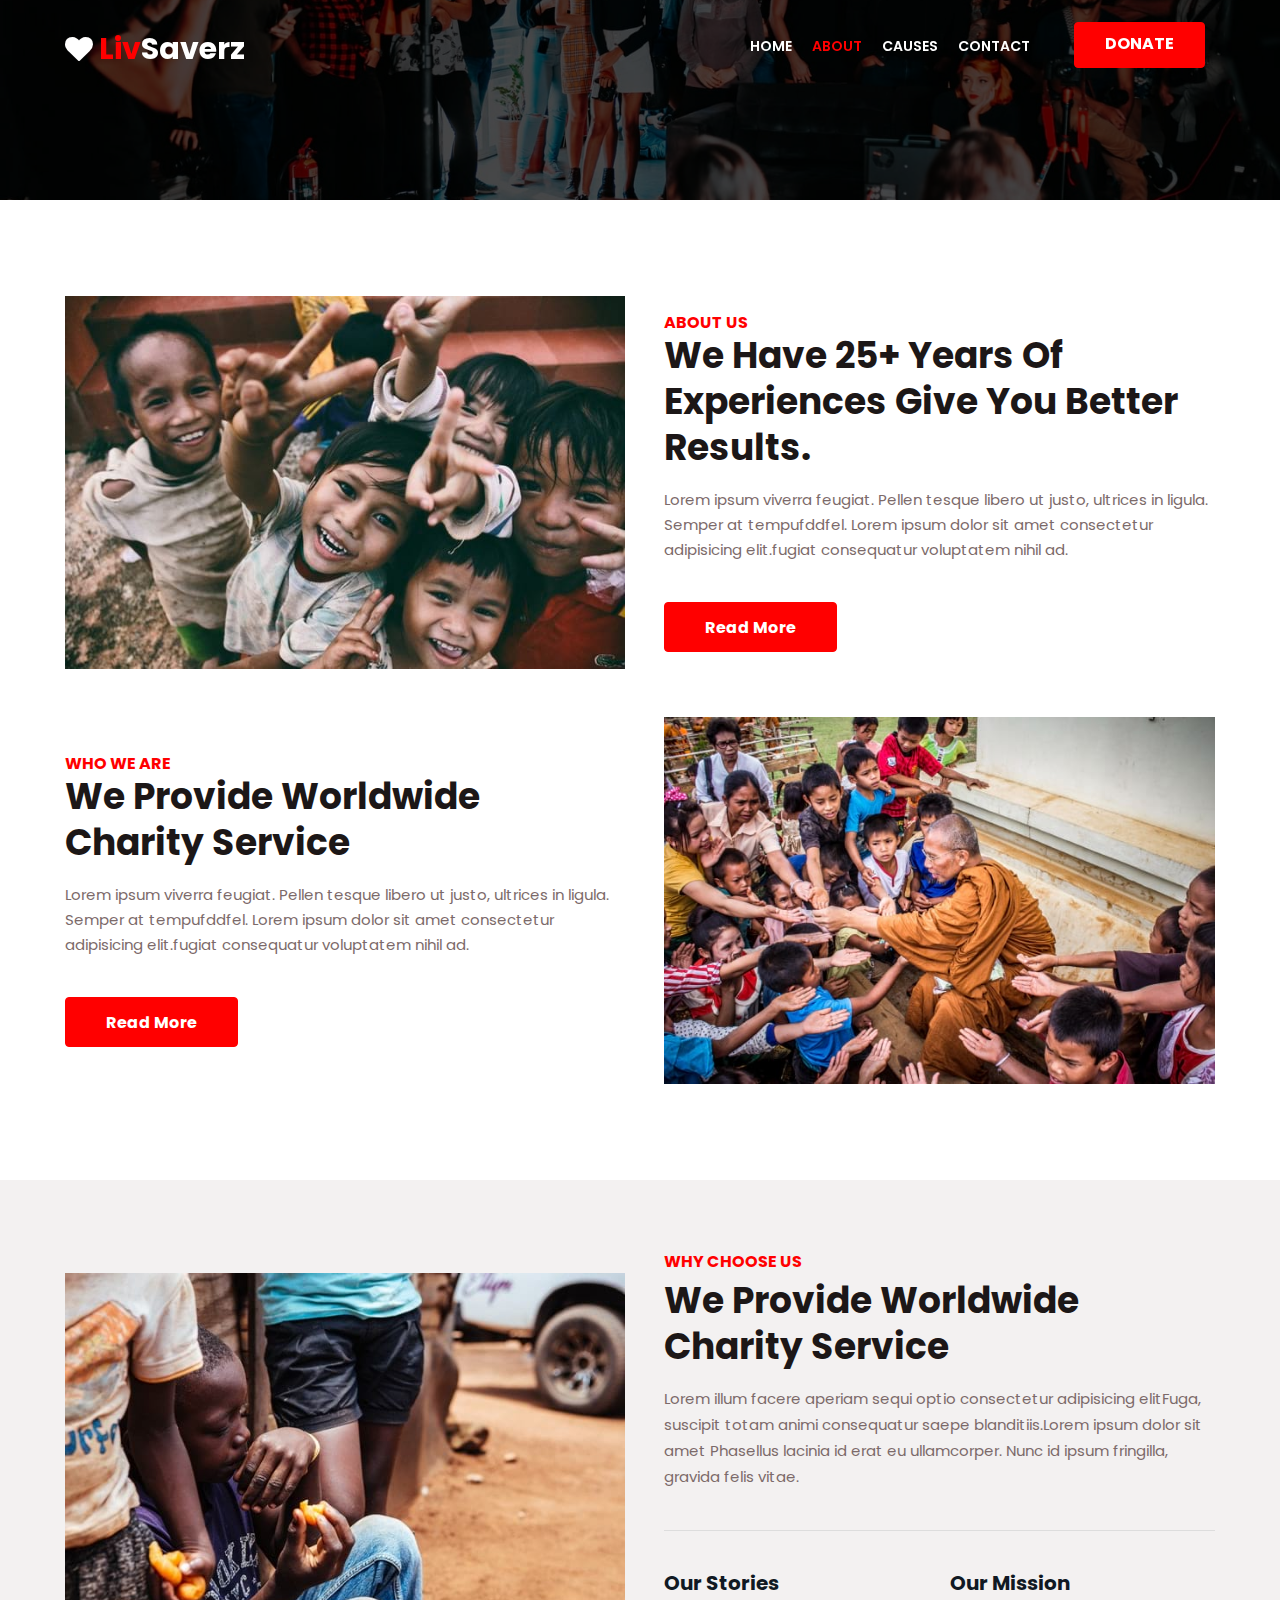
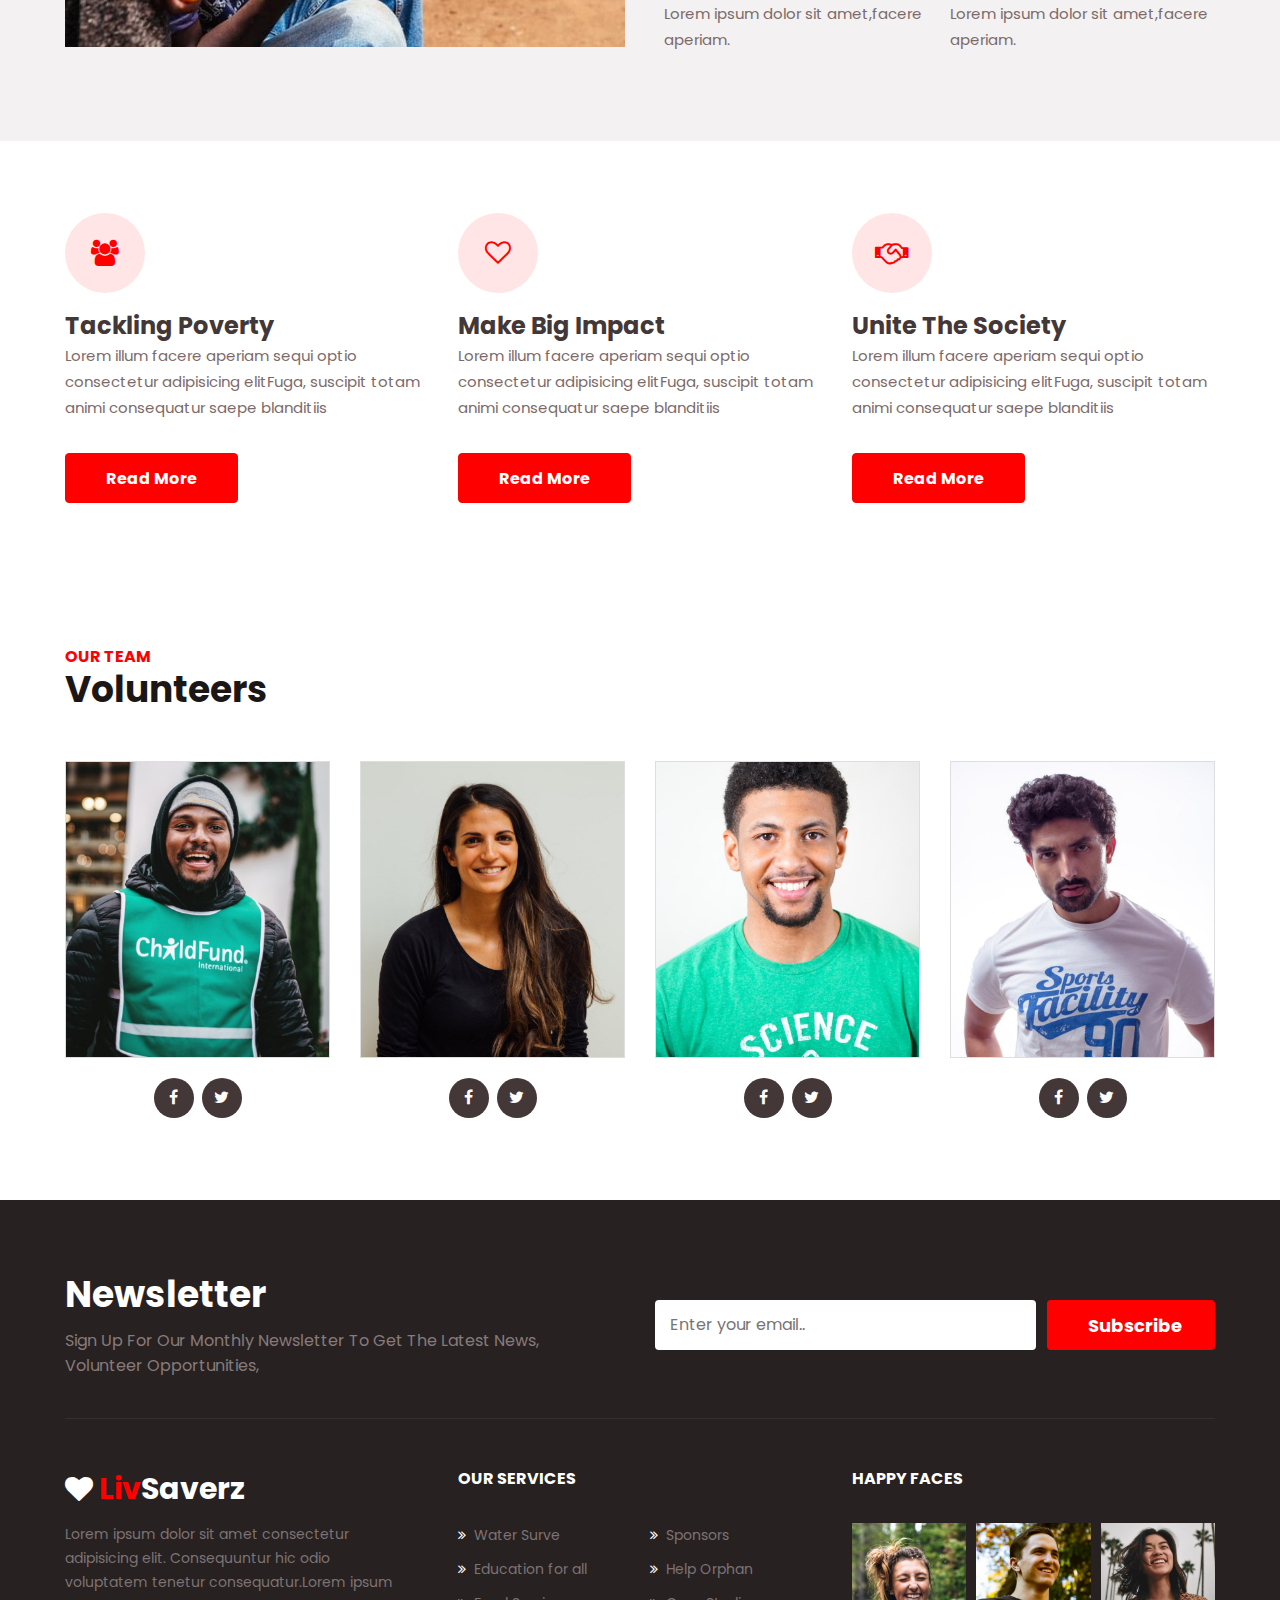
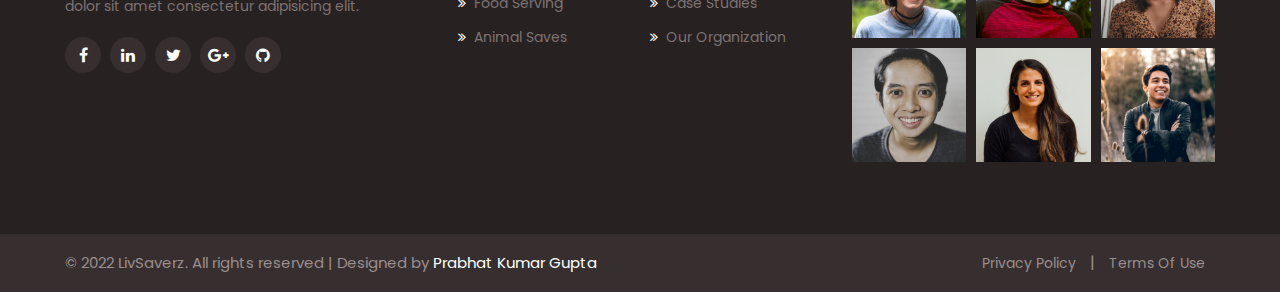
<file: about.html>
<!doctype html>
<html lang="zxx">


<head>
	<!-- Required meta tags -->
	<meta charset="utf-8">
	<meta name="viewport" content="width=device-width, initial-scale=1, shrink-to-fit=no">
	<title>LivSaverz a People & Society Category Bootstrap Responsive Website Template | About
	</title>
	<!-- Template CSS -->
	<link rel="stylesheet" href="assets/css/style-starter.css">
	<!-- Template CSS -->
	<link href="//fonts.googleapis.com/css?family=Poppins:300,400,400i,500,600,700&display=swap" rel="stylesheet">
	<!-- Template CSS -->
</head>

<body>

	<!--w3l-header-->
	<header id="site-header" class="fixed-top">
		<div class="container">
			<nav class="navbar navbar-expand-lg navbar-dark stroke">
				<h1> <a class="navbar-brand" href="index.html">
						<span class="fa fa-heart"></span> <span class="sub-logo">Liv</span>Saverz
					</a></h1>
				<!-- if logo is image enable this   
		<a class="navbar-brand" href="#index.html">
			<img src="image-path" alt="Your logo" title="Your logo" style="height:35px;" />
		</a> -->
				<button class="navbar-toggler  collapsed bg-gradient" type="button" data-toggle="collapse"
					data-target="#navbarTogglerDemo02" aria-controls="navbarTogglerDemo02" aria-expanded="false"
					aria-label="Toggle navigation">
					<span class="navbar-toggler-icon fa icon-expand fa-bars"></span>
					<span class="navbar-toggler-icon fa icon-close fa-times"></span>
					</span>
				</button>

				<div class="collapse navbar-collapse" id="navbarTogglerDemo02">
					<ul class="navbar-nav ml-auto">
						<li class="nav-item">
							<a class="nav-link" href="index.html">Home <span class="sr-only">(current)</span></a>
						</li>
						<li class="nav-item active">
							<a class="nav-link" href="about.html">About</a>
						</li>
						<li class="nav-item">
							<a class="nav-link" href="services.html">Causes</a>
						</li>

						<li class="nav-item">
							<a class="nav-link" href="contact.html">Contact</a>
						</li>
						<li class="nav-item ml-lg-4">
							<a class="nav-link donate btn btn-style" href="donate.html">Donate</a>
						</li>
					</ul>
				</div>
			</nav>
		</div>
	</header>
	<!--/header-->
	<!--/inner-banner-->
	<div class="inner-banner">
	</div>
	<!--//inner-banner-->
	<!-- /content-6-->
	<section class="w3l-content-6">
		<!-- /content-6-main-->
		<div class="content-6-mian py-5">
			<div class="container py-lg-5">
				<div class="content-info-in row">
					<div class="col-lg-6">
						<img src="assets/images/ab1.jpg" alt="" class="img-fluid">
					</div>
					<div class="col-lg-6 mt-lg-0 mt-5 about-right-faq align-self  pl-lg-4">
						<div class="title-content text-left mb-2">
							<h6 class="sub-title">About Us</h6>
							<h3 class="hny-title"> We Have 25+ Years Of Experiences Give You Better Results.</h3>
						</div>
						<p class="mt-3">Lorem ipsum viverra feugiat. Pellen tesque libero ut justo,
							ultrices in ligula. Semper at tempufddfel. Lorem ipsum dolor sit amet consectetur
							adipisicing
							elit.fugiat consequatur voluptatem nihil ad.</p>
						<a href="about.html" class="btn btn-style btn-primary mt-4">Read More</a>
					</div>
					<div class="col-lg-6 mt-5 about-right-faq align-self order2">
						<div class="title-content text-left mb-2">
							<h6 class="sub-title">Who We Are</h6>
							<h3 class="hny-title">We Provide Worldwide Charity
								Service</h3>
						</div>
						<p class="mt-3">Lorem ipsum viverra feugiat. Pellen tesque libero ut justo,
							ultrices in ligula. Semper at tempufddfel. Lorem ipsum dolor sit amet consectetur
							adipisicing
							elit.fugiat consequatur voluptatem nihil ad.</p>
						<a href="about.html" class="btn btn-style btn-primary mt-4">Read More</a>
					</div>
					<div class="col-lg-6 mt-5 pl-lg-4">
						<img src="assets/images/ab2.jpg" alt="" class="img-fluid">
					</div>


				</div>
			</div>
	</section>
	<!-- //content-6-->
	<!-- /w3l-content-4 -->
	<section class="w3l-content-4">
		<!-- /content-6-section -->
		<div class="content-4-main py-5">
			<div class="container py-lg-4">
				<div class="content-info-in row">

					<div class="content-right col-lg-6">
						<img src="assets/images/ab.jpg" class="img-fluid" alt="">
					</div>
					<div class="content-left col-lg-6  pl-lg-4">
						<h6 class="sub-title">
							Why Choose Us</h6>
						<h3 class="hny-title">
							We Provide Worldwide Charity Service</h3>
						<p class="mt-3">Lorem illum facere aperiam sequi optio consectetur adipisicing elitFuga,
							suscipit totam animi consequatur saepe blanditiis.Lorem ipsum dolor sit amet Phasellus
							lacinia id erat eu
							ullamcorper. Nunc id ipsum fringilla, gravida felis vitae. </p>

						<div class="content-4-bottom">
							<div class="content4-right-grids mb-md-0 mb-4">

								<div class="content4-right-info">
									<h6><a href="#">Our Stories</a></h6>
									<p>Lorem ipsum dolor sit amet,facere aperiam.</p>
								</div>

							</div>
							<div class="content4-right-grids mb-md-0 mb-4">

								<div class="content4-right-info">
									<h6><a href="#">Our Mission</a></h6>
									<p>Lorem ipsum dolor sit amet,facere aperiam.</p>
								</div>

							</div>
						</div>
					</div>
				</div>
			</div>
		</div>
	</section>
	<!-- //content-6-section -->

	<!--//content-5-->
	<div class="w3l-content-5 py-5">
		<div class="container py-lg-4">
			<div class="row content-5-grids">
				<div class="col-lg-4 col-md-6 content-5-one">
					<div class="content5-gd-ingf">
						<div class="icon-holder mb-3">
							<span class="fa fa-users service-icon" aria-hidden="true"></span>
						</div>
						<h4>Tackling Poverty</h4>
						<p>Lorem illum facere aperiam sequi optio consectetur adipisicing elitFuga, suscipit totam animi
							consequatur saepe blanditiis</p>
						<a href="services.html" class="btn btn-style btn-primary mt-3">Read More</a>
					</div>
				</div>
				<div class="col-lg-4 col-md-6 content-5-one">
					<div class="content5-gd-ingf">
						<div class="icon-holder mb-3">
							<span class="fa fa-heart-o service-icon" aria-hidden="true"></span>
						</div>
						<h4>Make Big Impact</h4>
						<p>Lorem illum facere aperiam sequi optio consectetur adipisicing elitFuga, suscipit totam animi
							consequatur saepe blanditiis</p>
						<a href="services.html" class="btn btn-style btn-primary mt-3">Read More</a>
					</div>
				</div>
				<div class="col-lg-4 col-md-6 content-5-one">
					<div class="content5-gd-ingf">
						<div class="icon-holder mb-3">
							<span class="fa fa-handshake-o service-icon" aria-hidden="true"></span>
						</div>
						<h4>Unite The Society</h4>
						<p>Lorem illum facere aperiam sequi optio consectetur adipisicing elitFuga, suscipit totam animi
							consequatur saepe blanditiis</p>
						<a href="services.html" class="btn btn-style btn-primary mt-3">Read More</a>
					</div>
				</div>

			</div>
		</div>
	</div>
	<!--//content-5-->

	<!-- team -->
	<section class="w3l-team-main py-5" id="team">
		<div class="container py-lg-4">
			<div class="title-content text-left mb-lg-5 mb-4">
				<h6 class="sub-title">Our Team</h6>
				<h3 class="hny-title">volunteers</h3>
			</div>
			<div class="row inner-sec-w3layouts-w3pvt-lauinfo">
				<div class="col-md-3 col-6">
					<div class="team-grids text-center">
						<img src="assets/images/team1.jpg" class="img-fluid" alt="">
						<div class="team-info">
							<div class="caption">
								<h4>Dan Jones</h4>
								<h6>Founder and CEO</h6>
							</div>
						</div>
					</div>
					<div class="social-icons-section text-center">
						<a class="fac" href="#url">
							<i class="fa fa-facebook"></i>
						</a>
						<a class="twitter" href="#url">
							<i class="fa fa-twitter"></i>
						</a>
					</div>
				</div>
				<div class="col-md-3 col-6">
					<div class="team-grids text-center">
						<img src="assets/images/team2.jpg" class="img-fluid" alt="">
						<div class="team-info">
							<div class="caption">
								<h4>Zara Conner</h4>
								<h6>Partner & co-founder</h6>
							</div>
						</div>
					</div>
					<div class="social-icons-section text-center">
						<a class="fac" href="#url">
							<i class="fa fa-facebook"></i>
						</a>
						<a class="twitter" href="#url">
							<i class="fa fa-twitter"></i>
						</a>
					</div>
				</div>
				<div class="col-md-3 col-6 mt-md-0 mt-4">
					<div class="team-grids text-center">
						<img src="assets/images/team3.jpg" class="img-fluid" alt="">
						<div class="team-info">
							<div class="caption">
								<h4>John Chater</h4>
								<h6>Chairmen</h6>
							</div>
						</div>
					</div>
					<div class="social-icons-section text-center">
						<a class="fac" href="#url">
							<i class="fa fa-facebook"></i>
						</a>
						<a class="twitter" href="#url">
							<i class="fa fa-twitter"></i>
						</a>
					</div>
				</div>
				<div class="col-md-3 col-6 mt-md-0 mt-4">
					<div class="team-grids text-center">
						<img src="assets/images/team4.jpg" class="img-fluid" alt="">
						<div class="team-info">
							<div class="caption">
								<h4>June Smith</h4>
								<h6>Manager</h6>
							</div>
						</div>
					</div>
					<div class="social-icons-section text-center">
						<a class="fac" href="#url">
							<i class="fa fa-facebook"></i>
						</a>
						<a class="twitter" href="#url">
							<i class="fa fa-twitter"></i>
						</a>
					</div>
				</div>
			</div>
		</div>
	</section>
	<!-- team -->
	<!-- footer-66 -->
	<footer class="w3l-footer-66">
		<section class="footer-inner-main">
			<div class="footer-hny-grids py-5">
				<div class="container py-lg-4">
					<div class="text-txt">
						<div class="row newsletter-grids-footer">
							<div class="col-lg-6 newsletter-text pr-lg-5">
								<h3 class="hny-title two">Newsletter</h3>
								<h4>Sign up for our monthly newsletter to get the latest news, volunteer opportunities,
								</h4>
							</div>
							<div class="col-lg-6 newsletter-right">
								<form action="#" method="post" class="footer-newsletter">

									<input type="email" name="email" class="form-input"
										placeholder="Enter your email..">

									<button type="submit" class="btn">Subscribe</button>
								</form>
							</div>
						</div>
						<div class="right-side">
							<div class="row sub-columns">
								<div class="col-lg-4 col-md-6 sub-one-left pr-lg-4">
									<h2><a class="navbar-brand" href="index.html">
											<span class="fa fa-heart"></span> <span class="sub-logo">Liv</span>Saverz
										</a></h2>
									<!-- if logo is image enable this   
										<a class="navbar-brand" href="#index.html">
											<img src="image-path" alt="Your logo" title="Your logo" style="height:35px;" />
										</a> -->
									<p class="pr-lg-4">Lorem ipsum dolor sit amet consectetur adipisicing elit.
										Consequuntur hic odio voluptatem tenetur consequatur.Lorem ipsum dolor sit amet
										consectetur adipisicing elit. </p>
									<div class="columns-2">
										<ul class="social">
											<li><a href="#facebook"><span class="fa fa-facebook"
														aria-hidden="true"></span></a>
											</li>
											<li><a href="#linkedin"><span class="fa fa-linkedin"
														aria-hidden="true"></span></a>
											</li>
											<li><a href="#twitter"><span class="fa fa-twitter"
														aria-hidden="true"></span></a>
											</li>
											<li><a href="#google"><span class="fa fa-google-plus"
														aria-hidden="true"></span></a>
											</li>
											<li><a href="#github"><span class="fa fa-github"
														aria-hidden="true"></span></a>
											</li>
										</ul>
									</div>
								</div>
								<div class="col-lg-4 col-md-6 sub-one-left">
									<h6>Our Services</h6>
									<div class="mid-footer-gd sub-two-right">

										<ul>
											<li><a href="#"><span class="fa fa-angle-double-right mr-2"></span>Water
													Surve</a>
											</li>
											<li><a href="#"><span class="fa fa-angle-double-right mr-2"></span>Education
													for
													all</a>
											</li>
											<li><a href="#"><span class="fa fa-angle-double-right mr-2"></span>Food
													Serving</a>
											</li>
											<li><a href="#"><span class="fa fa-angle-double-right mr-2"></span>Animal
													Saves</a>
											</li>
										</ul>
										<ul>
											<li><a href="#"><span
														class="fa fa-angle-double-right mr-2"></span>Sponsors</a>
											</li>
											<li><a href="#"><span class="fa fa-angle-double-right mr-2"></span>Help
													Orphan</a>
											</li>
											<li><a href="#support"><span
														class="fa fa-angle-double-right mr-2"></span>Case
													Studies</a></li>
											<li><a href="#terms"><span class="fa fa-angle-double-right mr-2"></span>Our
													Organization</a>
											</li>
										</ul>
									</div>
								</div>
								<div class="col-lg-4 col-md-6 sub-one-left">
									<h6>Happy Faces</h6>
									<div class="instagram-feeds">
										<div class="b-img"> <a href="#url"><img src="assets/images/f1.jpg"
													class="img-fluid" alt=""></a></div>
										<div class="b-img"> <a href="#url"><img src="assets/images/f2.jpg"
													class="img-fluid" alt=""></a></div>
										<div class="b-img"> <a href="#url"><img src="assets/images/f3.jpg"
													class="img-fluid" alt=""></a></div>
										<div class="b-img"> <a href="#url"><img src="assets/images/f4.jpg"
													class="img-fluid" alt=""></a></div>
										<div class="b-img"> <a href="#url"><img src="assets/images/f5.jpg"
													class="img-fluid" alt=""></a></div>
										<div class="b-img"> <a href="#url"><img src="assets/images/f6.jpg"
													class="img-fluid" alt=""></a></div>
									</div>
								</div>
							</div>
						</div>
					</div>
				</div>
			</div>
			<div class="below-section">
				<div class="container">
					<div class="copyright-footer">
						<div class="columns text-lg-left">
							<p>© 2022 LivSaverz. All rights reserved | Designed by <a
									href="#">Prabhat Kumar Gupta</a></p>
						</div>
						<ul class="columns text-lg-right">
							<li><a href="#">Privacy Policy</a>
							</li>
							<li>|</li>
							<li><a href="#">Terms Of Use</a>
							</li>
						</ul>
					</div>
				</div>
			</div>
			<!-- copyright -->
			<!-- move top -->
			<button onclick="topFunction()" id="movetop" title="Go to top">
				<span class="fa fa-long-arrow-up" aria-hidden="true"></span>
			</button>
			<script>
				// When the user scrolls down 20px from the top of the document, show the button
				window.onscroll = function () {
					scrollFunction()
				};

				function scrollFunction() {
					if (document.body.scrollTop > 20 || document.documentElement.scrollTop > 20) {
						document.getElementById("movetop").style.display = "block";
					} else {
						document.getElementById("movetop").style.display = "none";
					}
				}

				// When the user clicks on the button, scroll to the top of the document
				function topFunction() {
					document.body.scrollTop = 0;
					document.documentElement.scrollTop = 0;
				}
			</script>
			<!-- /move top -->

		</section>
	</footer>
	<!--//footer-66 -->
</body>

</html>

<script src="assets/js/jquery-3.3.1.min.js"></script>
<!-- disable body scroll which navbar is in active -->

<!-- disable body scroll which navbar is in active -->
<script>
	$(function () {
		$('.navbar-toggler').click(function () {
			$('body').toggleClass('noscroll');
		})
	});
</script>
<!-- disable body scroll which navbar is in active -->

<!--/MENU-JS-->
<script>
	$(window).on("scroll", function () {
		var scroll = $(window).scrollTop();

		if (scroll >= 80) {
			$("#site-header").addClass("nav-fixed");
		} else {
			$("#site-header").removeClass("nav-fixed");
		}
	});

	//Main navigation Active Class Add Remove
	$(".navbar-toggler").on("click", function () {
		$("header").toggleClass("active");
	});
	$(document).on("ready", function () {
		if ($(window).width() > 991) {
			$("header").removeClass("active");
		}
		$(window).on("resize", function () {
			if ($(window).width() > 991) {
				$("header").removeClass("active");
			}
		});
	});
</script>
<!--//MENU-JS-->
<script src="assets/js/bootstrap.min.js"></script>
</file>
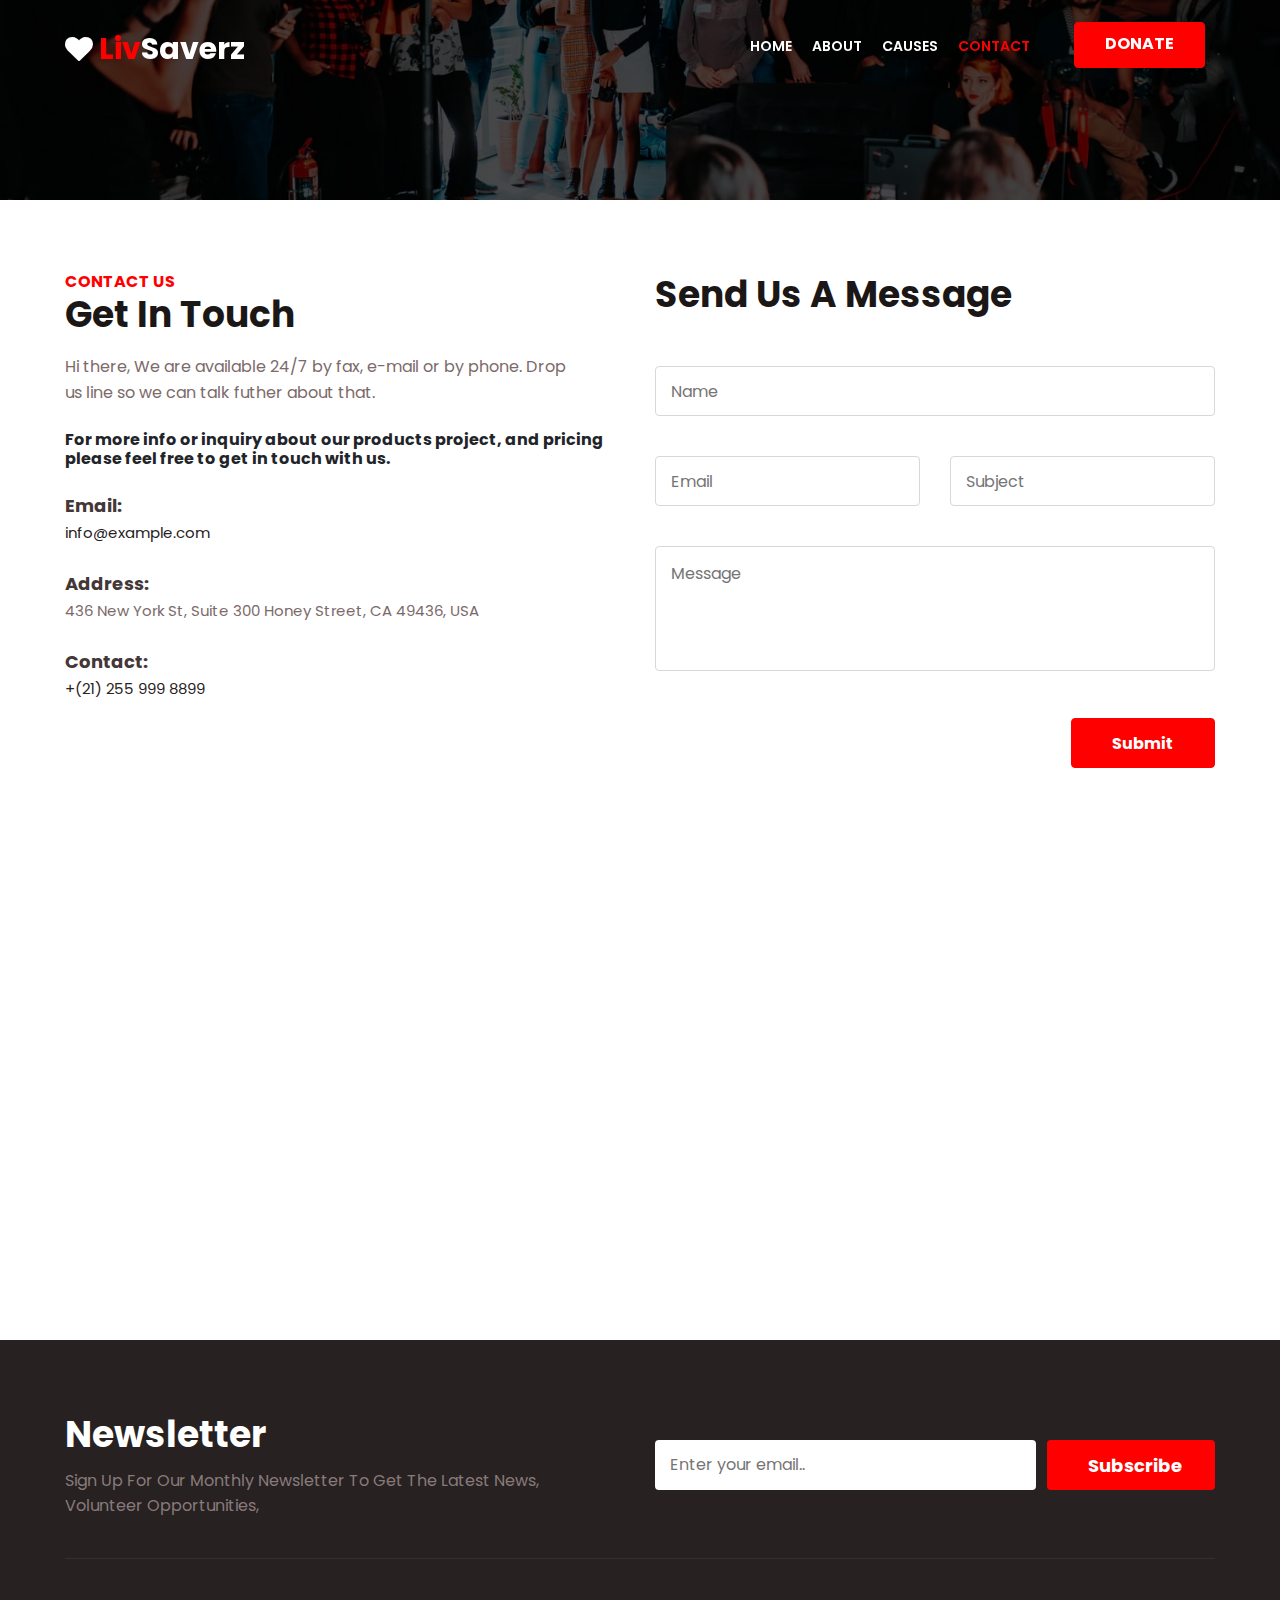
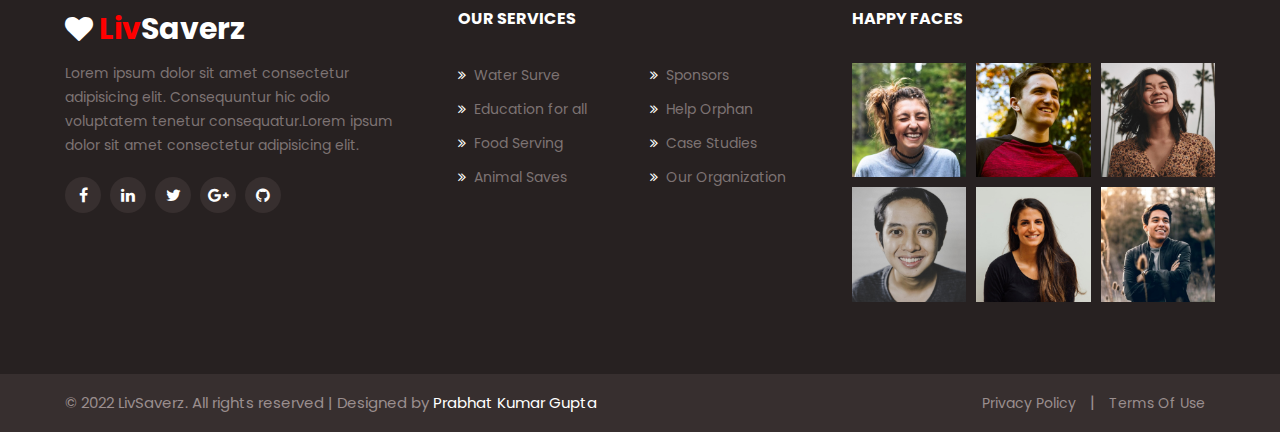
<file: contact.html>
<!doctype html>
<html lang="zxx">


<head>
	<!-- Required meta tags -->
	<meta charset="utf-8">
	<meta name="viewport" content="width=device-width, initial-scale=1, shrink-to-fit=no">
	<title>LivSaverz a People & Society Category Bootstrap Responsive Website Template | Contact
	</title>
	<!-- Template CSS -->
	<link rel="stylesheet" href="assets/css/style-starter.css">
	<!-- Template CSS -->
	<link href="//fonts.googleapis.com/css?family=Poppins:300,400,400i,500,600,700&display=swap" rel="stylesheet">
	<!-- Template CSS -->
</head>

<body>

	<!--w3l-header-->
	<header id="site-header" class="fixed-top">
		<div class="container">
			<nav class="navbar navbar-expand-lg navbar-dark stroke">
				<h1> <a class="navbar-brand" href="index.html">
						<span class="fa fa-heart"></span> <span class="sub-logo">Liv</span>Saverz
					</a></h1>
				<!-- if logo is image enable this   
	<a class="navbar-brand" href="#index.html">
		<img src="image-path" alt="Your logo" title="Your logo" style="height:35px;" />
	</a> -->
				<button class="navbar-toggler  collapsed bg-gradient" type="button" data-toggle="collapse"
					data-target="#navbarTogglerDemo02" aria-controls="navbarTogglerDemo02" aria-expanded="false"
					aria-label="Toggle navigation">
					<span class="navbar-toggler-icon fa icon-expand fa-bars"></span>
					<span class="navbar-toggler-icon fa icon-close fa-times"></span>
					</span>
				</button>

				<div class="collapse navbar-collapse" id="navbarTogglerDemo02">
					<ul class="navbar-nav ml-auto">
						<li class="nav-item">
							<a class="nav-link" href="index.html">Home <span class="sr-only">(current)</span></a>
						</li>
						<li class="nav-item">
							<a class="nav-link" href="about.html">About</a>
						</li>
						<li class="nav-item">
							<a class="nav-link" href="services.html">Causes</a>
						</li>

						<li class="nav-item active">
							<a class="nav-link" href="contact.html">Contact</a>
						</li>
						<li class="nav-item ml-lg-4">
							<a class="nav-link donate btn btn-style" href="donate.html">Donate</a>
						</li>
					</ul>
				</div>
			</nav>
		</div>
	</header>
	<!--/header-->
	<div class="inner-banner">
	</div>
	<!-- /contact-form -->
	<section class="w3l-contact-11">
		<div class="form-41-mian py-5">
			<div class="container py-lg-4">
				<div class="row align-form-map">
					<div class="col-lg-6 contact-left pr-lg-4">
						<div class="partners">
							<div class="cont-details">
								<div class="title-content text-left">
									<h6 class="sub-title">Contact Us</h6>
									<h3 class="hny-title">Get In Touch</h3>
								</div>
								<p class="mt-3 mb-4 pr-lg-5">Hi there, We are available 24/7 by fax, e-mail or by phone.
									Drop us line so we can talk
									futher about that.</p>
								<h6 class="mb-4"> For more info or inquiry about our products project, and pricing
									please feel free to get in touch with us.</h6>
							</div>
							<div class="hours">
								<h6 class="mt-4">Email:</h6>
								<p> <a href="mailto:info@example.com">
										info@example.com</a></p>
								<h6 class="mt-4">Address:</h6>
								<p> 436 New York St, Suite 300 Honey Street, CA 49436, USA</p>
								<h6 class="mt-4">Contact:</h6>
								<p class="margin-top"><a href="tel:+(21) 255 999 8899">+(21)
										255 999 8899</a></p>
							</div>
						</div>
					</div>
					<div class="col-lg-6 form-inner-cont">
						<div class="title-content text-left">
							<h3 class="hny-title mb-lg-5 mb-4">Send Us A Message</h3>
						</div>
						<form action="https://sendmail.w3layouts.com/submitForm" method="post" class="signin-form">
							<div class="form-input">
								<input type="text" name="w3lName" id="w3lName" placeholder="Name" />
							</div>
							<div class="row con-two">
								<div class="col-lg-6 form-input">
									<input type="email" name="w3lSender" id="w3lSender" placeholder="Email"
										required="" />
								</div>
								<div class="col-lg-6 form-input">
									<input type="text" name="w3lSubect" placeholder="Subject" class="contact-input" />
								</div>
							</div>
							<div class="form-input">
								<textarea placeholder="Message" name="w3lMessage" id="w3lMessage"
									required=""></textarea>
							</div>
							<div class="submit-button text-lg-right">
								<button type="submit" class="btn btn-style">Submit</button>
							</div>
						</form>
					</div>
				</div>
			</div>
		</div>
		<div class="map">
			<iframe
				src="https://www.google.com/maps/embed?pb=!1m18!1m12!1m3!1d3001161.424489281!2d-78.01909140705047!3d42.72866436845163!2m3!1f0!2f0!3f0!3m2!1i1024!2i768!4f13.1!3m3!1m2!1s0x4ccc4bf0f123a5a9%3A0xddcfc6c1de189567!2sNew%20York%2C%20USA!5e0!3m2!1sen!2sin!4v1570786994395!5m2!1sen!2sin"
				frameborder="0" allowfullscreen=""></iframe>
		</div>
	</section>
	<!-- //contact-form -->
	<!-- footer-66 -->
	<footer class="w3l-footer-66">
		<section class="footer-inner-main">
			<div class="footer-hny-grids py-5">
				<div class="container py-lg-4">
					<div class="text-txt">
						<div class="row newsletter-grids-footer">
							<div class="col-lg-6 newsletter-text pr-lg-5">
								<h3 class="hny-title two">Newsletter</h3>
								<h4>Sign up for our monthly newsletter to get the latest news, volunteer opportunities,
								</h4>
							</div>
							<div class="col-lg-6 newsletter-right">
								<form action="#" method="post" class="footer-newsletter">

									<input type="email" name="email" class="form-input"
										placeholder="Enter your email..">

									<button type="submit" class="btn">Subscribe</button>
								</form>
							</div>
						</div>
						<div class="right-side">
							<div class="row sub-columns">
								<div class="col-lg-4 col-md-6 sub-one-left pr-lg-4">
									<h2><a class="navbar-brand" href="index.html">
											<span class="fa fa-heart"></span> <span class="sub-logo">Liv</span>Saverz
										</a></h2>
									<!-- if logo is image enable this   
										<a class="navbar-brand" href="#index.html">
											<img src="image-path" alt="Your logo" title="Your logo" style="height:35px;" />
										</a> -->
									<p class="pr-lg-4">Lorem ipsum dolor sit amet consectetur adipisicing elit.
										Consequuntur hic odio voluptatem tenetur consequatur.Lorem ipsum dolor sit amet
										consectetur adipisicing elit. </p>
									<div class="columns-2">
										<ul class="social">
											<li><a href="#facebook"><span class="fa fa-facebook"
														aria-hidden="true"></span></a>
											</li>
											<li><a href="#linkedin"><span class="fa fa-linkedin"
														aria-hidden="true"></span></a>
											</li>
											<li><a href="#twitter"><span class="fa fa-twitter"
														aria-hidden="true"></span></a>
											</li>
											<li><a href="#google"><span class="fa fa-google-plus"
														aria-hidden="true"></span></a>
											</li>
											<li><a href="#github"><span class="fa fa-github"
														aria-hidden="true"></span></a>
											</li>
										</ul>
									</div>
								</div>
								<div class="col-lg-4 col-md-6 sub-one-left">
									<h6>Our Services</h6>
									<div class="mid-footer-gd sub-two-right">

										<ul>
											<li><a href="#"><span class="fa fa-angle-double-right mr-2"></span>Water
													Surve</a>
											</li>
											<li><a href="#"><span class="fa fa-angle-double-right mr-2"></span>Education
													for
													all</a>
											</li>
											<li><a href="#"><span class="fa fa-angle-double-right mr-2"></span>Food
													Serving</a>
											</li>
											<li><a href="#"><span class="fa fa-angle-double-right mr-2"></span>Animal
													Saves</a>
											</li>
										</ul>
										<ul>
											<li><a href="#"><span
														class="fa fa-angle-double-right mr-2"></span>Sponsors</a>
											</li>
											<li><a href="#"><span class="fa fa-angle-double-right mr-2"></span>Help
													Orphan</a>
											</li>
											<li><a href="#support"><span
														class="fa fa-angle-double-right mr-2"></span>Case
													Studies</a></li>
											<li><a href="#terms"><span class="fa fa-angle-double-right mr-2"></span>Our
													Organization</a>
											</li>
										</ul>
									</div>
								</div>
								<div class="col-lg-4 col-md-6 sub-one-left">
									<h6>Happy Faces</h6>
									<div class="instagram-feeds">
										<div class="b-img"> <a href="#url"><img src="assets/images/f1.jpg"
													class="img-fluid" alt=""></a></div>
										<div class="b-img"> <a href="#url"><img src="assets/images/f2.jpg"
													class="img-fluid" alt=""></a></div>
										<div class="b-img"> <a href="#url"><img src="assets/images/f3.jpg"
													class="img-fluid" alt=""></a></div>
										<div class="b-img"> <a href="#url"><img src="assets/images/f4.jpg"
													class="img-fluid" alt=""></a></div>
										<div class="b-img"> <a href="#url"><img src="assets/images/f5.jpg"
													class="img-fluid" alt=""></a></div>
										<div class="b-img"> <a href="#url"><img src="assets/images/f6.jpg"
													class="img-fluid" alt=""></a></div>
									</div>
								</div>
							</div>
						</div>
					</div>
				</div>
			</div>
			<div class="below-section">
				<div class="container">
					<div class="copyright-footer">
						<div class="columns text-lg-left">
							<p>© 2022 LivSaverz. All rights reserved | Designed by <a
									href="#">Prabhat Kumar Gupta</a></p>
						</div>
						<ul class="columns text-lg-right">
							<li><a href="#">Privacy Policy</a>
							</li>
							<li>|</li>
							<li><a href="#">Terms Of Use</a>
							</li>
						</ul>
					</div>
				</div>
			</div>
			<!-- copyright -->
			<!-- move top -->
			<button onclick="topFunction()" id="movetop" title="Go to top">
				<span class="fa fa-long-arrow-up" aria-hidden="true"></span>
			</button>
			<script>
				// When the user scrolls down 20px from the top of the document, show the button
				window.onscroll = function () {
					scrollFunction()
				};

				function scrollFunction() {
					if (document.body.scrollTop > 20 || document.documentElement.scrollTop > 20) {
						document.getElementById("movetop").style.display = "block";
					} else {
						document.getElementById("movetop").style.display = "none";
					}
				}

				// When the user clicks on the button, scroll to the top of the document
				function topFunction() {
					document.body.scrollTop = 0;
					document.documentElement.scrollTop = 0;
				}
			</script>
			<!-- /move top -->

		</section>
	</footer>
	<!--//footer-66 -->
</body>

</html>

<script src="assets/js/jquery-3.3.1.min.js"></script>
<!-- disable body scroll which navbar is in active -->

<!-- disable body scroll which navbar is in active -->
<script>
	$(function () {
		$('.navbar-toggler').click(function () {
			$('body').toggleClass('noscroll');
		})
	});
</script>
<!-- disable body scroll which navbar is in active -->

<!--/MENU-JS-->
<script>
	$(window).on("scroll", function () {
		var scroll = $(window).scrollTop();

		if (scroll >= 80) {
			$("#site-header").addClass("nav-fixed");
		} else {
			$("#site-header").removeClass("nav-fixed");
		}
	});

	//Main navigation Active Class Add Remove
	$(".navbar-toggler").on("click", function () {
		$("header").toggleClass("active");
	});
	$(document).on("ready", function () {
		if ($(window).width() > 991) {
			$("header").removeClass("active");
		}
		$(window).on("resize", function () {
			if ($(window).width() > 991) {
				$("header").removeClass("active");
			}
		});
	});
</script>
<!--//MENU-JS-->
<script src="assets/js/bootstrap.min.js"></script>
</file>
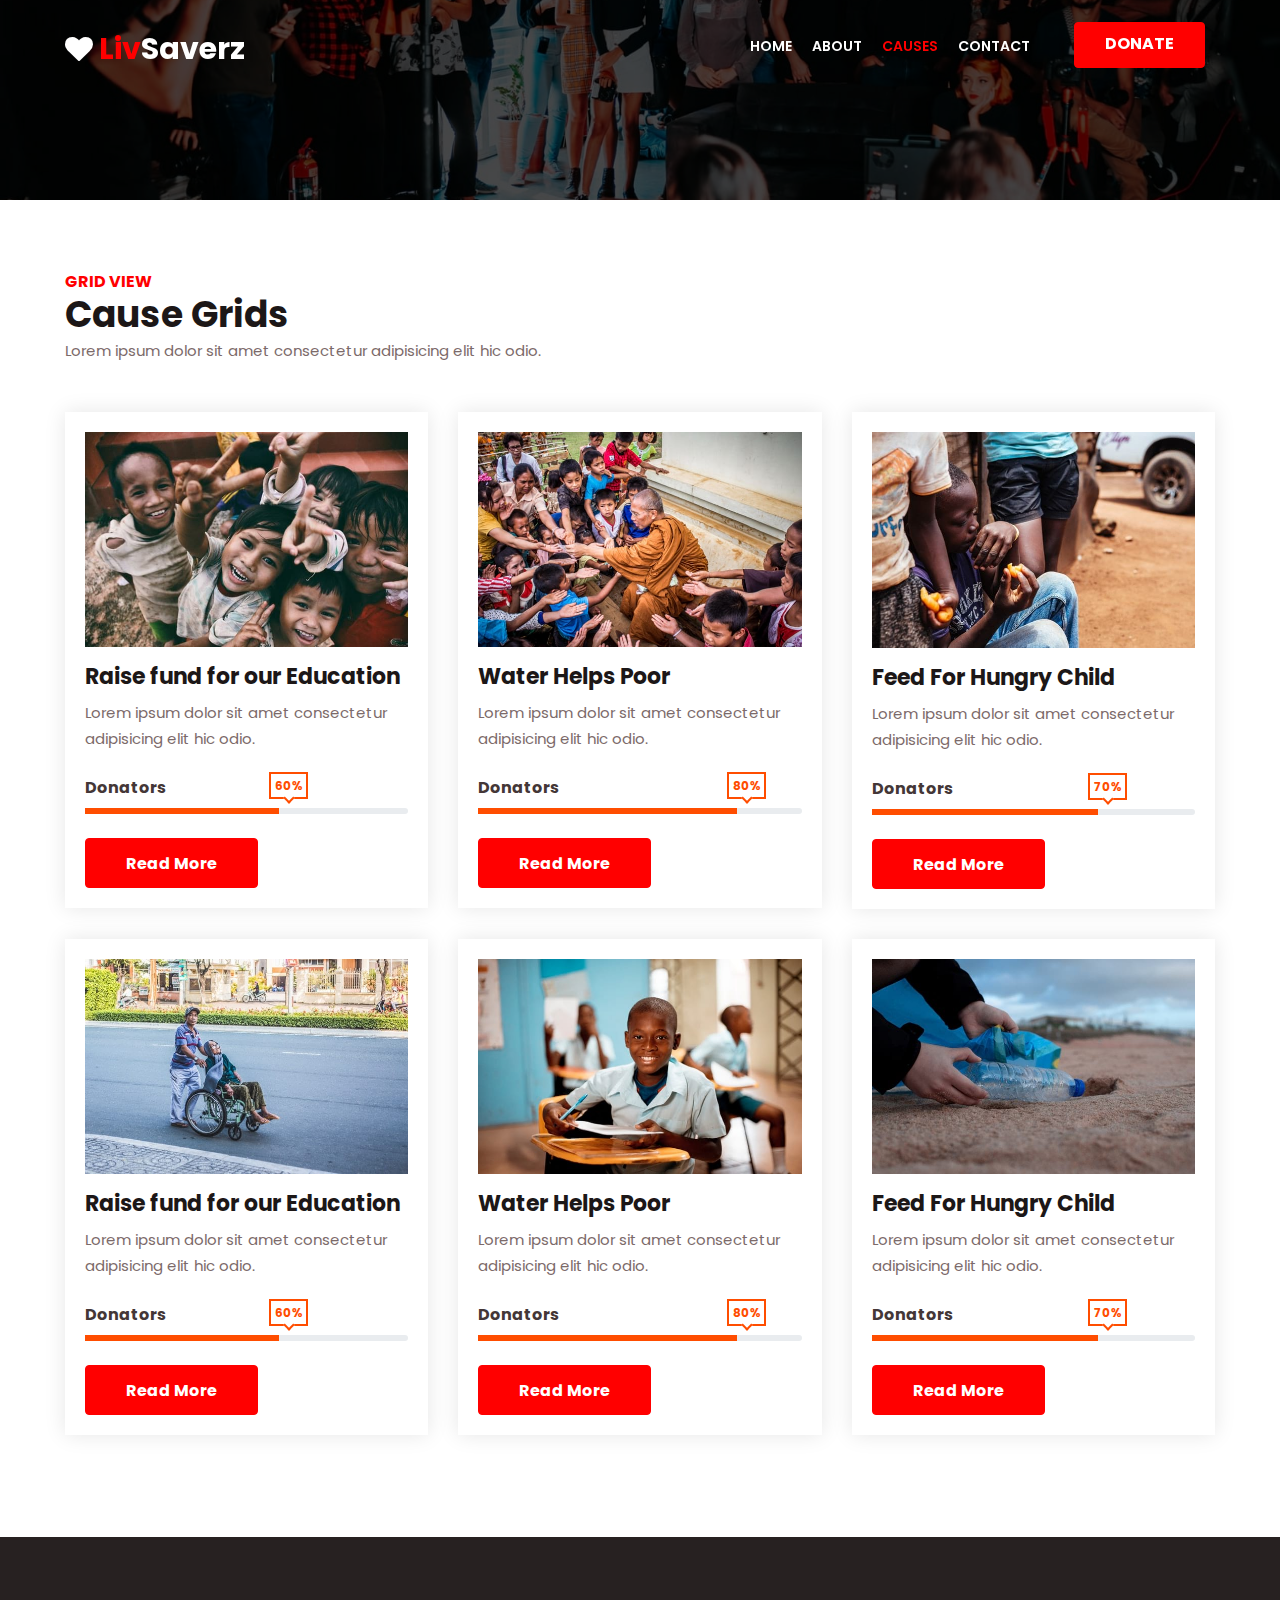
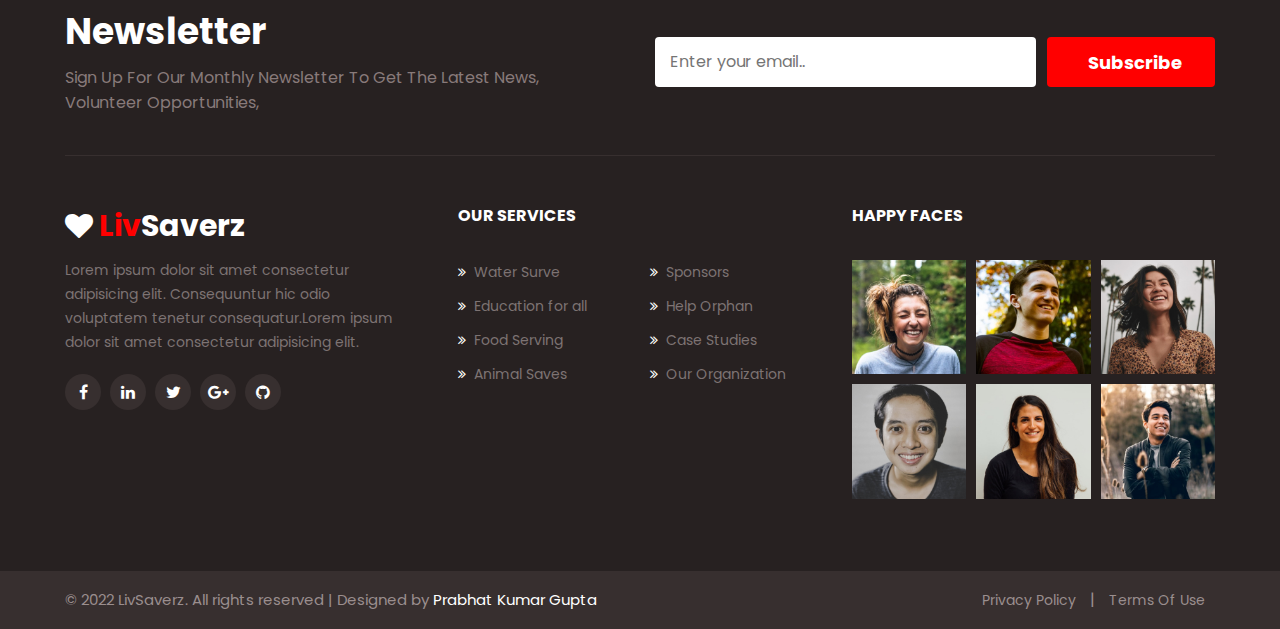
<file: services.html>
<!doctype html>
<html lang="zxx">

<head>
	<!-- Required meta tags -->
	<meta charset="utf-8">
	<meta name="viewport" content="width=device-width, initial-scale=1, shrink-to-fit=no">
	<title>LivSaverz a People & Society Category Bootstrap Responsive Website Template | Services
	</title>
	<!-- Template CSS -->
	<link rel="stylesheet" href="assets/css/style-starter.css">
	<!-- Template CSS -->
	<link href="//fonts.googleapis.com/css?family=Poppins:300,400,400i,500,600,700&display=swap" rel="stylesheet">
	<!-- Template CSS -->
</head>

<body>

	<!--w3l-header-->
	<header id="site-header" class="fixed-top">
		<div class="container">
			<nav class="navbar navbar-expand-lg navbar-dark stroke">
				<h1> <a class="navbar-brand" href="index.html">
						<span class="fa fa-heart"></span> <span class="sub-logo">Liv</span>Saverz
					</a></h1>
				<!-- if logo is image enable this   
		<a class="navbar-brand" href="#index.html">
			<img src="image-path" alt="Your logo" title="Your logo" style="height:35px;" />
		</a> -->
				<button class="navbar-toggler  collapsed bg-gradient" type="button" data-toggle="collapse"
					data-target="#navbarTogglerDemo02" aria-controls="navbarTogglerDemo02" aria-expanded="false"
					aria-label="Toggle navigation">
					<span class="navbar-toggler-icon fa icon-expand fa-bars"></span>
					<span class="navbar-toggler-icon fa icon-close fa-times"></span>
					</span>
				</button>

				<div class="collapse navbar-collapse" id="navbarTogglerDemo02">
					<ul class="navbar-nav ml-auto">
						<li class="nav-item">
							<a class="nav-link" href="index.html">Home <span class="sr-only">(current)</span></a>
						</li>
						<li class="nav-item">
							<a class="nav-link" href="about.html">About</a>
						</li>
						<li class="nav-item active">
							<a class="nav-link" href="services.html">Causes</a>
						</li>

						<li class="nav-item">
							<a class="nav-link" href="contact.html">Contact</a>
						</li>
						<li class="nav-item ml-lg-4">
							<a class="nav-link donate btn btn-style" href="donate.html">Donate</a>
						</li>
					</ul>
				</div>
			</nav>
		</div>
	</header>
	<!--/header-->
	<!--/inner-banner-->
	<div class="inner-banner">
	</div>
	<!--//inner-banner-->
	<!--/causes-sec-->
	<div class="w3-services py-5">
		<div class="container py-lg-4">
			<div class="title-content text-left mb-lg-5 mb-4">
				<h6 class="sub-title">Grid View</h6>
				<h3 class="hny-title">Cause Grids</h3>
				<p>Lorem ipsum dolor sit amet consectetur adipisicing elit hic odio.</p>

			</div>
			<div class="row w3-services-grids">
				<div class="col-lg-4 col-md-6 causes-grid">
					<div class="causes-grid-info">
						<a href="blog-single.html"><img src="assets/images/ab1.jpg" class="img-fuild" alt=""></a>
						<a href="#" class="cause-title-wrap">
							<h4 class="cause-title">Raise fund for our Education
							</h4>
						</a>
						<p class="card-text mb-0">Lorem ipsum dolor sit amet consectetur adipisicing elit hic odio.
						</p>
						<div class="barWrapper">
							<span class="progressText"><b>Donators</b></span>
							<div class="progress-box">
								<div class="progress" data-value="60">
									<div class="progress-bar" role="progressbar" aria-valuenow="60" aria-valuemin="0"
										aria-valuemax="100" style="width: 60%;">
										<div class="value-holder"><span class="value">60</span>%</div>
									</div>
								</div>
							</div>
						</div>
						<a href="services.html" class="btn btn-style btn-primary mt-4">Read More</a>
					</div>
				</div>
				<div class="col-lg-4 col-md-6 causes-grid">
					<div class="causes-grid-info">
						<a href="blog-single.html"><img src="assets/images/ab2.jpg" class="img-fuild" alt=""></a>
						<a href="#" class="cause-title-wrap">
							<h4 class="cause-title">Water Helps Poor
							</h4>
						</a>
						<p class="card-text mb-0">Lorem ipsum dolor sit amet consectetur adipisicing elit hic odio.
						</p>
						<div class="barWrapper">
							<span class="progressText"><b>Donators</b></span>
							<div class="progress-box">
								<div class="progress" data-value="70">
									<div class="progress-bar" role="progressbar" aria-valuenow="80" aria-valuemin="0"
										aria-valuemax="100" style="width: 80%;">
										<div class="value-holder"><span class="value">80</span>%</div>
									</div>
								</div>
							</div>
						</div>
						<a href="services.html" class="btn btn-style btn-primary mt-4">Read More</a>
					</div>
				</div>
				<div class="col-lg-4 col-md-6 causes-grid">
					<div class="causes-grid-info">
						<a href="blog-single.html"><img src="assets/images/ab.jpg" class="img-fuild" alt=""></a>
						<a href="#" class="cause-title-wrap">
							<h4 class="cause-title">Feed For Hungry Child
							</h4>
						</a>
						<p class="card-text mb-0">Lorem ipsum dolor sit amet consectetur adipisicing elit hic odio.
						</p>
						<div class="barWrapper">
							<span class="progressText"><b>Donators</b></span>
							<div class="progress-box">
								<div class="progress" data-value="70">
									<div class="progress-bar" role="progressbar" aria-valuenow="70" aria-valuemin="0"
										aria-valuemax="100" style="width: 70%;">
										<div class="value-holder"><span class="value">70</span>%</div>
									</div>
								</div>
							</div>
						</div>
						<a href="services.html" class="btn btn-style btn-primary mt-4">Read More</a>
					</div>
				</div>
				<div class="col-lg-4 col-md-6 causes-grid">
					<div class="causes-grid-info">
						<a href="blog-single.html"><img src="assets/images/ab3.jpg" class="img-fuild" alt=""></a>
						<a href="#" class="cause-title-wrap">
							<h4 class="cause-title">Raise fund for our Education
							</h4>
						</a>
						<p class="card-text mb-0">Lorem ipsum dolor sit amet consectetur adipisicing elit hic odio.
						</p>
						<div class="barWrapper">
							<span class="progressText"><b>Donators</b></span>
							<div class="progress-box">
								<div class="progress" data-value="60">
									<div class="progress-bar" role="progressbar" aria-valuenow="60" aria-valuemin="0"
										aria-valuemax="100" style="width: 60%;">
										<div class="value-holder"><span class="value">60</span>%</div>
									</div>
								</div>
							</div>
						</div>
						<a href="services.html" class="btn btn-style btn-primary mt-4">Read More</a>
					</div>
				</div>
				<div class="col-lg-4 col-md-6 causes-grid">
					<div class="causes-grid-info">
						<a href="blog-single.html"><img src="assets/images/ab4.jpg" class="img-fuild" alt=""></a>
						<a href="#" class="cause-title-wrap">
							<h4 class="cause-title">Water Helps Poor
							</h4>
						</a>
						<p class="card-text mb-0">Lorem ipsum dolor sit amet consectetur adipisicing elit hic odio.
						</p>
						<div class="barWrapper">
							<span class="progressText"><b>Donators</b></span>
							<div class="progress-box">
								<div class="progress" data-value="70">
									<div class="progress-bar" role="progressbar" aria-valuenow="80" aria-valuemin="0"
										aria-valuemax="100" style="width: 80%;">
										<div class="value-holder"><span class="value">80</span>%</div>
									</div>
								</div>
							</div>
						</div>
						<a href="services.html" class="btn btn-style btn-primary mt-4">Read More</a>
					</div>
				</div>
				<div class="col-lg-4 col-md-6 causes-grid">
					<div class="causes-grid-info">
						<a href="blog-single.html"><img src="assets/images/ab5.jpg" class="img-fuild" alt=""></a>
						<a href="#" class="cause-title-wrap">
							<h4 class="cause-title">Feed For Hungry Child
							</h4>
						</a>
						<p class="card-text mb-0">Lorem ipsum dolor sit amet consectetur adipisicing elit hic odio.
						</p>
						<div class="barWrapper">
							<span class="progressText"><b>Donators</b></span>
							<div class="progress-box">
								<div class="progress" data-value="70">
									<div class="progress-bar" role="progressbar" aria-valuenow="70" aria-valuemin="0"
										aria-valuemax="100" style="width: 70%;">
										<div class="value-holder"><span class="value">70</span>%</div>
									</div>
								</div>
							</div>
						</div>
						<a href="services.html" class="btn btn-style btn-primary mt-4">Read More</a>
					</div>
				</div>
			</div>
		</div>
	</div>
	<!--/causes-sec-->
	<!-- footer-66 -->
	<footer class="w3l-footer-66">
		<section class="footer-inner-main">
			<div class="footer-hny-grids py-5">
				<div class="container py-lg-4">
					<div class="text-txt">
						<div class="row newsletter-grids-footer">
							<div class="col-lg-6 newsletter-text pr-lg-5">
								<h3 class="hny-title two">Newsletter</h3>
								<h4>Sign up for our monthly newsletter to get the latest news, volunteer opportunities,
								</h4>
							</div>
							<div class="col-lg-6 newsletter-right">
								<form action="#" method="post" class="footer-newsletter">

									<input type="email" name="email" class="form-input"
										placeholder="Enter your email..">

									<button type="submit" class="btn">Subscribe</button>
								</form>
							</div>
						</div>
						<div class="right-side">
							<div class="row sub-columns">
								<div class="col-lg-4 col-md-6 sub-one-left pr-lg-4">
									<h2><a class="navbar-brand" href="index.html">
											<span class="fa fa-heart"></span> <span class="sub-logo">Liv</span>Saverz
										</a></h2>
									<!-- if logo is image enable this   
											<a class="navbar-brand" href="#index.html">
												<img src="image-path" alt="Your logo" title="Your logo" style="height:35px;" />
											</a> -->
									<p class="pr-lg-4">Lorem ipsum dolor sit amet consectetur adipisicing elit.
										Consequuntur hic odio voluptatem tenetur consequatur.Lorem ipsum dolor sit amet
										consectetur adipisicing elit. </p>
									<div class="columns-2">
										<ul class="social">
											<li><a href="#facebook"><span class="fa fa-facebook"
														aria-hidden="true"></span></a>
											</li>
											<li><a href="#linkedin"><span class="fa fa-linkedin"
														aria-hidden="true"></span></a>
											</li>
											<li><a href="#twitter"><span class="fa fa-twitter"
														aria-hidden="true"></span></a>
											</li>
											<li><a href="#google"><span class="fa fa-google-plus"
														aria-hidden="true"></span></a>
											</li>
											<li><a href="#github"><span class="fa fa-github"
														aria-hidden="true"></span></a>
											</li>
										</ul>
									</div>
								</div>
								<div class="col-lg-4 col-md-6 sub-one-left">
									<h6>Our Services</h6>
									<div class="mid-footer-gd sub-two-right">

										<ul>
											<li><a href="#"><span class="fa fa-angle-double-right mr-2"></span>Water
													Surve</a>
											</li>
											<li><a href="#"><span class="fa fa-angle-double-right mr-2"></span>Education
													for
													all</a>
											</li>
											<li><a href="#"><span class="fa fa-angle-double-right mr-2"></span>Food
													Serving</a>
											</li>
											<li><a href="#"><span class="fa fa-angle-double-right mr-2"></span>Animal
													Saves</a>
											</li>
										</ul>
										<ul>
											<li><a href="#"><span
														class="fa fa-angle-double-right mr-2"></span>Sponsors</a>
											</li>
											<li><a href="#"><span class="fa fa-angle-double-right mr-2"></span>Help
													Orphan</a>
											</li>
											<li><a href="#support"><span
														class="fa fa-angle-double-right mr-2"></span>Case
													Studies</a></li>
											<li><a href="#terms"><span class="fa fa-angle-double-right mr-2"></span>Our
													Organization</a>
											</li>
										</ul>
									</div>
								</div>
								<div class="col-lg-4 col-md-6 sub-one-left">
									<h6>Happy Faces</h6>
									<div class="instagram-feeds">
										<div class="b-img"> <a href="#url"><img src="assets/images/f1.jpg"
													class="img-fluid" alt=""></a></div>
										<div class="b-img"> <a href="#url"><img src="assets/images/f2.jpg"
													class="img-fluid" alt=""></a></div>
										<div class="b-img"> <a href="#url"><img src="assets/images/f3.jpg"
													class="img-fluid" alt=""></a></div>
										<div class="b-img"> <a href="#url"><img src="assets/images/f4.jpg"
													class="img-fluid" alt=""></a></div>
										<div class="b-img"> <a href="#url"><img src="assets/images/f5.jpg"
													class="img-fluid" alt=""></a></div>
										<div class="b-img"> <a href="#url"><img src="assets/images/f6.jpg"
													class="img-fluid" alt=""></a></div>
									</div>
								</div>
							</div>
						</div>
					</div>
				</div>
			</div>
			<div class="below-section">
				<div class="container">
					<div class="copyright-footer">
						<div class="columns text-lg-left">
							<p>© 2022 LivSaverz. All rights reserved | Designed by <a
									href="#">Prabhat Kumar Gupta</a></p>
						</div>
						<ul class="columns text-lg-right">
							<li><a href="#">Privacy Policy</a>
							</li>
							<li>|</li>
							<li><a href="#">Terms Of Use</a>
							</li>
						</ul>
					</div>
				</div>
			</div>
			<!-- copyright -->
			<!-- move top -->
			<button onclick="topFunction()" id="movetop" title="Go to top">
				<span class="fa fa-long-arrow-up" aria-hidden="true"></span>
			</button>
			<script>
				// When the user scrolls down 20px from the top of the document, show the button
				window.onscroll = function () {
					scrollFunction()
				};

				function scrollFunction() {
					if (document.body.scrollTop > 20 || document.documentElement.scrollTop > 20) {
						document.getElementById("movetop").style.display = "block";
					} else {
						document.getElementById("movetop").style.display = "none";
					}
				}

				// When the user clicks on the button, scroll to the top of the document
				function topFunction() {
					document.body.scrollTop = 0;
					document.documentElement.scrollTop = 0;
				}
			</script>
			<!-- /move top -->

		</section>
	</footer>
	<!--//footer-66 -->
</body>

</html>

<script src="assets/js/jquery-3.3.1.min.js"></script>
<!-- disable body scroll which navbar is in active -->
<!-- disable body scroll which navbar is in active -->
<script>
	$(function () {
		$('.navbar-toggler').click(function () {
			$('body').toggleClass('noscroll');
		})
	});
</script>
<!-- disable body scroll which navbar is in active -->

<!--/MENU-JS-->
<script>
	$(window).on("scroll", function () {
		var scroll = $(window).scrollTop();

		if (scroll >= 80) {
			$("#site-header").addClass("nav-fixed");
		} else {
			$("#site-header").removeClass("nav-fixed");
		}
	});

	//Main navigation Active Class Add Remove
	$(".navbar-toggler").on("click", function () {
		$("header").toggleClass("active");
	});
	$(document).on("ready", function () {
		if ($(window).width() > 991) {
			$("header").removeClass("active");
		}
		$(window).on("resize", function () {
			if ($(window).width() > 991) {
				$("header").removeClass("active");
			}
		});
	});
</script>
<!--//MENU-JS-->
<script src="assets/js/bootstrap.min.js"></script>
</file>
<file: assets/css/style-starter.css>
@charset "UTF-8";
/*--
Author: W3layouts
Author URL: http://w3layouts.com
--*/

/*!
 * Bootstrap v4.4.1 (https://getbootstrap.com/)
 * Copyright 2011-2019 The Bootstrap Authors
 * Copyright 2011-2019 Twitter, Inc.
 * Licensed under MIT (https://github.com/twbs/bootstrap/blob/master/LICENSE)
 */
:root {
  --blue: #007bff;
  --indigo: #6610f2;
  --purple: #6f42c1;
  --pink: #e83e8c;
  --red: #dc3545;
  --orange: #fd7e14;
  --yellow: #ffc107;
  --green: #28a745;
  --teal: #20c997;
  --cyan: #17a2b8;
  --white: #fff;
  --gray: #6c757d;
  --gray-dark: #343a40;
  --primary: #d63447;
  --secondary: #f57b51;
  --success: #28a745;
  --info: #17a2b8;
  --warning: #ffc107;
  --danger: #dc3545;
  --light: #f8f9fa;
  --dark: #343a40;
  --breakpoint-xs: 0;
  --breakpoint-sm: 576px;
  --breakpoint-md: 768px;
  --breakpoint-lg: 992px;
  --breakpoint-xl: 1200px;
  --font-family-sans-serif: -apple-system, BlinkMacSystemFont, "Segoe UI", Roboto, "Helvetica Neue", Arial, "Noto Sans", sans-serif, "Apple Color Emoji", "Segoe UI Emoji", "Segoe UI Symbol", "Noto Color Emoji";
  --font-family-monospace: SFMono-Regular, Menlo, Monaco, Consolas, "Liberation Mono", "Courier New", monospace;
}

*,
*::before,
*::after {
  box-sizing: border-box;
}

html {
  font-family: sans-serif;
  line-height: 1.15;
  -webkit-text-size-adjust: 100%;
  -webkit-tap-highlight-color: rgba(0, 0, 0, 0);
}

article,
aside,
figcaption,
figure,
footer,
header,
hgroup,
main,
nav,
section {
  display: block;
}

body {
  margin: 0;
  font-family: -apple-system, BlinkMacSystemFont, "Segoe UI", Roboto, "Helvetica Neue", Arial, "Noto Sans", sans-serif, "Apple Color Emoji", "Segoe UI Emoji", "Segoe UI Symbol", "Noto Color Emoji";
  font-size: 1rem;
  font-weight: 400;
  line-height: 1.5;
  color: #212529;
  text-align: left;
  background-color: #fff;
}

[tabindex="-1"]:focus:not(:focus-visible) {
  outline: 0 !important;
}

hr {
  box-sizing: content-box;
  height: 0;
  overflow: visible;
}

h1,
h2,
h3,
h4,
h5,
h6 {
  margin-top: 0;
  margin-bottom: 0.5rem;
}

p {
  margin-top: 0;
  margin-bottom: 1rem;
}

abbr[title],
abbr[data-original-title] {
  text-decoration: underline;
  -webkit-text-decoration: underline dotted;
  text-decoration: underline dotted;
  cursor: help;
  border-bottom: 0;
  -webkit-text-decoration-skip-ink: none;
  text-decoration-skip-ink: none;
}

address {
  margin-bottom: 1rem;
  font-style: normal;
  line-height: inherit;
}

ol,
ul,
dl {
  margin-top: 0;
  margin-bottom: 1rem;
}

ol ol,
ul ul,
ol ul,
ul ol {
  margin-bottom: 0;
}

dt {
  font-weight: 700;
}

dd {
  margin-bottom: .5rem;
  margin-left: 0;
}

blockquote {
  margin: 0 0 1rem;
}

b,
strong {
  font-weight: bolder;
}

small {
  font-size: 80%;
}

sub,
sup {
  position: relative;
  font-size: 75%;
  line-height: 0;
  vertical-align: baseline;
}

sub {
  bottom: -.25em;
}

sup {
  top: -.5em;
}

a {
  color: #ff0000;
  text-decoration: none;
  background-color: transparent;
}

a:hover {
  color: #ff4d00;
  text-decoration: underline;
}

a:not([href]) {
  color: inherit;
  text-decoration: none;
}

a:not([href]):hover {
  color: inherit;
  text-decoration: none;
}

pre,
code,
kbd,
samp {
  font-family: SFMono-Regular, Menlo, Monaco, Consolas, "Liberation Mono", "Courier New", monospace;
  font-size: 1em;
}

pre {
  margin-top: 0;
  margin-bottom: 1rem;
  overflow: auto;
}

figure {
  margin: 0 0 1rem;
}

img {
  vertical-align: middle;
  border-style: none;
}

svg {
  overflow: hidden;
  vertical-align: middle;
}

table {
  border-collapse: collapse;
}

caption {
  padding-top: 0.75rem;
  padding-bottom: 0.75rem;
  color: #6c757d;
  text-align: left;
  caption-side: bottom;
}

th {
  text-align: inherit;
}

label {
  display: inline-block;
  margin-bottom: 0.5rem;
}

button {
  border-radius: 0;
}

button:focus {
  outline: 1px dotted;
  outline: 5px auto -webkit-focus-ring-color;
}

input,
button,
select,
optgroup,
textarea {
  margin: 0;
  font-family: inherit;
  font-size: inherit;
  line-height: inherit;
}

button,
input {
  overflow: visible;
}

button,
select {
  text-transform: none;
}

select {
  word-wrap: normal;
}

button,
[type="button"],
[type="reset"],
[type="submit"] {
  -webkit-appearance: button;
}

button:not(:disabled),
[type="button"]:not(:disabled),
[type="reset"]:not(:disabled),
[type="submit"]:not(:disabled) {
  cursor: pointer;
}

button::-moz-focus-inner,
[type="button"]::-moz-focus-inner,
[type="reset"]::-moz-focus-inner,
[type="submit"]::-moz-focus-inner {
  padding: 0;
  border-style: none;
}

input[type="radio"],
input[type="checkbox"] {
  box-sizing: border-box;
  padding: 0;
}

input[type="date"],
input[type="time"],
input[type="datetime-local"],
input[type="month"] {
  -webkit-appearance: listbox;
}

textarea {
  overflow: auto;
  resize: vertical;
}

fieldset {
  min-width: 0;
  padding: 0;
  margin: 0;
  border: 0;
}

legend {
  display: block;
  width: 100%;
  max-width: 100%;
  padding: 0;
  margin-bottom: .5rem;
  font-size: 1.5rem;
  line-height: inherit;
  color: inherit;
  white-space: normal;
}

@media (max-width: 1200px) {
  legend {
    font-size: calc(1.275rem + 0.3vw);
  }
}

progress {
  vertical-align: baseline;
}

[type="number"]::-webkit-inner-spin-button,
[type="number"]::-webkit-outer-spin-button {
  height: auto;
}

[type="search"] {
  outline-offset: -2px;
  -webkit-appearance: none;
}

[type="search"]::-webkit-search-decoration {
  -webkit-appearance: none;
}

::-webkit-file-upload-button {
  font: inherit;
  -webkit-appearance: button;
}

output {
  display: inline-block;
}

summary {
  display: list-item;
  cursor: pointer;
}

template {
  display: none;
}

[hidden] {
  display: none !important;
}

h1,
h2,
h3,
h4,
h5,
h6,
.h1,
.h2,
.h3,
.h4,
.h5,
.h6 {
  margin-bottom: 0.5rem;
  font-weight: 500;
  line-height: 1.2;
}

h1,
.h1 {
  font-size: 2.5rem;
}

@media (max-width: 1200px) {

  h1,
  .h1 {
    font-size: calc(1.375rem + 1.5vw);
  }
}

h2,
.h2 {
  font-size: 2rem;
}

@media (max-width: 1200px) {

  h2,
  .h2 {
    font-size: calc(1.325rem + 0.9vw);
  }
}

h3,
.h3 {
  font-size: 1.75rem;
}

@media (max-width: 1200px) {

  h3,
  .h3 {
    font-size: calc(1.3rem + 0.6vw);
  }
}

h4,
.h4 {
  font-size: 1.5rem;
}

@media (max-width: 1200px) {

  h4,
  .h4 {
    font-size: calc(1.275rem + 0.3vw);
  }
}

h5,
.h5 {
  font-size: 1.25rem;
}

h6,
.h6 {
  font-size: 1rem;
}

.lead {
  font-size: 1.25rem;
  font-weight: 300;
}

.display-1 {
  font-size: 6rem;
  font-weight: 300;
  line-height: 1.2;
}

@media (max-width: 1200px) {
  .display-1 {
    font-size: calc(1.725rem + 5.7vw);
  }
}

.display-2 {
  font-size: 5.5rem;
  font-weight: 300;
  line-height: 1.2;
}

@media (max-width: 1200px) {
  .display-2 {
    font-size: calc(1.675rem + 5.1vw);
  }
}

.display-3 {
  font-size: 4.5rem;
  font-weight: 300;
  line-height: 1.2;
}

@media (max-width: 1200px) {
  .display-3 {
    font-size: calc(1.575rem + 3.9vw);
  }
}

.display-4 {
  font-size: 3.5rem;
  font-weight: 300;
  line-height: 1.2;
}

@media (max-width: 1200px) {
  .display-4 {
    font-size: calc(1.475rem + 2.7vw);
  }
}

hr {
  margin-top: 1rem;
  margin-bottom: 1rem;
  border: 0;
  border-top: 1px solid rgba(0, 0, 0, 0.1);
}

small,
.small {
  font-size: 80%;
  font-weight: 400;
}

mark,
.mark {
  padding: 0.2em;
  background-color: #fcf8e3;
}

.list-unstyled {
  padding-left: 0;
  list-style: none;
}

.list-inline {
  padding-left: 0;
  list-style: none;
}

.list-inline-item {
  display: inline-block;
}

.list-inline-item:not(:last-child) {
  margin-right: 0.5rem;
}

.initialism {
  font-size: 90%;
  text-transform: uppercase;
}

.blockquote {
  margin-bottom: 1rem;
  font-size: 1.25rem;
}

.blockquote-footer {
  display: block;
  font-size: 80%;
  color: #6c757d;
}

.blockquote-footer::before {
  content: "\2014\00A0";
}

.img-fluid {
  max-width: 100%;
  height: auto;
}

.img-thumbnail {
  padding: 0.25rem;
  background-color: #fff;
  border: 1px solid #dee2e6;
  border-radius: 0.25rem;
  max-width: 100%;
  height: auto;
}

.figure {
  display: inline-block;
}

.figure-img {
  margin-bottom: 0.5rem;
  line-height: 1;
}

.figure-caption {
  font-size: 90%;
  color: #6c757d;
}

code {
  font-size: 87.5%;
  color: #e83e8c;
  word-wrap: break-word;
}

a>code {
  color: inherit;
}

kbd {
  padding: 0.2rem 0.4rem;
  font-size: 87.5%;
  color: #fff;
  background-color: #212529;
  border-radius: 0.2rem;
}

kbd kbd {
  padding: 0;
  font-size: 100%;
  font-weight: 700;
}

pre {
  display: block;
  font-size: 87.5%;
  color: #212529;
}

pre code {
  font-size: inherit;
  color: inherit;
  word-break: normal;
}

.pre-scrollable {
  max-height: 340px;
  overflow-y: scroll;
}

.container {
  width: 100%;
  padding-right: 15px;
  padding-left: 15px;
  margin-right: auto;
  margin-left: auto;
}

@media (min-width: 576px) {
  .container {
    max-width: 540px;
  }
}

@media (min-width: 768px) {
  .container {
    max-width: 720px;
  }
}

@media (min-width: 992px) {
  .container {
    max-width: 960px;
  }
}

@media (min-width: 1200px) {
  .container {
    max-width: 1140px;
  }
}

.container-fluid,
.container-sm,
.container-md,
.container-lg,
.container-xl {
  width: 100%;
  padding-right: 15px;
  padding-left: 15px;
  margin-right: auto;
  margin-left: auto;
}

@media (min-width: 576px) {

  .container,
  .container-sm {
    max-width: 540px;
  }
}

@media (min-width: 768px) {

  .container,
  .container-sm,
  .container-md {
    max-width: 720px;
  }
}

@media (min-width: 992px) {

  .container,
  .container-sm,
  .container-md,
  .container-lg {
    max-width: 960px;
  }
}

@media (min-width: 1200px) {

  .container,
  .container-sm,
  .container-md,
  .container-lg,
  .container-xl {
    max-width: 1140px;
  }
}

.row {
  display: flex;
  flex-wrap: wrap;
  margin-right: -15px;
  margin-left: -15px;
}

.no-gutters {
  margin-right: 0;
  margin-left: 0;
}

.no-gutters>.col,
.no-gutters>[class*="col-"] {
  padding-right: 0;
  padding-left: 0;
}

.col-1,
.col-2,
.col-3,
.col-4,
.col-5,
.col-6,
.col-7,
.col-8,
.col-9,
.col-10,
.col-11,
.col-12,
.col,
.col-auto,
.col-sm-1,
.col-sm-2,
.col-sm-3,
.col-sm-4,
.col-sm-5,
.col-sm-6,
.col-sm-7,
.col-sm-8,
.col-sm-9,
.col-sm-10,
.col-sm-11,
.col-sm-12,
.col-sm,
.col-sm-auto,
.col-md-1,
.col-md-2,
.col-md-3,
.col-md-4,
.col-md-5,
.col-md-6,
.col-md-7,
.col-md-8,
.col-md-9,
.col-md-10,
.col-md-11,
.col-md-12,
.col-md,
.col-md-auto,
.col-lg-1,
.col-lg-2,
.col-lg-3,
.col-lg-4,
.col-lg-5,
.col-lg-6,
.col-lg-7,
.col-lg-8,
.col-lg-9,
.col-lg-10,
.col-lg-11,
.col-lg-12,
.col-lg,
.col-lg-auto,
.col-xl-1,
.col-xl-2,
.col-xl-3,
.col-xl-4,
.col-xl-5,
.col-xl-6,
.col-xl-7,
.col-xl-8,
.col-xl-9,
.col-xl-10,
.col-xl-11,
.col-xl-12,
.col-xl,
.col-xl-auto {
  position: relative;
  width: 100%;
  padding-right: 15px;
  padding-left: 15px;
}

.col {
  flex-basis: 0;
  flex-grow: 1;
  max-width: 100%;
}

.row-cols-1>* {
  flex: 0 0 100%;
  max-width: 100%;
}

.row-cols-2>* {
  flex: 0 0 50%;
  max-width: 50%;
}

.row-cols-3>* {
  flex: 0 0 33.33333%;
  max-width: 33.33333%;
}

.row-cols-4>* {
  flex: 0 0 25%;
  max-width: 25%;
}

.row-cols-5>* {
  flex: 0 0 20%;
  max-width: 20%;
}

.row-cols-6>* {
  flex: 0 0 16.66667%;
  max-width: 16.66667%;
}

.col-auto {
  flex: 0 0 auto;
  width: auto;
  max-width: 100%;
}

.col-1 {
  flex: 0 0 8.33333%;
  max-width: 8.33333%;
}

.col-2 {
  flex: 0 0 16.66667%;
  max-width: 16.66667%;
}

.col-3 {
  flex: 0 0 25%;
  max-width: 25%;
}

.col-4 {
  flex: 0 0 33.33333%;
  max-width: 33.33333%;
}

.col-5 {
  flex: 0 0 41.66667%;
  max-width: 41.66667%;
}

.col-6 {
  flex: 0 0 50%;
  max-width: 50%;
}

.col-7 {
  flex: 0 0 58.33333%;
  max-width: 58.33333%;
}

.col-8 {
  flex: 0 0 66.66667%;
  max-width: 66.66667%;
}

.col-9 {
  flex: 0 0 75%;
  max-width: 75%;
}

.col-10 {
  flex: 0 0 83.33333%;
  max-width: 83.33333%;
}

.col-11 {
  flex: 0 0 91.66667%;
  max-width: 91.66667%;
}

.col-12 {
  flex: 0 0 100%;
  max-width: 100%;
}

.order-first {
  order: -1;
}

.order-last {
  order: 13;
}

.order-0 {
  order: 0;
}

.order-1 {
  order: 1;
}

.order-2 {
  order: 2;
}

.order-3 {
  order: 3;
}

.order-4 {
  order: 4;
}

.order-5 {
  order: 5;
}

.order-6 {
  order: 6;
}

.order-7 {
  order: 7;
}

.order-8 {
  order: 8;
}

.order-9 {
  order: 9;
}

.order-10 {
  order: 10;
}

.order-11 {
  order: 11;
}

.order-12 {
  order: 12;
}

.offset-1 {
  margin-left: 8.33333%;
}

.offset-2 {
  margin-left: 16.66667%;
}

.offset-3 {
  margin-left: 25%;
}

.offset-4 {
  margin-left: 33.33333%;
}

.offset-5 {
  margin-left: 41.66667%;
}

.offset-6 {
  margin-left: 50%;
}

.offset-7 {
  margin-left: 58.33333%;
}

.offset-8 {
  margin-left: 66.66667%;
}

.offset-9 {
  margin-left: 75%;
}

.offset-10 {
  margin-left: 83.33333%;
}

.offset-11 {
  margin-left: 91.66667%;
}

@media (min-width: 576px) {
  .col-sm {
    flex-basis: 0;
    flex-grow: 1;
    max-width: 100%;
  }

  .row-cols-sm-1>* {
    flex: 0 0 100%;
    max-width: 100%;
  }

  .row-cols-sm-2>* {
    flex: 0 0 50%;
    max-width: 50%;
  }

  .row-cols-sm-3>* {
    flex: 0 0 33.33333%;
    max-width: 33.33333%;
  }

  .row-cols-sm-4>* {
    flex: 0 0 25%;
    max-width: 25%;
  }

  .row-cols-sm-5>* {
    flex: 0 0 20%;
    max-width: 20%;
  }

  .row-cols-sm-6>* {
    flex: 0 0 16.66667%;
    max-width: 16.66667%;
  }

  .col-sm-auto {
    flex: 0 0 auto;
    width: auto;
    max-width: 100%;
  }

  .col-sm-1 {
    flex: 0 0 8.33333%;
    max-width: 8.33333%;
  }

  .col-sm-2 {
    flex: 0 0 16.66667%;
    max-width: 16.66667%;
  }

  .col-sm-3 {
    flex: 0 0 25%;
    max-width: 25%;
  }

  .col-sm-4 {
    flex: 0 0 33.33333%;
    max-width: 33.33333%;
  }

  .col-sm-5 {
    flex: 0 0 41.66667%;
    max-width: 41.66667%;
  }

  .col-sm-6 {
    flex: 0 0 50%;
    max-width: 50%;
  }

  .col-sm-7 {
    flex: 0 0 58.33333%;
    max-width: 58.33333%;
  }

  .col-sm-8 {
    flex: 0 0 66.66667%;
    max-width: 66.66667%;
  }

  .col-sm-9 {
    flex: 0 0 75%;
    max-width: 75%;
  }

  .col-sm-10 {
    flex: 0 0 83.33333%;
    max-width: 83.33333%;
  }

  .col-sm-11 {
    flex: 0 0 91.66667%;
    max-width: 91.66667%;
  }

  .col-sm-12 {
    flex: 0 0 100%;
    max-width: 100%;
  }

  .order-sm-first {
    order: -1;
  }

  .order-sm-last {
    order: 13;
  }

  .order-sm-0 {
    order: 0;
  }

  .order-sm-1 {
    order: 1;
  }

  .order-sm-2 {
    order: 2;
  }

  .order-sm-3 {
    order: 3;
  }

  .order-sm-4 {
    order: 4;
  }

  .order-sm-5 {
    order: 5;
  }

  .order-sm-6 {
    order: 6;
  }

  .order-sm-7 {
    order: 7;
  }

  .order-sm-8 {
    order: 8;
  }

  .order-sm-9 {
    order: 9;
  }

  .order-sm-10 {
    order: 10;
  }

  .order-sm-11 {
    order: 11;
  }

  .order-sm-12 {
    order: 12;
  }

  .offset-sm-0 {
    margin-left: 0;
  }

  .offset-sm-1 {
    margin-left: 8.33333%;
  }

  .offset-sm-2 {
    margin-left: 16.66667%;
  }

  .offset-sm-3 {
    margin-left: 25%;
  }

  .offset-sm-4 {
    margin-left: 33.33333%;
  }

  .offset-sm-5 {
    margin-left: 41.66667%;
  }

  .offset-sm-6 {
    margin-left: 50%;
  }

  .offset-sm-7 {
    margin-left: 58.33333%;
  }

  .offset-sm-8 {
    margin-left: 66.66667%;
  }

  .offset-sm-9 {
    margin-left: 75%;
  }

  .offset-sm-10 {
    margin-left: 83.33333%;
  }

  .offset-sm-11 {
    margin-left: 91.66667%;
  }
}

@media (min-width: 768px) {
  .col-md {
    flex-basis: 0;
    flex-grow: 1;
    max-width: 100%;
  }

  .row-cols-md-1>* {
    flex: 0 0 100%;
    max-width: 100%;
  }

  .row-cols-md-2>* {
    flex: 0 0 50%;
    max-width: 50%;
  }

  .row-cols-md-3>* {
    flex: 0 0 33.33333%;
    max-width: 33.33333%;
  }

  .row-cols-md-4>* {
    flex: 0 0 25%;
    max-width: 25%;
  }

  .row-cols-md-5>* {
    flex: 0 0 20%;
    max-width: 20%;
  }

  .row-cols-md-6>* {
    flex: 0 0 16.66667%;
    max-width: 16.66667%;
  }

  .col-md-auto {
    flex: 0 0 auto;
    width: auto;
    max-width: 100%;
  }

  .col-md-1 {
    flex: 0 0 8.33333%;
    max-width: 8.33333%;
  }

  .col-md-2 {
    flex: 0 0 16.66667%;
    max-width: 16.66667%;
  }

  .col-md-3 {
    flex: 0 0 25%;
    max-width: 25%;
  }

  .col-md-4 {
    flex: 0 0 33.33333%;
    max-width: 33.33333%;
  }

  .col-md-5 {
    flex: 0 0 41.66667%;
    max-width: 41.66667%;
  }

  .col-md-6 {
    flex: 0 0 50%;
    max-width: 50%;
  }

  .col-md-7 {
    flex: 0 0 58.33333%;
    max-width: 58.33333%;
  }

  .col-md-8 {
    flex: 0 0 66.66667%;
    max-width: 66.66667%;
  }

  .col-md-9 {
    flex: 0 0 75%;
    max-width: 75%;
  }

  .col-md-10 {
    flex: 0 0 83.33333%;
    max-width: 83.33333%;
  }

  .col-md-11 {
    flex: 0 0 91.66667%;
    max-width: 91.66667%;
  }

  .col-md-12 {
    flex: 0 0 100%;
    max-width: 100%;
  }

  .order-md-first {
    order: -1;
  }

  .order-md-last {
    order: 13;
  }

  .order-md-0 {
    order: 0;
  }

  .order-md-1 {
    order: 1;
  }

  .order-md-2 {
    order: 2;
  }

  .order-md-3 {
    order: 3;
  }

  .order-md-4 {
    order: 4;
  }

  .order-md-5 {
    order: 5;
  }

  .order-md-6 {
    order: 6;
  }

  .order-md-7 {
    order: 7;
  }

  .order-md-8 {
    order: 8;
  }

  .order-md-9 {
    order: 9;
  }

  .order-md-10 {
    order: 10;
  }

  .order-md-11 {
    order: 11;
  }

  .order-md-12 {
    order: 12;
  }

  .offset-md-0 {
    margin-left: 0;
  }

  .offset-md-1 {
    margin-left: 8.33333%;
  }

  .offset-md-2 {
    margin-left: 16.66667%;
  }

  .offset-md-3 {
    margin-left: 25%;
  }

  .offset-md-4 {
    margin-left: 33.33333%;
  }

  .offset-md-5 {
    margin-left: 41.66667%;
  }

  .offset-md-6 {
    margin-left: 50%;
  }

  .offset-md-7 {
    margin-left: 58.33333%;
  }

  .offset-md-8 {
    margin-left: 66.66667%;
  }

  .offset-md-9 {
    margin-left: 75%;
  }

  .offset-md-10 {
    margin-left: 83.33333%;
  }

  .offset-md-11 {
    margin-left: 91.66667%;
  }
}

@media (min-width: 992px) {
  .col-lg {
    flex-basis: 0;
    flex-grow: 1;
    max-width: 100%;
  }

  .row-cols-lg-1>* {
    flex: 0 0 100%;
    max-width: 100%;
  }

  .row-cols-lg-2>* {
    flex: 0 0 50%;
    max-width: 50%;
  }

  .row-cols-lg-3>* {
    flex: 0 0 33.33333%;
    max-width: 33.33333%;
  }

  .row-cols-lg-4>* {
    flex: 0 0 25%;
    max-width: 25%;
  }

  .row-cols-lg-5>* {
    flex: 0 0 20%;
    max-width: 20%;
  }

  .row-cols-lg-6>* {
    flex: 0 0 16.66667%;
    max-width: 16.66667%;
  }

  .col-lg-auto {
    flex: 0 0 auto;
    width: auto;
    max-width: 100%;
  }

  .col-lg-1 {
    flex: 0 0 8.33333%;
    max-width: 8.33333%;
  }

  .col-lg-2 {
    flex: 0 0 16.66667%;
    max-width: 16.66667%;
  }

  .col-lg-3 {
    flex: 0 0 25%;
    max-width: 25%;
  }

  .col-lg-4 {
    flex: 0 0 33.33333%;
    max-width: 33.33333%;
  }

  .col-lg-5 {
    flex: 0 0 41.66667%;
    max-width: 41.66667%;
  }

  .col-lg-6 {
    flex: 0 0 50%;
    max-width: 50%;
  }

  .col-lg-7 {
    flex: 0 0 58.33333%;
    max-width: 58.33333%;
  }

  .col-lg-8 {
    flex: 0 0 66.66667%;
    max-width: 66.66667%;
  }

  .col-lg-9 {
    flex: 0 0 75%;
    max-width: 75%;
  }

  .col-lg-10 {
    flex: 0 0 83.33333%;
    max-width: 83.33333%;
  }

  .col-lg-11 {
    flex: 0 0 91.66667%;
    max-width: 91.66667%;
  }

  .col-lg-12 {
    flex: 0 0 100%;
    max-width: 100%;
  }

  .order-lg-first {
    order: -1;
  }

  .order-lg-last {
    order: 13;
  }

  .order-lg-0 {
    order: 0;
  }

  .order-lg-1 {
    order: 1;
  }

  .order-lg-2 {
    order: 2;
  }

  .order-lg-3 {
    order: 3;
  }

  .order-lg-4 {
    order: 4;
  }

  .order-lg-5 {
    order: 5;
  }

  .order-lg-6 {
    order: 6;
  }

  .order-lg-7 {
    order: 7;
  }

  .order-lg-8 {
    order: 8;
  }

  .order-lg-9 {
    order: 9;
  }

  .order-lg-10 {
    order: 10;
  }

  .order-lg-11 {
    order: 11;
  }

  .order-lg-12 {
    order: 12;
  }

  .offset-lg-0 {
    margin-left: 0;
  }

  .offset-lg-1 {
    margin-left: 8.33333%;
  }

  .offset-lg-2 {
    margin-left: 16.66667%;
  }

  .offset-lg-3 {
    margin-left: 25%;
  }

  .offset-lg-4 {
    margin-left: 33.33333%;
  }

  .offset-lg-5 {
    margin-left: 41.66667%;
  }

  .offset-lg-6 {
    margin-left: 50%;
  }

  .offset-lg-7 {
    margin-left: 58.33333%;
  }

  .offset-lg-8 {
    margin-left: 66.66667%;
  }

  .offset-lg-9 {
    margin-left: 75%;
  }

  .offset-lg-10 {
    margin-left: 83.33333%;
  }

  .offset-lg-11 {
    margin-left: 91.66667%;
  }
}

@media (min-width: 1200px) {
  .col-xl {
    flex-basis: 0;
    flex-grow: 1;
    max-width: 100%;
  }

  .row-cols-xl-1>* {
    flex: 0 0 100%;
    max-width: 100%;
  }

  .row-cols-xl-2>* {
    flex: 0 0 50%;
    max-width: 50%;
  }

  .row-cols-xl-3>* {
    flex: 0 0 33.33333%;
    max-width: 33.33333%;
  }

  .row-cols-xl-4>* {
    flex: 0 0 25%;
    max-width: 25%;
  }

  .row-cols-xl-5>* {
    flex: 0 0 20%;
    max-width: 20%;
  }

  .row-cols-xl-6>* {
    flex: 0 0 16.66667%;
    max-width: 16.66667%;
  }

  .col-xl-auto {
    flex: 0 0 auto;
    width: auto;
    max-width: 100%;
  }

  .col-xl-1 {
    flex: 0 0 8.33333%;
    max-width: 8.33333%;
  }

  .col-xl-2 {
    flex: 0 0 16.66667%;
    max-width: 16.66667%;
  }

  .col-xl-3 {
    flex: 0 0 25%;
    max-width: 25%;
  }

  .col-xl-4 {
    flex: 0 0 33.33333%;
    max-width: 33.33333%;
  }

  .col-xl-5 {
    flex: 0 0 41.66667%;
    max-width: 41.66667%;
  }

  .col-xl-6 {
    flex: 0 0 50%;
    max-width: 50%;
  }

  .col-xl-7 {
    flex: 0 0 58.33333%;
    max-width: 58.33333%;
  }

  .col-xl-8 {
    flex: 0 0 66.66667%;
    max-width: 66.66667%;
  }

  .col-xl-9 {
    flex: 0 0 75%;
    max-width: 75%;
  }

  .col-xl-10 {
    flex: 0 0 83.33333%;
    max-width: 83.33333%;
  }

  .col-xl-11 {
    flex: 0 0 91.66667%;
    max-width: 91.66667%;
  }

  .col-xl-12 {
    flex: 0 0 100%;
    max-width: 100%;
  }

  .order-xl-first {
    order: -1;
  }

  .order-xl-last {
    order: 13;
  }

  .order-xl-0 {
    order: 0;
  }

  .order-xl-1 {
    order: 1;
  }

  .order-xl-2 {
    order: 2;
  }

  .order-xl-3 {
    order: 3;
  }

  .order-xl-4 {
    order: 4;
  }

  .order-xl-5 {
    order: 5;
  }

  .order-xl-6 {
    order: 6;
  }

  .order-xl-7 {
    order: 7;
  }

  .order-xl-8 {
    order: 8;
  }

  .order-xl-9 {
    order: 9;
  }

  .order-xl-10 {
    order: 10;
  }

  .order-xl-11 {
    order: 11;
  }

  .order-xl-12 {
    order: 12;
  }

  .offset-xl-0 {
    margin-left: 0;
  }

  .offset-xl-1 {
    margin-left: 8.33333%;
  }

  .offset-xl-2 {
    margin-left: 16.66667%;
  }

  .offset-xl-3 {
    margin-left: 25%;
  }

  .offset-xl-4 {
    margin-left: 33.33333%;
  }

  .offset-xl-5 {
    margin-left: 41.66667%;
  }

  .offset-xl-6 {
    margin-left: 50%;
  }

  .offset-xl-7 {
    margin-left: 58.33333%;
  }

  .offset-xl-8 {
    margin-left: 66.66667%;
  }

  .offset-xl-9 {
    margin-left: 75%;
  }

  .offset-xl-10 {
    margin-left: 83.33333%;
  }

  .offset-xl-11 {
    margin-left: 91.66667%;
  }
}

.table {
  width: 100%;
  margin-bottom: 1rem;
  color: #212529;
}

.table th,
.table td {
  padding: 0.75rem;
  vertical-align: top;
  border-top: 1px solid #dee2e6;
}

.table thead th {
  vertical-align: bottom;
  border-bottom: 2px solid #dee2e6;
}

.table tbody+tbody {
  border-top: 2px solid #dee2e6;
}

.table-sm th,
.table-sm td {
  padding: 0.3rem;
}

.table-bordered {
  border: 1px solid #dee2e6;
}

.table-bordered th,
.table-bordered td {
  border: 1px solid #dee2e6;
}

.table-bordered thead th,
.table-bordered thead td {
  border-bottom-width: 2px;
}

.table-borderless th,
.table-borderless td,
.table-borderless thead th,
.table-borderless tbody+tbody {
  border: 0;
}

.table-striped tbody tr:nth-of-type(odd) {
  background-color: rgba(0, 0, 0, 0.05);
}

.table-hover tbody tr:hover {
  color: #212529;
  background-color: rgba(0, 0, 0, 0.075);
}

.table-primary,
.table-primary>th,
.table-primary>td {
  background-color: #f4c6cb;
}

.table-primary th,
.table-primary td,
.table-primary thead th,
.table-primary tbody+tbody {
  border-color: #ea959f;
}

.table-hover .table-primary:hover {
  background-color: #f0b1b8;
}

.table-hover .table-primary:hover>td,
.table-hover .table-primary:hover>th {
  background-color: #f0b1b8;
}

.table-secondary,
.table-secondary>th,
.table-secondary>td {
  background-color: #fcdace;
}

.table-secondary th,
.table-secondary td,
.table-secondary thead th,
.table-secondary tbody+tbody {
  border-color: #fabaa5;
}

.table-hover .table-secondary:hover {
  background-color: #fbc8b6;
}

.table-hover .table-secondary:hover>td,
.table-hover .table-secondary:hover>th {
  background-color: #fbc8b6;
}

.table-success,
.table-success>th,
.table-success>td {
  background-color: #c3e6cb;
}

.table-success th,
.table-success td,
.table-success thead th,
.table-success tbody+tbody {
  border-color: #8fd19e;
}

.table-hover .table-success:hover {
  background-color: #b1dfbb;
}

.table-hover .table-success:hover>td,
.table-hover .table-success:hover>th {
  background-color: #b1dfbb;
}

.table-info,
.table-info>th,
.table-info>td {
  background-color: #bee5eb;
}

.table-info th,
.table-info td,
.table-info thead th,
.table-info tbody+tbody {
  border-color: #86cfda;
}

.table-hover .table-info:hover {
  background-color: #abdde5;
}

.table-hover .table-info:hover>td,
.table-hover .table-info:hover>th {
  background-color: #abdde5;
}

.table-warning,
.table-warning>th,
.table-warning>td {
  background-color: #ffeeba;
}

.table-warning th,
.table-warning td,
.table-warning thead th,
.table-warning tbody+tbody {
  border-color: #ffdf7e;
}

.table-hover .table-warning:hover {
  background-color: #ffe8a1;
}

.table-hover .table-warning:hover>td,
.table-hover .table-warning:hover>th {
  background-color: #ffe8a1;
}

.table-danger,
.table-danger>th,
.table-danger>td {
  background-color: #f5c6cb;
}

.table-danger th,
.table-danger td,
.table-danger thead th,
.table-danger tbody+tbody {
  border-color: #ed969e;
}

.table-hover .table-danger:hover {
  background-color: #f1b0b7;
}

.table-hover .table-danger:hover>td,
.table-hover .table-danger:hover>th {
  background-color: #f1b0b7;
}

.table-light,
.table-light>th,
.table-light>td {
  background-color: #fdfdfe;
}

.table-light th,
.table-light td,
.table-light thead th,
.table-light tbody+tbody {
  border-color: #fbfcfc;
}

.table-hover .table-light:hover {
  background-color: #ececf6;
}

.table-hover .table-light:hover>td,
.table-hover .table-light:hover>th {
  background-color: #ececf6;
}

.table-dark,
.table-dark>th,
.table-dark>td {
  background-color: #c6c8ca;
}

.table-dark th,
.table-dark td,
.table-dark thead th,
.table-dark tbody+tbody {
  border-color: #95999c;
}

.table-hover .table-dark:hover {
  background-color: #b9bbbe;
}

.table-hover .table-dark:hover>td,
.table-hover .table-dark:hover>th {
  background-color: #b9bbbe;
}

.table-active,
.table-active>th,
.table-active>td {
  background-color: rgba(0, 0, 0, 0.075);
}

.table-hover .table-active:hover {
  background-color: rgba(0, 0, 0, 0.075);
}

.table-hover .table-active:hover>td,
.table-hover .table-active:hover>th {
  background-color: rgba(0, 0, 0, 0.075);
}

.table .thead-dark th {
  color: #fff;
  background-color: #343a40;
  border-color: #454d55;
}

.table .thead-light th {
  color: #495057;
  background-color: #e9ecef;
  border-color: #dee2e6;
}

.table-dark {
  color: #fff;
  background-color: #343a40;
}

.table-dark th,
.table-dark td,
.table-dark thead th {
  border-color: #454d55;
}

.table-dark.table-bordered {
  border: 0;
}

.table-dark.table-striped tbody tr:nth-of-type(odd) {
  background-color: rgba(255, 255, 255, 0.05);
}

.table-dark.table-hover tbody tr:hover {
  color: #fff;
  background-color: rgba(255, 255, 255, 0.075);
}

@media (max-width: 575.98px) {
  .table-responsive-sm {
    display: block;
    width: 100%;
    overflow-x: auto;
    -webkit-overflow-scrolling: touch;
  }

  .table-responsive-sm>.table-bordered {
    border: 0;
  }
}

@media (max-width: 767.98px) {
  .table-responsive-md {
    display: block;
    width: 100%;
    overflow-x: auto;
    -webkit-overflow-scrolling: touch;
  }

  .table-responsive-md>.table-bordered {
    border: 0;
  }
}

@media (max-width: 991.98px) {
  .table-responsive-lg {
    display: block;
    width: 100%;
    overflow-x: auto;
    -webkit-overflow-scrolling: touch;
  }

  .table-responsive-lg>.table-bordered {
    border: 0;
  }
}

@media (max-width: 1199.98px) {
  .table-responsive-xl {
    display: block;
    width: 100%;
    overflow-x: auto;
    -webkit-overflow-scrolling: touch;
  }

  .table-responsive-xl>.table-bordered {
    border: 0;
  }
}

.table-responsive {
  display: block;
  width: 100%;
  overflow-x: auto;
  -webkit-overflow-scrolling: touch;
}

.table-responsive>.table-bordered {
  border: 0;
}

.form-control {
  display: block;
  width: 100%;
  height: calc(1.5em + 0.75rem + 2px);
  padding: 0.375rem 0.75rem;
  font-size: 1rem;
  font-weight: 400;
  line-height: 1.5;
  color: #495057;
  background-color: #fff;
  background-clip: padding-box;
  border: 1px solid #ced4da;
  border-radius: 0.25rem;
  transition: border-color 0.15s ease-in-out, box-shadow 0.15s ease-in-out;
}

@media (prefers-reduced-motion: reduce) {
  .form-control {
    transition: none;
  }
}

.form-control::-ms-expand {
  background-color: transparent;
  border: 0;
}

.form-control:-moz-focusring {
  color: transparent;
  text-shadow: 0 0 0 #495057;
}

.form-control:focus {
  color: #495057;
  background-color: #fff;
  border-color: #eb9ea7;
  outline: 0;
  box-shadow: none;
}

.form-control::-webkit-input-placeholder {
  color: #6c757d;
  opacity: 1;
}

.form-control::-moz-placeholder {
  color: #6c757d;
  opacity: 1;
}

.form-control:-ms-input-placeholder {
  color: #6c757d;
  opacity: 1;
}

.form-control::-ms-input-placeholder {
  color: #6c757d;
  opacity: 1;
}

.form-control::placeholder {
  color: #6c757d;
  opacity: 1;
}

.form-control:disabled,
.form-control[readonly] {
  background-color: #e9ecef;
  opacity: 1;
}

select.form-control:focus::-ms-value {
  color: #495057;
  background-color: #fff;
}

.form-control-file,
.form-control-range {
  display: block;
  width: 100%;
}

.col-form-label {
  padding-top: calc(0.375rem + 1px);
  padding-bottom: calc(0.375rem + 1px);
  margin-bottom: 0;
  font-size: inherit;
  line-height: 1.5;
}

.col-form-label-lg {
  padding-top: calc(0.5rem + 1px);
  padding-bottom: calc(0.5rem + 1px);
  font-size: 1.25rem;
  line-height: 1.5;
}

.col-form-label-sm {
  padding-top: calc(0.25rem + 1px);
  padding-bottom: calc(0.25rem + 1px);
  font-size: 0.875rem;
  line-height: 1.5;
}

.form-control-plaintext {
  display: block;
  width: 100%;
  padding: 0.375rem 0;
  margin-bottom: 0;
  font-size: 1rem;
  line-height: 1.5;
  color: #212529;
  background-color: transparent;
  border: solid transparent;
  border-width: 1px 0;
}

.form-control-plaintext.form-control-sm,
.form-control-plaintext.form-control-lg {
  padding-right: 0;
  padding-left: 0;
}

.form-control-sm {
  height: calc(1.5em + 0.5rem + 2px);
  padding: 0.25rem 0.5rem;
  font-size: 0.875rem;
  line-height: 1.5;
  border-radius: 0.2rem;
}

.form-control-lg {
  height: calc(1.5em + 1rem + 2px);
  padding: 0.5rem 1rem;
  font-size: 1.25rem;
  line-height: 1.5;
  border-radius: 0.3rem;
}

select.form-control[size],
select.form-control[multiple] {
  height: auto;
}

textarea.form-control {
  height: auto;
}

.form-group {
  margin-bottom: 1rem;
}

.form-text {
  display: block;
  margin-top: 0.25rem;
}

.form-row {
  display: flex;
  flex-wrap: wrap;
  margin-right: -5px;
  margin-left: -5px;
}

.form-row>.col,
.form-row>[class*="col-"] {
  padding-right: 5px;
  padding-left: 5px;
}

.form-check {
  position: relative;
  display: block;
  padding-left: 1.25rem;
}

.form-check-input {
  position: absolute;
  margin-top: 0.3rem;
  margin-left: -1.25rem;
}

.form-check-input[disabled]~.form-check-label,
.form-check-input:disabled~.form-check-label {
  color: #6c757d;
}

.form-check-label {
  margin-bottom: 0;
}

.form-check-inline {
  display: inline-flex;
  align-items: center;
  padding-left: 0;
  margin-right: 0.75rem;
}

.form-check-inline .form-check-input {
  position: static;
  margin-top: 0;
  margin-right: 0.3125rem;
  margin-left: 0;
}

.valid-feedback {
  display: none;
  width: 100%;
  margin-top: 0.25rem;
  font-size: 80%;
  color: #28a745;
}

.valid-tooltip {
  position: absolute;
  top: 100%;
  z-index: 5;
  display: none;
  max-width: 100%;
  padding: 0.25rem 0.5rem;
  margin-top: .1rem;
  font-size: 0.875rem;
  line-height: 1.5;
  color: #fff;
  background-color: rgba(40, 167, 69, 0.9);
  border-radius: 0.25rem;
}

.was-validated :valid~.valid-feedback,
.was-validated :valid~.valid-tooltip,
.is-valid~.valid-feedback,
.is-valid~.valid-tooltip {
  display: block;
}

.was-validated .form-control:valid,
.form-control.is-valid {
  border-color: #28a745;
  padding-right: calc(1.5em + 0.75rem);
  background-image: url("data:image/svg+xml,%3csvg xmlns='http://www.w3.org/2000/svg' width='8' height='8' viewBox='0 0 8 8'%3e%3cpath fill='%2328a745' d='M2.3 6.73L.6 4.53c-.4-1.04.46-1.4 1.1-.8l1.1 1.4 3.4-3.8c.6-.63 1.6-.27 1.2.7l-4 4.6c-.43.5-.8.4-1.1.1z'/%3e%3c/svg%3e");
  background-repeat: no-repeat;
  background-position: right calc(0.375em + 0.1875rem) center;
  background-size: calc(0.75em + 0.375rem) calc(0.75em + 0.375rem);
}

.was-validated .form-control:valid:focus,
.form-control.is-valid:focus {
  border-color: #28a745;
  box-shadow: 0 0 0 0.2rem rgba(40, 167, 69, 0.25);
}

.was-validated textarea.form-control:valid,
textarea.form-control.is-valid {
  padding-right: calc(1.5em + 0.75rem);
  background-position: top calc(0.375em + 0.1875rem) right calc(0.375em + 0.1875rem);
}

.was-validated .custom-select:valid,
.custom-select.is-valid {
  border-color: #28a745;
  padding-right: calc(0.75em + 2.3125rem);
  background: url("data:image/svg+xml,%3csvg xmlns='http://www.w3.org/2000/svg' width='4' height='5' viewBox='0 0 4 5'%3e%3cpath fill='%23343a40' d='M2 0L0 2h4zm0 5L0 3h4z'/%3e%3c/svg%3e") no-repeat right 0.75rem center/8px 10px, url("data:image/svg+xml,%3csvg xmlns='http://www.w3.org/2000/svg' width='8' height='8' viewBox='0 0 8 8'%3e%3cpath fill='%2328a745' d='M2.3 6.73L.6 4.53c-.4-1.04.46-1.4 1.1-.8l1.1 1.4 3.4-3.8c.6-.63 1.6-.27 1.2.7l-4 4.6c-.43.5-.8.4-1.1.1z'/%3e%3c/svg%3e") #fff no-repeat center right 1.75rem/calc(0.75em + 0.375rem) calc(0.75em + 0.375rem);
}

.was-validated .custom-select:valid:focus,
.custom-select.is-valid:focus {
  border-color: #28a745;
  box-shadow: 0 0 0 0.2rem rgba(40, 167, 69, 0.25);
}

.was-validated .form-check-input:valid~.form-check-label,
.form-check-input.is-valid~.form-check-label {
  color: #28a745;
}

.was-validated .form-check-input:valid~.valid-feedback,
.was-validated .form-check-input:valid~.valid-tooltip,
.form-check-input.is-valid~.valid-feedback,
.form-check-input.is-valid~.valid-tooltip {
  display: block;
}

.was-validated .custom-control-input:valid~.custom-control-label,
.custom-control-input.is-valid~.custom-control-label {
  color: #28a745;
}

.was-validated .custom-control-input:valid~.custom-control-label::before,
.custom-control-input.is-valid~.custom-control-label::before {
  border-color: #28a745;
}

.was-validated .custom-control-input:valid:checked~.custom-control-label::before,
.custom-control-input.is-valid:checked~.custom-control-label::before {
  border-color: #34ce57;
  background-color: #34ce57;
}

.was-validated .custom-control-input:valid:focus~.custom-control-label::before,
.custom-control-input.is-valid:focus~.custom-control-label::before {
  box-shadow: 0 0 0 0.2rem rgba(40, 167, 69, 0.25);
}

.was-validated .custom-control-input:valid:focus:not(:checked)~.custom-control-label::before,
.custom-control-input.is-valid:focus:not(:checked)~.custom-control-label::before {
  border-color: #28a745;
}

.was-validated .custom-file-input:valid~.custom-file-label,
.custom-file-input.is-valid~.custom-file-label {
  border-color: #28a745;
}

.was-validated .custom-file-input:valid:focus~.custom-file-label,
.custom-file-input.is-valid:focus~.custom-file-label {
  border-color: #28a745;
  box-shadow: 0 0 0 0.2rem rgba(40, 167, 69, 0.25);
}

.invalid-feedback {
  display: none;
  width: 100%;
  margin-top: 0.25rem;
  font-size: 80%;
  color: #dc3545;
}

.invalid-tooltip {
  position: absolute;
  top: 100%;
  z-index: 5;
  display: none;
  max-width: 100%;
  padding: 0.25rem 0.5rem;
  margin-top: .1rem;
  font-size: 0.875rem;
  line-height: 1.5;
  color: #fff;
  background-color: rgba(220, 53, 69, 0.9);
  border-radius: 0.25rem;
}

.was-validated :invalid~.invalid-feedback,
.was-validated :invalid~.invalid-tooltip,
.is-invalid~.invalid-feedback,
.is-invalid~.invalid-tooltip {
  display: block;
}

.was-validated .form-control:invalid,
.form-control.is-invalid {
  border-color: #dc3545;
  padding-right: calc(1.5em + 0.75rem);
  background-image: url("data:image/svg+xml,%3csvg xmlns='http://www.w3.org/2000/svg' width='12' height='12' fill='none' stroke='%23dc3545' viewBox='0 0 12 12'%3e%3ccircle cx='6' cy='6' r='4.5'/%3e%3cpath stroke-linejoin='round' d='M5.8 3.6h.4L6 6.5z'/%3e%3ccircle cx='6' cy='8.2' r='.6' fill='%23dc3545' stroke='none'/%3e%3c/svg%3e");
  background-repeat: no-repeat;
  background-position: right calc(0.375em + 0.1875rem) center;
  background-size: calc(0.75em + 0.375rem) calc(0.75em + 0.375rem);
}

.was-validated .form-control:invalid:focus,
.form-control.is-invalid:focus {
  border-color: #dc3545;
  box-shadow: 0 0 0 0.2rem rgba(220, 53, 69, 0.25);
}

.was-validated textarea.form-control:invalid,
textarea.form-control.is-invalid {
  padding-right: calc(1.5em + 0.75rem);
  background-position: top calc(0.375em + 0.1875rem) right calc(0.375em + 0.1875rem);
}

.was-validated .custom-select:invalid,
.custom-select.is-invalid {
  border-color: #dc3545;
  padding-right: calc(0.75em + 2.3125rem);
  background: url("data:image/svg+xml,%3csvg xmlns='http://www.w3.org/2000/svg' width='4' height='5' viewBox='0 0 4 5'%3e%3cpath fill='%23343a40' d='M2 0L0 2h4zm0 5L0 3h4z'/%3e%3c/svg%3e") no-repeat right 0.75rem center/8px 10px, url("data:image/svg+xml,%3csvg xmlns='http://www.w3.org/2000/svg' width='12' height='12' fill='none' stroke='%23dc3545' viewBox='0 0 12 12'%3e%3ccircle cx='6' cy='6' r='4.5'/%3e%3cpath stroke-linejoin='round' d='M5.8 3.6h.4L6 6.5z'/%3e%3ccircle cx='6' cy='8.2' r='.6' fill='%23dc3545' stroke='none'/%3e%3c/svg%3e") #fff no-repeat center right 1.75rem/calc(0.75em + 0.375rem) calc(0.75em + 0.375rem);
}

.was-validated .custom-select:invalid:focus,
.custom-select.is-invalid:focus {
  border-color: #dc3545;
  box-shadow: 0 0 0 0.2rem rgba(220, 53, 69, 0.25);
}

.was-validated .form-check-input:invalid~.form-check-label,
.form-check-input.is-invalid~.form-check-label {
  color: #dc3545;
}

.was-validated .form-check-input:invalid~.invalid-feedback,
.was-validated .form-check-input:invalid~.invalid-tooltip,
.form-check-input.is-invalid~.invalid-feedback,
.form-check-input.is-invalid~.invalid-tooltip {
  display: block;
}

.was-validated .custom-control-input:invalid~.custom-control-label,
.custom-control-input.is-invalid~.custom-control-label {
  color: #dc3545;
}

.was-validated .custom-control-input:invalid~.custom-control-label::before,
.custom-control-input.is-invalid~.custom-control-label::before {
  border-color: #dc3545;
}

.was-validated .custom-control-input:invalid:checked~.custom-control-label::before,
.custom-control-input.is-invalid:checked~.custom-control-label::before {
  border-color: #e4606d;
  background-color: #e4606d;
}

.was-validated .custom-control-input:invalid:focus~.custom-control-label::before,
.custom-control-input.is-invalid:focus~.custom-control-label::before {
  box-shadow: 0 0 0 0.2rem rgba(220, 53, 69, 0.25);
}

.was-validated .custom-control-input:invalid:focus:not(:checked)~.custom-control-label::before,
.custom-control-input.is-invalid:focus:not(:checked)~.custom-control-label::before {
  border-color: #dc3545;
}

.was-validated .custom-file-input:invalid~.custom-file-label,
.custom-file-input.is-invalid~.custom-file-label {
  border-color: #dc3545;
}

.was-validated .custom-file-input:invalid:focus~.custom-file-label,
.custom-file-input.is-invalid:focus~.custom-file-label {
  border-color: #dc3545;
  box-shadow: 0 0 0 0.2rem rgba(220, 53, 69, 0.25);
}

.form-inline {
  display: flex;
  flex-flow: row wrap;
  align-items: center;
}

.form-inline .form-check {
  width: 100%;
}

@media (min-width: 576px) {
  .form-inline label {
    display: flex;
    align-items: center;
    justify-content: center;
    margin-bottom: 0;
  }

  .form-inline .form-group {
    display: flex;
    flex: 0 0 auto;
    flex-flow: row wrap;
    align-items: center;
    margin-bottom: 0;
  }

  .form-inline .form-control {
    display: inline-block;
    width: auto;
    vertical-align: middle;
  }

  .form-inline .form-control-plaintext {
    display: inline-block;
  }

  .form-inline .input-group,
  .form-inline .custom-select {
    width: auto;
  }

  .form-inline .form-check {
    display: flex;
    align-items: center;
    justify-content: center;
    width: auto;
    padding-left: 0;
  }

  .form-inline .form-check-input {
    position: relative;
    flex-shrink: 0;
    margin-top: 0;
    margin-right: 0.25rem;
    margin-left: 0;
  }

  .form-inline .custom-control {
    align-items: center;
    justify-content: center;
  }

  .form-inline .custom-control-label {
    margin-bottom: 0;
  }
}

.btn {
  display: inline-block;
  font-weight: 400;
  color: #212529;
  text-align: center;
  vertical-align: middle;
  cursor: pointer;
  -webkit-user-select: none;
  -moz-user-select: none;
  -ms-user-select: none;
  user-select: none;
  background-color: transparent;
  border: 1px solid transparent;
  padding: 0.375rem 0.75rem;
  font-size: 1rem;
  line-height: 1.5;
  border-radius: 0.25rem;
  transition: color 0.15s ease-in-out, background-color 0.15s ease-in-out, border-color 0.15s ease-in-out, box-shadow 0.15s ease-in-out;
}

@media (prefers-reduced-motion: reduce) {
  .btn {
    transition: none;
  }
}

.btn:hover {
  color: #212529;
  text-decoration: none;
}

.btn:focus,
.btn.focus {
  outline: 0;
  box-shadow: none;
}

.btn.disabled,
.btn:disabled {
  opacity: 0.65;
}

a.btn.disabled,
fieldset:disabled a.btn {
  pointer-events: none;
}

.btn-primary {
  color: #fff;
  background-color: #d63447;
  border-color: #d63447;
}

.btn-primary:hover {
  color: #fff;
  background-color: #bd2638;
  border-color: #b32435;
}

.btn-primary:focus,
.btn-primary.focus {
  color: #fff;
  background-color: #bd2638;
  border-color: #b32435;
  box-shadow: 0 0 0 0.2rem rgba(220, 82, 99, 0.5);
}

.btn-primary.disabled,
.btn-primary:disabled {
  color: #fff;
  background-color: #d63447;
  border-color: #d63447;
}

.btn-primary:not(:disabled):not(.disabled):active,
.btn-primary:not(:disabled):not(.disabled).active,
.show>.btn-primary.dropdown-toggle {
  color: #fff;
  background-color: #b32435;
  border-color: #a82232;
}

.btn-primary:not(:disabled):not(.disabled):active:focus,
.btn-primary:not(:disabled):not(.disabled).active:focus,
.show>.btn-primary.dropdown-toggle:focus {
  box-shadow: 0 0 0 0.2rem rgba(220, 82, 99, 0.5);
}

.btn-secondary {
  color: #212529;
  background-color: #23374d;
  border-color: #23374d;
}

.btn-secondary:hover {
  color: #fff;
  background-color: #23374d;
  border-color: #23374d;
}

.btn-secondary:focus,
.btn-secondary.focus {
  color: #fff;
  background-color: #f3602d;
  border-color: #f25621;
  box-shadow: 0 0 0 0.2rem rgba(213, 110, 75, 0.5);
}

.btn-secondary.disabled,
.btn-secondary:disabled {
  color: #212529;
  background-color: #f57b51;
  border-color: #f57b51;
}

.btn-secondary:not(:disabled):not(.disabled):active,
.btn-secondary:not(:disabled):not(.disabled).active,
.show>.btn-secondary.dropdown-toggle {
  color: #fff;
  background-color: #f25621;
  border-color: #f24d15;
}

.btn-secondary:not(:disabled):not(.disabled):active:focus,
.btn-secondary:not(:disabled):not(.disabled).active:focus,
.show>.btn-secondary.dropdown-toggle:focus {
  box-shadow: 0 0 0 0.2rem rgba(213, 110, 75, 0.5);
}

.btn-success {
  color: #fff;
  background-color: #28a745;
  border-color: #28a745;
}

.btn-success:hover {
  color: #fff;
  background-color: #218838;
  border-color: #1e7e34;
}

.btn-success:focus,
.btn-success.focus {
  color: #fff;
  background-color: #218838;
  border-color: #1e7e34;
  box-shadow: 0 0 0 0.2rem rgba(72, 180, 97, 0.5);
}

.btn-success.disabled,
.btn-success:disabled {
  color: #fff;
  background-color: #28a745;
  border-color: #28a745;
}

.btn-success:not(:disabled):not(.disabled):active,
.btn-success:not(:disabled):not(.disabled).active,
.show>.btn-success.dropdown-toggle {
  color: #fff;
  background-color: #1e7e34;
  border-color: #1c7430;
}

.btn-success:not(:disabled):not(.disabled):active:focus,
.btn-success:not(:disabled):not(.disabled).active:focus,
.show>.btn-success.dropdown-toggle:focus {
  box-shadow: 0 0 0 0.2rem rgba(72, 180, 97, 0.5);
}

.btn-info {
  color: #fff;
  background-color: #17a2b8;
  border-color: #17a2b8;
}

.btn-info:hover {
  color: #fff;
  background-color: #138496;
  border-color: #117a8b;
}

.btn-info:focus,
.btn-info.focus {
  color: #fff;
  background-color: #138496;
  border-color: #117a8b;
  box-shadow: 0 0 0 0.2rem rgba(58, 176, 195, 0.5);
}

.btn-info.disabled,
.btn-info:disabled {
  color: #fff;
  background-color: #17a2b8;
  border-color: #17a2b8;
}

.btn-info:not(:disabled):not(.disabled):active,
.btn-info:not(:disabled):not(.disabled).active,
.show>.btn-info.dropdown-toggle {
  color: #fff;
  background-color: #117a8b;
  border-color: #10707f;
}

.btn-info:not(:disabled):not(.disabled):active:focus,
.btn-info:not(:disabled):not(.disabled).active:focus,
.show>.btn-info.dropdown-toggle:focus {
  box-shadow: 0 0 0 0.2rem rgba(58, 176, 195, 0.5);
}

.btn-warning {
  color: #212529;
  background-color: #ffc107;
  border-color: #ffc107;
}

.btn-warning:hover {
  color: #212529;
  background-color: #e0a800;
  border-color: #d39e00;
}

.btn-warning:focus,
.btn-warning.focus {
  color: #212529;
  background-color: #e0a800;
  border-color: #d39e00;
  box-shadow: 0 0 0 0.2rem rgba(222, 170, 12, 0.5);
}

.btn-warning.disabled,
.btn-warning:disabled {
  color: #212529;
  background-color: #ffc107;
  border-color: #ffc107;
}

.btn-warning:not(:disabled):not(.disabled):active,
.btn-warning:not(:disabled):not(.disabled).active,
.show>.btn-warning.dropdown-toggle {
  color: #212529;
  background-color: #d39e00;
  border-color: #c69500;
}

.btn-warning:not(:disabled):not(.disabled):active:focus,
.btn-warning:not(:disabled):not(.disabled).active:focus,
.show>.btn-warning.dropdown-toggle:focus {
  box-shadow: 0 0 0 0.2rem rgba(222, 170, 12, 0.5);
}

.btn-danger {
  color: #fff;
  background-color: #dc3545;
  border-color: #dc3545;
}

.btn-danger:hover {
  color: #fff;
  background-color: #c82333;
  border-color: #bd2130;
}

.btn-danger:focus,
.btn-danger.focus {
  color: #fff;
  background-color: #c82333;
  border-color: #bd2130;
  box-shadow: 0 0 0 0.2rem rgba(225, 83, 97, 0.5);
}

.btn-danger.disabled,
.btn-danger:disabled {
  color: #fff;
  background-color: #dc3545;
  border-color: #dc3545;
}

.btn-danger:not(:disabled):not(.disabled):active,
.btn-danger:not(:disabled):not(.disabled).active,
.show>.btn-danger.dropdown-toggle {
  color: #fff;
  background-color: #bd2130;
  border-color: #b21f2d;
}

.btn-danger:not(:disabled):not(.disabled):active:focus,
.btn-danger:not(:disabled):not(.disabled).active:focus,
.show>.btn-danger.dropdown-toggle:focus {
  box-shadow: 0 0 0 0.2rem rgba(225, 83, 97, 0.5);
}

.btn-light {
  color: #212529;
  background-color: #f8f9fa;
  border-color: #f8f9fa;
}

.btn-light:hover {
  color: #212529;
  background-color: #e2e6ea;
  border-color: #dae0e5;
}

.btn-light:focus,
.btn-light.focus {
  color: #212529;
  background-color: #e2e6ea;
  border-color: #dae0e5;
  box-shadow: 0 0 0 0.2rem rgba(216, 217, 219, 0.5);
}

.btn-light.disabled,
.btn-light:disabled {
  color: #212529;
  background-color: #f8f9fa;
  border-color: #f8f9fa;
}

.btn-light:not(:disabled):not(.disabled):active,
.btn-light:not(:disabled):not(.disabled).active,
.show>.btn-light.dropdown-toggle {
  color: #212529;
  background-color: #dae0e5;
  border-color: #d3d9df;
}

.btn-light:not(:disabled):not(.disabled):active:focus,
.btn-light:not(:disabled):not(.disabled).active:focus,
.show>.btn-light.dropdown-toggle:focus {
  box-shadow: 0 0 0 0.2rem rgba(216, 217, 219, 0.5);
}

.btn-dark {
  color: #fff;
  background-color: #343a40;
  border-color: #343a40;
}

.btn-dark:hover {
  color: #fff;
  background-color: #23272b;
  border-color: #1d2124;
}

.btn-dark:focus,
.btn-dark.focus {
  color: #fff;
  background-color: #23272b;
  border-color: #1d2124;
  box-shadow: 0 0 0 0.2rem rgba(82, 88, 93, 0.5);
}

.btn-dark.disabled,
.btn-dark:disabled {
  color: #fff;
  background-color: #343a40;
  border-color: #343a40;
}

.btn-dark:not(:disabled):not(.disabled):active,
.btn-dark:not(:disabled):not(.disabled).active,
.show>.btn-dark.dropdown-toggle {
  color: #fff;
  background-color: #1d2124;
  border-color: #171a1d;
}

.btn-dark:not(:disabled):not(.disabled):active:focus,
.btn-dark:not(:disabled):not(.disabled).active:focus,
.show>.btn-dark.dropdown-toggle:focus {
  box-shadow: 0 0 0 0.2rem rgba(82, 88, 93, 0.5);
}

.btn-outline-primary {
  color: #d63447;
  border-color: #d63447;
}

.btn-outline-primary:hover {
  color: #fff;
  background-color: #d63447;
  border-color: #d63447;
}

.btn-outline-primary:focus,
.btn-outline-primary.focus {
  box-shadow: 0 0 0 0.2rem rgba(214, 52, 71, 0.5);
}

.btn-outline-primary.disabled,
.btn-outline-primary:disabled {
  color: #d63447;
  background-color: transparent;
}

.btn-outline-primary:not(:disabled):not(.disabled):active,
.btn-outline-primary:not(:disabled):not(.disabled).active,
.show>.btn-outline-primary.dropdown-toggle {
  color: #fff;
  background-color: #d63447;
  border-color: #d63447;
}

.btn-outline-primary:not(:disabled):not(.disabled):active:focus,
.btn-outline-primary:not(:disabled):not(.disabled).active:focus,
.show>.btn-outline-primary.dropdown-toggle:focus {
  box-shadow: 0 0 0 0.2rem rgba(214, 52, 71, 0.5);
}

.btn-outline-secondary {
  color: #f57b51;
  border-color: #f57b51;
}

.btn-outline-secondary:hover {
  color: #212529;
  background-color: #f57b51;
  border-color: #f57b51;
}

.btn-outline-secondary:focus,
.btn-outline-secondary.focus {
  box-shadow: 0 0 0 0.2rem rgba(245, 123, 81, 0.5);
}

.btn-outline-secondary.disabled,
.btn-outline-secondary:disabled {
  color: #f57b51;
  background-color: transparent;
}

.btn-outline-secondary:not(:disabled):not(.disabled):active,
.btn-outline-secondary:not(:disabled):not(.disabled).active,
.show>.btn-outline-secondary.dropdown-toggle {
  color: #212529;
  background-color: #f57b51;
  border-color: #f57b51;
}

.btn-outline-secondary:not(:disabled):not(.disabled):active:focus,
.btn-outline-secondary:not(:disabled):not(.disabled).active:focus,
.show>.btn-outline-secondary.dropdown-toggle:focus {
  box-shadow: 0 0 0 0.2rem rgba(245, 123, 81, 0.5);
}

.btn-outline-success {
  color: #28a745;
  border-color: #28a745;
}

.btn-outline-success:hover {
  color: #fff;
  background-color: #28a745;
  border-color: #28a745;
}

.btn-outline-success:focus,
.btn-outline-success.focus {
  box-shadow: 0 0 0 0.2rem rgba(40, 167, 69, 0.5);
}

.btn-outline-success.disabled,
.btn-outline-success:disabled {
  color: #28a745;
  background-color: transparent;
}

.btn-outline-success:not(:disabled):not(.disabled):active,
.btn-outline-success:not(:disabled):not(.disabled).active,
.show>.btn-outline-success.dropdown-toggle {
  color: #fff;
  background-color: #28a745;
  border-color: #28a745;
}

.btn-outline-success:not(:disabled):not(.disabled):active:focus,
.btn-outline-success:not(:disabled):not(.disabled).active:focus,
.show>.btn-outline-success.dropdown-toggle:focus {
  box-shadow: 0 0 0 0.2rem rgba(40, 167, 69, 0.5);
}

.btn-outline-info {
  color: #17a2b8;
  border-color: #17a2b8;
}

.btn-outline-info:hover {
  color: #fff;
  background-color: #17a2b8;
  border-color: #17a2b8;
}

.btn-outline-info:focus,
.btn-outline-info.focus {
  box-shadow: 0 0 0 0.2rem rgba(23, 162, 184, 0.5);
}

.btn-outline-info.disabled,
.btn-outline-info:disabled {
  color: #17a2b8;
  background-color: transparent;
}

.btn-outline-info:not(:disabled):not(.disabled):active,
.btn-outline-info:not(:disabled):not(.disabled).active,
.show>.btn-outline-info.dropdown-toggle {
  color: #fff;
  background-color: #17a2b8;
  border-color: #17a2b8;
}

.btn-outline-info:not(:disabled):not(.disabled):active:focus,
.btn-outline-info:not(:disabled):not(.disabled).active:focus,
.show>.btn-outline-info.dropdown-toggle:focus {
  box-shadow: 0 0 0 0.2rem rgba(23, 162, 184, 0.5);
}

.btn-outline-warning {
  color: #ffc107;
  border-color: #ffc107;
}

.btn-outline-warning:hover {
  color: #212529;
  background-color: #ffc107;
  border-color: #ffc107;
}

.btn-outline-warning:focus,
.btn-outline-warning.focus {
  box-shadow: 0 0 0 0.2rem rgba(255, 193, 7, 0.5);
}

.btn-outline-warning.disabled,
.btn-outline-warning:disabled {
  color: #ffc107;
  background-color: transparent;
}

.btn-outline-warning:not(:disabled):not(.disabled):active,
.btn-outline-warning:not(:disabled):not(.disabled).active,
.show>.btn-outline-warning.dropdown-toggle {
  color: #212529;
  background-color: #ffc107;
  border-color: #ffc107;
}

.btn-outline-warning:not(:disabled):not(.disabled):active:focus,
.btn-outline-warning:not(:disabled):not(.disabled).active:focus,
.show>.btn-outline-warning.dropdown-toggle:focus {
  box-shadow: 0 0 0 0.2rem rgba(255, 193, 7, 0.5);
}

.btn-outline-danger {
  color: #dc3545;
  border-color: #dc3545;
}

.btn-outline-danger:hover {
  color: #fff;
  background-color: #dc3545;
  border-color: #dc3545;
}

.btn-outline-danger:focus,
.btn-outline-danger.focus {
  box-shadow: 0 0 0 0.2rem rgba(220, 53, 69, 0.5);
}

.btn-outline-danger.disabled,
.btn-outline-danger:disabled {
  color: #dc3545;
  background-color: transparent;
}

.btn-outline-danger:not(:disabled):not(.disabled):active,
.btn-outline-danger:not(:disabled):not(.disabled).active,
.show>.btn-outline-danger.dropdown-toggle {
  color: #fff;
  background-color: #dc3545;
  border-color: #dc3545;
}

.btn-outline-danger:not(:disabled):not(.disabled):active:focus,
.btn-outline-danger:not(:disabled):not(.disabled).active:focus,
.show>.btn-outline-danger.dropdown-toggle:focus {
  box-shadow: 0 0 0 0.2rem rgba(220, 53, 69, 0.5);
}

.btn-outline-light {
  color: #f8f9fa;
  border-color: #f8f9fa;
}

.btn-outline-light:hover {
  color: #212529;
  background-color: #f8f9fa;
  border-color: #f8f9fa;
}

.btn-outline-light:focus,
.btn-outline-light.focus {
  box-shadow: 0 0 0 0.2rem rgba(248, 249, 250, 0.5);
}

.btn-outline-light.disabled,
.btn-outline-light:disabled {
  color: #f8f9fa;
  background-color: transparent;
}

.btn-outline-light:not(:disabled):not(.disabled):active,
.btn-outline-light:not(:disabled):not(.disabled).active,
.show>.btn-outline-light.dropdown-toggle {
  color: #212529;
  background-color: #f8f9fa;
  border-color: #f8f9fa;
}

.btn-outline-light:not(:disabled):not(.disabled):active:focus,
.btn-outline-light:not(:disabled):not(.disabled).active:focus,
.show>.btn-outline-light.dropdown-toggle:focus {
  box-shadow: 0 0 0 0.2rem rgba(248, 249, 250, 0.5);
}

.btn-outline-dark {
  color: #343a40;
  border-color: #343a40;
}

.btn-outline-dark:hover {
  color: #fff;
  background-color: #343a40;
  border-color: #343a40;
}

.btn-outline-dark:focus,
.btn-outline-dark.focus {
  box-shadow: 0 0 0 0.2rem rgba(52, 58, 64, 0.5);
}

.btn-outline-dark.disabled,
.btn-outline-dark:disabled {
  color: #343a40;
  background-color: transparent;
}

.btn-outline-dark:not(:disabled):not(.disabled):active,
.btn-outline-dark:not(:disabled):not(.disabled).active,
.show>.btn-outline-dark.dropdown-toggle {
  color: #fff;
  background-color: #343a40;
  border-color: #343a40;
}

.btn-outline-dark:not(:disabled):not(.disabled):active:focus,
.btn-outline-dark:not(:disabled):not(.disabled).active:focus,
.show>.btn-outline-dark.dropdown-toggle:focus {
  box-shadow: 0 0 0 0.2rem rgba(52, 58, 64, 0.5);
}

.btn-link {
  font-weight: 400;
  color: #d63447;
  text-decoration: none;
}

.btn-link:hover {
  color: #9e202f;
  text-decoration: underline;
}

.btn-link:focus,
.btn-link.focus {
  text-decoration: underline;
  box-shadow: none;
}

.btn-link:disabled,
.btn-link.disabled {
  color: #6c757d;
  pointer-events: none;
}

.btn-lg,
.btn-group-lg>.btn {
  padding: 0.5rem 1rem;
  font-size: 1.25rem;
  line-height: 1.5;
  border-radius: 0.3rem;
}

.btn-sm,
.btn-group-sm>.btn {
  padding: 0.25rem 0.5rem;
  font-size: 0.875rem;
  line-height: 1.5;
  border-radius: 0.2rem;
}

.btn-block {
  display: block;
  width: 100%;
}

.btn-block+.btn-block {
  margin-top: 0.5rem;
}

input[type="submit"].btn-block,
input[type="reset"].btn-block,
input[type="button"].btn-block {
  width: 100%;
}

.fade {
  transition: opacity 0.15s linear;
}

@media (prefers-reduced-motion: reduce) {
  .fade {
    transition: none;
  }
}

.fade:not(.show) {
  opacity: 0;
}

.collapse:not(.show) {
  display: none;
}

.collapsing {
  position: relative;
  height: 0;
  overflow: hidden;
  transition: height 0.35s ease;
}

@media (prefers-reduced-motion: reduce) {
  .collapsing {
    transition: none;
  }
}

.dropup,
.dropright,
.dropdown,
.dropleft {
  position: relative;
}

.dropdown-toggle {
  white-space: nowrap;
}

.dropdown-toggle::after {
  display: inline-block;
  margin-left: 0.255em;
  vertical-align: 0.255em;
  content: "";
  border-top: 0.3em solid;
  border-right: 0.3em solid transparent;
  border-bottom: 0;
  border-left: 0.3em solid transparent;
}

.dropdown-toggle:empty::after {
  margin-left: 0;
}

.dropdown-menu {
  position: absolute;
  top: 100%;
  left: 0;
  z-index: 1000;
  display: none;
  float: left;
  min-width: 10rem;
  padding: 0.5rem 0;
  margin: 0.125rem 0 0;
  font-size: 1rem;
  color: #212529;
  text-align: left;
  list-style: none;
  background-color: #fff;
  background-clip: padding-box;
  border: 1px solid rgba(0, 0, 0, 0.15);
  border-radius: 0.25rem;
}

.dropdown-menu-left {
  right: auto;
  left: 0;
}

.dropdown-menu-right {
  right: 0;
  left: auto;
}

@media (min-width: 576px) {
  .dropdown-menu-sm-left {
    right: auto;
    left: 0;
  }

  .dropdown-menu-sm-right {
    right: 0;
    left: auto;
  }
}

@media (min-width: 768px) {
  .dropdown-menu-md-left {
    right: auto;
    left: 0;
  }

  .dropdown-menu-md-right {
    right: 0;
    left: auto;
  }
}

@media (min-width: 992px) {
  .dropdown-menu-lg-left {
    right: auto;
    left: 0;
  }

  .dropdown-menu-lg-right {
    right: 0;
    left: auto;
  }
}

@media (min-width: 1200px) {
  .dropdown-menu-xl-left {
    right: auto;
    left: 0;
  }

  .dropdown-menu-xl-right {
    right: 0;
    left: auto;
  }
}

.dropup .dropdown-menu {
  top: auto;
  bottom: 100%;
  margin-top: 0;
  margin-bottom: 0.125rem;
}

.dropup .dropdown-toggle::after {
  display: inline-block;
  margin-left: 0.255em;
  vertical-align: 0.255em;
  content: "";
  border-top: 0;
  border-right: 0.3em solid transparent;
  border-bottom: 0.3em solid;
  border-left: 0.3em solid transparent;
}

.dropup .dropdown-toggle:empty::after {
  margin-left: 0;
}

.dropright .dropdown-menu {
  top: 0;
  right: auto;
  left: 100%;
  margin-top: 0;
  margin-left: 0.125rem;
}

.dropright .dropdown-toggle::after {
  display: inline-block;
  margin-left: 0.255em;
  vertical-align: 0.255em;
  content: "";
  border-top: 0.3em solid transparent;
  border-right: 0;
  border-bottom: 0.3em solid transparent;
  border-left: 0.3em solid;
}

.dropright .dropdown-toggle:empty::after {
  margin-left: 0;
}

.dropright .dropdown-toggle::after {
  vertical-align: 0;
}

.dropleft .dropdown-menu {
  top: 0;
  right: 100%;
  left: auto;
  margin-top: 0;
  margin-right: 0.125rem;
}

.dropleft .dropdown-toggle::after {
  display: inline-block;
  margin-left: 0.255em;
  vertical-align: 0.255em;
  content: "";
}

.dropleft .dropdown-toggle::after {
  display: none;
}

.dropleft .dropdown-toggle::before {
  display: inline-block;
  margin-right: 0.255em;
  vertical-align: 0.255em;
  content: "";
  border-top: 0.3em solid transparent;
  border-right: 0.3em solid;
  border-bottom: 0.3em solid transparent;
}

.dropleft .dropdown-toggle:empty::after {
  margin-left: 0;
}

.dropleft .dropdown-toggle::before {
  vertical-align: 0;
}

.dropdown-menu[x-placement^="top"],
.dropdown-menu[x-placement^="right"],
.dropdown-menu[x-placement^="bottom"],
.dropdown-menu[x-placement^="left"] {
  right: auto;
  bottom: auto;
}

.dropdown-divider {
  height: 0;
  margin: 0.5rem 0;
  overflow: hidden;
  border-top: 1px solid #e9ecef;
}

.dropdown-item {
  display: block;
  width: 100%;
  padding: 0.25rem 1.5rem;
  clear: both;
  font-weight: 400;
  color: #212529;
  text-align: inherit;
  white-space: nowrap;
  background-color: transparent;
  border: 0;
}

.dropdown-item:hover,
.dropdown-item:focus {
  color: #16181b;
  text-decoration: none;
  background-color: #f8f9fa;
}

.dropdown-item.active,
.dropdown-item:active {
  color: #fff;
  text-decoration: none;
  background-color: #d63447;
}

.dropdown-item.disabled,
.dropdown-item:disabled {
  color: #6c757d;
  pointer-events: none;
  background-color: transparent;
}

.dropdown-menu.show {
  display: block;
}

.dropdown-header {
  display: block;
  padding: 0.5rem 1.5rem;
  margin-bottom: 0;
  font-size: 0.875rem;
  color: #6c757d;
  white-space: nowrap;
}

.dropdown-item-text {
  display: block;
  padding: 0.25rem 1.5rem;
  color: #212529;
}

.btn-group,
.btn-group-vertical {
  position: relative;
  display: inline-flex;
  vertical-align: middle;
}

.btn-group>.btn,
.btn-group-vertical>.btn {
  position: relative;
  flex: 1 1 auto;
}

.btn-group>.btn:hover,
.btn-group-vertical>.btn:hover {
  z-index: 1;
}

.btn-group>.btn:focus,
.btn-group>.btn:active,
.btn-group>.btn.active,
.btn-group-vertical>.btn:focus,
.btn-group-vertical>.btn:active,
.btn-group-vertical>.btn.active {
  z-index: 1;
}

.btn-toolbar {
  display: flex;
  flex-wrap: wrap;
  justify-content: flex-start;
}

.btn-toolbar .input-group {
  width: auto;
}

.btn-group>.btn:not(:first-child),
.btn-group>.btn-group:not(:first-child) {
  margin-left: -1px;
}

.btn-group>.btn:not(:last-child):not(.dropdown-toggle),
.btn-group>.btn-group:not(:last-child)>.btn {
  border-top-right-radius: 0;
  border-bottom-right-radius: 0;
}

.btn-group>.btn:not(:first-child),
.btn-group>.btn-group:not(:first-child)>.btn {
  border-top-left-radius: 0;
  border-bottom-left-radius: 0;
}

.dropdown-toggle-split {
  padding-right: 0.5625rem;
  padding-left: 0.5625rem;
}

.dropdown-toggle-split::after,
.dropup .dropdown-toggle-split::after,
.dropright .dropdown-toggle-split::after {
  margin-left: 0;
}

.dropleft .dropdown-toggle-split::before {
  margin-right: 0;
}

.btn-sm+.dropdown-toggle-split,
.btn-group-sm>.btn+.dropdown-toggle-split {
  padding-right: 0.375rem;
  padding-left: 0.375rem;
}

.btn-lg+.dropdown-toggle-split,
.btn-group-lg>.btn+.dropdown-toggle-split {
  padding-right: 0.75rem;
  padding-left: 0.75rem;
}

.btn-group-vertical {
  flex-direction: column;
  align-items: flex-start;
  justify-content: center;
}

.btn-group-vertical>.btn,
.btn-group-vertical>.btn-group {
  width: 100%;
}

.btn-group-vertical>.btn:not(:first-child),
.btn-group-vertical>.btn-group:not(:first-child) {
  margin-top: -1px;
}

.btn-group-vertical>.btn:not(:last-child):not(.dropdown-toggle),
.btn-group-vertical>.btn-group:not(:last-child)>.btn {
  border-bottom-right-radius: 0;
  border-bottom-left-radius: 0;
}

.btn-group-vertical>.btn:not(:first-child),
.btn-group-vertical>.btn-group:not(:first-child)>.btn {
  border-top-left-radius: 0;
  border-top-right-radius: 0;
}

.btn-group-toggle>.btn,
.btn-group-toggle>.btn-group>.btn {
  margin-bottom: 0;
}

.btn-group-toggle>.btn input[type="radio"],
.btn-group-toggle>.btn input[type="checkbox"],
.btn-group-toggle>.btn-group>.btn input[type="radio"],
.btn-group-toggle>.btn-group>.btn input[type="checkbox"] {
  position: absolute;
  clip: rect(0, 0, 0, 0);
  pointer-events: none;
}

.input-group {
  position: relative;
  display: flex;
  flex-wrap: wrap;
  align-items: stretch;
  width: 100%;
}

.input-group>.form-control,
.input-group>.form-control-plaintext,
.input-group>.custom-select,
.input-group>.custom-file {
  position: relative;
  flex: 1 1 0%;
  min-width: 0;
  margin-bottom: 0;
}

.input-group>.form-control+.form-control,
.input-group>.form-control+.custom-select,
.input-group>.form-control+.custom-file,
.input-group>.form-control-plaintext+.form-control,
.input-group>.form-control-plaintext+.custom-select,
.input-group>.form-control-plaintext+.custom-file,
.input-group>.custom-select+.form-control,
.input-group>.custom-select+.custom-select,
.input-group>.custom-select+.custom-file,
.input-group>.custom-file+.form-control,
.input-group>.custom-file+.custom-select,
.input-group>.custom-file+.custom-file {
  margin-left: -1px;
}

.input-group>.form-control:focus,
.input-group>.custom-select:focus,
.input-group>.custom-file .custom-file-input:focus~.custom-file-label {
  z-index: 3;
}

.input-group>.custom-file .custom-file-input:focus {
  z-index: 4;
}

.input-group>.form-control:not(:last-child),
.input-group>.custom-select:not(:last-child) {
  border-top-right-radius: 0;
  border-bottom-right-radius: 0;
}

.input-group>.form-control:not(:first-child),
.input-group>.custom-select:not(:first-child) {
  border-top-left-radius: 0;
  border-bottom-left-radius: 0;
}

.input-group>.custom-file {
  display: flex;
  align-items: center;
}

.input-group>.custom-file:not(:last-child) .custom-file-label,
.input-group>.custom-file:not(:last-child) .custom-file-label::after {
  border-top-right-radius: 0;
  border-bottom-right-radius: 0;
}

.input-group>.custom-file:not(:first-child) .custom-file-label {
  border-top-left-radius: 0;
  border-bottom-left-radius: 0;
}

.input-group-prepend,
.input-group-append {
  display: flex;
}

.input-group-prepend .btn,
.input-group-append .btn {
  position: relative;
  z-index: 2;
}

.input-group-prepend .btn:focus,
.input-group-append .btn:focus {
  z-index: 3;
}

.input-group-prepend .btn+.btn,
.input-group-prepend .btn+.input-group-text,
.input-group-prepend .input-group-text+.input-group-text,
.input-group-prepend .input-group-text+.btn,
.input-group-append .btn+.btn,
.input-group-append .btn+.input-group-text,
.input-group-append .input-group-text+.input-group-text,
.input-group-append .input-group-text+.btn {
  margin-left: -1px;
}

.input-group-prepend {
  margin-right: -1px;
}

.input-group-append {
  margin-left: -1px;
}

.input-group-text {
  display: flex;
  align-items: center;
  padding: 0.375rem 0.75rem;
  margin-bottom: 0;
  font-size: 1rem;
  font-weight: 400;
  line-height: 1.5;
  color: #495057;
  text-align: center;
  white-space: nowrap;
  background-color: #e9ecef;
  border: 1px solid #ced4da;
  border-radius: 0.25rem;
}

.input-group-text input[type="radio"],
.input-group-text input[type="checkbox"] {
  margin-top: 0;
}

.input-group-lg>.form-control:not(textarea),
.input-group-lg>.custom-select {
  height: calc(1.5em + 1rem + 2px);
}

.input-group-lg>.form-control,
.input-group-lg>.custom-select,
.input-group-lg>.input-group-prepend>.input-group-text,
.input-group-lg>.input-group-append>.input-group-text,
.input-group-lg>.input-group-prepend>.btn,
.input-group-lg>.input-group-append>.btn {
  padding: 0.5rem 1rem;
  font-size: 1.25rem;
  line-height: 1.5;
  border-radius: 0.3rem;
}

.input-group-sm>.form-control:not(textarea),
.input-group-sm>.custom-select {
  height: calc(1.5em + 0.5rem + 2px);
}

.input-group-sm>.form-control,
.input-group-sm>.custom-select,
.input-group-sm>.input-group-prepend>.input-group-text,
.input-group-sm>.input-group-append>.input-group-text,
.input-group-sm>.input-group-prepend>.btn,
.input-group-sm>.input-group-append>.btn {
  padding: 0.25rem 0.5rem;
  font-size: 0.875rem;
  line-height: 1.5;
  border-radius: 0.2rem;
}

.input-group-lg>.custom-select,
.input-group-sm>.custom-select {
  padding-right: 1.75rem;
}

.input-group>.input-group-prepend>.btn,
.input-group>.input-group-prepend>.input-group-text,
.input-group>.input-group-append:not(:last-child)>.btn,
.input-group>.input-group-append:not(:last-child)>.input-group-text,
.input-group>.input-group-append:last-child>.btn:not(:last-child):not(.dropdown-toggle),
.input-group>.input-group-append:last-child>.input-group-text:not(:last-child) {
  border-top-right-radius: 0;
  border-bottom-right-radius: 0;
}

.input-group>.input-group-append>.btn,
.input-group>.input-group-append>.input-group-text,
.input-group>.input-group-prepend:not(:first-child)>.btn,
.input-group>.input-group-prepend:not(:first-child)>.input-group-text,
.input-group>.input-group-prepend:first-child>.btn:not(:first-child),
.input-group>.input-group-prepend:first-child>.input-group-text:not(:first-child) {
  border-top-left-radius: 0;
  border-bottom-left-radius: 0;
}

.custom-control {
  position: relative;
  display: block;
  min-height: 1.5rem;
  padding-left: 1.5rem;
}

.custom-control-inline {
  display: inline-flex;
  margin-right: 1rem;
}

.custom-control-input {
  position: absolute;
  left: 0;
  z-index: -1;
  width: 1rem;
  height: 1.25rem;
  opacity: 0;
}

.custom-control-input:checked~.custom-control-label::before {
  color: #fff;
  border-color: #d63447;
  background-color: #d63447;
}

.custom-control-input:focus~.custom-control-label::before {
  box-shadow: 0 0 0 0.2rem rgba(214, 52, 71, 0.25);
}

.custom-control-input:focus:not(:checked)~.custom-control-label::before {
  border-color: #eb9ea7;
}

.custom-control-input:not(:disabled):active~.custom-control-label::before {
  color: #fff;
  background-color: #f4c9ce;
  border-color: #f4c9ce;
}

.custom-control-input[disabled]~.custom-control-label,
.custom-control-input:disabled~.custom-control-label {
  color: #6c757d;
}

.custom-control-input[disabled]~.custom-control-label::before,
.custom-control-input:disabled~.custom-control-label::before {
  background-color: #e9ecef;
}

.custom-control-label {
  position: relative;
  margin-bottom: 0;
  vertical-align: top;
}

.custom-control-label::before {
  position: absolute;
  top: 0.25rem;
  left: -1.5rem;
  display: block;
  width: 1rem;
  height: 1rem;
  pointer-events: none;
  content: "";
  background-color: #fff;
  border: #adb5bd solid 1px;
}

.custom-control-label::after {
  position: absolute;
  top: 0.25rem;
  left: -1.5rem;
  display: block;
  width: 1rem;
  height: 1rem;
  content: "";
  background: no-repeat 50% / 50% 50%;
}

.custom-checkbox .custom-control-label::before {
  border-radius: 0.25rem;
}

.custom-checkbox .custom-control-input:checked~.custom-control-label::after {
  background-image: url("data:image/svg+xml,%3csvg xmlns='http://www.w3.org/2000/svg' width='8' height='8' viewBox='0 0 8 8'%3e%3cpath fill='%23fff' d='M6.564.75l-3.59 3.612-1.538-1.55L0 4.26l2.974 2.99L8 2.193z'/%3e%3c/svg%3e");
}

.custom-checkbox .custom-control-input:indeterminate~.custom-control-label::before {
  border-color: #d63447;
  background-color: #d63447;
}

.custom-checkbox .custom-control-input:indeterminate~.custom-control-label::after {
  background-image: url("data:image/svg+xml,%3csvg xmlns='http://www.w3.org/2000/svg' width='4' height='4' viewBox='0 0 4 4'%3e%3cpath stroke='%23fff' d='M0 2h4'/%3e%3c/svg%3e");
}

.custom-checkbox .custom-control-input:disabled:checked~.custom-control-label::before {
  background-color: rgba(214, 52, 71, 0.5);
}

.custom-checkbox .custom-control-input:disabled:indeterminate~.custom-control-label::before {
  background-color: rgba(214, 52, 71, 0.5);
}

.custom-radio .custom-control-label::before {
  border-radius: 50%;
}

.custom-radio .custom-control-input:checked~.custom-control-label::after {
  background-image: url("data:image/svg+xml,%3csvg xmlns='http://www.w3.org/2000/svg' width='12' height='12' viewBox='-4 -4 8 8'%3e%3ccircle r='3' fill='%23fff'/%3e%3c/svg%3e");
}

.custom-radio .custom-control-input:disabled:checked~.custom-control-label::before {
  background-color: rgba(214, 52, 71, 0.5);
}

.custom-switch {
  padding-left: 2.25rem;
}

.custom-switch .custom-control-label::before {
  left: -2.25rem;
  width: 1.75rem;
  pointer-events: all;
  border-radius: 0.5rem;
}

.custom-switch .custom-control-label::after {
  top: calc(0.25rem + 2px);
  left: calc(-2.25rem + 2px);
  width: calc(1rem - 4px);
  height: calc(1rem - 4px);
  background-color: #adb5bd;
  border-radius: 0.5rem;
  transition: transform 0.15s ease-in-out, background-color 0.15s ease-in-out, border-color 0.15s ease-in-out, box-shadow 0.15s ease-in-out;
}

@media (prefers-reduced-motion: reduce) {
  .custom-switch .custom-control-label::after {
    transition: none;
  }
}

.custom-switch .custom-control-input:checked~.custom-control-label::after {
  background-color: #fff;
  transform: translateX(0.75rem);
}

.custom-switch .custom-control-input:disabled:checked~.custom-control-label::before {
  background-color: rgba(214, 52, 71, 0.5);
}

.custom-select {
  display: inline-block;
  width: 100%;
  height: calc(1.5em + 0.75rem + 2px);
  padding: 0.375rem 1.75rem 0.375rem 0.75rem;
  font-size: 1rem;
  font-weight: 400;
  line-height: 1.5;
  color: #495057;
  vertical-align: middle;
  background: #fff url("data:image/svg+xml,%3csvg xmlns='http://www.w3.org/2000/svg' width='4' height='5' viewBox='0 0 4 5'%3e%3cpath fill='%23343a40' d='M2 0L0 2h4zm0 5L0 3h4z'/%3e%3c/svg%3e") no-repeat right 0.75rem center/8px 10px;
  border: 1px solid #ced4da;
  border-radius: 0.25rem;
  -webkit-appearance: none;
  -moz-appearance: none;
  appearance: none;
}

.custom-select:focus {
  border-color: #eb9ea7;
  outline: 0;
  box-shadow: 0 0 0 0.2rem rgba(214, 52, 71, 0.25);
}

.custom-select:focus::-ms-value {
  color: #495057;
  background-color: #fff;
}

.custom-select[multiple],
.custom-select[size]:not([size="1"]) {
  height: auto;
  padding-right: 0.75rem;
  background-image: none;
}

.custom-select:disabled {
  color: #6c757d;
  background-color: #e9ecef;
}

.custom-select::-ms-expand {
  display: none;
}

.custom-select:-moz-focusring {
  color: transparent;
  text-shadow: 0 0 0 #495057;
}

.custom-select-sm {
  height: calc(1.5em + 0.5rem + 2px);
  padding-top: 0.25rem;
  padding-bottom: 0.25rem;
  padding-left: 0.5rem;
  font-size: 0.875rem;
}

.custom-select-lg {
  height: calc(1.5em + 1rem + 2px);
  padding-top: 0.5rem;
  padding-bottom: 0.5rem;
  padding-left: 1rem;
  font-size: 1.25rem;
}

.custom-file {
  position: relative;
  display: inline-block;
  width: 100%;
  height: calc(1.5em + 0.75rem + 2px);
  margin-bottom: 0;
}

.custom-file-input {
  position: relative;
  z-index: 2;
  width: 100%;
  height: calc(1.5em + 0.75rem + 2px);
  margin: 0;
  opacity: 0;
}

.custom-file-input:focus~.custom-file-label {
  border-color: #eb9ea7;
  box-shadow: 0 0 0 0.2rem rgba(214, 52, 71, 0.25);
}

.custom-file-input[disabled]~.custom-file-label,
.custom-file-input:disabled~.custom-file-label {
  background-color: #e9ecef;
}

.custom-file-input:lang(en)~.custom-file-label::after {
  content: "Browse";
}

.custom-file-input~.custom-file-label[data-browse]::after {
  content: attr(data-browse);
}

.custom-file-label {
  position: absolute;
  top: 0;
  right: 0;
  left: 0;
  z-index: 1;
  height: calc(1.5em + 0.75rem + 2px);
  padding: 0.375rem 0.75rem;
  font-weight: 400;
  line-height: 1.5;
  color: #495057;
  background-color: #fff;
  border: 1px solid #ced4da;
  border-radius: 0.25rem;
}

.custom-file-label::after {
  position: absolute;
  top: 0;
  right: 0;
  bottom: 0;
  z-index: 3;
  display: block;
  height: calc(1.5em + 0.75rem);
  padding: 0.375rem 0.75rem;
  line-height: 1.5;
  color: #495057;
  content: "Browse";
  background-color: #e9ecef;
  border-left: inherit;
  border-radius: 0 0.25rem 0.25rem 0;
}

.custom-range {
  width: 100%;
  height: 1.4rem;
  padding: 0;
  background-color: transparent;
  -webkit-appearance: none;
  -moz-appearance: none;
  appearance: none;
}

.custom-range:focus {
  outline: none;
}

.custom-range:focus::-webkit-slider-thumb {
  box-shadow: 0 0 0 1px #fff, 0 0 0 0.2rem rgba(214, 52, 71, 0.25);
}

.custom-range:focus::-moz-range-thumb {
  box-shadow: 0 0 0 1px #fff, 0 0 0 0.2rem rgba(214, 52, 71, 0.25);
}

.custom-range:focus::-ms-thumb {
  box-shadow: 0 0 0 1px #fff, 0 0 0 0.2rem rgba(214, 52, 71, 0.25);
}

.custom-range::-moz-focus-outer {
  border: 0;
}

.custom-range::-webkit-slider-thumb {
  width: 1rem;
  height: 1rem;
  margin-top: -0.25rem;
  background-color: #d63447;
  border: 0;
  border-radius: 1rem;
  transition: background-color 0.15s ease-in-out, border-color 0.15s ease-in-out, box-shadow 0.15s ease-in-out;
  -webkit-appearance: none;
  appearance: none;
}

@media (prefers-reduced-motion: reduce) {
  .custom-range::-webkit-slider-thumb {
    transition: none;
  }
}

.custom-range::-webkit-slider-thumb:active {
  background-color: #f4c9ce;
}

.custom-range::-webkit-slider-runnable-track {
  width: 100%;
  height: 0.5rem;
  color: transparent;
  cursor: pointer;
  background-color: #dee2e6;
  border-color: transparent;
  border-radius: 1rem;
}

.custom-range::-moz-range-thumb {
  width: 1rem;
  height: 1rem;
  background-color: #d63447;
  border: 0;
  border-radius: 1rem;
  transition: background-color 0.15s ease-in-out, border-color 0.15s ease-in-out, box-shadow 0.15s ease-in-out;
  -moz-appearance: none;
  appearance: none;
}

@media (prefers-reduced-motion: reduce) {
  .custom-range::-moz-range-thumb {
    transition: none;
  }
}

.custom-range::-moz-range-thumb:active {
  background-color: #f4c9ce;
}

.custom-range::-moz-range-track {
  width: 100%;
  height: 0.5rem;
  color: transparent;
  cursor: pointer;
  background-color: #dee2e6;
  border-color: transparent;
  border-radius: 1rem;
}

.custom-range::-ms-thumb {
  width: 1rem;
  height: 1rem;
  margin-top: 0;
  margin-right: 0.2rem;
  margin-left: 0.2rem;
  background-color: #d63447;
  border: 0;
  border-radius: 1rem;
  transition: background-color 0.15s ease-in-out, border-color 0.15s ease-in-out, box-shadow 0.15s ease-in-out;
  appearance: none;
}

@media (prefers-reduced-motion: reduce) {
  .custom-range::-ms-thumb {
    transition: none;
  }
}

.custom-range::-ms-thumb:active {
  background-color: #f4c9ce;
}

.custom-range::-ms-track {
  width: 100%;
  height: 0.5rem;
  color: transparent;
  cursor: pointer;
  background-color: transparent;
  border-color: transparent;
  border-width: 0.5rem;
}

.custom-range::-ms-fill-lower {
  background-color: #dee2e6;
  border-radius: 1rem;
}

.custom-range::-ms-fill-upper {
  margin-right: 15px;
  background-color: #dee2e6;
  border-radius: 1rem;
}

.custom-range:disabled::-webkit-slider-thumb {
  background-color: #adb5bd;
}

.custom-range:disabled::-webkit-slider-runnable-track {
  cursor: default;
}

.custom-range:disabled::-moz-range-thumb {
  background-color: #adb5bd;
}

.custom-range:disabled::-moz-range-track {
  cursor: default;
}

.custom-range:disabled::-ms-thumb {
  background-color: #adb5bd;
}

.custom-control-label::before,
.custom-file-label,
.custom-select {
  transition: background-color 0.15s ease-in-out, border-color 0.15s ease-in-out, box-shadow 0.15s ease-in-out;
}

@media (prefers-reduced-motion: reduce) {

  .custom-control-label::before,
  .custom-file-label,
  .custom-select {
    transition: none;
  }
}

.nav {
  display: flex;
  flex-wrap: wrap;
  padding-left: 0;
  margin-bottom: 0;
  list-style: none;
}

.nav-link {
  display: block;
  padding: 0.5rem 1rem;
}

.nav-link:hover,
.nav-link:focus {
  text-decoration: none;
}

.nav-link.disabled {
  color: #6c757d;
  pointer-events: none;
  cursor: default;
}

.nav-tabs {
  border-bottom: 1px solid #dee2e6;
}

.nav-tabs .nav-item {
  margin-bottom: -1px;
}

.nav-tabs .nav-link {
  border: 1px solid transparent;
  border-top-left-radius: 0.25rem;
  border-top-right-radius: 0.25rem;
}

.nav-tabs .nav-link:hover,
.nav-tabs .nav-link:focus {
  border-color: #e9ecef #e9ecef #dee2e6;
}

.nav-tabs .nav-link.disabled {
  color: #6c757d;
  background-color: transparent;
  border-color: transparent;
}

.nav-tabs .nav-link.active,
.nav-tabs .nav-item.show .nav-link {
  color: #495057;
  background-color: #fff;
  border-color: #dee2e6 #dee2e6 #fff;
}

.nav-tabs .dropdown-menu {
  margin-top: -1px;
  border-top-left-radius: 0;
  border-top-right-radius: 0;
}

.nav-pills .nav-link {
  border-radius: 0.25rem;
}

.nav-pills .nav-link.active,
.nav-pills .show>.nav-link {
  color: #fff;
  background-color: #d63447;
}

.nav-fill .nav-item {
  flex: 1 1 auto;
  text-align: center;
}

.nav-justified .nav-item {
  flex-basis: 0;
  flex-grow: 1;
  text-align: center;
}

.tab-content>.tab-pane {
  display: none;
}

.tab-content>.active {
  display: block;
}

.navbar {
  position: relative;
  display: flex;
  flex-wrap: wrap;
  align-items: center;
  justify-content: space-between;
  padding: 1rem 0rem;
}

.navbar .container,
.navbar .container-fluid,
.navbar .container-sm,
.navbar .container-md,
.navbar .container-lg,
.navbar .container-xl {
  display: flex;
  flex-wrap: wrap;
  align-items: center;
  justify-content: space-between;
}

.navbar-brand {
  display: inline-block;
  padding-top: 0.3125rem;
  padding-bottom: 0.3125rem;
  margin-right: 1rem;
  font-size: 1.25rem;
  line-height: inherit;
  white-space: nowrap;
}

.navbar-brand:hover,
.navbar-brand:focus {
  text-decoration: none;
}

.navbar-nav {
  display: flex;
  flex-direction: column;
  padding-left: 0;
  margin-bottom: 0;
  list-style: none;
}

.navbar-nav .nav-link {
  padding-right: 0;
  padding-left: 0;
}

.navbar-nav .dropdown-menu {
  position: static;
  float: none;
}

.navbar-text {
  display: inline-block;
  padding-top: 0.5rem;
  padding-bottom: 0.5rem;
}

.navbar-collapse {
  flex-basis: 100%;
  flex-grow: 1;
  align-items: center;
}

.navbar-toggler {
  padding: 0.25rem 0.75rem;
  font-size: 1.25rem;
  line-height: 1;
  background-color: transparent;
  border: 1px solid transparent;
  border-radius: 0.25rem;
}

.navbar-toggler:hover,
.navbar-toggler:focus {
  text-decoration: none;
}

.navbar-toggler-icon {
  display: inline-block;
  width: 1.5em;
  height: 1.5em;
  vertical-align: middle;
  content: "";
  background: no-repeat center center;
  background-size: 100% 100%;
}

@media (max-width: 575.98px) {

  .navbar-expand-sm>.container,
  .navbar-expand-sm>.container-fluid,
  .navbar-expand-sm>.container-sm,
  .navbar-expand-sm>.container-md,
  .navbar-expand-sm>.container-lg,
  .navbar-expand-sm>.container-xl {
    padding-right: 0;
    padding-left: 0;
  }
}

@media (min-width: 576px) {
  .navbar-expand-sm {
    flex-flow: row nowrap;
    justify-content: flex-start;
  }

  .navbar-expand-sm .navbar-nav {
    flex-direction: row;
  }

  .navbar-expand-sm .navbar-nav .dropdown-menu {
    position: absolute;
  }

  .navbar-expand-sm .navbar-nav .nav-link {
    padding-right: 0.5rem;
    padding-left: 0.5rem;
  }

  .navbar-expand-sm>.container,
  .navbar-expand-sm>.container-fluid,
  .navbar-expand-sm>.container-sm,
  .navbar-expand-sm>.container-md,
  .navbar-expand-sm>.container-lg,
  .navbar-expand-sm>.container-xl {
    flex-wrap: nowrap;
  }

  .navbar-expand-sm .navbar-collapse {
    display: flex !important;
    flex-basis: auto;
  }

  .navbar-expand-sm .navbar-toggler {
    display: none;
  }
}

@media (max-width: 767.98px) {

  .navbar-expand-md>.container,
  .navbar-expand-md>.container-fluid,
  .navbar-expand-md>.container-sm,
  .navbar-expand-md>.container-md,
  .navbar-expand-md>.container-lg,
  .navbar-expand-md>.container-xl {
    padding-right: 0;
    padding-left: 0;
  }
}

@media (min-width: 768px) {
  .navbar-expand-md {
    flex-flow: row nowrap;
    justify-content: flex-start;
  }

  .navbar-expand-md .navbar-nav {
    flex-direction: row;
  }

  .navbar-expand-md .navbar-nav .dropdown-menu {
    position: absolute;
  }

  .navbar-expand-md .navbar-nav .nav-link {
    padding-right: 0.5rem;
    padding-left: 0.5rem;
  }

  .navbar-expand-md>.container,
  .navbar-expand-md>.container-fluid,
  .navbar-expand-md>.container-sm,
  .navbar-expand-md>.container-md,
  .navbar-expand-md>.container-lg,
  .navbar-expand-md>.container-xl {
    flex-wrap: nowrap;
  }

  .navbar-expand-md .navbar-collapse {
    display: flex !important;
    flex-basis: auto;
  }

  .navbar-expand-md .navbar-toggler {
    display: none;
  }
}

@media (max-width: 991.98px) {

  .navbar-expand-lg>.container,
  .navbar-expand-lg>.container-fluid,
  .navbar-expand-lg>.container-sm,
  .navbar-expand-lg>.container-md,
  .navbar-expand-lg>.container-lg,
  .navbar-expand-lg>.container-xl {
    padding-right: 0;
    padding-left: 0;
  }
}

@media (min-width: 992px) {
  .navbar-expand-lg {
    flex-flow: row nowrap;
    justify-content: flex-start;
  }

  .navbar-expand-lg .navbar-nav {
    flex-direction: row;
  }

  .navbar-expand-lg .navbar-nav .dropdown-menu {
    position: absolute;
  }

  .navbar-expand-lg .navbar-nav .nav-link {
    padding-right: 0.5rem;
    padding-left: 0.5rem;
  }

  .navbar-expand-lg>.container,
  .navbar-expand-lg>.container-fluid,
  .navbar-expand-lg>.container-sm,
  .navbar-expand-lg>.container-md,
  .navbar-expand-lg>.container-lg,
  .navbar-expand-lg>.container-xl {
    flex-wrap: nowrap;
  }

  .navbar-expand-lg .navbar-collapse {
    display: flex !important;
    flex-basis: auto;
  }

  .navbar-expand-lg .navbar-toggler {
    display: none;
  }
}

@media (max-width: 1199.98px) {

  .navbar-expand-xl>.container,
  .navbar-expand-xl>.container-fluid,
  .navbar-expand-xl>.container-sm,
  .navbar-expand-xl>.container-md,
  .navbar-expand-xl>.container-lg,
  .navbar-expand-xl>.container-xl {
    padding-right: 0;
    padding-left: 0;
  }
}

@media (min-width: 1200px) {
  .navbar-expand-xl {
    flex-flow: row nowrap;
    justify-content: flex-start;
  }

  .navbar-expand-xl .navbar-nav {
    flex-direction: row;
  }

  .navbar-expand-xl .navbar-nav .dropdown-menu {
    position: absolute;
  }

  .navbar-expand-xl .navbar-nav .nav-link {
    padding-right: 0.5rem;
    padding-left: 0.5rem;
  }

  .navbar-expand-xl>.container,
  .navbar-expand-xl>.container-fluid,
  .navbar-expand-xl>.container-sm,
  .navbar-expand-xl>.container-md,
  .navbar-expand-xl>.container-lg,
  .navbar-expand-xl>.container-xl {
    flex-wrap: nowrap;
  }

  .navbar-expand-xl .navbar-collapse {
    display: flex !important;
    flex-basis: auto;
  }

  .navbar-expand-xl .navbar-toggler {
    display: none;
  }
}

.navbar-expand {
  flex-flow: row nowrap;
  justify-content: flex-start;
}

.navbar-expand>.container,
.navbar-expand>.container-fluid,
.navbar-expand>.container-sm,
.navbar-expand>.container-md,
.navbar-expand>.container-lg,
.navbar-expand>.container-xl {
  padding-right: 0;
  padding-left: 0;
}

.navbar-expand .navbar-nav {
  flex-direction: row;
}

.navbar-expand .navbar-nav .dropdown-menu {
  position: absolute;
}

.navbar-expand .navbar-nav .nav-link {
  padding-right: 0.5rem;
  padding-left: 0.5rem;
}

.navbar-expand>.container,
.navbar-expand>.container-fluid,
.navbar-expand>.container-sm,
.navbar-expand>.container-md,
.navbar-expand>.container-lg,
.navbar-expand>.container-xl {
  flex-wrap: nowrap;
}

.navbar-expand .navbar-collapse {
  display: flex !important;
  flex-basis: auto;
}

.navbar-expand .navbar-toggler {
  display: none;
}

.navbar-light .navbar-brand {
  color: rgba(0, 0, 0, 0.9);
}

.navbar-light .navbar-brand:hover,
.navbar-light .navbar-brand:focus {
  color: rgba(0, 0, 0, 0.9);
}

.navbar-light .navbar-nav .nav-link {
  color: rgba(0, 0, 0, 0.5);
}

.navbar-light .navbar-nav .nav-link:hover,
.navbar-light .navbar-nav .nav-link:focus {
  color: #ff0000;
}

.navbar-light .navbar-nav .nav-link.disabled {
  color: rgba(0, 0, 0, 0.3);
}

.navbar-light .navbar-nav .show>.nav-link,
.navbar-light .navbar-nav .active>.nav-link,
.navbar-light .navbar-nav .nav-link.show,
.navbar-light .navbar-nav .nav-link.active {
  color: #ff0000;
}

.navbar-light .navbar-toggler {
  color: #101923;
  border-color: rgba(0, 0, 0, 0.1);
}

.navbar-light .navbar-toggler-icon {
  background-image: url("data:image/svg+xml,%3csvg xmlns='http://www.w3.org/2000/svg' width='30' height='30' viewBox='0 0 30 30'%3e%3cpath stroke='rgba(0, 0, 0, 0.5)' stroke-linecap='round' stroke-miterlimit='10' stroke-width='2' d='M4 7h22M4 15h22M4 23h22'/%3e%3c/svg%3e");
}

.navbar-light .navbar-text {
  color: rgba(0, 0, 0, 0.5);
}

.navbar-light .navbar-text a {
  color: rgba(0, 0, 0, 0.9);
}

.navbar-light .navbar-text a:hover,
.navbar-light .navbar-text a:focus {
  color: rgba(0, 0, 0, 0.9);
}

.navbar-dark .navbar-brand {
  color: #fff;
}

.navbar-dark .navbar-brand:hover,
.navbar-dark .navbar-brand:focus {
  color: #fff;
}

.navbar-dark .navbar-nav .nav-link {
  color: rgba(255, 255, 255, 0.5);
}

.navbar-dark .navbar-nav .nav-link:hover,
.navbar-dark .navbar-nav .nav-link:focus {
  color: #ff0000;
}

.navbar-expand-lg a.nav-link.donate.btn.btn-style:hover {
  background-color: #ff4d00;
  border-color: #ff4d00;
  color: #fff;
}

.navbar-dark .navbar-nav .nav-link.disabled {
  color: rgba(255, 255, 255, 0.25);
}

.navbar-dark .navbar-nav .show>.nav-link,
.navbar-dark .navbar-nav .active>.nav-link,
.navbar-dark .navbar-nav .nav-link.show,
.navbar-dark .navbar-nav .nav-link.active {
  color: #fff;
}

.navbar-dark .navbar-toggler {
  color: rgba(255, 255, 255, 0.5);
  border-color: rgba(255, 255, 255, 0.1);
}

.navbar-dark .navbar-toggler-icon {
  background-image: url("data:image/svg+xml,%3csvg xmlns='http://www.w3.org/2000/svg' width='30' height='30' viewBox='0 0 30 30'%3e%3cpath stroke='rgba(255, 255, 255, 0.5)' stroke-linecap='round' stroke-miterlimit='10' stroke-width='2' d='M4 7h22M4 15h22M4 23h22'/%3e%3c/svg%3e");
}

.navbar-dark .navbar-text {
  color: rgba(255, 255, 255, 0.5);
}

.navbar-dark .navbar-text a {
  color: #fff;
}

.navbar-dark .navbar-text a:hover,
.navbar-dark .navbar-text a:focus {
  color: #fff;
}

.card {
  position: relative;
  display: flex;
  flex-direction: column;
  min-width: 0;
  word-wrap: break-word;
  background-color: #fff;
  background-clip: border-box;
  border: 1px solid rgba(0, 0, 0, 0.125);
  border-radius: 0.25rem;
}

.card>hr {
  margin-right: 0;
  margin-left: 0;
}

.card>.list-group:first-child .list-group-item:first-child {
  border-top-left-radius: 0.25rem;
  border-top-right-radius: 0.25rem;
}

.card>.list-group:last-child .list-group-item:last-child {
  border-bottom-right-radius: 0.25rem;
  border-bottom-left-radius: 0.25rem;
}

.card-body {
  flex: 1 1 auto;
  min-height: 1px;
  padding: 1.25rem;
}

.card-title {
  margin-bottom: 0.75rem;
}

.card-subtitle {
  margin-top: -0.375rem;
  margin-bottom: 0;
}

.card-text:last-child {
  margin-bottom: 0;
}

.card-link:hover {
  text-decoration: none;
}

.card-link+.card-link {
  margin-left: 1.25rem;
}

.card-header {
  padding: 0.75rem 1.25rem;
  margin-bottom: 0;
  background-color: rgba(0, 0, 0, 0.03);
  border-bottom: 1px solid rgba(0, 0, 0, 0.125);
}

.card-header:first-child {
  border-radius: calc(0.25rem - 1px) calc(0.25rem - 1px) 0 0;
}

.card-header+.list-group .list-group-item:first-child {
  border-top: 0;
}

.card-footer {
  padding: 0.75rem 1.25rem;
  background-color: rgba(0, 0, 0, 0.03);
  border-top: 1px solid rgba(0, 0, 0, 0.125);
}

.card-footer:last-child {
  border-radius: 0 0 calc(0.25rem - 1px) calc(0.25rem - 1px);
}

.card-header-tabs {
  margin-right: -0.625rem;
  margin-bottom: -0.75rem;
  margin-left: -0.625rem;
  border-bottom: 0;
}

.card-header-pills {
  margin-right: -0.625rem;
  margin-left: -0.625rem;
}

.card-img-overlay {
  position: absolute;
  top: 0;
  right: 0;
  bottom: 0;
  left: 0;
  padding: 1.25rem;
}

.card-img,
.card-img-top,
.card-img-bottom {
  flex-shrink: 0;
  width: 100%;
}

.card-img,
.card-img-top {
  border-top-left-radius: calc(0.25rem - 1px);
  border-top-right-radius: calc(0.25rem - 1px);
}

.card-img,
.card-img-bottom {
  border-bottom-right-radius: calc(0.25rem - 1px);
  border-bottom-left-radius: calc(0.25rem - 1px);
}

.card-deck .card {
  margin-bottom: 15px;
}

@media (min-width: 576px) {
  .card-deck {
    display: flex;
    flex-flow: row wrap;
    margin-right: -15px;
    margin-left: -15px;
  }

  .card-deck .card {
    flex: 1 0 0%;
    margin-right: 15px;
    margin-bottom: 0;
    margin-left: 15px;
  }
}

.card-group>.card {
  margin-bottom: 15px;
}

@media (min-width: 576px) {
  .card-group {
    display: flex;
    flex-flow: row wrap;
  }

  .card-group>.card {
    flex: 1 0 0%;
    margin-bottom: 0;
  }

  .card-group>.card+.card {
    margin-left: 0;
    border-left: 0;
  }

  .card-group>.card:not(:last-child) {
    border-top-right-radius: 0;
    border-bottom-right-radius: 0;
  }

  .card-group>.card:not(:last-child) .card-img-top,
  .card-group>.card:not(:last-child) .card-header {
    border-top-right-radius: 0;
  }

  .card-group>.card:not(:last-child) .card-img-bottom,
  .card-group>.card:not(:last-child) .card-footer {
    border-bottom-right-radius: 0;
  }

  .card-group>.card:not(:first-child) {
    border-top-left-radius: 0;
    border-bottom-left-radius: 0;
  }

  .card-group>.card:not(:first-child) .card-img-top,
  .card-group>.card:not(:first-child) .card-header {
    border-top-left-radius: 0;
  }

  .card-group>.card:not(:first-child) .card-img-bottom,
  .card-group>.card:not(:first-child) .card-footer {
    border-bottom-left-radius: 0;
  }
}

.card-columns .card {
  margin-bottom: 0.75rem;
}

@media (min-width: 576px) {
  .card-columns {
    -webkit-column-count: 3;
    -moz-column-count: 3;
    column-count: 3;
    -webkit-column-gap: 1.25rem;
    -moz-column-gap: 1.25rem;
    column-gap: 1.25rem;
    orphans: 1;
    widows: 1;
  }

  .card-columns .card {
    display: inline-block;
    width: 100%;
  }
}

.accordion>.card {
  overflow: hidden;
}

.accordion>.card:not(:last-of-type) {
  border-bottom: 0;
  border-bottom-right-radius: 0;
  border-bottom-left-radius: 0;
}

.accordion>.card:not(:first-of-type) {
  border-top-left-radius: 0;
  border-top-right-radius: 0;
}

.accordion>.card>.card-header {
  border-radius: 0;
  margin-bottom: -1px;
}

.breadcrumb {
  display: flex;
  flex-wrap: wrap;
  padding: 0.75rem 1rem;
  margin-bottom: 1rem;
  list-style: none;
  background-color: #e9ecef;
  border-radius: 0.25rem;
}

.breadcrumb-item+.breadcrumb-item {
  padding-left: 0.5rem;
}

.breadcrumb-item+.breadcrumb-item::before {
  display: inline-block;
  padding-right: 0.5rem;
  color: #6c757d;
  content: "/";
}

.breadcrumb-item+.breadcrumb-item:hover::before {
  text-decoration: underline;
}

.breadcrumb-item+.breadcrumb-item:hover::before {
  text-decoration: none;
}

.breadcrumb-item.active {
  color: #6c757d;
}

.pagination {
  display: flex;
  padding-left: 0;
  list-style: none;
  border-radius: 0.25rem;
}

.page-link {
  position: relative;
  display: block;
  padding: 0.5rem 0.75rem;
  margin-left: -1px;
  line-height: 1.25;
  color: #d63447;
  background-color: #fff;
  border: 1px solid #dee2e6;
}

.page-link:hover {
  z-index: 2;
  color: #9e202f;
  text-decoration: none;
  background-color: #e9ecef;
  border-color: #dee2e6;
}

.page-link:focus {
  z-index: 3;
  outline: 0;
  box-shadow: 0 0 0 0.2rem rgba(214, 52, 71, 0.25);
}

.page-item:first-child .page-link {
  margin-left: 0;
  border-top-left-radius: 0.25rem;
  border-bottom-left-radius: 0.25rem;
}

.page-item:last-child .page-link {
  border-top-right-radius: 0.25rem;
  border-bottom-right-radius: 0.25rem;
}

.page-item.active .page-link {
  z-index: 3;
  color: #fff;
  background-color: #d63447;
  border-color: #d63447;
}

.page-item.disabled .page-link {
  color: #6c757d;
  pointer-events: none;
  cursor: auto;
  background-color: #fff;
  border-color: #dee2e6;
}

.pagination-lg .page-link {
  padding: 0.75rem 1.5rem;
  font-size: 1.25rem;
  line-height: 1.5;
}

.pagination-lg .page-item:first-child .page-link {
  border-top-left-radius: 0.3rem;
  border-bottom-left-radius: 0.3rem;
}

.pagination-lg .page-item:last-child .page-link {
  border-top-right-radius: 0.3rem;
  border-bottom-right-radius: 0.3rem;
}

.pagination-sm .page-link {
  padding: 0.25rem 0.5rem;
  font-size: 0.875rem;
  line-height: 1.5;
}

.pagination-sm .page-item:first-child .page-link {
  border-top-left-radius: 0.2rem;
  border-bottom-left-radius: 0.2rem;
}

.pagination-sm .page-item:last-child .page-link {
  border-top-right-radius: 0.2rem;
  border-bottom-right-radius: 0.2rem;
}

.badge {
  display: inline-block;
  padding: 0.25em 0.4em;
  font-size: 75%;
  font-weight: 700;
  line-height: 1;
  text-align: center;
  white-space: nowrap;
  vertical-align: baseline;
  border-radius: 0.25rem;
  transition: color 0.15s ease-in-out, background-color 0.15s ease-in-out, border-color 0.15s ease-in-out, box-shadow 0.15s ease-in-out;
}

@media (prefers-reduced-motion: reduce) {
  .badge {
    transition: none;
  }
}

a.badge:hover,
a.badge:focus {
  text-decoration: none;
}

.badge:empty {
  display: none;
}

.btn .badge {
  position: relative;
  top: -1px;
}

.badge-pill {
  padding-right: 0.6em;
  padding-left: 0.6em;
  border-radius: 10rem;
}

.badge-primary {
  color: #fff;
  background-color: #d63447;
}

a.badge-primary:hover,
a.badge-primary:focus {
  color: #fff;
  background-color: #b32435;
}

a.badge-primary:focus,
a.badge-primary.focus {
  outline: 0;
  box-shadow: 0 0 0 0.2rem rgba(214, 52, 71, 0.5);
}

.badge-secondary {
  color: #212529;
  background-color: #f57b51;
}

a.badge-secondary:hover,
a.badge-secondary:focus {
  color: #212529;
  background-color: #f25621;
}

a.badge-secondary:focus,
a.badge-secondary.focus {
  outline: 0;
  box-shadow: 0 0 0 0.2rem rgba(245, 123, 81, 0.5);
}

.badge-success {
  color: #fff;
  background-color: #28a745;
}

a.badge-success:hover,
a.badge-success:focus {
  color: #fff;
  background-color: #1e7e34;
}

a.badge-success:focus,
a.badge-success.focus {
  outline: 0;
  box-shadow: 0 0 0 0.2rem rgba(40, 167, 69, 0.5);
}

.badge-info {
  color: #fff;
  background-color: #17a2b8;
}

a.badge-info:hover,
a.badge-info:focus {
  color: #fff;
  background-color: #117a8b;
}

a.badge-info:focus,
a.badge-info.focus {
  outline: 0;
  box-shadow: 0 0 0 0.2rem rgba(23, 162, 184, 0.5);
}

.badge-warning {
  color: #212529;
  background-color: #ffc107;
}

a.badge-warning:hover,
a.badge-warning:focus {
  color: #212529;
  background-color: #d39e00;
}

a.badge-warning:focus,
a.badge-warning.focus {
  outline: 0;
  box-shadow: 0 0 0 0.2rem rgba(255, 193, 7, 0.5);
}

.badge-danger {
  color: #fff;
  background-color: #dc3545;
}

a.badge-danger:hover,
a.badge-danger:focus {
  color: #fff;
  background-color: #bd2130;
}

a.badge-danger:focus,
a.badge-danger.focus {
  outline: 0;
  box-shadow: 0 0 0 0.2rem rgba(220, 53, 69, 0.5);
}

.badge-light {
  color: #212529;
  background-color: #f8f9fa;
}

a.badge-light:hover,
a.badge-light:focus {
  color: #212529;
  background-color: #dae0e5;
}

a.badge-light:focus,
a.badge-light.focus {
  outline: 0;
  box-shadow: 0 0 0 0.2rem rgba(248, 249, 250, 0.5);
}

.badge-dark {
  color: #fff;
  background-color: #343a40;
}

a.badge-dark:hover,
a.badge-dark:focus {
  color: #fff;
  background-color: #1d2124;
}

a.badge-dark:focus,
a.badge-dark.focus {
  outline: 0;
  box-shadow: 0 0 0 0.2rem rgba(52, 58, 64, 0.5);
}

.jumbotron {
  padding: 2rem 1rem;
  margin-bottom: 2rem;
  background-color: #e9ecef;
  border-radius: 0.3rem;
}

@media (min-width: 576px) {
  .jumbotron {
    padding: 4rem 2rem;
  }
}

.jumbotron-fluid {
  padding-right: 0;
  padding-left: 0;
  border-radius: 0;
}

.alert {
  position: relative;
  padding: 0.75rem 1.25rem;
  margin-bottom: 1rem;
  border: 1px solid transparent;
  border-radius: 0.25rem;
}

.alert-heading {
  color: inherit;
}

.alert-link {
  font-weight: 700;
}

.alert-dismissible {
  padding-right: 4rem;
}

.alert-dismissible .close {
  position: absolute;
  top: 0;
  right: 0;
  padding: 0.75rem 1.25rem;
  color: inherit;
}

.alert-primary {
  color: #6f1b25;
  background-color: #f7d6da;
  border-color: #f4c6cb;
}

.alert-primary hr {
  border-top-color: #f0b1b8;
}

.alert-primary .alert-link {
  color: #461117;
}

.alert-secondary {
  color: #7f402a;
  background-color: #fde5dc;
  border-color: #fcdace;
}

.alert-secondary hr {
  border-top-color: #fbc8b6;
}

.alert-secondary .alert-link {
  color: #592d1d;
}

.alert-success {
  color: #155724;
  background-color: #d4edda;
  border-color: #c3e6cb;
}

.alert-success hr {
  border-top-color: #b1dfbb;
}

.alert-success .alert-link {
  color: #0b2e13;
}

.alert-info {
  color: #0c5460;
  background-color: #d1ecf1;
  border-color: #bee5eb;
}

.alert-info hr {
  border-top-color: #abdde5;
}

.alert-info .alert-link {
  color: #062c33;
}

.alert-warning {
  color: #856404;
  background-color: #fff3cd;
  border-color: #ffeeba;
}

.alert-warning hr {
  border-top-color: #ffe8a1;
}

.alert-warning .alert-link {
  color: #533f03;
}

.alert-danger {
  color: #721c24;
  background-color: #f8d7da;
  border-color: #f5c6cb;
}

.alert-danger hr {
  border-top-color: #f1b0b7;
}

.alert-danger .alert-link {
  color: #491217;
}

.alert-light {
  color: #818182;
  background-color: #fefefe;
  border-color: #fdfdfe;
}

.alert-light hr {
  border-top-color: #ececf6;
}

.alert-light .alert-link {
  color: #686868;
}

.alert-dark {
  color: #1b1e21;
  background-color: #d6d8d9;
  border-color: #c6c8ca;
}

.alert-dark hr {
  border-top-color: #b9bbbe;
}

.alert-dark .alert-link {
  color: #040505;
}

@-webkit-keyframes progress-bar-stripes {
  from {
    background-position: 1rem 0;
  }

  to {
    background-position: 0 0;
  }
}

@keyframes progress-bar-stripes {
  from {
    background-position: 1rem 0;
  }

  to {
    background-position: 0 0;
  }
}

.progress {
  display: flex;
  height: 1rem;
  overflow: hidden;
  font-size: 0.75rem;
  background-color: #e9ecef;
  border-radius: 0.25rem;
}

.progress-bar {
  display: flex;
  flex-direction: column;
  justify-content: center;
  overflow: hidden;
  color: #fff;
  text-align: center;
  white-space: nowrap;
  background-color: #d63447;
  transition: width 0.6s ease;
}

@media (prefers-reduced-motion: reduce) {
  .progress-bar {
    transition: none;
  }
}

.progress-bar-striped {
  background-image: linear-gradient(45deg, rgba(255, 255, 255, 0.15) 25%, transparent 25%, transparent 50%, rgba(255, 255, 255, 0.15) 50%, rgba(255, 255, 255, 0.15) 75%, transparent 75%, transparent);
  background-size: 1rem 1rem;
}

.progress-bar-animated {
  -webkit-animation: progress-bar-stripes 1s linear infinite;
  animation: progress-bar-stripes 1s linear infinite;
}

@media (prefers-reduced-motion: reduce) {
  .progress-bar-animated {
    -webkit-animation: none;
    animation: none;
  }
}

.media {
  display: flex;
  align-items: flex-start;
}

.media-body {
  flex: 1;
}

.list-group {
  display: flex;
  flex-direction: column;
  padding-left: 0;
  margin-bottom: 0;
}

.list-group-item-action {
  width: 100%;
  color: #495057;
  text-align: inherit;
}

.list-group-item-action:hover,
.list-group-item-action:focus {
  z-index: 1;
  color: #495057;
  text-decoration: none;
  background-color: #f8f9fa;
}

.list-group-item-action:active {
  color: #212529;
  background-color: #e9ecef;
}

.list-group-item {
  position: relative;
  display: block;
  padding: 0.75rem 1.25rem;
  background-color: #fff;
  border: 1px solid rgba(0, 0, 0, 0.125);
}

.list-group-item:first-child {
  border-top-left-radius: 0.25rem;
  border-top-right-radius: 0.25rem;
}

.list-group-item:last-child {
  border-bottom-right-radius: 0.25rem;
  border-bottom-left-radius: 0.25rem;
}

.list-group-item.disabled,
.list-group-item:disabled {
  color: #6c757d;
  pointer-events: none;
  background-color: #fff;
}

.list-group-item.active {
  z-index: 2;
  color: #fff;
  background-color: #d63447;
  border-color: #d63447;
}

.list-group-item+.list-group-item {
  border-top-width: 0;
}

.list-group-item+.list-group-item.active {
  margin-top: -1px;
  border-top-width: 1px;
}

.list-group-horizontal {
  flex-direction: row;
}

.list-group-horizontal .list-group-item:first-child {
  border-bottom-left-radius: 0.25rem;
  border-top-right-radius: 0;
}

.list-group-horizontal .list-group-item:last-child {
  border-top-right-radius: 0.25rem;
  border-bottom-left-radius: 0;
}

.list-group-horizontal .list-group-item.active {
  margin-top: 0;
}

.list-group-horizontal .list-group-item+.list-group-item {
  border-top-width: 1px;
  border-left-width: 0;
}

.list-group-horizontal .list-group-item+.list-group-item.active {
  margin-left: -1px;
  border-left-width: 1px;
}

@media (min-width: 576px) {
  .list-group-horizontal-sm {
    flex-direction: row;
  }

  .list-group-horizontal-sm .list-group-item:first-child {
    border-bottom-left-radius: 0.25rem;
    border-top-right-radius: 0;
  }

  .list-group-horizontal-sm .list-group-item:last-child {
    border-top-right-radius: 0.25rem;
    border-bottom-left-radius: 0;
  }

  .list-group-horizontal-sm .list-group-item.active {
    margin-top: 0;
  }

  .list-group-horizontal-sm .list-group-item+.list-group-item {
    border-top-width: 1px;
    border-left-width: 0;
  }

  .list-group-horizontal-sm .list-group-item+.list-group-item.active {
    margin-left: -1px;
    border-left-width: 1px;
  }
}

@media (min-width: 768px) {
  .list-group-horizontal-md {
    flex-direction: row;
  }

  .list-group-horizontal-md .list-group-item:first-child {
    border-bottom-left-radius: 0.25rem;
    border-top-right-radius: 0;
  }

  .list-group-horizontal-md .list-group-item:last-child {
    border-top-right-radius: 0.25rem;
    border-bottom-left-radius: 0;
  }

  .list-group-horizontal-md .list-group-item.active {
    margin-top: 0;
  }

  .list-group-horizontal-md .list-group-item+.list-group-item {
    border-top-width: 1px;
    border-left-width: 0;
  }

  .list-group-horizontal-md .list-group-item+.list-group-item.active {
    margin-left: -1px;
    border-left-width: 1px;
  }
}

@media (min-width: 992px) {
  .list-group-horizontal-lg {
    flex-direction: row;
  }

  .list-group-horizontal-lg .list-group-item:first-child {
    border-bottom-left-radius: 0.25rem;
    border-top-right-radius: 0;
  }

  .list-group-horizontal-lg .list-group-item:last-child {
    border-top-right-radius: 0.25rem;
    border-bottom-left-radius: 0;
  }

  .list-group-horizontal-lg .list-group-item.active {
    margin-top: 0;
  }

  .list-group-horizontal-lg .list-group-item+.list-group-item {
    border-top-width: 1px;
    border-left-width: 0;
  }

  .list-group-horizontal-lg .list-group-item+.list-group-item.active {
    margin-left: -1px;
    border-left-width: 1px;
  }
}

@media (min-width: 1200px) {
  .list-group-horizontal-xl {
    flex-direction: row;
  }

  .list-group-horizontal-xl .list-group-item:first-child {
    border-bottom-left-radius: 0.25rem;
    border-top-right-radius: 0;
  }

  .list-group-horizontal-xl .list-group-item:last-child {
    border-top-right-radius: 0.25rem;
    border-bottom-left-radius: 0;
  }

  .list-group-horizontal-xl .list-group-item.active {
    margin-top: 0;
  }

  .list-group-horizontal-xl .list-group-item+.list-group-item {
    border-top-width: 1px;
    border-left-width: 0;
  }

  .list-group-horizontal-xl .list-group-item+.list-group-item.active {
    margin-left: -1px;
    border-left-width: 1px;
  }
}

.list-group-flush .list-group-item {
  border-right-width: 0;
  border-left-width: 0;
  border-radius: 0;
}

.list-group-flush .list-group-item:first-child {
  border-top-width: 0;
}

.list-group-flush:last-child .list-group-item:last-child {
  border-bottom-width: 0;
}

.list-group-item-primary {
  color: #6f1b25;
  background-color: #f4c6cb;
}

.list-group-item-primary.list-group-item-action:hover,
.list-group-item-primary.list-group-item-action:focus {
  color: #6f1b25;
  background-color: #f0b1b8;
}

.list-group-item-primary.list-group-item-action.active {
  color: #fff;
  background-color: #6f1b25;
  border-color: #6f1b25;
}

.list-group-item-secondary {
  color: #7f402a;
  background-color: #fcdace;
}

.list-group-item-secondary.list-group-item-action:hover,
.list-group-item-secondary.list-group-item-action:focus {
  color: #7f402a;
  background-color: #fbc8b6;
}

.list-group-item-secondary.list-group-item-action.active {
  color: #fff;
  background-color: #7f402a;
  border-color: #7f402a;
}

.list-group-item-success {
  color: #155724;
  background-color: #c3e6cb;
}

.list-group-item-success.list-group-item-action:hover,
.list-group-item-success.list-group-item-action:focus {
  color: #155724;
  background-color: #b1dfbb;
}

.list-group-item-success.list-group-item-action.active {
  color: #fff;
  background-color: #155724;
  border-color: #155724;
}

.list-group-item-info {
  color: #0c5460;
  background-color: #bee5eb;
}

.list-group-item-info.list-group-item-action:hover,
.list-group-item-info.list-group-item-action:focus {
  color: #0c5460;
  background-color: #abdde5;
}

.list-group-item-info.list-group-item-action.active {
  color: #fff;
  background-color: #0c5460;
  border-color: #0c5460;
}

.list-group-item-warning {
  color: #856404;
  background-color: #ffeeba;
}

.list-group-item-warning.list-group-item-action:hover,
.list-group-item-warning.list-group-item-action:focus {
  color: #856404;
  background-color: #ffe8a1;
}

.list-group-item-warning.list-group-item-action.active {
  color: #fff;
  background-color: #856404;
  border-color: #856404;
}

.list-group-item-danger {
  color: #721c24;
  background-color: #f5c6cb;
}

.list-group-item-danger.list-group-item-action:hover,
.list-group-item-danger.list-group-item-action:focus {
  color: #721c24;
  background-color: #f1b0b7;
}

.list-group-item-danger.list-group-item-action.active {
  color: #fff;
  background-color: #721c24;
  border-color: #721c24;
}

.list-group-item-light {
  color: #818182;
  background-color: #fdfdfe;
}

.list-group-item-light.list-group-item-action:hover,
.list-group-item-light.list-group-item-action:focus {
  color: #818182;
  background-color: #ececf6;
}

.list-group-item-light.list-group-item-action.active {
  color: #fff;
  background-color: #818182;
  border-color: #818182;
}

.list-group-item-dark {
  color: #1b1e21;
  background-color: #c6c8ca;
}

.list-group-item-dark.list-group-item-action:hover,
.list-group-item-dark.list-group-item-action:focus {
  color: #1b1e21;
  background-color: #b9bbbe;
}

.list-group-item-dark.list-group-item-action.active {
  color: #fff;
  background-color: #1b1e21;
  border-color: #1b1e21;
}

.close {
  float: right;
  font-size: 1.5rem;
  font-weight: 700;
  line-height: 1;
  color: #000;
  text-shadow: 0 1px 0 #fff;
  opacity: .5;
}

@media (max-width: 1200px) {
  .close {
    font-size: calc(1.275rem + 0.3vw);
  }
}

.close:hover {
  color: #000;
  text-decoration: none;
}

.close:not(:disabled):not(.disabled):hover,
.close:not(:disabled):not(.disabled):focus {
  opacity: .75;
}

button.close {
  padding: 0;
  background-color: transparent;
  border: 0;
  -webkit-appearance: none;
  -moz-appearance: none;
  appearance: none;
}

a.close.disabled {
  pointer-events: none;
}

.toast {
  max-width: 350px;
  overflow: hidden;
  font-size: 0.875rem;
  background-color: rgba(255, 255, 255, 0.85);
  background-clip: padding-box;
  border: 1px solid rgba(0, 0, 0, 0.1);
  box-shadow: 0 0.25rem 0.75rem rgba(0, 0, 0, 0.1);
  -webkit-backdrop-filter: blur(10px);
  backdrop-filter: blur(10px);
  opacity: 0;
  border-radius: 0.25rem;
}

.toast:not(:last-child) {
  margin-bottom: 0.75rem;
}

.toast.showing {
  opacity: 1;
}

.toast.show {
  display: block;
  opacity: 1;
}

.toast.hide {
  display: none;
}

.toast-header {
  display: flex;
  align-items: center;
  padding: 0.25rem 0.75rem;
  color: #6c757d;
  background-color: rgba(255, 255, 255, 0.85);
  background-clip: padding-box;
  border-bottom: 1px solid rgba(0, 0, 0, 0.05);
}

.toast-body {
  padding: 0.75rem;
}

.modal-open {
  overflow: hidden;
}

.modal-open .modal {
  overflow-x: hidden;
  overflow-y: auto;
}

.modal {
  position: fixed;
  top: 0;
  left: 0;
  z-index: 1050;
  display: none;
  width: 100%;
  height: 100%;
  overflow: hidden;
  outline: 0;
}

.modal-dialog {
  position: relative;
  width: auto;
  margin: 0.5rem;
  pointer-events: none;
}

.modal.fade .modal-dialog {
  transition: transform 0.3s ease-out;
  transform: translate(0, -50px);
}

@media (prefers-reduced-motion: reduce) {
  .modal.fade .modal-dialog {
    transition: none;
  }
}

.modal.show .modal-dialog {
  transform: none;
}

.modal.modal-static .modal-dialog {
  transform: scale(1.02);
}

.modal-dialog-scrollable {
  display: flex;
  max-height: calc(100% - 1rem);
}

.modal-dialog-scrollable .modal-content {
  max-height: calc(100vh - 1rem);
  overflow: hidden;
}

.modal-dialog-scrollable .modal-header,
.modal-dialog-scrollable .modal-footer {
  flex-shrink: 0;
}

.modal-dialog-scrollable .modal-body {
  overflow-y: auto;
}

.modal-dialog-centered {
  display: flex;
  align-items: center;
  min-height: calc(100% - 1rem);
}

.modal-dialog-centered::before {
  display: block;
  height: calc(100vh - 1rem);
  content: "";
}

.modal-dialog-centered.modal-dialog-scrollable {
  flex-direction: column;
  justify-content: center;
  height: 100%;
}

.modal-dialog-centered.modal-dialog-scrollable .modal-content {
  max-height: none;
}

.modal-dialog-centered.modal-dialog-scrollable::before {
  content: none;
}

.modal-content {
  position: relative;
  display: flex;
  flex-direction: column;
  width: 100%;
  pointer-events: auto;
  background-color: #fff;
  background-clip: padding-box;
  border: 1px solid rgba(0, 0, 0, 0.2);
  border-radius: 0.3rem;
  outline: 0;
}

.modal-backdrop {
  position: fixed;
  top: 0;
  left: 0;
  z-index: 1040;
  width: 100vw;
  height: 100vh;
  background-color: #000;
}

.modal-backdrop.fade {
  opacity: 0;
}

.modal-backdrop.show {
  opacity: 0.5;
}

.modal-header {
  display: flex;
  align-items: flex-start;
  justify-content: space-between;
  padding: 1rem 1rem;
  border-bottom: 1px solid #dee2e6;
  border-top-left-radius: calc(0.3rem - 1px);
  border-top-right-radius: calc(0.3rem - 1px);
}

.modal-header .close {
  padding: 1rem 1rem;
  margin: -1rem -1rem -1rem auto;
}

.modal-title {
  margin-bottom: 0;
  line-height: 1.5;
}

.modal-body {
  position: relative;
  flex: 1 1 auto;
  padding: 1rem;
}

.modal-footer {
  display: flex;
  flex-wrap: wrap;
  align-items: center;
  justify-content: flex-end;
  padding: 0.75rem;
  border-top: 1px solid #dee2e6;
  border-bottom-right-radius: calc(0.3rem - 1px);
  border-bottom-left-radius: calc(0.3rem - 1px);
}

.modal-footer>* {
  margin: 0.25rem;
}

.modal-scrollbar-measure {
  position: absolute;
  top: -9999px;
  width: 50px;
  height: 50px;
  overflow: scroll;
}

@media (min-width: 576px) {
  .modal-dialog {
    max-width: 500px;
    margin: 1.75rem auto;
  }

  .modal-dialog-scrollable {
    max-height: calc(100% - 3.5rem);
  }

  .modal-dialog-scrollable .modal-content {
    max-height: calc(100vh - 3.5rem);
  }

  .modal-dialog-centered {
    min-height: calc(100% - 3.5rem);
  }

  .modal-dialog-centered::before {
    height: calc(100vh - 3.5rem);
  }

  .modal-sm {
    max-width: 300px;
  }
}

@media (min-width: 992px) {

  .modal-lg,
  .modal-xl {
    max-width: 800px;
  }
}

@media (min-width: 1200px) {
  .modal-xl {
    max-width: 1140px;
  }
}

.tooltip {
  position: absolute;
  z-index: 1070;
  display: block;
  margin: 0;
  font-family: -apple-system, BlinkMacSystemFont, "Segoe UI", Roboto, "Helvetica Neue", Arial, "Noto Sans", sans-serif, "Apple Color Emoji", "Segoe UI Emoji", "Segoe UI Symbol", "Noto Color Emoji";
  font-style: normal;
  font-weight: 400;
  line-height: 1.5;
  text-align: left;
  text-align: start;
  text-decoration: none;
  text-shadow: none;
  text-transform: none;
  letter-spacing: normal;
  word-break: normal;
  word-spacing: normal;
  white-space: normal;
  line-break: auto;
  font-size: 0.875rem;
  word-wrap: break-word;
  opacity: 0;
}

.tooltip.show {
  opacity: 0.9;
}

.tooltip .arrow {
  position: absolute;
  display: block;
  width: 0.8rem;
  height: 0.4rem;
}

.tooltip .arrow::before {
  position: absolute;
  content: "";
  border-color: transparent;
  border-style: solid;
}

.bs-tooltip-top,
.bs-tooltip-auto[x-placement^="top"] {
  padding: 0.4rem 0;
}

.bs-tooltip-top .arrow,
.bs-tooltip-auto[x-placement^="top"] .arrow {
  bottom: 0;
}

.bs-tooltip-top .arrow::before,
.bs-tooltip-auto[x-placement^="top"] .arrow::before {
  top: 0;
  border-width: 0.4rem 0.4rem 0;
  border-top-color: #000;
}

.bs-tooltip-right,
.bs-tooltip-auto[x-placement^="right"] {
  padding: 0 0.4rem;
}

.bs-tooltip-right .arrow,
.bs-tooltip-auto[x-placement^="right"] .arrow {
  left: 0;
  width: 0.4rem;
  height: 0.8rem;
}

.bs-tooltip-right .arrow::before,
.bs-tooltip-auto[x-placement^="right"] .arrow::before {
  right: 0;
  border-width: 0.4rem 0.4rem 0.4rem 0;
  border-right-color: #000;
}

.bs-tooltip-bottom,
.bs-tooltip-auto[x-placement^="bottom"] {
  padding: 0.4rem 0;
}

.bs-tooltip-bottom .arrow,
.bs-tooltip-auto[x-placement^="bottom"] .arrow {
  top: 0;
}

.bs-tooltip-bottom .arrow::before,
.bs-tooltip-auto[x-placement^="bottom"] .arrow::before {
  bottom: 0;
  border-width: 0 0.4rem 0.4rem;
  border-bottom-color: #000;
}

.bs-tooltip-left,
.bs-tooltip-auto[x-placement^="left"] {
  padding: 0 0.4rem;
}

.bs-tooltip-left .arrow,
.bs-tooltip-auto[x-placement^="left"] .arrow {
  right: 0;
  width: 0.4rem;
  height: 0.8rem;
}

.bs-tooltip-left .arrow::before,
.bs-tooltip-auto[x-placement^="left"] .arrow::before {
  left: 0;
  border-width: 0.4rem 0 0.4rem 0.4rem;
  border-left-color: #000;
}

.tooltip-inner {
  max-width: 200px;
  padding: 0.25rem 0.5rem;
  color: #fff;
  text-align: center;
  background-color: #000;
  border-radius: 0.25rem;
}

.popover {
  position: absolute;
  top: 0;
  left: 0;
  z-index: 1060;
  display: block;
  max-width: 276px;
  font-family: -apple-system, BlinkMacSystemFont, "Segoe UI", Roboto, "Helvetica Neue", Arial, "Noto Sans", sans-serif, "Apple Color Emoji", "Segoe UI Emoji", "Segoe UI Symbol", "Noto Color Emoji";
  font-style: normal;
  font-weight: 400;
  line-height: 1.5;
  text-align: left;
  text-align: start;
  text-decoration: none;
  text-shadow: none;
  text-transform: none;
  letter-spacing: normal;
  word-break: normal;
  word-spacing: normal;
  white-space: normal;
  line-break: auto;
  font-size: 0.875rem;
  word-wrap: break-word;
  background-color: #fff;
  background-clip: padding-box;
  border: 1px solid rgba(0, 0, 0, 0.2);
  border-radius: 0.3rem;
}

.popover .arrow {
  position: absolute;
  display: block;
  width: 1rem;
  height: 0.5rem;
  margin: 0 0.3rem;
}

.popover .arrow::before,
.popover .arrow::after {
  position: absolute;
  display: block;
  content: "";
  border-color: transparent;
  border-style: solid;
}

.bs-popover-top,
.bs-popover-auto[x-placement^="top"] {
  margin-bottom: 0.5rem;
}

.bs-popover-top>.arrow,
.bs-popover-auto[x-placement^="top"]>.arrow {
  bottom: calc(-0.5rem - 1px);
}

.bs-popover-top>.arrow::before,
.bs-popover-auto[x-placement^="top"]>.arrow::before {
  bottom: 0;
  border-width: 0.5rem 0.5rem 0;
  border-top-color: rgba(0, 0, 0, 0.25);
}

.bs-popover-top>.arrow::after,
.bs-popover-auto[x-placement^="top"]>.arrow::after {
  bottom: 1px;
  border-width: 0.5rem 0.5rem 0;
  border-top-color: #fff;
}

.bs-popover-right,
.bs-popover-auto[x-placement^="right"] {
  margin-left: 0.5rem;
}

.bs-popover-right>.arrow,
.bs-popover-auto[x-placement^="right"]>.arrow {
  left: calc(-0.5rem - 1px);
  width: 0.5rem;
  height: 1rem;
  margin: 0.3rem 0;
}

.bs-popover-right>.arrow::before,
.bs-popover-auto[x-placement^="right"]>.arrow::before {
  left: 0;
  border-width: 0.5rem 0.5rem 0.5rem 0;
  border-right-color: rgba(0, 0, 0, 0.25);
}

.bs-popover-right>.arrow::after,
.bs-popover-auto[x-placement^="right"]>.arrow::after {
  left: 1px;
  border-width: 0.5rem 0.5rem 0.5rem 0;
  border-right-color: #fff;
}

.bs-popover-bottom,
.bs-popover-auto[x-placement^="bottom"] {
  margin-top: 0.5rem;
}

.bs-popover-bottom>.arrow,
.bs-popover-auto[x-placement^="bottom"]>.arrow {
  top: calc(-0.5rem - 1px);
}

.bs-popover-bottom>.arrow::before,
.bs-popover-auto[x-placement^="bottom"]>.arrow::before {
  top: 0;
  border-width: 0 0.5rem 0.5rem 0.5rem;
  border-bottom-color: rgba(0, 0, 0, 0.25);
}

.bs-popover-bottom>.arrow::after,
.bs-popover-auto[x-placement^="bottom"]>.arrow::after {
  top: 1px;
  border-width: 0 0.5rem 0.5rem 0.5rem;
  border-bottom-color: #fff;
}

.bs-popover-bottom .popover-header::before,
.bs-popover-auto[x-placement^="bottom"] .popover-header::before {
  position: absolute;
  top: 0;
  left: 50%;
  display: block;
  width: 1rem;
  margin-left: -0.5rem;
  content: "";
  border-bottom: 1px solid #f7f7f7;
}

.bs-popover-left,
.bs-popover-auto[x-placement^="left"] {
  margin-right: 0.5rem;
}

.bs-popover-left>.arrow,
.bs-popover-auto[x-placement^="left"]>.arrow {
  right: calc(-0.5rem - 1px);
  width: 0.5rem;
  height: 1rem;
  margin: 0.3rem 0;
}

.bs-popover-left>.arrow::before,
.bs-popover-auto[x-placement^="left"]>.arrow::before {
  right: 0;
  border-width: 0.5rem 0 0.5rem 0.5rem;
  border-left-color: rgba(0, 0, 0, 0.25);
}

.bs-popover-left>.arrow::after,
.bs-popover-auto[x-placement^="left"]>.arrow::after {
  right: 1px;
  border-width: 0.5rem 0 0.5rem 0.5rem;
  border-left-color: #fff;
}

.popover-header {
  padding: 0.5rem 0.75rem;
  margin-bottom: 0;
  font-size: 1rem;
  background-color: #f7f7f7;
  border-bottom: 1px solid #ebebeb;
  border-top-left-radius: calc(0.3rem - 1px);
  border-top-right-radius: calc(0.3rem - 1px);
}

.popover-header:empty {
  display: none;
}

.popover-body {
  padding: 0.5rem 0.75rem;
  color: #212529;
}

.carousel {
  position: relative;
}

.carousel.pointer-event {
  touch-action: pan-y;
}

.carousel-inner {
  position: relative;
  width: 100%;
  overflow: hidden;
}

.carousel-inner::after {
  display: block;
  clear: both;
  content: "";
}

.carousel-item {
  position: relative;
  display: none;
  float: left;
  width: 100%;
  margin-right: -100%;
  -webkit-backface-visibility: hidden;
  backface-visibility: hidden;
  transition: transform 0.6s ease-in-out;
}

@media (prefers-reduced-motion: reduce) {
  .carousel-item {
    transition: none;
  }
}

.carousel-item.active,
.carousel-item-next,
.carousel-item-prev {
  display: block;
}

.carousel-item-next:not(.carousel-item-left),
.active.carousel-item-right {
  transform: translateX(100%);
}

.carousel-item-prev:not(.carousel-item-right),
.active.carousel-item-left {
  transform: translateX(-100%);
}

.carousel-fade .carousel-item {
  opacity: 0;
  transition-property: opacity;
  transform: none;
}

.carousel-fade .carousel-item.active,
.carousel-fade .carousel-item-next.carousel-item-left,
.carousel-fade .carousel-item-prev.carousel-item-right {
  z-index: 1;
  opacity: 1;
}

.carousel-fade .active.carousel-item-left,
.carousel-fade .active.carousel-item-right {
  z-index: 0;
  opacity: 0;
  transition: opacity 0s 0.6s;
}

@media (prefers-reduced-motion: reduce) {

  .carousel-fade .active.carousel-item-left,
  .carousel-fade .active.carousel-item-right {
    transition: none;
  }
}

.carousel-control-prev,
.carousel-control-next {
  position: absolute;
  top: 0;
  bottom: 0;
  z-index: 1;
  display: flex;
  align-items: center;
  justify-content: center;
  width: 15%;
  color: #fff;
  text-align: center;
  opacity: 0.5;
  transition: opacity 0.15s ease;
}

@media (prefers-reduced-motion: reduce) {

  .carousel-control-prev,
  .carousel-control-next {
    transition: none;
  }
}

.carousel-control-prev:hover,
.carousel-control-prev:focus,
.carousel-control-next:hover,
.carousel-control-next:focus {
  color: #fff;
  text-decoration: none;
  outline: 0;
  opacity: 0.9;
}

.carousel-control-prev {
  left: 0;
}

.carousel-control-next {
  right: 0;
}

.carousel-control-prev-icon,
.carousel-control-next-icon {
  display: inline-block;
  width: 20px;
  height: 20px;
  background: no-repeat 50% / 100% 100%;
}

.carousel-control-prev-icon {
  background-image: url("data:image/svg+xml,%3csvg xmlns='http://www.w3.org/2000/svg' fill='%23fff' width='8' height='8' viewBox='0 0 8 8'%3e%3cpath d='M5.25 0l-4 4 4 4 1.5-1.5L4.25 4l2.5-2.5L5.25 0z'/%3e%3c/svg%3e");
}

.carousel-control-next-icon {
  background-image: url("data:image/svg+xml,%3csvg xmlns='http://www.w3.org/2000/svg' fill='%23fff' width='8' height='8' viewBox='0 0 8 8'%3e%3cpath d='M2.75 0l-1.5 1.5L3.75 4l-2.5 2.5L2.75 8l4-4-4-4z'/%3e%3c/svg%3e");
}

.carousel-indicators {
  position: absolute;
  right: 0;
  bottom: 0;
  left: 0;
  z-index: 15;
  display: flex;
  justify-content: center;
  padding-left: 0;
  margin-right: 15%;
  margin-left: 15%;
  list-style: none;
}

.carousel-indicators li {
  box-sizing: content-box;
  flex: 0 1 auto;
  width: 30px;
  height: 3px;
  margin-right: 3px;
  margin-left: 3px;
  text-indent: -999px;
  cursor: pointer;
  background-color: #fff;
  background-clip: padding-box;
  border-top: 10px solid transparent;
  border-bottom: 10px solid transparent;
  opacity: .5;
  transition: opacity 0.6s ease;
}

@media (prefers-reduced-motion: reduce) {
  .carousel-indicators li {
    transition: none;
  }
}

.carousel-indicators .active {
  opacity: 1;
}

.carousel-caption {
  position: absolute;
  right: 15%;
  bottom: 20px;
  left: 15%;
  z-index: 10;
  padding-top: 20px;
  padding-bottom: 20px;
  color: #fff;
  text-align: center;
}

@-webkit-keyframes spinner-border {
  to {
    transform: rotate(360deg);
  }
}

@keyframes spinner-border {
  to {
    transform: rotate(360deg);
  }
}

.spinner-border {
  display: inline-block;
  width: 2rem;
  height: 2rem;
  vertical-align: text-bottom;
  border: 0.25em solid currentColor;
  border-right-color: transparent;
  border-radius: 50%;
  -webkit-animation: spinner-border .75s linear infinite;
  animation: spinner-border .75s linear infinite;
}

.spinner-border-sm {
  width: 1rem;
  height: 1rem;
  border-width: 0.2em;
}

@-webkit-keyframes spinner-grow {
  0% {
    transform: scale(0);
  }

  50% {
    opacity: 1;
  }
}

@keyframes spinner-grow {
  0% {
    transform: scale(0);
  }

  50% {
    opacity: 1;
  }
}

.spinner-grow {
  display: inline-block;
  width: 2rem;
  height: 2rem;
  vertical-align: text-bottom;
  background-color: currentColor;
  border-radius: 50%;
  opacity: 0;
  -webkit-animation: spinner-grow .75s linear infinite;
  animation: spinner-grow .75s linear infinite;
}

.spinner-grow-sm {
  width: 1rem;
  height: 1rem;
}

.align-baseline {
  vertical-align: baseline !important;
}

.align-top {
  vertical-align: top !important;
}

.align-middle {
  vertical-align: middle !important;
}

.align-bottom {
  vertical-align: bottom !important;
}

.align-text-bottom {
  vertical-align: text-bottom !important;
}

.align-text-top {
  vertical-align: text-top !important;
}

.bg-primary {
  background-color: #d63447 !important;
}

a.bg-primary:hover,
a.bg-primary:focus,
button.bg-primary:hover,
button.bg-primary:focus {
  background-color: #b32435 !important;
}

.bg-secondary {
  background-color: #f57b51 !important;
}

a.bg-secondary:hover,
a.bg-secondary:focus,
button.bg-secondary:hover,
button.bg-secondary:focus {
  background-color: #f25621 !important;
}

.bg-success {
  background-color: #28a745 !important;
}

a.bg-success:hover,
a.bg-success:focus,
button.bg-success:hover,
button.bg-success:focus {
  background-color: #1e7e34 !important;
}

.bg-info {
  background-color: #17a2b8 !important;
}

a.bg-info:hover,
a.bg-info:focus,
button.bg-info:hover,
button.bg-info:focus {
  background-color: #117a8b !important;
}

.bg-warning {
  background-color: #ffc107 !important;
}

a.bg-warning:hover,
a.bg-warning:focus,
button.bg-warning:hover,
button.bg-warning:focus {
  background-color: #d39e00 !important;
}

.bg-danger {
  background-color: #dc3545 !important;
}

a.bg-danger:hover,
a.bg-danger:focus,
button.bg-danger:hover,
button.bg-danger:focus {
  background-color: #bd2130 !important;
}

.bg-light {
  background-color: #f8f9fa !important;
}

a.bg-light:hover,
a.bg-light:focus,
button.bg-light:hover,
button.bg-light:focus {
  background-color: #dae0e5 !important;
}

.bg-dark {
  background-color: #343a40 !important;
}

a.bg-dark:hover,
a.bg-dark:focus,
button.bg-dark:hover,
button.bg-dark:focus {
  background-color: #1d2124 !important;
}

.bg-white {
  background-color: #fff !important;
}

.bg-transparent {
  background-color: transparent !important;
}

.border {
  border: 1px solid #dee2e6 !important;
}

.border-top {
  border-top: 1px solid #dee2e6 !important;
}

.border-right {
  border-right: 1px solid #dee2e6 !important;
}

.border-bottom {
  border-bottom: 1px solid #dee2e6 !important;
}

.border-left {
  border-left: 1px solid #dee2e6 !important;
}

.border-0 {
  border: 0 !important;
}

.border-top-0 {
  border-top: 0 !important;
}

.border-right-0 {
  border-right: 0 !important;
}

.border-bottom-0 {
  border-bottom: 0 !important;
}

.border-left-0 {
  border-left: 0 !important;
}

.border-primary {
  border-color: #d63447 !important;
}

.border-secondary {
  border-color: #f57b51 !important;
}

.border-success {
  border-color: #28a745 !important;
}

.border-info {
  border-color: #17a2b8 !important;
}

.border-warning {
  border-color: #ffc107 !important;
}

.border-danger {
  border-color: #dc3545 !important;
}

.border-light {
  border-color: #f8f9fa !important;
}

.border-dark {
  border-color: #343a40 !important;
}

.border-white {
  border-color: #fff !important;
}

.rounded-sm {
  border-radius: 0.2rem !important;
}

.rounded {
  border-radius: 0.25rem !important;
}

.rounded-top {
  border-top-left-radius: 0.25rem !important;
  border-top-right-radius: 0.25rem !important;
}

.rounded-right {
  border-top-right-radius: 0.25rem !important;
  border-bottom-right-radius: 0.25rem !important;
}

.rounded-bottom {
  border-bottom-right-radius: 0.25rem !important;
  border-bottom-left-radius: 0.25rem !important;
}

.rounded-left {
  border-top-left-radius: 0.25rem !important;
  border-bottom-left-radius: 0.25rem !important;
}

.rounded-lg {
  border-radius: 0.3rem !important;
}

.rounded-circle {
  border-radius: 50% !important;
}

.rounded-pill {
  border-radius: 50rem !important;
}

.rounded-0 {
  border-radius: 0 !important;
}

.clearfix::after {
  display: block;
  clear: both;
  content: "";
}

.d-none {
  display: none !important;
}

.d-inline {
  display: inline !important;
}

.d-inline-block {
  display: inline-block !important;
}

.d-block {
  display: block !important;
}

.d-table {
  display: table !important;
}

.d-table-row {
  display: table-row !important;
}

.d-table-cell {
  display: table-cell !important;
}

.d-flex {
  display: flex !important;
}

.d-inline-flex {
  display: inline-flex !important;
}

@media (min-width: 576px) {
  .d-sm-none {
    display: none !important;
  }

  .d-sm-inline {
    display: inline !important;
  }

  .d-sm-inline-block {
    display: inline-block !important;
  }

  .d-sm-block {
    display: block !important;
  }

  .d-sm-table {
    display: table !important;
  }

  .d-sm-table-row {
    display: table-row !important;
  }

  .d-sm-table-cell {
    display: table-cell !important;
  }

  .d-sm-flex {
    display: flex !important;
  }

  .d-sm-inline-flex {
    display: inline-flex !important;
  }
}

@media (min-width: 768px) {
  .d-md-none {
    display: none !important;
  }

  .d-md-inline {
    display: inline !important;
  }

  .d-md-inline-block {
    display: inline-block !important;
  }

  .d-md-block {
    display: block !important;
  }

  .d-md-table {
    display: table !important;
  }

  .d-md-table-row {
    display: table-row !important;
  }

  .d-md-table-cell {
    display: table-cell !important;
  }

  .d-md-flex {
    display: flex !important;
  }

  .d-md-inline-flex {
    display: inline-flex !important;
  }
}

@media (min-width: 992px) {
  .d-lg-none {
    display: none !important;
  }

  .d-lg-inline {
    display: inline !important;
  }

  .d-lg-inline-block {
    display: inline-block !important;
  }

  .d-lg-block {
    display: block !important;
  }

  .d-lg-table {
    display: table !important;
  }

  .d-lg-table-row {
    display: table-row !important;
  }

  .d-lg-table-cell {
    display: table-cell !important;
  }

  .d-lg-flex {
    display: flex !important;
  }

  .d-lg-inline-flex {
    display: inline-flex !important;
  }
}

@media (min-width: 1200px) {
  .d-xl-none {
    display: none !important;
  }

  .d-xl-inline {
    display: inline !important;
  }

  .d-xl-inline-block {
    display: inline-block !important;
  }

  .d-xl-block {
    display: block !important;
  }

  .d-xl-table {
    display: table !important;
  }

  .d-xl-table-row {
    display: table-row !important;
  }

  .d-xl-table-cell {
    display: table-cell !important;
  }

  .d-xl-flex {
    display: flex !important;
  }

  .d-xl-inline-flex {
    display: inline-flex !important;
  }
}

@media print {
  .d-print-none {
    display: none !important;
  }

  .d-print-inline {
    display: inline !important;
  }

  .d-print-inline-block {
    display: inline-block !important;
  }

  .d-print-block {
    display: block !important;
  }

  .d-print-table {
    display: table !important;
  }

  .d-print-table-row {
    display: table-row !important;
  }

  .d-print-table-cell {
    display: table-cell !important;
  }

  .d-print-flex {
    display: flex !important;
  }

  .d-print-inline-flex {
    display: inline-flex !important;
  }
}

.embed-responsive {
  position: relative;
  display: block;
  width: 100%;
  padding: 0;
  overflow: hidden;
}

.embed-responsive::before {
  display: block;
  content: "";
}

.embed-responsive .embed-responsive-item,
.embed-responsive iframe,
.embed-responsive embed,
.embed-responsive object,
.embed-responsive video {
  position: absolute;
  top: 0;
  bottom: 0;
  left: 0;
  width: 100%;
  height: 100%;
  border: 0;
}

.embed-responsive-21by9::before {
  padding-top: 42.85714%;
}

.embed-responsive-16by9::before {
  padding-top: 56.25%;
}

.embed-responsive-4by3::before {
  padding-top: 75%;
}

.embed-responsive-1by1::before {
  padding-top: 100%;
}

.embed-responsive-21by9::before {
  padding-top: 42.85714%;
}

.embed-responsive-16by9::before {
  padding-top: 56.25%;
}

.embed-responsive-4by3::before {
  padding-top: 75%;
}

.embed-responsive-1by1::before {
  padding-top: 100%;
}

.flex-row {
  flex-direction: row !important;
}

.flex-column {
  flex-direction: column !important;
}

.flex-row-reverse {
  flex-direction: row-reverse !important;
}

.flex-column-reverse {
  flex-direction: column-reverse !important;
}

.flex-wrap {
  flex-wrap: wrap !important;
}

.flex-nowrap {
  flex-wrap: nowrap !important;
}

.flex-wrap-reverse {
  flex-wrap: wrap-reverse !important;
}

.flex-fill {
  flex: 1 1 auto !important;
}

.flex-grow-0 {
  flex-grow: 0 !important;
}

.flex-grow-1 {
  flex-grow: 1 !important;
}

.flex-shrink-0 {
  flex-shrink: 0 !important;
}

.flex-shrink-1 {
  flex-shrink: 1 !important;
}

.justify-content-start {
  justify-content: flex-start !important;
}

.justify-content-end {
  justify-content: flex-end !important;
}

.justify-content-center {
  justify-content: center !important;
}

.justify-content-between {
  justify-content: space-between !important;
}

.justify-content-around {
  justify-content: space-around !important;
}

.align-items-start {
  align-items: flex-start !important;
}

.align-items-end {
  align-items: flex-end !important;
}

.align-items-center {
  align-items: center !important;
}

.align-items-baseline {
  align-items: baseline !important;
}

.align-items-stretch {
  align-items: stretch !important;
}

.align-content-start {
  align-content: flex-start !important;
}

.align-content-end {
  align-content: flex-end !important;
}

.align-content-center {
  align-content: center !important;
}

.align-content-between {
  align-content: space-between !important;
}

.align-content-around {
  align-content: space-around !important;
}

.align-content-stretch {
  align-content: stretch !important;
}

.align-self-auto {
  align-self: auto !important;
}

.align-self-start {
  align-self: flex-start !important;
}

.align-self-end {
  align-self: flex-end !important;
}

.align-self-center {
  align-self: center !important;
}

.align-self-baseline {
  align-self: baseline !important;
}

.align-self-stretch {
  align-self: stretch !important;
}

@media (min-width: 576px) {
  .flex-sm-row {
    flex-direction: row !important;
  }

  .flex-sm-column {
    flex-direction: column !important;
  }

  .flex-sm-row-reverse {
    flex-direction: row-reverse !important;
  }

  .flex-sm-column-reverse {
    flex-direction: column-reverse !important;
  }

  .flex-sm-wrap {
    flex-wrap: wrap !important;
  }

  .flex-sm-nowrap {
    flex-wrap: nowrap !important;
  }

  .flex-sm-wrap-reverse {
    flex-wrap: wrap-reverse !important;
  }

  .flex-sm-fill {
    flex: 1 1 auto !important;
  }

  .flex-sm-grow-0 {
    flex-grow: 0 !important;
  }

  .flex-sm-grow-1 {
    flex-grow: 1 !important;
  }

  .flex-sm-shrink-0 {
    flex-shrink: 0 !important;
  }

  .flex-sm-shrink-1 {
    flex-shrink: 1 !important;
  }

  .justify-content-sm-start {
    justify-content: flex-start !important;
  }

  .justify-content-sm-end {
    justify-content: flex-end !important;
  }

  .justify-content-sm-center {
    justify-content: center !important;
  }

  .justify-content-sm-between {
    justify-content: space-between !important;
  }

  .justify-content-sm-around {
    justify-content: space-around !important;
  }

  .align-items-sm-start {
    align-items: flex-start !important;
  }

  .align-items-sm-end {
    align-items: flex-end !important;
  }

  .align-items-sm-center {
    align-items: center !important;
  }

  .align-items-sm-baseline {
    align-items: baseline !important;
  }

  .align-items-sm-stretch {
    align-items: stretch !important;
  }

  .align-content-sm-start {
    align-content: flex-start !important;
  }

  .align-content-sm-end {
    align-content: flex-end !important;
  }

  .align-content-sm-center {
    align-content: center !important;
  }

  .align-content-sm-between {
    align-content: space-between !important;
  }

  .align-content-sm-around {
    align-content: space-around !important;
  }

  .align-content-sm-stretch {
    align-content: stretch !important;
  }

  .align-self-sm-auto {
    align-self: auto !important;
  }

  .align-self-sm-start {
    align-self: flex-start !important;
  }

  .align-self-sm-end {
    align-self: flex-end !important;
  }

  .align-self-sm-center {
    align-self: center !important;
  }

  .align-self-sm-baseline {
    align-self: baseline !important;
  }

  .align-self-sm-stretch {
    align-self: stretch !important;
  }
}

@media (min-width: 768px) {
  .flex-md-row {
    flex-direction: row !important;
  }

  .flex-md-column {
    flex-direction: column !important;
  }

  .flex-md-row-reverse {
    flex-direction: row-reverse !important;
  }

  .flex-md-column-reverse {
    flex-direction: column-reverse !important;
  }

  .flex-md-wrap {
    flex-wrap: wrap !important;
  }

  .flex-md-nowrap {
    flex-wrap: nowrap !important;
  }

  .flex-md-wrap-reverse {
    flex-wrap: wrap-reverse !important;
  }

  .flex-md-fill {
    flex: 1 1 auto !important;
  }

  .flex-md-grow-0 {
    flex-grow: 0 !important;
  }

  .flex-md-grow-1 {
    flex-grow: 1 !important;
  }

  .flex-md-shrink-0 {
    flex-shrink: 0 !important;
  }

  .flex-md-shrink-1 {
    flex-shrink: 1 !important;
  }

  .justify-content-md-start {
    justify-content: flex-start !important;
  }

  .justify-content-md-end {
    justify-content: flex-end !important;
  }

  .justify-content-md-center {
    justify-content: center !important;
  }

  .justify-content-md-between {
    justify-content: space-between !important;
  }

  .justify-content-md-around {
    justify-content: space-around !important;
  }

  .align-items-md-start {
    align-items: flex-start !important;
  }

  .align-items-md-end {
    align-items: flex-end !important;
  }

  .align-items-md-center {
    align-items: center !important;
  }

  .align-items-md-baseline {
    align-items: baseline !important;
  }

  .align-items-md-stretch {
    align-items: stretch !important;
  }

  .align-content-md-start {
    align-content: flex-start !important;
  }

  .align-content-md-end {
    align-content: flex-end !important;
  }

  .align-content-md-center {
    align-content: center !important;
  }

  .align-content-md-between {
    align-content: space-between !important;
  }

  .align-content-md-around {
    align-content: space-around !important;
  }

  .align-content-md-stretch {
    align-content: stretch !important;
  }

  .align-self-md-auto {
    align-self: auto !important;
  }

  .align-self-md-start {
    align-self: flex-start !important;
  }

  .align-self-md-end {
    align-self: flex-end !important;
  }

  .align-self-md-center {
    align-self: center !important;
  }

  .align-self-md-baseline {
    align-self: baseline !important;
  }

  .align-self-md-stretch {
    align-self: stretch !important;
  }
}

@media (min-width: 992px) {
  .flex-lg-row {
    flex-direction: row !important;
  }

  .flex-lg-column {
    flex-direction: column !important;
  }

  .flex-lg-row-reverse {
    flex-direction: row-reverse !important;
  }

  .flex-lg-column-reverse {
    flex-direction: column-reverse !important;
  }

  .flex-lg-wrap {
    flex-wrap: wrap !important;
  }

  .flex-lg-nowrap {
    flex-wrap: nowrap !important;
  }

  .flex-lg-wrap-reverse {
    flex-wrap: wrap-reverse !important;
  }

  .flex-lg-fill {
    flex: 1 1 auto !important;
  }

  .flex-lg-grow-0 {
    flex-grow: 0 !important;
  }

  .flex-lg-grow-1 {
    flex-grow: 1 !important;
  }

  .flex-lg-shrink-0 {
    flex-shrink: 0 !important;
  }

  .flex-lg-shrink-1 {
    flex-shrink: 1 !important;
  }

  .justify-content-lg-start {
    justify-content: flex-start !important;
  }

  .justify-content-lg-end {
    justify-content: flex-end !important;
  }

  .justify-content-lg-center {
    justify-content: center !important;
  }

  .justify-content-lg-between {
    justify-content: space-between !important;
  }

  .justify-content-lg-around {
    justify-content: space-around !important;
  }

  .align-items-lg-start {
    align-items: flex-start !important;
  }

  .align-items-lg-end {
    align-items: flex-end !important;
  }

  .align-items-lg-center {
    align-items: center !important;
  }

  .align-items-lg-baseline {
    align-items: baseline !important;
  }

  .align-items-lg-stretch {
    align-items: stretch !important;
  }

  .align-content-lg-start {
    align-content: flex-start !important;
  }

  .align-content-lg-end {
    align-content: flex-end !important;
  }

  .align-content-lg-center {
    align-content: center !important;
  }

  .align-content-lg-between {
    align-content: space-between !important;
  }

  .align-content-lg-around {
    align-content: space-around !important;
  }

  .align-content-lg-stretch {
    align-content: stretch !important;
  }

  .align-self-lg-auto {
    align-self: auto !important;
  }

  .align-self-lg-start {
    align-self: flex-start !important;
  }

  .align-self-lg-end {
    align-self: flex-end !important;
  }

  .align-self-lg-center {
    align-self: center !important;
  }

  .align-self-lg-baseline {
    align-self: baseline !important;
  }

  .align-self-lg-stretch {
    align-self: stretch !important;
  }
}

@media (min-width: 1200px) {
  .flex-xl-row {
    flex-direction: row !important;
  }

  .flex-xl-column {
    flex-direction: column !important;
  }

  .flex-xl-row-reverse {
    flex-direction: row-reverse !important;
  }

  .flex-xl-column-reverse {
    flex-direction: column-reverse !important;
  }

  .flex-xl-wrap {
    flex-wrap: wrap !important;
  }

  .flex-xl-nowrap {
    flex-wrap: nowrap !important;
  }

  .flex-xl-wrap-reverse {
    flex-wrap: wrap-reverse !important;
  }

  .flex-xl-fill {
    flex: 1 1 auto !important;
  }

  .flex-xl-grow-0 {
    flex-grow: 0 !important;
  }

  .flex-xl-grow-1 {
    flex-grow: 1 !important;
  }

  .flex-xl-shrink-0 {
    flex-shrink: 0 !important;
  }

  .flex-xl-shrink-1 {
    flex-shrink: 1 !important;
  }

  .justify-content-xl-start {
    justify-content: flex-start !important;
  }

  .justify-content-xl-end {
    justify-content: flex-end !important;
  }

  .justify-content-xl-center {
    justify-content: center !important;
  }

  .justify-content-xl-between {
    justify-content: space-between !important;
  }

  .justify-content-xl-around {
    justify-content: space-around !important;
  }

  .align-items-xl-start {
    align-items: flex-start !important;
  }

  .align-items-xl-end {
    align-items: flex-end !important;
  }

  .align-items-xl-center {
    align-items: center !important;
  }

  .align-items-xl-baseline {
    align-items: baseline !important;
  }

  .align-items-xl-stretch {
    align-items: stretch !important;
  }

  .align-content-xl-start {
    align-content: flex-start !important;
  }

  .align-content-xl-end {
    align-content: flex-end !important;
  }

  .align-content-xl-center {
    align-content: center !important;
  }

  .align-content-xl-between {
    align-content: space-between !important;
  }

  .align-content-xl-around {
    align-content: space-around !important;
  }

  .align-content-xl-stretch {
    align-content: stretch !important;
  }

  .align-self-xl-auto {
    align-self: auto !important;
  }

  .align-self-xl-start {
    align-self: flex-start !important;
  }

  .align-self-xl-end {
    align-self: flex-end !important;
  }

  .align-self-xl-center {
    align-self: center !important;
  }

  .align-self-xl-baseline {
    align-self: baseline !important;
  }

  .align-self-xl-stretch {
    align-self: stretch !important;
  }
}

.float-left {
  float: left !important;
}

.float-right {
  float: right !important;
}

.float-none {
  float: none !important;
}

@media (min-width: 576px) {
  .float-sm-left {
    float: left !important;
  }

  .float-sm-right {
    float: right !important;
  }

  .float-sm-none {
    float: none !important;
  }
}

@media (min-width: 768px) {
  .float-md-left {
    float: left !important;
  }

  .float-md-right {
    float: right !important;
  }

  .float-md-none {
    float: none !important;
  }
}

@media (min-width: 992px) {
  .float-lg-left {
    float: left !important;
  }

  .float-lg-right {
    float: right !important;
  }

  .float-lg-none {
    float: none !important;
  }
}

@media (min-width: 1200px) {
  .float-xl-left {
    float: left !important;
  }

  .float-xl-right {
    float: right !important;
  }

  .float-xl-none {
    float: none !important;
  }
}

.overflow-auto {
  overflow: auto !important;
}

.overflow-hidden {
  overflow: hidden !important;
}

.position-static {
  position: static !important;
}

.position-relative {
  position: relative !important;
}

.position-absolute {
  position: absolute !important;
}

.position-fixed {
  position: fixed !important;
}

.position-sticky {
  position: -webkit-sticky !important;
  position: sticky !important;
}

.fixed-top {
  position: fixed;
  top: 0;
  right: 0;
  left: 0;
  z-index: 1030;
}

.fixed-bottom {
  position: fixed;
  right: 0;
  bottom: 0;
  left: 0;
  z-index: 1030;
}

@supports ((position: -webkit-sticky) or (position: sticky)) {
  .sticky-top {
    position: -webkit-sticky;
    position: sticky;
    top: 0;
    z-index: 1020;
  }
}

.sr-only {
  position: absolute;
  width: 1px;
  height: 1px;
  padding: 0;
  margin: -1px;
  overflow: hidden;
  clip: rect(0, 0, 0, 0);
  white-space: nowrap;
  border: 0;
}

.sr-only-focusable:active,
.sr-only-focusable:focus {
  position: static;
  width: auto;
  height: auto;
  overflow: visible;
  clip: auto;
  white-space: normal;
}

.shadow-sm {
  box-shadow: 0 0.125rem 0.25rem rgba(0, 0, 0, 0.075) !important;
}

.shadow {
  box-shadow: 0 0.5rem 1rem rgba(0, 0, 0, 0.15) !important;
}

.shadow-lg {
  box-shadow: 0 1rem 3rem rgba(0, 0, 0, 0.175) !important;
}

.shadow-none {
  box-shadow: none !important;
}

.w-25 {
  width: 25% !important;
}

.w-50 {
  width: 50% !important;
}

.w-75 {
  width: 75% !important;
}

.w-100 {
  width: 100% !important;
}

.w-auto {
  width: auto !important;
}

.h-25 {
  height: 25% !important;
}

.h-50 {
  height: 50% !important;
}

.h-75 {
  height: 75% !important;
}

.h-100 {
  height: 100% !important;
}

.h-auto {
  height: auto !important;
}

.mw-100 {
  max-width: 100% !important;
}

.mh-100 {
  max-height: 100% !important;
}

.min-vw-100 {
  min-width: 100vw !important;
}

.min-vh-100 {
  min-height: 100vh !important;
}

.vw-100 {
  width: 100vw !important;
}

.vh-100 {
  height: 100vh !important;
}

.stretched-link::after {
  position: absolute;
  top: 0;
  right: 0;
  bottom: 0;
  left: 0;
  z-index: 1;
  pointer-events: auto;
  content: "";
  background-color: rgba(0, 0, 0, 0);
}

.m-0 {
  margin: 0 !important;
}

.mt-0,
.my-0 {
  margin-top: 0 !important;
}

.mr-0,
.mx-0 {
  margin-right: 0 !important;
}

.mb-0,
.my-0 {
  margin-bottom: 0 !important;
}

.ml-0,
.mx-0 {
  margin-left: 0 !important;
}

.m-1 {
  margin: 0.25rem !important;
}

.mt-1,
.my-1 {
  margin-top: 0.25rem !important;
}

.mr-1,
.mx-1 {
  margin-right: 0.25rem !important;
}

.mb-1,
.my-1 {
  margin-bottom: 0.25rem !important;
}

.ml-1,
.mx-1 {
  margin-left: 0.25rem !important;
}

.m-2 {
  margin: 0.5rem !important;
}

.mt-2,
.my-2 {
  margin-top: 0.5rem !important;
}

.mr-2,
.mx-2 {
  margin-right: 0.5rem !important;
}

.mb-2,
.my-2 {
  margin-bottom: 0.5rem !important;
}

.ml-2,
.mx-2 {
  margin-left: 0.5rem !important;
}

.m-3 {
  margin: 1rem !important;
}

.mt-3,
.my-3 {
  margin-top: 1rem !important;
}

.mr-3,
.mx-3 {
  margin-right: 1rem !important;
}

.mb-3,
.my-3 {
  margin-bottom: 1rem !important;
}

.ml-3,
.mx-3 {
  margin-left: 1rem !important;
}

.m-4 {
  margin: 1.5rem !important;
}

.mt-4,
.my-4 {
  margin-top: 1.5rem !important;
}

.mr-4,
.mx-4 {
  margin-right: 1.5rem !important;
}

.mb-4,
.my-4 {
  margin-bottom: 1.5rem !important;
}

.ml-4,
.mx-4 {
  margin-left: 1.5rem !important;
}

.m-5 {
  margin: 3rem !important;
}

.mt-5,
.my-5 {
  margin-top: 3rem !important;
}

.mr-5,
.mx-5 {
  margin-right: 3rem !important;
}

.mb-5,
.my-5 {
  margin-bottom: 3rem !important;
}

.ml-5,
.mx-5 {
  margin-left: 3rem !important;
}

.p-0 {
  padding: 0 !important;
}

.pt-0,
.py-0 {
  padding-top: 0 !important;
}

.pr-0,
.px-0 {
  padding-right: 0 !important;
}

.pb-0,
.py-0 {
  padding-bottom: 0 !important;
}

.pl-0,
.px-0 {
  padding-left: 0 !important;
}

.p-1 {
  padding: 0.25rem !important;
}

.pt-1,
.py-1 {
  padding-top: 0.25rem !important;
}

.pr-1,
.px-1 {
  padding-right: 0.25rem !important;
}

.pb-1,
.py-1 {
  padding-bottom: 0.25rem !important;
}

.pl-1,
.px-1 {
  padding-left: 0.25rem !important;
}

.p-2 {
  padding: 0.5rem !important;
}

.pt-2,
.py-2 {
  padding-top: 0.5rem !important;
}

.pr-2,
.px-2 {
  padding-right: 0.5rem !important;
}

.pb-2,
.py-2 {
  padding-bottom: 0.5rem !important;
}

.pl-2,
.px-2 {
  padding-left: 0.5rem !important;
}

.p-3 {
  padding: 1rem !important;
}

.pt-3,
.py-3 {
  padding-top: 1rem !important;
}

.pr-3,
.px-3 {
  padding-right: 1rem !important;
}

.pb-3,
.py-3 {
  padding-bottom: 1rem !important;
}

.pl-3,
.px-3 {
  padding-left: 1rem !important;
}

.p-4 {
  padding: 1.5rem !important;
}

.pt-4,
.py-4 {
  padding-top: 1.5rem !important;
}

.pr-4,
.px-4 {
  padding-right: 1.5rem !important;
}

.pb-4,
.py-4 {
  padding-bottom: 1.5rem !important;
}

.pl-4,
.px-4 {
  padding-left: 1.5rem !important;
}

.p-5 {
  padding: 3rem !important;
}

.pt-5,
.py-5 {
  padding-top: 3rem !important;
}

.pr-5,
.px-5 {
  padding-right: 3rem !important;
}

.pb-5,
.py-5 {
  padding-bottom: 3rem !important;
}

.pl-5,
.px-5 {
  padding-left: 3rem !important;
}

.m-n1 {
  margin: -0.25rem !important;
}

.mt-n1,
.my-n1 {
  margin-top: -0.25rem !important;
}

.mr-n1,
.mx-n1 {
  margin-right: -0.25rem !important;
}

.mb-n1,
.my-n1 {
  margin-bottom: -0.25rem !important;
}

.ml-n1,
.mx-n1 {
  margin-left: -0.25rem !important;
}

.m-n2 {
  margin: -0.5rem !important;
}

.mt-n2,
.my-n2 {
  margin-top: -0.5rem !important;
}

.mr-n2,
.mx-n2 {
  margin-right: -0.5rem !important;
}

.mb-n2,
.my-n2 {
  margin-bottom: -0.5rem !important;
}

.ml-n2,
.mx-n2 {
  margin-left: -0.5rem !important;
}

.m-n3 {
  margin: -1rem !important;
}

.mt-n3,
.my-n3 {
  margin-top: -1rem !important;
}

.mr-n3,
.mx-n3 {
  margin-right: -1rem !important;
}

.mb-n3,
.my-n3 {
  margin-bottom: -1rem !important;
}

.ml-n3,
.mx-n3 {
  margin-left: -1rem !important;
}

.m-n4 {
  margin: -1.5rem !important;
}

.mt-n4,
.my-n4 {
  margin-top: -1.5rem !important;
}

.mr-n4,
.mx-n4 {
  margin-right: -1.5rem !important;
}

.mb-n4,
.my-n4 {
  margin-bottom: -1.5rem !important;
}

.ml-n4,
.mx-n4 {
  margin-left: -1.5rem !important;
}

.m-n5 {
  margin: -3rem !important;
}

.mt-n5,
.my-n5 {
  margin-top: -3rem !important;
}

.mr-n5,
.mx-n5 {
  margin-right: -3rem !important;
}

.mb-n5,
.my-n5 {
  margin-bottom: -3rem !important;
}

.ml-n5,
.mx-n5 {
  margin-left: -3rem !important;
}

.m-auto {
  margin: auto !important;
}

.mt-auto,
.my-auto {
  margin-top: auto !important;
}

.mr-auto,
.mx-auto {
  margin-right: auto !important;
}

.mb-auto,
.my-auto {
  margin-bottom: auto !important;
}

.ml-auto,
.mx-auto {
  margin-left: auto !important;
}

@media (min-width: 576px) {
  .m-sm-0 {
    margin: 0 !important;
  }

  .mt-sm-0,
  .my-sm-0 {
    margin-top: 0 !important;
  }

  .mr-sm-0,
  .mx-sm-0 {
    margin-right: 0 !important;
  }

  .mb-sm-0,
  .my-sm-0 {
    margin-bottom: 0 !important;
  }

  .ml-sm-0,
  .mx-sm-0 {
    margin-left: 0 !important;
  }

  .m-sm-1 {
    margin: 0.25rem !important;
  }

  .mt-sm-1,
  .my-sm-1 {
    margin-top: 0.25rem !important;
  }

  .mr-sm-1,
  .mx-sm-1 {
    margin-right: 0.25rem !important;
  }

  .mb-sm-1,
  .my-sm-1 {
    margin-bottom: 0.25rem !important;
  }

  .ml-sm-1,
  .mx-sm-1 {
    margin-left: 0.25rem !important;
  }

  .m-sm-2 {
    margin: 0.5rem !important;
  }

  .mt-sm-2,
  .my-sm-2 {
    margin-top: 0.5rem !important;
  }

  .mr-sm-2,
  .mx-sm-2 {
    margin-right: 0.5rem !important;
  }

  .mb-sm-2,
  .my-sm-2 {
    margin-bottom: 0.5rem !important;
  }

  .ml-sm-2,
  .mx-sm-2 {
    margin-left: 0.5rem !important;
  }

  .m-sm-3 {
    margin: 1rem !important;
  }

  .mt-sm-3,
  .my-sm-3 {
    margin-top: 1rem !important;
  }

  .mr-sm-3,
  .mx-sm-3 {
    margin-right: 1rem !important;
  }

  .mb-sm-3,
  .my-sm-3 {
    margin-bottom: 1rem !important;
  }

  .ml-sm-3,
  .mx-sm-3 {
    margin-left: 1rem !important;
  }

  .m-sm-4 {
    margin: 1.5rem !important;
  }

  .mt-sm-4,
  .my-sm-4 {
    margin-top: 1.5rem !important;
  }

  .mr-sm-4,
  .mx-sm-4 {
    margin-right: 1.5rem !important;
  }

  .mb-sm-4,
  .my-sm-4 {
    margin-bottom: 1.5rem !important;
  }

  .ml-sm-4,
  .mx-sm-4 {
    margin-left: 1.5rem !important;
  }

  .m-sm-5 {
    margin: 3rem !important;
  }

  .mt-sm-5,
  .my-sm-5 {
    margin-top: 3rem !important;
  }

  .mr-sm-5,
  .mx-sm-5 {
    margin-right: 3rem !important;
  }

  .mb-sm-5,
  .my-sm-5 {
    margin-bottom: 3rem !important;
  }

  .ml-sm-5,
  .mx-sm-5 {
    margin-left: 3rem !important;
  }

  .p-sm-0 {
    padding: 0 !important;
  }

  .pt-sm-0,
  .py-sm-0 {
    padding-top: 0 !important;
  }

  .pr-sm-0,
  .px-sm-0 {
    padding-right: 0 !important;
  }

  .pb-sm-0,
  .py-sm-0 {
    padding-bottom: 0 !important;
  }

  .pl-sm-0,
  .px-sm-0 {
    padding-left: 0 !important;
  }

  .p-sm-1 {
    padding: 0.25rem !important;
  }

  .pt-sm-1,
  .py-sm-1 {
    padding-top: 0.25rem !important;
  }

  .pr-sm-1,
  .px-sm-1 {
    padding-right: 0.25rem !important;
  }

  .pb-sm-1,
  .py-sm-1 {
    padding-bottom: 0.25rem !important;
  }

  .pl-sm-1,
  .px-sm-1 {
    padding-left: 0.25rem !important;
  }

  .p-sm-2 {
    padding: 0.5rem !important;
  }

  .pt-sm-2,
  .py-sm-2 {
    padding-top: 0.5rem !important;
  }

  .pr-sm-2,
  .px-sm-2 {
    padding-right: 0.5rem !important;
  }

  .pb-sm-2,
  .py-sm-2 {
    padding-bottom: 0.5rem !important;
  }

  .pl-sm-2,
  .px-sm-2 {
    padding-left: 0.5rem !important;
  }

  .p-sm-3 {
    padding: 1rem !important;
  }

  .pt-sm-3,
  .py-sm-3 {
    padding-top: 1rem !important;
  }

  .pr-sm-3,
  .px-sm-3 {
    padding-right: 1rem !important;
  }

  .pb-sm-3,
  .py-sm-3 {
    padding-bottom: 1rem !important;
  }

  .pl-sm-3,
  .px-sm-3 {
    padding-left: 1rem !important;
  }

  .p-sm-4 {
    padding: 1.5rem !important;
  }

  .pt-sm-4,
  .py-sm-4 {
    padding-top: 1.5rem !important;
  }

  .pr-sm-4,
  .px-sm-4 {
    padding-right: 1.5rem !important;
  }

  .pb-sm-4,
  .py-sm-4 {
    padding-bottom: 1.5rem !important;
  }

  .pl-sm-4,
  .px-sm-4 {
    padding-left: 1.5rem !important;
  }

  .p-sm-5 {
    padding: 3rem !important;
  }

  .pt-sm-5,
  .py-sm-5 {
    padding-top: 3rem !important;
  }

  .pr-sm-5,
  .px-sm-5 {
    padding-right: 3rem !important;
  }

  .pb-sm-5,
  .py-sm-5 {
    padding-bottom: 3rem !important;
  }

  .pl-sm-5,
  .px-sm-5 {
    padding-left: 3rem !important;
  }

  .m-sm-n1 {
    margin: -0.25rem !important;
  }

  .mt-sm-n1,
  .my-sm-n1 {
    margin-top: -0.25rem !important;
  }

  .mr-sm-n1,
  .mx-sm-n1 {
    margin-right: -0.25rem !important;
  }

  .mb-sm-n1,
  .my-sm-n1 {
    margin-bottom: -0.25rem !important;
  }

  .ml-sm-n1,
  .mx-sm-n1 {
    margin-left: -0.25rem !important;
  }

  .m-sm-n2 {
    margin: -0.5rem !important;
  }

  .mt-sm-n2,
  .my-sm-n2 {
    margin-top: -0.5rem !important;
  }

  .mr-sm-n2,
  .mx-sm-n2 {
    margin-right: -0.5rem !important;
  }

  .mb-sm-n2,
  .my-sm-n2 {
    margin-bottom: -0.5rem !important;
  }

  .ml-sm-n2,
  .mx-sm-n2 {
    margin-left: -0.5rem !important;
  }

  .m-sm-n3 {
    margin: -1rem !important;
  }

  .mt-sm-n3,
  .my-sm-n3 {
    margin-top: -1rem !important;
  }

  .mr-sm-n3,
  .mx-sm-n3 {
    margin-right: -1rem !important;
  }

  .mb-sm-n3,
  .my-sm-n3 {
    margin-bottom: -1rem !important;
  }

  .ml-sm-n3,
  .mx-sm-n3 {
    margin-left: -1rem !important;
  }

  .m-sm-n4 {
    margin: -1.5rem !important;
  }

  .mt-sm-n4,
  .my-sm-n4 {
    margin-top: -1.5rem !important;
  }

  .mr-sm-n4,
  .mx-sm-n4 {
    margin-right: -1.5rem !important;
  }

  .mb-sm-n4,
  .my-sm-n4 {
    margin-bottom: -1.5rem !important;
  }

  .ml-sm-n4,
  .mx-sm-n4 {
    margin-left: -1.5rem !important;
  }

  .m-sm-n5 {
    margin: -3rem !important;
  }

  .mt-sm-n5,
  .my-sm-n5 {
    margin-top: -3rem !important;
  }

  .mr-sm-n5,
  .mx-sm-n5 {
    margin-right: -3rem !important;
  }

  .mb-sm-n5,
  .my-sm-n5 {
    margin-bottom: -3rem !important;
  }

  .ml-sm-n5,
  .mx-sm-n5 {
    margin-left: -3rem !important;
  }

  .m-sm-auto {
    margin: auto !important;
  }

  .mt-sm-auto,
  .my-sm-auto {
    margin-top: auto !important;
  }

  .mr-sm-auto,
  .mx-sm-auto {
    margin-right: auto !important;
  }

  .mb-sm-auto,
  .my-sm-auto {
    margin-bottom: auto !important;
  }

  .ml-sm-auto,
  .mx-sm-auto {
    margin-left: auto !important;
  }
}

@media (min-width: 768px) {
  .m-md-0 {
    margin: 0 !important;
  }

  .mt-md-0,
  .my-md-0 {
    margin-top: 0 !important;
  }

  .mr-md-0,
  .mx-md-0 {
    margin-right: 0 !important;
  }

  .mb-md-0,
  .my-md-0 {
    margin-bottom: 0 !important;
  }

  .ml-md-0,
  .mx-md-0 {
    margin-left: 0 !important;
  }

  .m-md-1 {
    margin: 0.25rem !important;
  }

  .mt-md-1,
  .my-md-1 {
    margin-top: 0.25rem !important;
  }

  .mr-md-1,
  .mx-md-1 {
    margin-right: 0.25rem !important;
  }

  .mb-md-1,
  .my-md-1 {
    margin-bottom: 0.25rem !important;
  }

  .ml-md-1,
  .mx-md-1 {
    margin-left: 0.25rem !important;
  }

  .m-md-2 {
    margin: 0.5rem !important;
  }

  .mt-md-2,
  .my-md-2 {
    margin-top: 0.5rem !important;
  }

  .mr-md-2,
  .mx-md-2 {
    margin-right: 0.5rem !important;
  }

  .mb-md-2,
  .my-md-2 {
    margin-bottom: 0.5rem !important;
  }

  .ml-md-2,
  .mx-md-2 {
    margin-left: 0.5rem !important;
  }

  .m-md-3 {
    margin: 1rem !important;
  }

  .mt-md-3,
  .my-md-3 {
    margin-top: 1rem !important;
  }

  .mr-md-3,
  .mx-md-3 {
    margin-right: 1rem !important;
  }

  .mb-md-3,
  .my-md-3 {
    margin-bottom: 1rem !important;
  }

  .ml-md-3,
  .mx-md-3 {
    margin-left: 1rem !important;
  }

  .m-md-4 {
    margin: 1.5rem !important;
  }

  .mt-md-4,
  .my-md-4 {
    margin-top: 1.5rem !important;
  }

  .mr-md-4,
  .mx-md-4 {
    margin-right: 1.5rem !important;
  }

  .mb-md-4,
  .my-md-4 {
    margin-bottom: 1.5rem !important;
  }

  .ml-md-4,
  .mx-md-4 {
    margin-left: 1.5rem !important;
  }

  .m-md-5 {
    margin: 3rem !important;
  }

  .mt-md-5,
  .my-md-5 {
    margin-top: 3rem !important;
  }

  .mr-md-5,
  .mx-md-5 {
    margin-right: 3rem !important;
  }

  .mb-md-5,
  .my-md-5 {
    margin-bottom: 3rem !important;
  }

  .ml-md-5,
  .mx-md-5 {
    margin-left: 3rem !important;
  }

  .p-md-0 {
    padding: 0 !important;
  }

  .pt-md-0,
  .py-md-0 {
    padding-top: 0 !important;
  }

  .pr-md-0,
  .px-md-0 {
    padding-right: 0 !important;
  }

  .pb-md-0,
  .py-md-0 {
    padding-bottom: 0 !important;
  }

  .pl-md-0,
  .px-md-0 {
    padding-left: 0 !important;
  }

  .p-md-1 {
    padding: 0.25rem !important;
  }

  .pt-md-1,
  .py-md-1 {
    padding-top: 0.25rem !important;
  }

  .pr-md-1,
  .px-md-1 {
    padding-right: 0.25rem !important;
  }

  .pb-md-1,
  .py-md-1 {
    padding-bottom: 0.25rem !important;
  }

  .pl-md-1,
  .px-md-1 {
    padding-left: 0.25rem !important;
  }

  .p-md-2 {
    padding: 0.5rem !important;
  }

  .pt-md-2,
  .py-md-2 {
    padding-top: 0.5rem !important;
  }

  .pr-md-2,
  .px-md-2 {
    padding-right: 0.5rem !important;
  }

  .pb-md-2,
  .py-md-2 {
    padding-bottom: 0.5rem !important;
  }

  .pl-md-2,
  .px-md-2 {
    padding-left: 0.5rem !important;
  }

  .p-md-3 {
    padding: 1rem !important;
  }

  .pt-md-3,
  .py-md-3 {
    padding-top: 1rem !important;
  }

  .pr-md-3,
  .px-md-3 {
    padding-right: 1rem !important;
  }

  .pb-md-3,
  .py-md-3 {
    padding-bottom: 1rem !important;
  }

  .pl-md-3,
  .px-md-3 {
    padding-left: 1rem !important;
  }

  .p-md-4 {
    padding: 1.5rem !important;
  }

  .pt-md-4,
  .py-md-4 {
    padding-top: 1.5rem !important;
  }

  .pr-md-4,
  .px-md-4 {
    padding-right: 1.5rem !important;
  }

  .pb-md-4,
  .py-md-4 {
    padding-bottom: 1.5rem !important;
  }

  .pl-md-4,
  .px-md-4 {
    padding-left: 1.5rem !important;
  }

  .p-md-5 {
    padding: 3rem !important;
  }

  .pt-md-5,
  .py-md-5 {
    padding-top: 3rem !important;
  }

  .pr-md-5,
  .px-md-5 {
    padding-right: 3rem !important;
  }

  .pb-md-5,
  .py-md-5 {
    padding-bottom: 3rem !important;
  }

  .pl-md-5,
  .px-md-5 {
    padding-left: 3rem !important;
  }

  .m-md-n1 {
    margin: -0.25rem !important;
  }

  .mt-md-n1,
  .my-md-n1 {
    margin-top: -0.25rem !important;
  }

  .mr-md-n1,
  .mx-md-n1 {
    margin-right: -0.25rem !important;
  }

  .mb-md-n1,
  .my-md-n1 {
    margin-bottom: -0.25rem !important;
  }

  .ml-md-n1,
  .mx-md-n1 {
    margin-left: -0.25rem !important;
  }

  .m-md-n2 {
    margin: -0.5rem !important;
  }

  .mt-md-n2,
  .my-md-n2 {
    margin-top: -0.5rem !important;
  }

  .mr-md-n2,
  .mx-md-n2 {
    margin-right: -0.5rem !important;
  }

  .mb-md-n2,
  .my-md-n2 {
    margin-bottom: -0.5rem !important;
  }

  .ml-md-n2,
  .mx-md-n2 {
    margin-left: -0.5rem !important;
  }

  .m-md-n3 {
    margin: -1rem !important;
  }

  .mt-md-n3,
  .my-md-n3 {
    margin-top: -1rem !important;
  }

  .mr-md-n3,
  .mx-md-n3 {
    margin-right: -1rem !important;
  }

  .mb-md-n3,
  .my-md-n3 {
    margin-bottom: -1rem !important;
  }

  .ml-md-n3,
  .mx-md-n3 {
    margin-left: -1rem !important;
  }

  .m-md-n4 {
    margin: -1.5rem !important;
  }

  .mt-md-n4,
  .my-md-n4 {
    margin-top: -1.5rem !important;
  }

  .mr-md-n4,
  .mx-md-n4 {
    margin-right: -1.5rem !important;
  }

  .mb-md-n4,
  .my-md-n4 {
    margin-bottom: -1.5rem !important;
  }

  .ml-md-n4,
  .mx-md-n4 {
    margin-left: -1.5rem !important;
  }

  .m-md-n5 {
    margin: -3rem !important;
  }

  .mt-md-n5,
  .my-md-n5 {
    margin-top: -3rem !important;
  }

  .mr-md-n5,
  .mx-md-n5 {
    margin-right: -3rem !important;
  }

  .mb-md-n5,
  .my-md-n5 {
    margin-bottom: -3rem !important;
  }

  .ml-md-n5,
  .mx-md-n5 {
    margin-left: -3rem !important;
  }

  .m-md-auto {
    margin: auto !important;
  }

  .mt-md-auto,
  .my-md-auto {
    margin-top: auto !important;
  }

  .mr-md-auto,
  .mx-md-auto {
    margin-right: auto !important;
  }

  .mb-md-auto,
  .my-md-auto {
    margin-bottom: auto !important;
  }

  .ml-md-auto,
  .mx-md-auto {
    margin-left: auto !important;
  }
}

@media (min-width: 992px) {
  .m-lg-0 {
    margin: 0 !important;
  }

  .mt-lg-0,
  .my-lg-0 {
    margin-top: 0 !important;
  }

  .mr-lg-0,
  .mx-lg-0 {
    margin-right: 0 !important;
  }

  .mb-lg-0,
  .my-lg-0 {
    margin-bottom: 0 !important;
  }

  .ml-lg-0,
  .mx-lg-0 {
    margin-left: 0 !important;
  }

  .m-lg-1 {
    margin: 0.25rem !important;
  }

  .mt-lg-1,
  .my-lg-1 {
    margin-top: 0.25rem !important;
  }

  .mr-lg-1,
  .mx-lg-1 {
    margin-right: 0.25rem !important;
  }

  .mb-lg-1,
  .my-lg-1 {
    margin-bottom: 0.25rem !important;
  }

  .ml-lg-1,
  .mx-lg-1 {
    margin-left: 0.25rem !important;
  }

  .m-lg-2 {
    margin: 0.5rem !important;
  }

  .mt-lg-2,
  .my-lg-2 {
    margin-top: 0.5rem !important;
  }

  .mr-lg-2,
  .mx-lg-2 {
    margin-right: 0.5rem !important;
  }

  .mb-lg-2,
  .my-lg-2 {
    margin-bottom: 0.5rem !important;
  }

  .ml-lg-2,
  .mx-lg-2 {
    margin-left: 0.5rem !important;
  }

  .m-lg-3 {
    margin: 1rem !important;
  }

  .mt-lg-3,
  .my-lg-3 {
    margin-top: 1rem !important;
  }

  .mr-lg-3,
  .mx-lg-3 {
    margin-right: 1rem !important;
  }

  .mb-lg-3,
  .my-lg-3 {
    margin-bottom: 1rem !important;
  }

  .ml-lg-3,
  .mx-lg-3 {
    margin-left: 1rem !important;
  }

  .m-lg-4 {
    margin: 1.5rem !important;
  }

  .mt-lg-4,
  .my-lg-4 {
    margin-top: 1.5rem !important;
  }

  .mr-lg-4,
  .mx-lg-4 {
    margin-right: 1.5rem !important;
  }

  .mb-lg-4,
  .my-lg-4 {
    margin-bottom: 1.5rem !important;
  }

  .ml-lg-4,
  .mx-lg-4 {
    margin-left: 1.5rem !important;
  }

  .m-lg-5 {
    margin: 3rem !important;
  }

  .mt-lg-5,
  .my-lg-5 {
    margin-top: 3rem !important;
  }

  .mr-lg-5,
  .mx-lg-5 {
    margin-right: 3rem !important;
  }

  .mb-lg-5,
  .my-lg-5 {
    margin-bottom: 3rem !important;
  }

  .ml-lg-5,
  .mx-lg-5 {
    margin-left: 3rem !important;
  }

  .p-lg-0 {
    padding: 0 !important;
  }

  .pt-lg-0,
  .py-lg-0 {
    padding-top: 0 !important;
  }

  .pr-lg-0,
  .px-lg-0 {
    padding-right: 0 !important;
  }

  .pb-lg-0,
  .py-lg-0 {
    padding-bottom: 0 !important;
  }

  .pl-lg-0,
  .px-lg-0 {
    padding-left: 0 !important;
  }

  .p-lg-1 {
    padding: 0.25rem !important;
  }

  .pt-lg-1,
  .py-lg-1 {
    padding-top: 0.25rem !important;
  }

  .pr-lg-1,
  .px-lg-1 {
    padding-right: 0.25rem !important;
  }

  .pb-lg-1,
  .py-lg-1 {
    padding-bottom: 0.25rem !important;
  }

  .pl-lg-1,
  .px-lg-1 {
    padding-left: 0.25rem !important;
  }

  .p-lg-2 {
    padding: 0.5rem !important;
  }

  .pt-lg-2,
  .py-lg-2 {
    padding-top: 0.5rem !important;
  }

  .pr-lg-2,
  .px-lg-2 {
    padding-right: 0.5rem !important;
  }

  .pb-lg-2,
  .py-lg-2 {
    padding-bottom: 0.5rem !important;
  }

  .pl-lg-2,
  .px-lg-2 {
    padding-left: 0.5rem !important;
  }

  .p-lg-3 {
    padding: 1rem !important;
  }

  .pt-lg-3,
  .py-lg-3 {
    padding-top: 1rem !important;
  }

  .pr-lg-3,
  .px-lg-3 {
    padding-right: 1rem !important;
  }

  .pb-lg-3,
  .py-lg-3 {
    padding-bottom: 1rem !important;
  }

  .pl-lg-3,
  .px-lg-3 {
    padding-left: 1rem !important;
  }

  .p-lg-4 {
    padding: 1.5rem !important;
  }

  .pt-lg-4,
  .py-lg-4 {
    padding-top: 1.5rem !important;
  }

  .pr-lg-4,
  .px-lg-4 {
    padding-right: 1.5rem !important;
  }

  .pb-lg-4,
  .py-lg-4 {
    padding-bottom: 1.5rem !important;
  }

  .pl-lg-4,
  .px-lg-4 {
    padding-left: 1.5rem !important;
  }

  .p-lg-5 {
    padding: 3rem !important;
  }

  .pt-lg-5,
  .py-lg-5 {
    padding-top: 3rem !important;
  }

  .pr-lg-5,
  .px-lg-5 {
    padding-right: 3rem !important;
  }

  .pb-lg-5,
  .py-lg-5 {
    padding-bottom: 3rem !important;
  }

  .pl-lg-5,
  .px-lg-5 {
    padding-left: 3rem !important;
  }

  .m-lg-n1 {
    margin: -0.25rem !important;
  }

  .mt-lg-n1,
  .my-lg-n1 {
    margin-top: -0.25rem !important;
  }

  .mr-lg-n1,
  .mx-lg-n1 {
    margin-right: -0.25rem !important;
  }

  .mb-lg-n1,
  .my-lg-n1 {
    margin-bottom: -0.25rem !important;
  }

  .ml-lg-n1,
  .mx-lg-n1 {
    margin-left: -0.25rem !important;
  }

  .m-lg-n2 {
    margin: -0.5rem !important;
  }

  .mt-lg-n2,
  .my-lg-n2 {
    margin-top: -0.5rem !important;
  }

  .mr-lg-n2,
  .mx-lg-n2 {
    margin-right: -0.5rem !important;
  }

  .mb-lg-n2,
  .my-lg-n2 {
    margin-bottom: -0.5rem !important;
  }

  .ml-lg-n2,
  .mx-lg-n2 {
    margin-left: -0.5rem !important;
  }

  .m-lg-n3 {
    margin: -1rem !important;
  }

  .mt-lg-n3,
  .my-lg-n3 {
    margin-top: -1rem !important;
  }

  .mr-lg-n3,
  .mx-lg-n3 {
    margin-right: -1rem !important;
  }

  .mb-lg-n3,
  .my-lg-n3 {
    margin-bottom: -1rem !important;
  }

  .ml-lg-n3,
  .mx-lg-n3 {
    margin-left: -1rem !important;
  }

  .m-lg-n4 {
    margin: -1.5rem !important;
  }

  .mt-lg-n4,
  .my-lg-n4 {
    margin-top: -1.5rem !important;
  }

  .mr-lg-n4,
  .mx-lg-n4 {
    margin-right: -1.5rem !important;
  }

  .mb-lg-n4,
  .my-lg-n4 {
    margin-bottom: -1.5rem !important;
  }

  .ml-lg-n4,
  .mx-lg-n4 {
    margin-left: -1.5rem !important;
  }

  .m-lg-n5 {
    margin: -3rem !important;
  }

  .mt-lg-n5,
  .my-lg-n5 {
    margin-top: -3rem !important;
  }

  .mr-lg-n5,
  .mx-lg-n5 {
    margin-right: -3rem !important;
  }

  .mb-lg-n5,
  .my-lg-n5 {
    margin-bottom: -3rem !important;
  }

  .ml-lg-n5,
  .mx-lg-n5 {
    margin-left: -3rem !important;
  }

  .m-lg-auto {
    margin: auto !important;
  }

  .mt-lg-auto,
  .my-lg-auto {
    margin-top: auto !important;
  }

  .mr-lg-auto,
  .mx-lg-auto {
    margin-right: auto !important;
  }

  .mb-lg-auto,
  .my-lg-auto {
    margin-bottom: auto !important;
  }

  .ml-lg-auto,
  .mx-lg-auto {
    margin-left: auto !important;
  }
}

@media (min-width: 1200px) {
  .m-xl-0 {
    margin: 0 !important;
  }

  .mt-xl-0,
  .my-xl-0 {
    margin-top: 0 !important;
  }

  .mr-xl-0,
  .mx-xl-0 {
    margin-right: 0 !important;
  }

  .mb-xl-0,
  .my-xl-0 {
    margin-bottom: 0 !important;
  }

  .ml-xl-0,
  .mx-xl-0 {
    margin-left: 0 !important;
  }

  .m-xl-1 {
    margin: 0.25rem !important;
  }

  .mt-xl-1,
  .my-xl-1 {
    margin-top: 0.25rem !important;
  }

  .mr-xl-1,
  .mx-xl-1 {
    margin-right: 0.25rem !important;
  }

  .mb-xl-1,
  .my-xl-1 {
    margin-bottom: 0.25rem !important;
  }

  .ml-xl-1,
  .mx-xl-1 {
    margin-left: 0.25rem !important;
  }

  .m-xl-2 {
    margin: 0.5rem !important;
  }

  .mt-xl-2,
  .my-xl-2 {
    margin-top: 0.5rem !important;
  }

  .mr-xl-2,
  .mx-xl-2 {
    margin-right: 0.5rem !important;
  }

  .mb-xl-2,
  .my-xl-2 {
    margin-bottom: 0.5rem !important;
  }

  .ml-xl-2,
  .mx-xl-2 {
    margin-left: 0.5rem !important;
  }

  .m-xl-3 {
    margin: 1rem !important;
  }

  .mt-xl-3,
  .my-xl-3 {
    margin-top: 1rem !important;
  }

  .mr-xl-3,
  .mx-xl-3 {
    margin-right: 1rem !important;
  }

  .mb-xl-3,
  .my-xl-3 {
    margin-bottom: 1rem !important;
  }

  .ml-xl-3,
  .mx-xl-3 {
    margin-left: 1rem !important;
  }

  .m-xl-4 {
    margin: 1.5rem !important;
  }

  .mt-xl-4,
  .my-xl-4 {
    margin-top: 1.5rem !important;
  }

  .mr-xl-4,
  .mx-xl-4 {
    margin-right: 1.5rem !important;
  }

  .mb-xl-4,
  .my-xl-4 {
    margin-bottom: 1.5rem !important;
  }

  .ml-xl-4,
  .mx-xl-4 {
    margin-left: 1.5rem !important;
  }

  .m-xl-5 {
    margin: 3rem !important;
  }

  .mt-xl-5,
  .my-xl-5 {
    margin-top: 3rem !important;
  }

  .mr-xl-5,
  .mx-xl-5 {
    margin-right: 3rem !important;
  }

  .mb-xl-5,
  .my-xl-5 {
    margin-bottom: 3rem !important;
  }

  .ml-xl-5,
  .mx-xl-5 {
    margin-left: 3rem !important;
  }

  .p-xl-0 {
    padding: 0 !important;
  }

  .pt-xl-0,
  .py-xl-0 {
    padding-top: 0 !important;
  }

  .pr-xl-0,
  .px-xl-0 {
    padding-right: 0 !important;
  }

  .pb-xl-0,
  .py-xl-0 {
    padding-bottom: 0 !important;
  }

  .pl-xl-0,
  .px-xl-0 {
    padding-left: 0 !important;
  }

  .p-xl-1 {
    padding: 0.25rem !important;
  }

  .pt-xl-1,
  .py-xl-1 {
    padding-top: 0.25rem !important;
  }

  .pr-xl-1,
  .px-xl-1 {
    padding-right: 0.25rem !important;
  }

  .pb-xl-1,
  .py-xl-1 {
    padding-bottom: 0.25rem !important;
  }

  .pl-xl-1,
  .px-xl-1 {
    padding-left: 0.25rem !important;
  }

  .p-xl-2 {
    padding: 0.5rem !important;
  }

  .pt-xl-2,
  .py-xl-2 {
    padding-top: 0.5rem !important;
  }

  .pr-xl-2,
  .px-xl-2 {
    padding-right: 0.5rem !important;
  }

  .pb-xl-2,
  .py-xl-2 {
    padding-bottom: 0.5rem !important;
  }

  .pl-xl-2,
  .px-xl-2 {
    padding-left: 0.5rem !important;
  }

  .p-xl-3 {
    padding: 1rem !important;
  }

  .pt-xl-3,
  .py-xl-3 {
    padding-top: 1rem !important;
  }

  .pr-xl-3,
  .px-xl-3 {
    padding-right: 1rem !important;
  }

  .pb-xl-3,
  .py-xl-3 {
    padding-bottom: 1rem !important;
  }

  .pl-xl-3,
  .px-xl-3 {
    padding-left: 1rem !important;
  }

  .p-xl-4 {
    padding: 1.5rem !important;
  }

  .pt-xl-4,
  .py-xl-4 {
    padding-top: 1.5rem !important;
  }

  .pr-xl-4,
  .px-xl-4 {
    padding-right: 1.5rem !important;
  }

  .pb-xl-4,
  .py-xl-4 {
    padding-bottom: 1.5rem !important;
  }

  .pl-xl-4,
  .px-xl-4 {
    padding-left: 1.5rem !important;
  }

  .p-xl-5 {
    padding: 3rem !important;
  }

  .pt-xl-5,
  .py-xl-5 {
    padding-top: 3rem !important;
  }

  .pr-xl-5,
  .px-xl-5 {
    padding-right: 3rem !important;
  }

  .pb-xl-5,
  .py-xl-5 {
    padding-bottom: 3rem !important;
  }

  .pl-xl-5,
  .px-xl-5 {
    padding-left: 3rem !important;
  }

  .m-xl-n1 {
    margin: -0.25rem !important;
  }

  .mt-xl-n1,
  .my-xl-n1 {
    margin-top: -0.25rem !important;
  }

  .mr-xl-n1,
  .mx-xl-n1 {
    margin-right: -0.25rem !important;
  }

  .mb-xl-n1,
  .my-xl-n1 {
    margin-bottom: -0.25rem !important;
  }

  .ml-xl-n1,
  .mx-xl-n1 {
    margin-left: -0.25rem !important;
  }

  .m-xl-n2 {
    margin: -0.5rem !important;
  }

  .mt-xl-n2,
  .my-xl-n2 {
    margin-top: -0.5rem !important;
  }

  .mr-xl-n2,
  .mx-xl-n2 {
    margin-right: -0.5rem !important;
  }

  .mb-xl-n2,
  .my-xl-n2 {
    margin-bottom: -0.5rem !important;
  }

  .ml-xl-n2,
  .mx-xl-n2 {
    margin-left: -0.5rem !important;
  }

  .m-xl-n3 {
    margin: -1rem !important;
  }

  .mt-xl-n3,
  .my-xl-n3 {
    margin-top: -1rem !important;
  }

  .mr-xl-n3,
  .mx-xl-n3 {
    margin-right: -1rem !important;
  }

  .mb-xl-n3,
  .my-xl-n3 {
    margin-bottom: -1rem !important;
  }

  .ml-xl-n3,
  .mx-xl-n3 {
    margin-left: -1rem !important;
  }

  .m-xl-n4 {
    margin: -1.5rem !important;
  }

  .mt-xl-n4,
  .my-xl-n4 {
    margin-top: -1.5rem !important;
  }

  .mr-xl-n4,
  .mx-xl-n4 {
    margin-right: -1.5rem !important;
  }

  .mb-xl-n4,
  .my-xl-n4 {
    margin-bottom: -1.5rem !important;
  }

  .ml-xl-n4,
  .mx-xl-n4 {
    margin-left: -1.5rem !important;
  }

  .m-xl-n5 {
    margin: -3rem !important;
  }

  .mt-xl-n5,
  .my-xl-n5 {
    margin-top: -3rem !important;
  }

  .mr-xl-n5,
  .mx-xl-n5 {
    margin-right: -3rem !important;
  }

  .mb-xl-n5,
  .my-xl-n5 {
    margin-bottom: -3rem !important;
  }

  .ml-xl-n5,
  .mx-xl-n5 {
    margin-left: -3rem !important;
  }

  .m-xl-auto {
    margin: auto !important;
  }

  .mt-xl-auto,
  .my-xl-auto {
    margin-top: auto !important;
  }

  .mr-xl-auto,
  .mx-xl-auto {
    margin-right: auto !important;
  }

  .mb-xl-auto,
  .my-xl-auto {
    margin-bottom: auto !important;
  }

  .ml-xl-auto,
  .mx-xl-auto {
    margin-left: auto !important;
  }
}

.text-monospace {
  font-family: SFMono-Regular, Menlo, Monaco, Consolas, "Liberation Mono", "Courier New", monospace !important;
}

.text-justify {
  text-align: justify !important;
}

.text-wrap {
  white-space: normal !important;
}

.text-nowrap {
  white-space: nowrap !important;
}

.text-truncate {
  overflow: hidden;
  text-overflow: ellipsis;
  white-space: nowrap;
}

.text-left {
  text-align: left !important;
}

.text-right {
  text-align: right !important;
}

.text-center {
  text-align: center !important;
}

@media (min-width: 576px) {
  .text-sm-left {
    text-align: left !important;
  }

  .text-sm-right {
    text-align: right !important;
  }

  .text-sm-center {
    text-align: center !important;
  }
}

@media (min-width: 768px) {
  .text-md-left {
    text-align: left !important;
  }

  .text-md-right {
    text-align: right !important;
  }

  .text-md-center {
    text-align: center !important;
  }
}

@media (min-width: 992px) {
  .text-lg-left {
    text-align: left !important;
  }

  .text-lg-right {
    text-align: right !important;
  }

  .text-lg-center {
    text-align: center !important;
  }
}

@media (min-width: 1200px) {
  .text-xl-left {
    text-align: left !important;
  }

  .text-xl-right {
    text-align: right !important;
  }

  .text-xl-center {
    text-align: center !important;
  }
}

.text-lowercase {
  text-transform: lowercase !important;
}

.text-uppercase {
  text-transform: uppercase !important;
}

.text-capitalize {
  text-transform: capitalize !important;
}

.font-weight-light {
  font-weight: 300 !important;
}

.font-weight-lighter {
  font-weight: lighter !important;
}

.font-weight-normal {
  font-weight: 400 !important;
}

.font-weight-bold {
  font-weight: 700 !important;
}

.font-weight-bolder {
  font-weight: bolder !important;
}

.font-italic {
  font-style: italic !important;
}

.text-white {
  color: #fff !important;
}

.text-primary {
  color: #d63447 !important;
}

a.text-primary:hover,
a.text-primary:focus {
  color: #9e202f !important;
}

.text-secondary {
  color: #f57b51 !important;
}

a.text-secondary:hover,
a.text-secondary:focus {
  color: #ec470e !important;
}

.text-success {
  color: #28a745 !important;
}

a.text-success:hover,
a.text-success:focus {
  color: #19692c !important;
}

.text-info {
  color: #17a2b8 !important;
}

a.text-info:hover,
a.text-info:focus {
  color: #0f6674 !important;
}

.text-warning {
  color: #ffc107 !important;
}

a.text-warning:hover,
a.text-warning:focus {
  color: #ba8b00 !important;
}

.text-danger {
  color: #dc3545 !important;
}

a.text-danger:hover,
a.text-danger:focus {
  color: #a71d2a !important;
}

.text-light {
  color: #f8f9fa !important;
}

a.text-light:hover,
a.text-light:focus {
  color: #cbd3da !important;
}

.text-dark {
  color: #343a40 !important;
}

a.text-dark:hover,
a.text-dark:focus {
  color: #121416 !important;
}

.text-body {
  color: #212529 !important;
}

.text-muted {
  color: #6c757d !important;
}

.text-black-50 {
  color: rgba(0, 0, 0, 0.5) !important;
}

.text-white-50 {
  color: rgba(255, 255, 255, 0.5) !important;
}

.text-hide {
  font: 0/0 a;
  color: transparent;
  text-shadow: none;
  background-color: transparent;
  border: 0;
}

.text-decoration-none {
  text-decoration: none !important;
}

.text-break {
  word-break: break-word !important;
  overflow-wrap: break-word !important;
}

.text-reset {
  color: inherit !important;
}

.visible {
  visibility: visible !important;
}

.invisible {
  visibility: hidden !important;
}

@media print {

  *,
  *::before,
  *::after {
    text-shadow: none !important;
    box-shadow: none !important;
  }

  a:not(.btn) {
    text-decoration: underline;
  }

  abbr[title]::after {
    content: " ("attr(title) ")";
  }

  pre {
    white-space: pre-wrap !important;
  }

  pre,
  blockquote {
    border: 1px solid #adb5bd;
    page-break-inside: avoid;
  }

  thead {
    display: table-header-group;
  }

  tr,
  img {
    page-break-inside: avoid;
  }

  p,
  h2,
  h3 {
    orphans: 3;
    widows: 3;
  }

  h2,
  h3 {
    page-break-after: avoid;
  }

  @page {
    size: a3;
  }

  body {
    min-width: 992px !important;
  }

  .container {
    min-width: 992px !important;
  }

  .navbar {
    display: none;
  }

  .badge {
    border: 1px solid #000;
  }

  .table {
    border-collapse: collapse !important;
  }

  .table td,
  .table th {
    background-color: #fff !important;
  }

  .table-bordered th,
  .table-bordered td {
    border: 1px solid #dee2e6 !important;
  }

  .table-dark {
    color: inherit;
  }

  .table-dark th,
  .table-dark td,
  .table-dark thead th,
  .table-dark tbody+tbody {
    border-color: #dee2e6;
  }

  .table .thead-dark th {
    color: inherit;
    border-color: #dee2e6;
  }
}

/*!
 *  Font Awesome 4.7.0 by @davegandy - http://fontawesome.io - @fontawesome
 *  License - http://fontawesome.io/license (Font: SIL OFL 1.1, CSS: MIT License)
 */
/* FONT PATH
 * -------------------------- */
@font-face {
  font-family: 'FontAwesome';
  src: url("../fonts/fontawesome-webfont.eot?v=4.7.0");
  src: url("../fonts/fontawesome-webfont.eot?#iefix&v=4.7.0") format("embedded-opentype"), url("../fonts/fontawesome-webfont.woff2?v=4.7.0") format("woff2"), url("../fonts/fontawesome-webfont.woff?v=4.7.0") format("woff"), url("../fonts/fontawesome-webfont.ttf?v=4.7.0") format("truetype"), url("../fonts/fontawesome-webfont.svg?v=4.7.0#fontawesomeregular") format("svg");
  font-weight: normal;
  font-style: normal;
}

.fa {
  display: inline-block;
  font: normal normal normal 14px/1 FontAwesome;
  font-size: inherit;
  text-rendering: auto;
  -webkit-font-smoothing: antialiased;
  -moz-osx-font-smoothing: grayscale;
}

/* makes the font 33% larger relative to the icon container */
.fa-lg {
  font-size: 1.33333em;
  line-height: 0.75em;
  vertical-align: -15%;
}

.fa-2x {
  font-size: 2em;
}

.fa-3x {
  font-size: 3em;
}

.fa-4x {
  font-size: 4em;
}

.fa-5x {
  font-size: 5em;
}

.fa-fw {
  width: 1.28571em;
  text-align: center;
}

.fa-ul {
  padding-left: 0;
  margin-left: 2.14286em;
  list-style-type: none;
}

.fa-ul>li {
  position: relative;
}

.fa-li {
  position: absolute;
  left: -2.14286em;
  width: 2.14286em;
  top: 0.14286em;
  text-align: center;
}

.fa-li.fa-lg {
  left: -1.85714em;
}

.fa-border {
  padding: .2em .25em .15em;
  border: solid 0.08em #eee;
  border-radius: .1em;
}

.fa-pull-left {
  float: left;
}

.fa-pull-right {
  float: right;
}

.fa.fa-pull-left {
  margin-right: .3em;
}

.fa.fa-pull-right {
  margin-left: .3em;
}

/* Deprecated as of 4.4.0 */
.pull-right {
  float: right;
}

.pull-left {
  float: left;
}

.fa.pull-left {
  margin-right: .3em;
}

.fa.pull-right {
  margin-left: .3em;
}

.fa-spin {
  -webkit-animation: fa-spin 2s infinite linear;
  animation: fa-spin 2s infinite linear;
}

.fa-pulse {
  -webkit-animation: fa-spin 1s infinite steps(8);
  animation: fa-spin 1s infinite steps(8);
}

@-webkit-keyframes fa-spin {
  0% {
    transform: rotate(0deg);
  }

  100% {
    transform: rotate(359deg);
  }
}

@keyframes fa-spin {
  0% {
    transform: rotate(0deg);
  }

  100% {
    transform: rotate(359deg);
  }
}

.fa-rotate-90 {
  -ms-filter: "progid:DXImageTransform.Microsoft.BasicImage(rotation=1)";
  transform: rotate(90deg);
}

.fa-rotate-180 {
  -ms-filter: "progid:DXImageTransform.Microsoft.BasicImage(rotation=2)";
  transform: rotate(180deg);
}

.fa-rotate-270 {
  -ms-filter: "progid:DXImageTransform.Microsoft.BasicImage(rotation=3)";
  transform: rotate(270deg);
}

.fa-flip-horizontal {
  -ms-filter: "progid:DXImageTransform.Microsoft.BasicImage(rotation=0, mirror=1)";
  transform: scale(-1, 1);
}

.fa-flip-vertical {
  -ms-filter: "progid:DXImageTransform.Microsoft.BasicImage(rotation=2, mirror=1)";
  transform: scale(1, -1);
}

:root .fa-rotate-90,
:root .fa-rotate-180,
:root .fa-rotate-270,
:root .fa-flip-horizontal,
:root .fa-flip-vertical {
  -webkit-filter: none;
  filter: none;
}

.fa-stack {
  position: relative;
  display: inline-block;
  width: 2em;
  height: 2em;
  line-height: 2em;
  vertical-align: middle;
}

.fa-stack-1x,
.fa-stack-2x {
  position: absolute;
  left: 0;
  width: 100%;
  text-align: center;
}

.fa-stack-1x {
  line-height: inherit;
}

.fa-stack-2x {
  font-size: 2em;
}

.fa-inverse {
  color: #fff;
}

/* Font Awesome uses the Unicode Private Use Area (PUA) to ensure screen
   readers do not read off random characters that represent icons */
.fa-glass:before {
  content: "";
}

.fa-music:before {
  content: "";
}

.fa-search:before {
  content: "";
}

.fa-envelope-o:before {
  content: "";
}

.fa-heart:before {
  content: "";
}

.fa-star:before {
  content: "";
}

.fa-star-o:before {
  content: "";
}

.fa-user:before {
  content: "";
}

.fa-film:before {
  content: "";
}

.fa-th-large:before {
  content: "";
}

.fa-th:before {
  content: "";
}

.fa-th-list:before {
  content: "";
}

.fa-check:before {
  content: "";
}

.fa-remove:before,
.fa-close:before,
.fa-times:before {
  content: "";
}

.fa-search-plus:before {
  content: "";
}

.fa-search-minus:before {
  content: "";
}

.fa-power-off:before {
  content: "";
}

.fa-signal:before {
  content: "";
}

.fa-gear:before,
.fa-cog:before {
  content: "";
}

.fa-trash-o:before {
  content: "";
}

.fa-home:before {
  content: "";
}

.fa-file-o:before {
  content: "";
}

.fa-clock-o:before {
  content: "";
}

.fa-road:before {
  content: "";
}

.fa-download:before {
  content: "";
}

.fa-arrow-circle-o-down:before {
  content: "";
}

.fa-arrow-circle-o-up:before {
  content: "";
}

.fa-inbox:before {
  content: "";
}

.fa-play-circle-o:before {
  content: "";
}

.fa-rotate-right:before,
.fa-repeat:before {
  content: "";
}

.fa-refresh:before {
  content: "";
}

.fa-list-alt:before {
  content: "";
}

.fa-lock:before {
  content: "";
}

.fa-flag:before {
  content: "";
}

.fa-headphones:before {
  content: "";
}

.fa-volume-off:before {
  content: "";
}

.fa-volume-down:before {
  content: "";
}

.fa-volume-up:before {
  content: "";
}

.fa-qrcode:before {
  content: "";
}

.fa-barcode:before {
  content: "";
}

.fa-tag:before {
  content: "";
}

.fa-tags:before {
  content: "";
}

.fa-book:before {
  content: "";
}

.fa-bookmark:before {
  content: "";
}

.fa-print:before {
  content: "";
}

.fa-camera:before {
  content: "";
}

.fa-font:before {
  content: "";
}

.fa-bold:before {
  content: "";
}

.fa-italic:before {
  content: "";
}

.fa-text-height:before {
  content: "";
}

.fa-text-width:before {
  content: "";
}

.fa-align-left:before {
  content: "";
}

.fa-align-center:before {
  content: "";
}

.fa-align-right:before {
  content: "";
}

.fa-align-justify:before {
  content: "";
}

.fa-list:before {
  content: "";
}

.fa-dedent:before,
.fa-outdent:before {
  content: "";
}

.fa-indent:before {
  content: "";
}

.fa-video-camera:before {
  content: "";
}

.fa-photo:before,
.fa-image:before,
.fa-picture-o:before {
  content: "";
}

.fa-pencil:before {
  content: "";
}

.fa-map-marker:before {
  content: "";
}

.fa-adjust:before {
  content: "";
}

.fa-tint:before {
  content: "";
}

.fa-edit:before,
.fa-pencil-square-o:before {
  content: "";
}

.fa-share-square-o:before {
  content: "";
}

.fa-check-square-o:before {
  content: "";
}

.fa-arrows:before {
  content: "";
}

.fa-step-backward:before {
  content: "";
}

.fa-fast-backward:before {
  content: "";
}

.fa-backward:before {
  content: "";
}

.fa-play:before {
  content: "";
}

.fa-pause:before {
  content: "";
}

.fa-stop:before {
  content: "";
}

.fa-forward:before {
  content: "";
}

.fa-fast-forward:before {
  content: "";
}

.fa-step-forward:before {
  content: "";
}

.fa-eject:before {
  content: "";
}

.fa-chevron-left:before {
  content: "";
}

.fa-chevron-right:before {
  content: "";
}

.fa-plus-circle:before {
  content: "";
}

.fa-minus-circle:before {
  content: "";
}

.fa-times-circle:before {
  content: "";
}

.fa-check-circle:before {
  content: "";
}

.fa-question-circle:before {
  content: "";
}

.fa-info-circle:before {
  content: "";
}

.fa-crosshairs:before {
  content: "";
}

.fa-times-circle-o:before {
  content: "";
}

.fa-check-circle-o:before {
  content: "";
}

.fa-ban:before {
  content: "";
}

.fa-arrow-left:before {
  content: "";
}

.fa-arrow-right:before {
  content: "";
}

.fa-arrow-up:before {
  content: "";
}

.fa-arrow-down:before {
  content: "";
}

.fa-mail-forward:before,
.fa-share:before {
  content: "";
}

.fa-expand:before {
  content: "";
}

.fa-compress:before {
  content: "";
}

.fa-plus:before {
  content: "";
}

.fa-minus:before {
  content: "";
}

.fa-asterisk:before {
  content: "";
}

.fa-exclamation-circle:before {
  content: "";
}

.fa-gift:before {
  content: "";
}

.fa-leaf:before {
  content: "";
}

.fa-fire:before {
  content: "";
}

.fa-eye:before {
  content: "";
}

.fa-eye-slash:before {
  content: "";
}

.fa-warning:before,
.fa-exclamation-triangle:before {
  content: "";
}

.fa-plane:before {
  content: "";
}

.fa-calendar:before {
  content: "";
}

.fa-random:before {
  content: "";
}

.fa-comment:before {
  content: "";
}

.fa-magnet:before {
  content: "";
}

.fa-chevron-up:before {
  content: "";
}

.fa-chevron-down:before {
  content: "";
}

.fa-retweet:before {
  content: "";
}

.fa-shopping-cart:before {
  content: "";
}

.fa-folder:before {
  content: "";
}

.fa-folder-open:before {
  content: "";
}

.fa-arrows-v:before {
  content: "";
}

.fa-arrows-h:before {
  content: "";
}

.fa-bar-chart-o:before,
.fa-bar-chart:before {
  content: "";
}

.fa-twitter-square:before {
  content: "";
}

.fa-facebook-square:before {
  content: "";
}

.fa-camera-retro:before {
  content: "";
}

.fa-key:before {
  content: "";
}

.fa-gears:before,
.fa-cogs:before {
  content: "";
}

.fa-comments:before {
  content: "";
}

.fa-thumbs-o-up:before {
  content: "";
}

.fa-thumbs-o-down:before {
  content: "";
}

.fa-star-half:before {
  content: "";
}

.fa-heart-o:before {
  content: "";
}

.fa-sign-out:before {
  content: "";
}

.fa-linkedin-square:before {
  content: "";
}

.fa-thumb-tack:before {
  content: "";
}

.fa-external-link:before {
  content: "";
}

.fa-sign-in:before {
  content: "";
}

.fa-trophy:before {
  content: "";
}

.fa-github-square:before {
  content: "";
}

.fa-upload:before {
  content: "";
}

.fa-lemon-o:before {
  content: "";
}

.fa-phone:before {
  content: "";
}

.fa-square-o:before {
  content: "";
}

.fa-bookmark-o:before {
  content: "";
}

.fa-phone-square:before {
  content: "";
}

.fa-twitter:before {
  content: "";
}

.fa-facebook-f:before,
.fa-facebook:before {
  content: "";
}

.fa-github:before {
  content: "";
}

.fa-unlock:before {
  content: "";
}

.fa-credit-card:before {
  content: "";
}

.fa-feed:before,
.fa-rss:before {
  content: "";
}

.fa-hdd-o:before {
  content: "";
}

.fa-bullhorn:before {
  content: "";
}

.fa-bell:before {
  content: "";
}

.fa-certificate:before {
  content: "";
}

.fa-hand-o-right:before {
  content: "";
}

.fa-hand-o-left:before {
  content: "";
}

.fa-hand-o-up:before {
  content: "";
}

.fa-hand-o-down:before {
  content: "";
}

.fa-arrow-circle-left:before {
  content: "";
}

.fa-arrow-circle-right:before {
  content: "";
}

.fa-arrow-circle-up:before {
  content: "";
}

.fa-arrow-circle-down:before {
  content: "";
}

.fa-globe:before {
  content: "";
}

.fa-wrench:before {
  content: "";
}

.fa-tasks:before {
  content: "";
}

.fa-filter:before {
  content: "";
}

.fa-briefcase:before {
  content: "";
}

.fa-arrows-alt:before {
  content: "";
}

.fa-group:before,
.fa-users:before {
  content: "";
}

.fa-chain:before,
.fa-link:before {
  content: "";
}

.fa-cloud:before {
  content: "";
}

.fa-flask:before {
  content: "";
}

.fa-cut:before,
.fa-scissors:before {
  content: "";
}

.fa-copy:before,
.fa-files-o:before {
  content: "";
}

.fa-paperclip:before {
  content: "";
}

.fa-save:before,
.fa-floppy-o:before {
  content: "";
}

.fa-square:before {
  content: "";
}

.fa-navicon:before,
.fa-reorder:before,
.fa-bars:before {
  content: "";
}

.fa-list-ul:before {
  content: "";
}

.fa-list-ol:before {
  content: "";
}

.fa-strikethrough:before {
  content: "";
}

.fa-underline:before {
  content: "";
}

.fa-table:before {
  content: "";
}

.fa-magic:before {
  content: "";
}

.fa-truck:before {
  content: "";
}

.fa-pinterest:before {
  content: "";
}

.fa-pinterest-square:before {
  content: "";
}

.fa-google-plus-square:before {
  content: "";
}

.fa-google-plus:before {
  content: "";
}

.fa-money:before {
  content: "";
}

.fa-caret-down:before {
  content: "";
}

.fa-caret-up:before {
  content: "";
}

.fa-caret-left:before {
  content: "";
}

.fa-caret-right:before {
  content: "";
}

.fa-columns:before {
  content: "";
}

.fa-unsorted:before,
.fa-sort:before {
  content: "";
}

.fa-sort-down:before,
.fa-sort-desc:before {
  content: "";
}

.fa-sort-up:before,
.fa-sort-asc:before {
  content: "";
}

.fa-envelope:before {
  content: "";
}

.fa-linkedin:before {
  content: "";
}

.fa-rotate-left:before,
.fa-undo:before {
  content: "";
}

.fa-legal:before,
.fa-gavel:before {
  content: "";
}

.fa-dashboard:before,
.fa-tachometer:before {
  content: "";
}

.fa-comment-o:before {
  content: "";
}

.fa-comments-o:before {
  content: "";
}

.fa-flash:before,
.fa-bolt:before {
  content: "";
}

.fa-sitemap:before {
  content: "";
}

.fa-umbrella:before {
  content: "";
}

.fa-paste:before,
.fa-clipboard:before {
  content: "";
}

.fa-lightbulb-o:before {
  content: "";
}

.fa-exchange:before {
  content: "";
}

.fa-cloud-download:before {
  content: "";
}

.fa-cloud-upload:before {
  content: "";
}

.fa-user-md:before {
  content: "";
}

.fa-stethoscope:before {
  content: "";
}

.fa-suitcase:before {
  content: "";
}

.fa-bell-o:before {
  content: "";
}

.fa-coffee:before {
  content: "";
}

.fa-cutlery:before {
  content: "";
}

.fa-file-text-o:before {
  content: "";
}

.fa-building-o:before {
  content: "";
}

.fa-hospital-o:before {
  content: "";
}

.fa-ambulance:before {
  content: "";
}

.fa-medkit:before {
  content: "";
}

.fa-fighter-jet:before {
  content: "";
}

.fa-beer:before {
  content: "";
}

.fa-h-square:before {
  content: "";
}

.fa-plus-square:before {
  content: "";
}

.fa-angle-double-left:before {
  content: "";
}

.fa-angle-double-right:before {
  content: "";
}

.fa-angle-double-up:before {
  content: "";
}

.fa-angle-double-down:before {
  content: "";
}

.fa-angle-left:before {
  content: "";
}

.fa-angle-right:before {
  content: "";
}

.fa-angle-up:before {
  content: "";
}

.fa-angle-down:before {
  content: "";
}

.fa-desktop:before {
  content: "";
}

.fa-laptop:before {
  content: "";
}

.fa-tablet:before {
  content: "";
}

.fa-mobile-phone:before,
.fa-mobile:before {
  content: "";
}

.fa-circle-o:before {
  content: "";
}

.fa-quote-left:before {
  content: "";
}

.fa-quote-right:before {
  content: "";
}

.fa-spinner:before {
  content: "";
}

.fa-circle:before {
  content: "";
}

.fa-mail-reply:before,
.fa-reply:before {
  content: "";
}

.fa-github-alt:before {
  content: "";
}

.fa-folder-o:before {
  content: "";
}

.fa-folder-open-o:before {
  content: "";
}

.fa-smile-o:before {
  content: "";
}

.fa-frown-o:before {
  content: "";
}

.fa-meh-o:before {
  content: "";
}

.fa-gamepad:before {
  content: "";
}

.fa-keyboard-o:before {
  content: "";
}

.fa-flag-o:before {
  content: "";
}

.fa-flag-checkered:before {
  content: "";
}

.fa-terminal:before {
  content: "";
}

.fa-code:before {
  content: "";
}

.fa-mail-reply-all:before,
.fa-reply-all:before {
  content: "";
}

.fa-star-half-empty:before,
.fa-star-half-full:before,
.fa-star-half-o:before {
  content: "";
}

.fa-location-arrow:before {
  content: "";
}

.fa-crop:before {
  content: "";
}

.fa-code-fork:before {
  content: "";
}

.fa-unlink:before,
.fa-chain-broken:before {
  content: "";
}

.fa-question:before {
  content: "";
}

.fa-info:before {
  content: "";
}

.fa-exclamation:before {
  content: "";
}

.fa-superscript:before {
  content: "";
}

.fa-subscript:before {
  content: "";
}

.fa-eraser:before {
  content: "";
}

.fa-puzzle-piece:before {
  content: "";
}

.fa-microphone:before {
  content: "";
}

.fa-microphone-slash:before {
  content: "";
}

.fa-shield:before {
  content: "";
}

.fa-calendar-o:before {
  content: "";
}

.fa-fire-extinguisher:before {
  content: "";
}

.fa-rocket:before {
  content: "";
}

.fa-maxcdn:before {
  content: "";
}

.fa-chevron-circle-left:before {
  content: "";
}

.fa-chevron-circle-right:before {
  content: "";
}

.fa-chevron-circle-up:before {
  content: "";
}

.fa-chevron-circle-down:before {
  content: "";
}

.fa-html5:before {
  content: "";
}

.fa-css3:before {
  content: "";
}

.fa-anchor:before {
  content: "";
}

.fa-unlock-alt:before {
  content: "";
}

.fa-bullseye:before {
  content: "";
}

.fa-ellipsis-h:before {
  content: "";
}

.fa-ellipsis-v:before {
  content: "";
}

.fa-rss-square:before {
  content: "";
}

.fa-play-circle:before {
  content: "";
}

.fa-ticket:before {
  content: "";
}

.fa-minus-square:before {
  content: "";
}

.fa-minus-square-o:before {
  content: "";
}

.fa-level-up:before {
  content: "";
}

.fa-level-down:before {
  content: "";
}

.fa-check-square:before {
  content: "";
}

.fa-pencil-square:before {
  content: "";
}

.fa-external-link-square:before {
  content: "";
}

.fa-share-square:before {
  content: "";
}

.fa-compass:before {
  content: "";
}

.fa-toggle-down:before,
.fa-caret-square-o-down:before {
  content: "";
}

.fa-toggle-up:before,
.fa-caret-square-o-up:before {
  content: "";
}

.fa-toggle-right:before,
.fa-caret-square-o-right:before {
  content: "";
}

.fa-euro:before,
.fa-eur:before {
  content: "";
}

.fa-gbp:before {
  content: "";
}

.fa-dollar:before,
.fa-usd:before {
  content: "";
}

.fa-rupee:before,
.fa-inr:before {
  content: "";
}

.fa-cny:before,
.fa-rmb:before,
.fa-yen:before,
.fa-jpy:before {
  content: "";
}

.fa-ruble:before,
.fa-rouble:before,
.fa-rub:before {
  content: "";
}

.fa-won:before,
.fa-krw:before {
  content: "";
}

.fa-bitcoin:before,
.fa-btc:before {
  content: "";
}

.fa-file:before {
  content: "";
}

.fa-file-text:before {
  content: "";
}

.fa-sort-alpha-asc:before {
  content: "";
}

.fa-sort-alpha-desc:before {
  content: "";
}

.fa-sort-amount-asc:before {
  content: "";
}

.fa-sort-amount-desc:before {
  content: "";
}

.fa-sort-numeric-asc:before {
  content: "";
}

.fa-sort-numeric-desc:before {
  content: "";
}

.fa-thumbs-up:before {
  content: "";
}

.fa-thumbs-down:before {
  content: "";
}

.fa-youtube-square:before {
  content: "";
}

.fa-youtube:before {
  content: "";
}

.fa-xing:before {
  content: "";
}

.fa-xing-square:before {
  content: "";
}

.fa-youtube-play:before {
  content: "";
}

.fa-dropbox:before {
  content: "";
}

.fa-stack-overflow:before {
  content: "";
}

.fa-instagram:before {
  content: "";
}

.fa-flickr:before {
  content: "";
}

.fa-adn:before {
  content: "";
}

.fa-bitbucket:before {
  content: "";
}

.fa-bitbucket-square:before {
  content: "";
}

.fa-tumblr:before {
  content: "";
}

.fa-tumblr-square:before {
  content: "";
}

.fa-long-arrow-down:before {
  content: "";
}

.fa-long-arrow-up:before {
  content: "";
}

.fa-long-arrow-left:before {
  content: "";
}

.fa-long-arrow-right:before {
  content: "";
}

.fa-apple:before {
  content: "";
}

.fa-windows:before {
  content: "";
}

.fa-android:before {
  content: "";
}

.fa-linux:before {
  content: "";
}

.fa-dribbble:before {
  content: "";
}

.fa-skype:before {
  content: "";
}

.fa-foursquare:before {
  content: "";
}

.fa-trello:before {
  content: "";
}

.fa-female:before {
  content: "";
}

.fa-male:before {
  content: "";
}

.fa-gittip:before,
.fa-gratipay:before {
  content: "";
}

.fa-sun-o:before {
  content: "";
}

.fa-moon-o:before {
  content: "";
}

.fa-archive:before {
  content: "";
}

.fa-bug:before {
  content: "";
}

.fa-vk:before {
  content: "";
}

.fa-weibo:before {
  content: "";
}

.fa-renren:before {
  content: "";
}

.fa-pagelines:before {
  content: "";
}

.fa-stack-exchange:before {
  content: "";
}

.fa-arrow-circle-o-right:before {
  content: "";
}

.fa-arrow-circle-o-left:before {
  content: "";
}

.fa-toggle-left:before,
.fa-caret-square-o-left:before {
  content: "";
}

.fa-dot-circle-o:before {
  content: "";
}

.fa-wheelchair:before {
  content: "";
}

.fa-vimeo-square:before {
  content: "";
}

.fa-turkish-lira:before,
.fa-try:before {
  content: "";
}

.fa-plus-square-o:before {
  content: "";
}

.fa-space-shuttle:before {
  content: "";
}

.fa-slack:before {
  content: "";
}

.fa-envelope-square:before {
  content: "";
}

.fa-wordpress:before {
  content: "";
}

.fa-openid:before {
  content: "";
}

.fa-institution:before,
.fa-bank:before,
.fa-university:before {
  content: "";
}

.fa-mortar-board:before,
.fa-graduation-cap:before {
  content: "";
}

.fa-yahoo:before {
  content: "";
}

.fa-google:before {
  content: "";
}

.fa-reddit:before {
  content: "";
}

.fa-reddit-square:before {
  content: "";
}

.fa-stumbleupon-circle:before {
  content: "";
}

.fa-stumbleupon:before {
  content: "";
}

.fa-delicious:before {
  content: "";
}

.fa-digg:before {
  content: "";
}

.fa-pied-piper-pp:before {
  content: "";
}

.fa-pied-piper-alt:before {
  content: "";
}

.fa-drupal:before {
  content: "";
}

.fa-joomla:before {
  content: "";
}

.fa-language:before {
  content: "";
}

.fa-fax:before {
  content: "";
}

.fa-building:before {
  content: "";
}

.fa-child:before {
  content: "";
}

.fa-paw:before {
  content: "";
}

.fa-spoon:before {
  content: "";
}

.fa-cube:before {
  content: "";
}

.fa-cubes:before {
  content: "";
}

.fa-behance:before {
  content: "";
}

.fa-behance-square:before {
  content: "";
}

.fa-steam:before {
  content: "";
}

.fa-steam-square:before {
  content: "";
}

.fa-recycle:before {
  content: "";
}

.fa-automobile:before,
.fa-car:before {
  content: "";
}

.fa-cab:before,
.fa-taxi:before {
  content: "";
}

.fa-tree:before {
  content: "";
}

.fa-spotify:before {
  content: "";
}

.fa-deviantart:before {
  content: "";
}

.fa-soundcloud:before {
  content: "";
}

.fa-database:before {
  content: "";
}

.fa-file-pdf-o:before {
  content: "";
}

.fa-file-word-o:before {
  content: "";
}

.fa-file-excel-o:before {
  content: "";
}

.fa-file-powerpoint-o:before {
  content: "";
}

.fa-file-photo-o:before,
.fa-file-picture-o:before,
.fa-file-image-o:before {
  content: "";
}

.fa-file-zip-o:before,
.fa-file-archive-o:before {
  content: "";
}

.fa-file-sound-o:before,
.fa-file-audio-o:before {
  content: "";
}

.fa-file-movie-o:before,
.fa-file-video-o:before {
  content: "";
}

.fa-file-code-o:before {
  content: "";
}

.fa-vine:before {
  content: "";
}

.fa-codepen:before {
  content: "";
}

.fa-jsfiddle:before {
  content: "";
}

.fa-life-bouy:before,
.fa-life-buoy:before,
.fa-life-saver:before,
.fa-support:before,
.fa-life-ring:before {
  content: "";
}

.fa-circle-o-notch:before {
  content: "";
}

.fa-ra:before,
.fa-resistance:before,
.fa-rebel:before {
  content: "";
}

.fa-ge:before,
.fa-empire:before {
  content: "";
}

.fa-git-square:before {
  content: "";
}

.fa-git:before {
  content: "";
}

.fa-y-combinator-square:before,
.fa-yc-square:before,
.fa-hacker-news:before {
  content: "";
}

.fa-tencent-weibo:before {
  content: "";
}

.fa-qq:before {
  content: "";
}

.fa-wechat:before,
.fa-weixin:before {
  content: "";
}

.fa-send:before,
.fa-paper-plane:before {
  content: "";
}

.fa-send-o:before,
.fa-paper-plane-o:before {
  content: "";
}

.fa-history:before {
  content: "";
}

.fa-circle-thin:before {
  content: "";
}

.fa-header:before {
  content: "";
}

.fa-paragraph:before {
  content: "";
}

.fa-sliders:before {
  content: "";
}

.fa-share-alt:before {
  content: "";
}

.fa-share-alt-square:before {
  content: "";
}

.fa-bomb:before {
  content: "";
}

.fa-soccer-ball-o:before,
.fa-futbol-o:before {
  content: "";
}

.fa-tty:before {
  content: "";
}

.fa-binoculars:before {
  content: "";
}

.fa-plug:before {
  content: "";
}

.fa-slideshare:before {
  content: "";
}

.fa-twitch:before {
  content: "";
}

.fa-yelp:before {
  content: "";
}

.fa-newspaper-o:before {
  content: "";
}

.fa-wifi:before {
  content: "";
}

.fa-calculator:before {
  content: "";
}

.fa-paypal:before {
  content: "";
}

.fa-google-wallet:before {
  content: "";
}

.fa-cc-visa:before {
  content: "";
}

.fa-cc-mastercard:before {
  content: "";
}

.fa-cc-discover:before {
  content: "";
}

.fa-cc-amex:before {
  content: "";
}

.fa-cc-paypal:before {
  content: "";
}

.fa-cc-stripe:before {
  content: "";
}

.fa-bell-slash:before {
  content: "";
}

.fa-bell-slash-o:before {
  content: "";
}

.fa-trash:before {
  content: "";
}

.fa-copyright:before {
  content: "";
}

.fa-at:before {
  content: "";
}

.fa-eyedropper:before {
  content: "";
}

.fa-paint-brush:before {
  content: "";
}

.fa-birthday-cake:before {
  content: "";
}

.fa-area-chart:before {
  content: "";
}

.fa-pie-chart:before {
  content: "";
}

.fa-line-chart:before {
  content: "";
}

.fa-lastfm:before {
  content: "";
}

.fa-lastfm-square:before {
  content: "";
}

.fa-toggle-off:before {
  content: "";
}

.fa-toggle-on:before {
  content: "";
}

.fa-bicycle:before {
  content: "";
}

.fa-bus:before {
  content: "";
}

.fa-ioxhost:before {
  content: "";
}

.fa-angellist:before {
  content: "";
}

.fa-cc:before {
  content: "";
}

.fa-shekel:before,
.fa-sheqel:before,
.fa-ils:before {
  content: "";
}

.fa-meanpath:before {
  content: "";
}

.fa-buysellads:before {
  content: "";
}

.fa-connectdevelop:before {
  content: "";
}

.fa-dashcube:before {
  content: "";
}

.fa-forumbee:before {
  content: "";
}

.fa-leanpub:before {
  content: "";
}

.fa-sellsy:before {
  content: "";
}

.fa-shirtsinbulk:before {
  content: "";
}

.fa-simplybuilt:before {
  content: "";
}

.fa-skyatlas:before {
  content: "";
}

.fa-cart-plus:before {
  content: "";
}

.fa-cart-arrow-down:before {
  content: "";
}

.fa-diamond:before {
  content: "";
}

.fa-ship:before {
  content: "";
}

.fa-user-secret:before {
  content: "";
}

.fa-motorcycle:before {
  content: "";
}

.fa-street-view:before {
  content: "";
}

.fa-heartbeat:before {
  content: "";
}

.fa-venus:before {
  content: "";
}

.fa-mars:before {
  content: "";
}

.fa-mercury:before {
  content: "";
}

.fa-intersex:before,
.fa-transgender:before {
  content: "";
}

.fa-transgender-alt:before {
  content: "";
}

.fa-venus-double:before {
  content: "";
}

.fa-mars-double:before {
  content: "";
}

.fa-venus-mars:before {
  content: "";
}

.fa-mars-stroke:before {
  content: "";
}

.fa-mars-stroke-v:before {
  content: "";
}

.fa-mars-stroke-h:before {
  content: "";
}

.fa-neuter:before {
  content: "";
}

.fa-genderless:before {
  content: "";
}

.fa-facebook-official:before {
  content: "";
}

.fa-pinterest-p:before {
  content: "";
}

.fa-whatsapp:before {
  content: "";
}

.fa-server:before {
  content: "";
}

.fa-user-plus:before {
  content: "";
}

.fa-user-times:before {
  content: "";
}

.fa-hotel:before,
.fa-bed:before {
  content: "";
}

.fa-viacoin:before {
  content: "";
}

.fa-train:before {
  content: "";
}

.fa-subway:before {
  content: "";
}

.fa-medium:before {
  content: "";
}

.fa-yc:before,
.fa-y-combinator:before {
  content: "";
}

.fa-optin-monster:before {
  content: "";
}

.fa-opencart:before {
  content: "";
}

.fa-expeditedssl:before {
  content: "";
}

.fa-battery-4:before,
.fa-battery:before,
.fa-battery-full:before {
  content: "";
}

.fa-battery-3:before,
.fa-battery-three-quarters:before {
  content: "";
}

.fa-battery-2:before,
.fa-battery-half:before {
  content: "";
}

.fa-battery-1:before,
.fa-battery-quarter:before {
  content: "";
}

.fa-battery-0:before,
.fa-battery-empty:before {
  content: "";
}

.fa-mouse-pointer:before {
  content: "";
}

.fa-i-cursor:before {
  content: "";
}

.fa-object-group:before {
  content: "";
}

.fa-object-ungroup:before {
  content: "";
}

.fa-sticky-note:before {
  content: "";
}

.fa-sticky-note-o:before {
  content: "";
}

.fa-cc-jcb:before {
  content: "";
}

.fa-cc-diners-club:before {
  content: "";
}

.fa-clone:before {
  content: "";
}

.fa-balance-scale:before {
  content: "";
}

.fa-hourglass-o:before {
  content: "";
}

.fa-hourglass-1:before,
.fa-hourglass-start:before {
  content: "";
}

.fa-hourglass-2:before,
.fa-hourglass-half:before {
  content: "";
}

.fa-hourglass-3:before,
.fa-hourglass-end:before {
  content: "";
}

.fa-hourglass:before {
  content: "";
}

.fa-hand-grab-o:before,
.fa-hand-rock-o:before {
  content: "";
}

.fa-hand-stop-o:before,
.fa-hand-paper-o:before {
  content: "";
}

.fa-hand-scissors-o:before {
  content: "";
}

.fa-hand-lizard-o:before {
  content: "";
}

.fa-hand-spock-o:before {
  content: "";
}

.fa-hand-pointer-o:before {
  content: "";
}

.fa-hand-peace-o:before {
  content: "";
}

.fa-trademark:before {
  content: "";
}

.fa-registered:before {
  content: "";
}

.fa-creative-commons:before {
  content: "";
}

.fa-gg:before {
  content: "";
}

.fa-gg-circle:before {
  content: "";
}

.fa-tripadvisor:before {
  content: "";
}

.fa-odnoklassniki:before {
  content: "";
}

.fa-odnoklassniki-square:before {
  content: "";
}

.fa-get-pocket:before {
  content: "";
}

.fa-wikipedia-w:before {
  content: "";
}

.fa-safari:before {
  content: "";
}

.fa-chrome:before {
  content: "";
}

.fa-firefox:before {
  content: "";
}

.fa-opera:before {
  content: "";
}

.fa-internet-explorer:before {
  content: "";
}

.fa-tv:before,
.fa-television:before {
  content: "";
}

.fa-contao:before {
  content: "";
}

.fa-500px:before {
  content: "";
}

.fa-amazon:before {
  content: "";
}

.fa-calendar-plus-o:before {
  content: "";
}

.fa-calendar-minus-o:before {
  content: "";
}

.fa-calendar-times-o:before {
  content: "";
}

.fa-calendar-check-o:before {
  content: "";
}

.fa-industry:before {
  content: "";
}

.fa-map-pin:before {
  content: "";
}

.fa-map-signs:before {
  content: "";
}

.fa-map-o:before {
  content: "";
}

.fa-map:before {
  content: "";
}

.fa-commenting:before {
  content: "";
}

.fa-commenting-o:before {
  content: "";
}

.fa-houzz:before {
  content: "";
}

.fa-vimeo:before {
  content: "";
}

.fa-black-tie:before {
  content: "";
}

.fa-fonticons:before {
  content: "";
}

.fa-reddit-alien:before {
  content: "";
}

.fa-edge:before {
  content: "";
}

.fa-credit-card-alt:before {
  content: "";
}

.fa-codiepie:before {
  content: "";
}

.fa-modx:before {
  content: "";
}

.fa-fort-awesome:before {
  content: "";
}

.fa-usb:before {
  content: "";
}

.fa-product-hunt:before {
  content: "";
}

.fa-mixcloud:before {
  content: "";
}

.fa-scribd:before {
  content: "";
}

.fa-pause-circle:before {
  content: "";
}

.fa-pause-circle-o:before {
  content: "";
}

.fa-stop-circle:before {
  content: "";
}

.fa-stop-circle-o:before {
  content: "";
}

.fa-shopping-bag:before {
  content: "";
}

.fa-shopping-basket:before {
  content: "";
}

.fa-hashtag:before {
  content: "";
}

.fa-bluetooth:before {
  content: "";
}

.fa-bluetooth-b:before {
  content: "";
}

.fa-percent:before {
  content: "";
}

.fa-gitlab:before {
  content: "";
}

.fa-wpbeginner:before {
  content: "";
}

.fa-wpforms:before {
  content: "";
}

.fa-envira:before {
  content: "";
}

.fa-universal-access:before {
  content: "";
}

.fa-wheelchair-alt:before {
  content: "";
}

.fa-question-circle-o:before {
  content: "";
}

.fa-blind:before {
  content: "";
}

.fa-audio-description:before {
  content: "";
}

.fa-volume-control-phone:before {
  content: "";
}

.fa-braille:before {
  content: "";
}

.fa-assistive-listening-systems:before {
  content: "";
}

.fa-asl-interpreting:before,
.fa-american-sign-language-interpreting:before {
  content: "";
}

.fa-deafness:before,
.fa-hard-of-hearing:before,
.fa-deaf:before {
  content: "";
}

.fa-glide:before {
  content: "";
}

.fa-glide-g:before {
  content: "";
}

.fa-signing:before,
.fa-sign-language:before {
  content: "";
}

.fa-low-vision:before {
  content: "";
}

.fa-viadeo:before {
  content: "";
}

.fa-viadeo-square:before {
  content: "";
}

.fa-snapchat:before {
  content: "";
}

.fa-snapchat-ghost:before {
  content: "";
}

.fa-snapchat-square:before {
  content: "";
}

.fa-pied-piper:before {
  content: "";
}

.fa-first-order:before {
  content: "";
}

.fa-yoast:before {
  content: "";
}

.fa-themeisle:before {
  content: "";
}

.fa-google-plus-circle:before,
.fa-google-plus-official:before {
  content: "";
}

.fa-fa:before,
.fa-font-awesome:before {
  content: "";
}

.fa-handshake-o:before {
  content: "";
}

.fa-envelope-open:before {
  content: "";
}

.fa-envelope-open-o:before {
  content: "";
}

.fa-linode:before {
  content: "";
}

.fa-address-book:before {
  content: "";
}

.fa-address-book-o:before {
  content: "";
}

.fa-vcard:before,
.fa-address-card:before {
  content: "";
}

.fa-vcard-o:before,
.fa-address-card-o:before {
  content: "";
}

.fa-user-circle:before {
  content: "";
}

.fa-user-circle-o:before {
  content: "";
}

.fa-user-o:before {
  content: "";
}

.fa-id-badge:before {
  content: "";
}

.fa-drivers-license:before,
.fa-id-card:before {
  content: "";
}

.fa-drivers-license-o:before,
.fa-id-card-o:before {
  content: "";
}

.fa-quora:before {
  content: "";
}

.fa-free-code-camp:before {
  content: "";
}

.fa-telegram:before {
  content: "";
}

.fa-thermometer-4:before,
.fa-thermometer:before,
.fa-thermometer-full:before {
  content: "";
}

.fa-thermometer-3:before,
.fa-thermometer-three-quarters:before {
  content: "";
}

.fa-thermometer-2:before,
.fa-thermometer-half:before {
  content: "";
}

.fa-thermometer-1:before,
.fa-thermometer-quarter:before {
  content: "";
}

.fa-thermometer-0:before,
.fa-thermometer-empty:before {
  content: "";
}

.fa-shower:before {
  content: "";
}

.fa-bathtub:before,
.fa-s15:before,
.fa-bath:before {
  content: "";
}

.fa-podcast:before {
  content: "";
}

.fa-window-maximize:before {
  content: "";
}

.fa-window-minimize:before {
  content: "";
}

.fa-window-restore:before {
  content: "";
}

.fa-times-rectangle:before,
.fa-window-close:before {
  content: "";
}

.fa-times-rectangle-o:before,
.fa-window-close-o:before {
  content: "";
}

.fa-bandcamp:before {
  content: "";
}

.fa-grav:before {
  content: "";
}

.fa-etsy:before {
  content: "";
}

.fa-imdb:before {
  content: "";
}

.fa-ravelry:before {
  content: "";
}

.fa-eercast:before {
  content: "";
}

.fa-microchip:before {
  content: "";
}

.fa-snowflake-o:before {
  content: "";
}

.fa-superpowers:before {
  content: "";
}

.fa-wpexplorer:before {
  content: "";
}

.fa-meetup:before {
  content: "";
}

.sr-only {
  position: absolute;
  width: 1px;
  height: 1px;
  padding: 0;
  margin: -1px;
  overflow: hidden;
  clip: rect(0, 0, 0, 0);
  border: 0;
}

.sr-only-focusable:active,
.sr-only-focusable:focus {
  position: static;
  width: auto;
  height: auto;
  margin: 0;
  overflow: visible;
  clip: auto;
}

:root {
  --para-color: #888;
  --heading-color: #1c1c1d;
  --theme-light: #f6eedf;
  --theme-light: #efefef;
}

.noscroll {
  overflow: hidden;
  height: 100vh;
}

html {
  scroll-behavior: smooth;
}

body,
html {
  margin: 0;
  padding: 0;
  font-family: 'Poppins', sans-serif;
}

.clear {
  clear: both;
}

.img-responsive {
  max-width: 100%;
  display: block;
}

.d-grid {
  display: grid;
}

.align-self {
  align-self: center;
}

button,
input,
select {
  -webkit-appearance: none;
  outline: none;
  font-family: 'Poppins', sans-serif;
}

body a,
button,
.btn {
  cursor: pointer !important;
  font-family: 'Poppins', sans-serif;
}

a,
a:hover {
  text-decoration: none;
}

iframe {
  border: none;
  display: block;
}

ul {
  margin: 0;
  padding: 0;
}

.align-center {
  align-self: center;
}

.noscroll {
  min-height: 100vh;
  overflow: hidden;
}

/*-- container --*/
.container {
  width: 100%;
  padding-right: 15px;
  padding-left: 15px;
  margin-right: auto;
  margin-left: auto;
}

@media (min-width: 576px) {
  .container {
    max-width: 100%;
    padding-right: 30px;
    padding-left: 30px;
    margin-right: auto;
    margin-left: auto;
  }
}

@media (min-width: 768px) {
  .container {
    max-width: 100%;
    padding-right: 25px;
    padding-left: 25px;
    margin-right: auto;
    margin-left: auto;
  }
}

@media (min-width: 992px) {
  .container {
    max-width: 100%;
    padding-right: 25px;
    padding-left: 25px;
    margin-right: auto;
    margin-left: auto;
  }
}

@media (min-width: 1200px) {
  .container {
    max-width: 100%;
    padding-right: 25px;
    padding-left: 25px;
    margin-right: auto;
    margin-left: auto;
  }
}

@media (min-width: 1280px) {
  .container {
    max-width: 1200px;
  }
}

/*-- //container --*/


h1,
h2,
h3,
h4,
h5,
h6 {
  margin: 0;
  padding: 0;
  font-family: 'Poppins', sans-serif;
  font-weight: 700;
}

img {
  border-radius: 0;
  /*--*
  border-radius: 4px;
  -webkit-border-radius: 4px;
  -o-border-radius: 4px;
  -moz-border-radius: 4px;
    /*--*/
}

body p {
  line-height: 26px;
  font-weight: 400;
  font-size: 15px;
  color: #7C6A6A;
  font-family: 'Poppins', sans-serif;
}

.btn-style {
  padding: 0px 40px;
  color: #fff;
  height: 50px;
  display: inline-block;
  font-size: 16px;
  line-height: 50px;
  text-transform: capitalize;
  font-weight: 700;
  transition: 0.3s ease-in;
  border-radius: 4px;
  background-color: #ff0000;
  border-color: #ff0000;
}

.btn-style:hover {
  background-color: #ff4d00;
  border-color: #ff4d00;
  color: #fff;

}

.transparent-btn {
  background: #fff;
  color: #ff0000;
  border: #fff;
}

.transparent-btn:hover {
  background: #ff0000;
  color: #fff;
  border: #ff0000;
}

a.read {
  font-size: 17px;
  padding: 0;
  border-bottom: 2px solid #ff0000;
  color: #101923;
  font-weight: 600;
  border-radius: 0;
  margin-top: 20px;
  display: inline-block;
  text-transform: capitalize;
}

.read:hover {
  color: #ff0000;
  transition: 0.3s ease-in-out;
}

h3.hny-title,
h3.hny-title.two {
  font-size: 36px;
  line-height: 46px;
  color: #1C1717;
  text-transform: capitalize;
  font-weight: 700;
}

h3.hny-title.two {
  color: #fff;
}

.sub-title,
.sub-title-1 {
  position: relative;
  font-size: 16px;
  line-height: 20px;
  font-weight: 700;
  color: #ff0000;
  text-transform: uppercase;
}

.sub-title-1 {
  color: #fff;
}

p.title-para {
  margin: 0;
  width: 50%;
}

@media (max-width: 992px) {

  h3.hny-title,
  h3.hny-title.two {
    font-size: 30px;
    line-height: 40px;
  }

  p.title-para {
    margin: 0 auto;
    width: 80%;
  }
}

@media (max-width: 768px) {

  h3.hny-title,
  h3.hny-title.two {
    font-size: 26px;
    line-height: 35px;
  }
}

@media (max-width: 736px) {
  h3.title-small {
    font-size: 20px;
    line-height: 30px;
  }
}

@media (max-width: 384px) {

  h3.hny-title,
  h3.hny-title.two {
    font-size: 22px;
    line-height: 30px;
  }

  p.title-para {
    margin: 0 auto;
    width: 100%;
  }

  .sub-title,
  .sub-title-1 {
    font-size: 14px;
  }
}

.w3l-header-nav {
  padding: 20px 0;
}

.navbar .navbar-brand {
  margin: 0;
  padding: 0;
  font-size: 30px;
  font-weight: 700;
  text-transform: capitalize;
  color: #fff;
  margin: 0;
}

.navbar .navbar-brand span.sub-logo {
  color: #ff0000;
}

.navbar .navbar-brand span.fa {
  display: inline-block;
  color: #fff;
  font-size: 28px;
}

.navbar .navbar-brand:hover {
  opacity: 0.95;
}

.navbar .navbar-brand img {
  max-width: 140px;
  transition: all 0.5s ease;
}

.navbar-expand-lg .navbar-nav .nav-item {
  padding: 0 12px;
  transition: all 0.5s ease;
  position: relative;
}

.navbar-dark .navbar-nav .show>.nav-link,
.navbar-dark .navbar-nav .active>.nav-link,
.navbar-dark .navbar-nav .nav-link.show,
.navbar-dark .navbar-nav .nav-link.active {
  color: #ff0000;
}

.navbar-light .navbar-nav .show>.nav-link,
.navbar-light .navbar-nav .active>.nav-link,
.navbar-light .navbar-nav .nav-link.show,
.navbar-light .navbar-nav .nav-link.active {
  color: rgba(255, 255, 255, 0.9);
}

.navbar-expand-lg .navbar-nav .nav-link.phone {
  text-transform: capitalize;
  transition: all 0.5s ease;
  padding: 14px 0 10px;
  font-size: 17px;
  font-weight: 600;
  color: #fff;
}

.navbar-expand-lg .navbar-nav .nav-link {
  text-transform: uppercase;
  transition: all 0.5s ease;
  padding: 14px 0 10px;
  font-size: 14px;
  font-weight: 600;
  color: #fff;
}

.navbar-expand-lg a.nav-link.donate.btn.btn-style {
  display: block;
  padding: 0px 30px;
  color: #fff;
  height: 46px;
  font-size: 16px;
  line-height: 42px;
  text-transform: uppercase;
  font-weight: 700;
  transition: 0.3s ease-in;
  border-radius: 4px;
  background-color: #ff0000;
  border-color: #ff0000;
}


a.dropdown-item {
  font-weight: 600;
  font-size: 17px;
  color: #444;
}

a.dropdown-item:hover {
  color: #111;
}

.navbar-expand-lg .navbar-nav .dropdown-menu {
  transform: translateX(-50px);
}

.navbar-expand-lg .navbar-nav .dropdown-menu:before {
  content: '';
  width: 14px;
  height: 14px;
  background: #fff;
  border: 1px solid rgba(0, 0, 0, 0.15);
  display: block;
  border-right: none;
  border-bottom: none;
  transform: translateX(-50%) rotateZ(45deg);
  position: absolute;
  top: -7px;
  left: 49%;
  z-index: 1001;
}
header {
  padding: 0px;
  transition: all 0.4s ease 0s;
  height:90px;
  display: grid;
  align-items: center;
}
header.nav-fixed {
  padding: 0px;
  background-color: #fff;
  height: 80px;
  border-bottom: none;
  box-shadow: 0 3px 6px 0 rgba(0, 0, 0, 0.05);
}

.navbar-dark .navbar-nav .show>,
.navbar-dark .navbar-nav .nav-link.show {
  color: #7C6A6A;
}

nav ul li {
  display: inline-block;
}

nav ul li a,
nav ul li a:after,
nav ul li a:before {
  transition: all .5s;
}

nav ul li a:hover {
  color: #fff;
}

.navbar-dark .navbar-nav .nav-link:focus {
  color: #eee;
}

.dropdown-toggle::after {
  display: none;
}

.dropdown-menu {
  min-width: 12rem;
  padding: 1rem 0;
}

.nav-fixed .navbar-expand-lg .navbar-nav .nav-link {
  color: #333;
  opacity: 0.95;
}

.nav-fixed .phone a {
  color: #fff;
}

.nav-fixed .phone a span {
  opacity: 1;
  color: #fff;
}

.nav-fixed .navbar-expand-lg .navbar-nav li.nav-item .nav-link {
  color: #272121;
}

.nav-fixed .navbar-expand-lg .navbar-nav li.nav-item .nav-link:hover {
  color: #ff0000;
}

.nav-fixed .navbar-expand-lg .navbar-brand {
  color: #272121;
}

.nav-fixed .navbar-expand-lg .navbar-brand span.fa {
  color: #ff0000;
}

.nav-fixed .navbar-expand-lg .navbar-brand span.sub-logo {
  color: #272121;
}

.nav-fixed .navbar-expand-lg a.nav-link.donate.btn.btn-style {
  background-color: #ff4d00;
  border-color: #ff4d00;
  color: #fff;
}

.dropdown-item:hover,
.dropdown-item:focus {
  color: #ff4d00;
  text-decoration: none;
  background-color: transparent;
}

@media only screen and (max-width: 1440px) {
  .navbar-expand-lg .navbar-nav .nav-item {
    padding: 0 10px;
  }

  .navbar-expand-lg .nav_btn>li {
    padding: 0;
  }
}

@media only screen and (max-width: 1199px) {
  .navbar .navbar-brand {
    font-size: 28px;
  }

  .navbar .navbar-brand img {
    max-width: 109px;
  }

  .navbar-expand-lg .btn-gradient {
    padding: 10px 20px;
    font-size: 14px;
  }

  .navbar-expand-lg .navbar-nav.nav_btn>li {
    margin-left: 0px;
  }

  .navbar-expand-lg .navbar-nav.nav_btn a.btn {
    padding: 10px 20px;
  }

  .navbar-expand-lg .navbar-nav.nav_btn a {
    font-size: 14px;
    padding: 0px;
  }
}

@media only screen and (max-width: 991px) {
  .popup {
    display: none;
  }

  .navbar .navbar-brand img {
    max-width: 140px;
  }

  .navbar-toggler {
    border: 0 none;
    font-size: 24px;
  }

  .navbar-nav {
    -webkit-animation-name: none;
    animation-name: none;
    float: left;
    text-align: center;
    width: 100%;
    background: rgba(37, 29, 29, 0.94);
    padding: 20px;
    margin-top: 16px;
  }

  .navbar-nav:last-child {
    border: 0;
  }

  .navbar-expand-lg .navbar-nav .nav-item {
    -webkit-animation-name: none;
    animation-name: none;
    padding: 0;
  }

  .navbar-expand-lg .navbar-nav.nav_btn>li {
    padding-bottom: 10px;
  }

  .navbar-nav .dropdown-menu {
    text-align: center;
  }

  .navbar-nav .dropdown-menu .dropdown-menu {
    background-color: rgba(0, 0, 0, 0.3);
  }

  .navbar-expand-lg .navbar-nav .nav-item .nav-link.active::before {
    bottom: 0;
  }

  .navbar-expand-lg .navbar-nav .nav-link {
    display: inline-block;
    padding: 10px 0;
    text-align: center;
  }

  header {
    height: auto;
    padding: 15px 0;
  }

  .navbar-expand-lg .navbar-nav .dropdown-menu {
    transform: translateX(0px);
  }


  header.nav-fixed {
    height: auto;
    padding: 8px 0;
  }

  .navbar-expand-lg .navbar-nav .nav-link {
    display: block;
  }

  .navbar-dark .navbar-toggler-icon {
    background-image: none;
    padding: 0;
    width: 34px;
    height: 34px;
    display: inline-block;
    background: #272121;
    border-radius: 4px;
    text-align: center;
  }

  .navbar-toggler-icon.fa {
    font-size: 20px;
    line-height: 1.2em;
    color: #fff;
    line-height: 34px;
  }

  .navbar-toggler {
    padding: 0rem 0rem !important;
  }
}

@media only screen and (max-width: 767px) {

  #site-footer .copyright,
  #site-footer ul.footer-menu {
    text-align: center;
  }
}

@media only screen and (max-width: 480px) {
  .navbar-brand img {
    max-width: 200px;
  }
}

@media only screen and (max-width: 991px) {
  .w3l-top-header {
    position: relative;
    height: 73px;
  }

  .navbar-expand-lg a.nav-link.donate.btn.btn-style {
    display: inline-block;
    padding: 0px 40px;
  }

  button.navbar-toggler .icon-close {
    display: block;
  }

  button.navbar-toggler .icon-expand {
    display: none;
  }

  button.navbar-toggler.collapsed .icon-close {
    display: none;
  }

  button.navbar-toggler.collapsed .icon-expand {
    display: block;
  }

  .nav-fixed .navbar-expand-lg .navbar-nav li.nav-item .nav-link {
    color: #fff;
  }
}

.w3l-main-slider li {
  list-style-type: none;
}

.w3l-main-slider .banner-info-bg h5 {
  font-size: 94px;
  line-height: 86px;
  font-weight: 700;
  color: #fff;
}

.w3l-main-slider .banner-info-bg p {
  color: #fff;
}

.w3l-main-slider .banner-info-bg ul {
  margin: 24px 0;
}

.w3l-main-slider .banner-info-bg {
  max-width: 690px;
  margin-top: 100px;
  margin-bottom: 30px;
}

.w3l-main-slider p.text-label {
  color: #fff;
  font-size: 20px;
  margin-bottom: 5px;
  text-transform: uppercase;
}

.w3l-main-slider .banner-slider {
  position: relative;
  z-index: 1;
}

.w3l-main-slider .slider-info a img {
  transition: 0.3s ease-in;
  -webkit-transition: 0.3s ease-in;
  -o-transition: 0.3s ease-in;
  -moz-transition: 0.3s ease-in;
  -ms-transition: 0.3s ease-in;
}

.w3l-main-slider .banner-view {
  background: url(../images/banner1.jpg) no-repeat center;
  background-size: cover;
  min-height: calc(100vh - 30px);
  position: relative;
  z-index: 0;
  display: grid;
  align-items: center;
}

.w3l-main-slider .banner-top1 {
  background: url(../images/banner2.jpg) no-repeat center;
  background-size: cover;
}

.w3l-main-slider .banner-top2 {
  background: url(../images/banner3.jpg) no-repeat center;
  background-size: cover;
}

.w3l-main-slider .banner-top3 {
  background: url(../images/banner4.jpg) no-repeat center;
  background-size: cover;
}

.w3l-main-slider .banner-view:before {
  content: "";
  background: rgba(21, 17, 17, 0.81);
  position: absolute;
  top: 0;
  min-height: 100%;
  left: 0;
  right: 0;
  z-index: -1;
}

.w3l-main-slider .banner-buttons {
  display: grid;
  align-items: center;
  grid-template-columns: 1fr 3fr;
  grid-gap: 30px;
  margin-top: 50px;
}

.w3l-main-slider .play-view {
  left: 0;
  right: 0;
  top: calc(50% - 40px);
}

.w3l-main-slider .play-view h6 {
  font-size: 16px;
  font-weight: 700;
  color: #fff;
  margin-left: 20px;
  display: inline-block;
}

.w3l-main-slider .play-view span.video-play-icon {
  background: transparent;
  color: #fff;
  display: inline-block;
  padding-left: 2px;
  width: 54px;
  height: 54px;
  line-height: 53px;
  border-radius: 50%;
  transition: 0.3s ease-in-out;
  -webkit-animation: ripple 1s linear infinite;
  animation: ripple 1s linear infinite;
  text-align: center;
  border: 2px solid #fff;
}

.w3l-main-slider .play-view span.video-play-icon:hover {
  transform: scale(1.1);
  transition: 0.3s ease-in-out;
  background-color: #ff0000;
  border: 2px solid rgba(255, 0, 0, 0.4588235294117647);
}

/* Magnific Popup CSS */
.mfp-bg {
  top: 0;
  left: 0;
  width: 100%;
  height: 100%;
  z-index: 1042;
  overflow: hidden;
  position: fixed;
  background: #0b0b0b;
  opacity: 0.8;
}

.mfp-wrap {
  top: 0;
  left: 0;
  width: 100%;
  height: 100%;
  z-index: 1043;
  position: fixed;
  outline: none !important;
  -webkit-backface-visibility: hidden;
}

.mfp-container {
  text-align: center;
  position: absolute;
  width: 100%;
  height: 100%;
  left: 0;
  top: 0;
  padding: 0 8px;
  box-sizing: border-box;
}

.mfp-container:before {
  content: '';
  display: inline-block;
  height: 100%;
  vertical-align: middle;
}

.mfp-align-top .mfp-container:before {
  display: none;
}

.mfp-content {
  position: relative;
  display: inline-block;
  vertical-align: middle;
  margin: 0 auto;
  text-align: left;
  z-index: 1045;
}

.mfp-inline-holder .mfp-content,
.mfp-ajax-holder .mfp-content {
  width: 100%;
  cursor: auto;
}

.mfp-ajax-cur {
  cursor: progress;
}

.mfp-zoom-out-cur,
.mfp-zoom-out-cur .mfp-image-holder .mfp-close {
  cursor: zoom-out;
}

.mfp-zoom {
  cursor: pointer;
  cursor: zoom-in;
}

.mfp-auto-cursor .mfp-content {
  cursor: auto;
}

.mfp-close,
.mfp-arrow,
.mfp-preloader,
.mfp-counter {
  -webkit-user-select: none;
  -moz-user-select: none;
  -ms-user-select: none;
  user-select: none;
}

.mfp-loading.mfp-figure {
  display: none;
}

.mfp-hide {
  display: none !important;
}

.mfp-preloader {
  color: #CCC;
  position: absolute;
  top: 50%;
  width: auto;
  text-align: center;
  margin-top: -0.8em;
  left: 8px;
  right: 8px;
  z-index: 1044;
}

.mfp-preloader a {
  color: #CCC;
}

.mfp-preloader a:hover {
  color: #FFF;
}

.mfp-s-ready .mfp-preloader {
  display: none;
}

.mfp-s-error .mfp-content {
  display: none;
}

button.mfp-close,
button.mfp-arrow {
  overflow: visible;
  cursor: pointer;
  border: 0;
  -webkit-appearance: none;
  display: block;
  outline: none;
  padding: 0;
  z-index: 1046;
  box-shadow: none;
  touch-action: manipulation;
}

button::-moz-focus-inner {
  padding: 0;
  border: 0;
}

.mfp-close {
  line-height: 40px;
  position: absolute;
  right: 0px;
  top: -40px;
  text-decoration: none;
  text-align: center;
  padding: 0 0 18px 10px;
  color: #FFF;
  font-style: normal;
  font-size: 28px;
  font-family: Arial, Baskerville, monospace;
  background: transparent;
}

.mfp-close-btn-in .mfp-close {
  color: #fff;
}

.mfp-image-holder .mfp-close,
.mfp-iframe-holder .mfp-close {
  color: #FFF;
  right: -6px;
  text-align: right;
  padding-right: 6px;
  width: 100%;
}

.mfp-counter {
  position: absolute;
  top: 0;
  right: 0;
  color: #CCC;
  font-size: 12px;
  line-height: 18px;
  white-space: nowrap;
}

.mfp-arrow {
  position: absolute;
  opacity: 0.65;
  margin: 0;
  top: 50%;
  margin-top: -55px;
  padding: 0;
  width: 90px;
  height: 110px;
  -webkit-tap-highlight-color: transparent;
}

.mfp-arrow:active {
  margin-top: -54px;
}

.mfp-arrow:hover,
.mfp-arrow:focus {
  opacity: 1;
}

.mfp-arrow:before,
.mfp-arrow:after {
  content: '';
  display: block;
  width: 0;
  height: 0;
  position: absolute;
  left: 0;
  top: 0;
  margin-top: 35px;
  margin-left: 35px;
  border: medium inset transparent;
}

.mfp-arrow:after {
  border-top-width: 13px;
  border-bottom-width: 13px;
  top: 8px;
}

.mfp-arrow:before {
  border-top-width: 21px;
  border-bottom-width: 21px;
  opacity: 0.7;
}

.mfp-arrow-left {
  left: 0;
}

.mfp-arrow-left:after {
  border-right: 17px solid #FFF;
  margin-left: 31px;
}

.mfp-arrow-left:before {
  margin-left: 25px;
  border-right: 27px solid #3F3F3F;
}

.mfp-arrow-right {
  right: 0;
}

.mfp-arrow-right:after {
  border-left: 17px solid #FFF;
  margin-left: 39px;
}

.mfp-arrow-right:before {
  border-left: 27px solid #3F3F3F;
}

.mfp-iframe-holder {
  padding-top: 40px;
  padding-bottom: 40px;
}

.mfp-iframe-holder .mfp-content {
  line-height: 0;
  width: 100%;
  max-width: 900px;
}

.mfp-iframe-holder .mfp-close {
  top: -40px;
}

.mfp-iframe-scaler {
  width: 100%;
  height: 0;
  overflow: hidden;
  padding-top: 56.25%;
}

.mfp-iframe-scaler iframe {
  position: absolute;
  display: block;
  top: 0;
  left: 0;
  width: 100%;
  height: 100%;
  box-shadow: 0 0 8px rgba(0, 0, 0, 0.6);
  background: #000;
}

/* Main image in popup */
img.mfp-img {
  width: auto;
  max-width: 100%;
  height: auto;
  display: block;
  line-height: 0;
  box-sizing: border-box;
  padding: 40px 0 40px;
  margin: 0 auto;
}

/* The shadow behind the image */
.mfp-figure {
  line-height: 0;
}

.mfp-figure:after {
  content: '';
  position: absolute;
  left: 0;
  top: 40px;
  bottom: 40px;
  display: block;
  right: 0;
  width: auto;
  height: auto;
  z-index: -1;
  box-shadow: 0 0 8px rgba(0, 0, 0, 0.6);
  background: #444;
}

.mfp-figure small {
  color: #BDBDBD;
  display: block;
  font-size: 12px;
  line-height: 14px;
}

.mfp-figure figure {
  margin: 0;
}

.mfp-bottom-bar {
  margin-top: -36px;
  position: absolute;
  top: 100%;
  left: 0;
  width: 100%;
  cursor: auto;
}

.mfp-title {
  text-align: left;
  line-height: 18px;
  color: #F3F3F3;
  word-wrap: break-word;
  padding-right: 36px;
}

.mfp-image-holder .mfp-content {
  max-width: 100%;
}

.mfp-gallery .mfp-image-holder .mfp-figure {
  cursor: pointer;
}

@media screen and (max-width: 800px) and (orientation: landscape),
screen and (max-height: 300px) {

  /**
       * Remove all paddings around the image on small screen
       */
  .mfp-img-mobile .mfp-image-holder {
    padding-left: 0;
    padding-right: 0;
  }

  .mfp-img-mobile img.mfp-img {
    padding: 0;
  }

  .mfp-img-mobile .mfp-figure:after {
    top: 0;
    bottom: 0;
  }

  .mfp-img-mobile .mfp-figure small {
    display: inline;
    margin-left: 5px;
  }

  .mfp-img-mobile .mfp-bottom-bar {
    background: rgba(0, 0, 0, 0.6);
    bottom: 0;
    margin: 0;
    top: auto;
    padding: 3px 5px;
    position: fixed;
    box-sizing: border-box;
  }

  .mfp-img-mobile .mfp-bottom-bar:empty {
    padding: 0;
  }

  .mfp-img-mobile .mfp-counter {
    right: 5px;
    top: 3px;
  }

  .mfp-img-mobile .mfp-close {
    top: 0;
    right: 0;
    width: 35px;
    height: 35px;
    line-height: 35px;
    background: rgba(0, 0, 0, 0.6);
    position: fixed;
    text-align: center;
    padding: 0;
  }
}

@media all and (max-width: 900px) {
  .mfp-arrow {
    transform: scale(0.75);
  }

  .mfp-arrow-left {
    transform-origin: 0;
  }

  .mfp-arrow-right {
    transform-origin: 100%;
  }

  .mfp-container {
    padding-left: 6px;
    padding-right: 6px;
  }
}

/* Styles for dialog window */
#small-dialog,
#small-dialog1,
#small-dialog2,
#small-dialog3 {
  max-width: 750px;
  margin: 40px auto;
  position: relative;
}

div#small-dialog iframe,
div#small-dialog1 iframe,
div#small-dialog2 iframe,
div#small-dialog3 iframe {
  width: 100%;
  height: 420px;
  display: block;
  border-radius: 10px;
}

/**
   * Fade-zoom animation for first dialog
   */
/* start state */
.my-mfp-zoom-in .zoom-anim-dialog {
  opacity: 0;
  transition: all 0.2s ease-in-out;
  transform: scale(0.8);
}

/* animate in */
.my-mfp-zoom-in.mfp-ready .zoom-anim-dialog {
  opacity: 1;
  transform: scale(1);
}

/* animate out */
.my-mfp-zoom-in.mfp-removing .zoom-anim-dialog {
  transform: scale(0.8);
  opacity: 0;
}

/* Dark overlay, start state */
.my-mfp-zoom-in.mfp-bg {
  opacity: 0;
  transition: opacity 0.3s ease-out;
}

/* animate in */
.my-mfp-zoom-in.mfp-ready.mfp-bg {
  opacity: 0.95;
}

/* animate out */
.my-mfp-zoom-in.mfp-removing.mfp-bg {
  opacity: 0;
}

/**
   * Fade-move animation for second dialog
   */
/* at start */
.my-mfp-slide-bottom .zoom-anim-dialog {
  opacity: 0;
  transition: all 0.2s ease-out;
  transform: translateY(-20px) perspective(600px) rotateX(10deg);
}

/* animate in */
.my-mfp-slide-bottom.mfp-ready .zoom-anim-dialog {
  opacity: 1;
  transform: translateY(0) perspective(600px) rotateX(0);
}

/* animate out */
.my-mfp-slide-bottom.mfp-removing .zoom-anim-dialog {
  opacity: 0;
  transform: translateY(-10px) perspective(600px) rotateX(10deg);
}

/* Dark overlay, start state */
.my-mfp-slide-bottom.mfp-bg {
  opacity: 0;
  transition: opacity 0.3s ease-out;
}

/* animate in */
.my-mfp-slide-bottom.mfp-ready.mfp-bg {
  opacity: 0.8;
}

/* animate out */
.my-mfp-slide-bottom.mfp-removing.mfp-bg {
  opacity: 0;
}

@media (max-width:1080px) {
  .w3l-main-slider .banner-info-bg h5 {
    font-size: 70px;
    line-height: 78px;
  }
}

@media (max-width: 992px) {
  .w3l-main-slider .banner-view {
    min-height: 600px;
  }

  .w3l-main-slider .banner-info-bg h5 {
    font-size: 66px;
    line-height: 72px;
  }

  .w3l-main-slider .owl-nav {
    display: none;
  }
}

@media (max-width: 768px) {
  .w3l-main-slider .banner-view {
    min-height: 500px;
  }

  .w3l-main-slider .banner-info-bg h5 {
    font-size: 43px;
    line-height: 50px;
  }
}

@media (max-width: 568px) {
  .w3l-main-slider .banner-view {
    min-height: 480px;
  }

  .w3l-main-slider .banner-info-bg {
    margin-top: 50px;
  }

  .w3l-main-slider .banner-info-bg h5 {
    font-size: 40px;
    line-height: 48px;
  }

  .w3l-main-slider .play-view h6 {
    font-size: 14px;
    margin-left: 10px;
  }
}

@media (max-width: 415px) {
  .w3l-main-slider .banner-info-bg h5 {
    font-size: 36px;
    line-height: 46px;
  }

  .w3l-main-slider .play-view h6 {
    display: none;
  }
}

@media (max-width: 384px) {
  .w3l-main-slider .banner-info-bg h5 {
    font-size: 32px;
    line-height: 40px;
  }
}

/**
 * Owl Carousel v2.3.4
 * Copyright 2013-2018 David Deutsch
 * Licensed under: SEE LICENSE IN https://github.com/OwlCarousel2/OwlCarousel2/blob/master/LICENSE
 */
.owl-carousel,
.owl-carousel .owl-item {
  -webkit-tap-highlight-color: transparent;
  position: relative;
}

.owl-carousel {
  display: none;
  width: 100%;
  z-index: 1;
}

.owl-carousel .owl-stage {
  position: relative;
  touch-action: manipulation;
  -moz-backface-visibility: hidden;
}

.owl-carousel .owl-stage:after {
  content: ".";
  display: block;
  clear: both;
  visibility: hidden;
  line-height: 0;
  height: 0;
}

.owl-carousel .owl-stage-outer {
  position: relative;
  overflow: hidden;
  -webkit-transform: translate3d(0, 0, 0);
}

.owl-carousel .owl-item,
.owl-carousel .owl-wrapper {
  -webkit-backface-visibility: hidden;
  -webkit-transform: translate3d(0, 0, 0);
}

.owl-carousel .owl-item {
  min-height: 1px;
  float: left;
  -webkit-backface-visibility: hidden;
  -webkit-touch-callout: none;
}

.owl-carousel .owl-dots.disabled,
.owl-carousel .owl-nav.disabled {
  display: block;
}

.no-js .owl-carousel,
.owl-carousel.owl-loaded {
  display: block;
}

.owl-carousel .owl-dot,
.owl-carousel .owl-nav .owl-next,
.owl-carousel .owl-nav .owl-prev {
  cursor: pointer;
  -webkit-user-select: none;
  -moz-user-select: none;
  -ms-user-select: none;
  user-select: none;
}

.owl-carousel .owl-nav button.owl-next,
.owl-carousel .owl-nav button.owl-prev,
.owl-carousel button.owl-dot {
  border: none;
}

.owl-carousel.owl-loading {
  opacity: 0;
  display: block;
}

.owl-carousel.owl-hidden {
  opacity: 0;
}

.owl-carousel.owl-refresh .owl-item {
  visibility: hidden;
}

.owl-carousel.owl-drag .owl-item {
  touch-action: pan-y;
  -webkit-user-select: none;
  -moz-user-select: none;
  -ms-user-select: none;
  user-select: none;
}

.owl-carousel.owl-grab {
  cursor: move;
  cursor: -webkit-grab;
  cursor: grab;
}

.owl-carousel.owl-rtl {
  direction: rtl;
}

.owl-carousel.owl-rtl .owl-item {
  float: right;
}

.owl-carousel .animated {
  -webkit-animation-duration: 1s;
  animation-duration: 1s;
  -webkit-animation-fill-mode: both;
  animation-fill-mode: both;
}

.owl-carousel .owl-animated-in {
  z-index: 0;
}

.owl-carousel .owl-animated-out {
  z-index: 1;
}

.owl-carousel .fadeOut {
  -webkit-animation-name: fadeOut;
  animation-name: fadeOut;
}

@-webkit-keyframes fadeOut {
  0% {
    opacity: 1;
  }

  100% {
    opacity: 0;
  }
}

@keyframes fadeOut {
  0% {
    opacity: 1;
  }

  100% {
    opacity: 0;
  }
}

.owl-height {
  transition: height .5s ease-in-out;
}

.owl-carousel .owl-item .owl-lazy {
  opacity: 0;
  transition: opacity .4s ease;
}

.owl-carousel .owl-item .owl-lazy:not([src]),
.owl-carousel .owl-item .owl-lazy[src^=""] {
  max-height: 0;
}

.owl-carousel .owl-item img.owl-lazy {
  transform-style: preserve-3d;
}

.owl-carousel .owl-video-wrapper {
  position: relative;
  height: 100%;
  background: #000;
}

.owl-carousel .owl-video-play-icon {
  position: absolute;
  height: 80px;
  width: 80px;
  left: 50%;
  top: 50%;
  margin-left: -40px;
  margin-top: -40px;
  background: url(owl.video.play.png) no-repeat;
  cursor: pointer;
  z-index: 1;
  -webkit-backface-visibility: hidden;
  transition: transform .1s ease;
}

.owl-carousel .owl-video-play-icon:hover {
  transform: scale(1.3, 1.3);
}

.owl-carousel .owl-video-playing .owl-video-play-icon,
.owl-carousel .owl-video-playing .owl-video-tn {
  display: none;
}

.owl-carousel .owl-video-tn {
  opacity: 0;
  height: 100%;
  background-position: center center;
  background-repeat: no-repeat;
  background-size: contain;
  transition: opacity .4s ease;
}

.owl-carousel .owl-video-frame {
  position: relative;
  z-index: 1;
  height: 100%;
  width: 100%;
}

@media (max-width:600px) {

  .owl-carousel .owl-dots.disabled,
  .owl-carousel .owl-nav.disabled {
    display: none;
  }

  .owl-dots {
    margin-top: 0px;
    position: absolute;
    right: 0px;
    bottom: 30px;
    background: none;
    left: 0;
  }

  .owl-theme .owl-dots .owl-dot span {
    width: 14px;
    height: 14px;
  }
}

/**
  * Owl Carousel v2.3.4
  * Copyright 2013-2018 David Deutsch
  * Licensed under: SEE LICENSE IN https://github.com/OwlCarousel2/OwlCarousel2/blob/master/LICENSE
  */
.owl-theme .owl-dots,
.owl-theme .owl-nav {
  text-align: center;
  -webkit-tap-highlight-color: transparent;
}

.owl-dots {
  margin-top: 0px;
  position: absolute;
  right: 30px;
  bottom: 30px;
  background: none;
}

.owl-theme .owl-nav [class*=owl-] {
  color: #fff;
  font-size: 35px;
  margin: 0px;
  width: 50px;
  background: none;
  display: inline-block;
  cursor: pointer;
  transition: 0.3s ease-in-out;
  height: 50px;
  line-height: 50px;
  border-radius: 50%;
}

.owl-theme .owl-nav [class*=owl-]:hover {
  background: none;
  opacity: 1;
  text-decoration: none;
  outline: none;
  box-shadow: none;
  transition: 0.3s ease-in-out;
  color: #ff0000;
}

.owl-theme .owl-nav [class*=owl-]:focus,
.owl-theme:focus,
.owl-dots:focus,
.owl-dot:focus {
  outline: none;
  box-shadow: none;
}

.owl-theme .owl-nav .disabled {
  opacity: .5;
  cursor: default;
}

.owl-theme .owl-nav.disabled+.owl-dots {
  margin-top: 30px;
}

.owl-theme .owl-dots .owl-dot {
  display: inline-block;
  zoom: 1;
  background: transparent;
}

.owl-theme .owl-dots .owl-dot span {
  width: 20px;
  height: 20px;
  margin: 5px 2px;
  background: #fff;
  display: block;
  -webkit-backface-visibility: visible;
  transition: opacity .2s ease;
  border-radius: 50%;
  position: relative;
}

button.owl-next,
button.owl-prev {
  position: absolute;
  bottom: 50%;
}

button.owl-prev {
  left: 10px;
}

button.owl-next {
  right: 10px;
}

.owl-theme .owl-dots .owl-dot.active span,
.owl-theme .owl-dots .owl-dot:hover span {
  background: #ff0000;
}

/*--/testimonials--*/

.owl-testimonial.owl-carousel.owl-theme .owl-dots.disabled,
.owl-testimonial.owl-carousel.owl-theme .owl-nav.disabled {
  display: none;
}

.owl-testimonial .owl-theme .owl-nav [class*=owl-] {
  color: #fff;
  font-size: 35px;
  margin: 0px;
  width: 50px;
  background: none;
  display: inline-block;
  cursor: pointer;
  transition: 0.3s ease-in-out;
  height: 50px;
  line-height: 50px;
  border-radius: 50%;
  display: none;
}


.owl-testimonial.owl-carousel.owl-theme .owl-dots .owl-dot.active span,
.owl-testimonial.owl-carousel.owl-theme .owl-dots .owl-dot:hover span {
  background-color: #ff0000;
  opacity: 1;
}

.owl-testimonial .owl-dots {
  margin-top: 0px;
  position: absolute;
  right: 0px;
  left: 0px;
  bottom: 30px;
  background: none;
}

.owl-testimonial.owl-carousel.owl-theme .owl-dots .owl-dot span {
  width: 16px;
  height: 16px;
  margin: 5px 2px;
  background: #272121;
  display: block;
  -webkit-backface-visibility: visible;
  transition: opacity .2s ease;
  border-radius: 50%;
  position: relative;
  opacity: 0.4;
}

.owl-testimonial.owl-carousel.owl-theme .owl-dots .owl-dot.active span,
.owl-testimonial.owl-carousel.owl-theme .owl-dots .owl-dot:hover span {
  background: #ff0000;
  opacity: 0.8;
}

/*--//testimonials--*/
@media all and (max-width: 640px) {
  .owl-dots {
    margin-top: 30px;
  }

  button.owl-next,
  button.owl-prev {
    position: absolute;
    bottom: 38%;
  }
}

/*--/content-5--*/
.w3l-content-5 {}

.w3l-content-5 .content-5-grids {
  align-items: center;
}

.w3l-content-5 .icon-holder span.fa {
  display: inline-block;
  width: 80px;
  height: 80px;
  line-height: 80px;
  transition: all 0.3s ease;
  border-radius: 100%;
  color: #ff0000;
  font-size: 26px;
  background: #ffe5e5;
  text-align: center;
}

.w3l-content-5 h4 {
  font-size: 24px;
  line-height: 34px;
  color: #443737;
  text-transform: capitalize;
  font-weight: 700;
}

@media (max-width:767px) {
  .content-5-one:nth-child(2) {
    margin: 50px 0;
  }
}

/*--//content-5--*/
/*--/bottom-grids--*/
.w3l-bottom-grids {}

.w3l-bottom-grids .bottomhny-grids-sec {
  display: grid;
  grid-template-columns: 1fr 1fr 2fr;
  align-items: center;
}

.w3l-bottom-grids .bottomhny-1 {
  background: #443737;
  padding: 40px;
  min-height: 350px;
  display: grid;
  align-items: center;
}

.w3l-bottom-grids .bottomhny-2 {
  background: #272121;
  padding: 40px;
  min-height: 350px;
  display: grid;
  align-items: center;
}

.w3l-bottom-grids .bottomhny-gd-ingf h4 {
  font-size: 24px;
  line-height: 34px;
  color: #fff;
  text-transform: capitalize;
  font-weight: 700;
}

.w3l-bottom-grids .bottomhny-1-img {
  background: url(../images/banner4.jpg) no-repeat top;
  background-size: cover;
  -webkit-background-size: cover;
  -o-background-size: cover;
  -moz-background-size: cover;
  -ms-background-size: cover;
  position: relative;
  padding: 40px;
  min-height: 350px;
}

@media (max-width:992px) {
  .w3l-bottom-grids .bottomhny-grids-sec {
    display: grid;
    grid-template-columns: 1fr 1fr 1fr;
    align-items: center;
  }
}

@media (max-width:767px) {
  .w3l-bottom-grids .bottomhny-grids-sec {
    display: grid;
    grid-template-columns: 1fr;
    align-items: center;
  }

  .w3l-bottom-grids .bottomhny-1,
  .w3l-bottom-grids .bottomhny-2 {
    min-height: 200px;
    padding: 20px;
  }

  .w3l-bottom-grids .bottomhny-1-img {
    padding: 20px;
    min-height: 300px;
  }
}

@media (max-width:600px) {
  .w3l-bottom-grids .bottomhny-grids-sec {
    display: grid;
    grid-template-columns: 1fr;
    align-items: center;
  }

  .w3l-bottom-grids .bottomhny-gd-ingf h4 {
    font-size: 20px
  }

  .w3l-bottom-grids .bottomhny-1-img {
    padding: 20px;
    min-height: 200px;
  }
}

/*--//bottom-grids--*/
/*--/middle--*/
.middle {
  background: url(../images/banner3.jpg) no-repeat top;
  background-size: cover;
  -webkit-background-size: cover;
  -o-background-size: cover;
  -moz-background-size: cover;
  -ms-background-size: cover;
  position: relative;
  z-index: 1;
}

.middle:before {
  content: "";
  background: rgba(21, 17, 17, 0.81);
  position: absolute;
  top: 0;
  min-height: 100%;
  left: 0;
  right: 0;
  z-index: -1;
}

.welcome-left {
  max-width: 900px;
  margin: 0 auto;
}

.welcome-left p {
  color: #fff;
  opacity: .8;
}

@media (max-width:600px) {
  .welcome-left a {
    display: block;
  }
}

/*--//middle--*/
/*--/specification-6--*/
.w3l-specification-6 {
  /*--//responsive--*/
}

.w3l-specification-6 .specification-6-mian {
  background: #fff;
  background: url(../images/banner4.jpg) no-repeat top;
  background-size: cover;
  -webkit-background-size: cover;
  -o-background-size: cover;
  -moz-background-size: cover;
  -ms-background-size: cover;
  position: relative;
  z-index: 1;
}

.w3l-specification-6 .specification-6-mian::before {
  content: "";
  background: rgba(21, 17, 17, 0.81);
  position: absolute;
  top: 0;
  min-height: 100%;
  left: 0;
  right: 0;
  z-index: -1;
}

.w3l-specification-6 .story-6-grids {
  align-items: center;
}

.w3l-specification-6 .story-info h5 a {
  color: #ffff;
  line-height: 25px;
  font-size: 20px;
  text-transform: capitalize;
  font-weight: 600;
  margin-bottom: 16px;
}

.w3l-specification-6 .story-info {
  margin-bottom: 16px;
}

.w3l-specification-6 .story-info h5 a:hover {
  color: #ff7315;
}

.w3l-specification-6 .skill_info {
  display: grid;
  grid-template-columns: 1fr 1fr 1fr 1fr;
  align-items: center;
  grid-gap: 20px;
}

.w3l-specification-6 .stats_left p {
  font-size: 50px;
  font-weight: 700;
  color: #ff4d00;
}

.w3l-specification-6 .stats_left h4 {
  color: #fff;
  font-size: 18px;
  font-weight: 700;
  margin: 10px 0 8px 0;
  display: inline-block;
}

.w3l-specification-6 p.counter-para,
.counter-sub-para {
  font-weight: 400;
  font-size: 15px;
  color: #fff;
  opacity: 0.8;
}

@media (max-width:1080px) {
  .w3l-specification-6 .stats_left h4 {
    font-size: 15px;
  }
}

@media (max-width: 992px) {
  .w3l-specification-6 .story-gd {
    margin-bottom: 2em;
  }

  .w3l-specification-6 .stats_left h4 {
    font-size: 16px;
  }

  .w3l-specification-6 .skill_info {
    display: grid;
    grid-template-columns: 1fr 1fr;
    align-items: center;
    grid-gap: 30px;
  }
}

@media (max-width:667px) {
  .w3l-specification-6 .skill_info {
    display: grid;
    grid-template-columns: 1fr 1fr;
    align-items: center;
    grid-gap: 30px;
  }

  .w3l-specification-6 .stats_left h4 {
    font-size: 16px;
  }
}

@media (max-width:380px) {
  .w3l-specification-6 .skill_info {
    display: grid;
    grid-template-columns: 1fr 1fr;
    align-items: center;
    grid-gap: 20px;
  }

  .w3l-specification-6 .stats_left h4 {
    font-size: 13px;
  }

  .w3l-specification-6 .stats_left p {
    font-size: 40px;
    line-height: 19px;
  }
}

/*--//specification-6--*/

.features-4 {
  /*--//features4--*/
}

.features-4 .features4-block {
  background: #fff;
}

.features4-grid-inn {
  text-align: center;
}

.features-4 .features4-grid {
  margin-bottom: 30px;
}


.features-4 .features4-grid h5 a {
  font-size: 24px;
  line-height: 25px;
  color: #272121;
  display: block;
  text-transform: capitalize;
  margin-bottom: 10px;
  font-weight: 700;
}

.features-4 .features4-grid p {
  margin-top: 0px;
  margin-bottom: 0px;
  color: #777;
}

.features-4 span.fa.icon-fea4 {
  font-size: 40px;
  margin-bottom: 16px;
  color: #ff0000;
}

.features-4 .features4-grid h5 a:hover,
.features-4 .features4-grid:hover span.fa.icon-fea4 {
  color: #ff0000;
  transition: all 0.3s ease-in-out;
  -o-transition: all 0.3s ease-in-out;
  -webkit-transition: all 0.3s ease-in-out;
}

.img-featured {
  width: 220px;
  height: 220px;
  display: inline-block;
  margin: 20px;
}

.ch-item {
  width: 100%;
  height: 100%;
  border-radius: 50%;
  position: relative;
  box-shadow: 0 1px 2px rgba(0, 0, 0, 0.1);
  cursor: default;
}

.ch-info-wrap,
.ch-info {
  position: absolute;
  width: 180px;
  height: 180px;
  border-radius: 50%;
}

.ch-info-wrap {
  top: 20px;
  left: 20px;
  background: #f9f9f9 url(../images/bg.jpg);
  box-shadow:
    0 0 0 20px rgba(255, 255, 255, 0.2),
    inset 0 0 3px rgba(115, 114, 23, 0.8);

}

.ch-info>div {
  display: block;
  position: absolute;
  width: 100%;
  height: 100%;
  border-radius: 50%;
  -webkit-border-radius: 50%;
  -moz-border-radius: 50%;
  -ms-border-radius: 50%;
  -o-border-radius: 50%;
  background-position: center center;

  -webkit-backface-visibility: hidden;
  /*Just for webkit to have a smooth font*/
  display: grid;
  align-items: center;
}

.ch-info .ch-info-front {
  -webkit-transition: all 0.6s ease-in-out;
  -moz-transition: all 0.6s ease-in-out;
  -o-transition: all 0.6s ease-in-out;
  -ms-transition: all 0.6s ease-in-out;
  transition: all 0.6s ease-in-out;
}

.ch-info .ch-info-back {
  opacity: 0;

  background: #272121;
  pointer-events: none;

  -webkit-transform: scale(1.5);
  -moz-transform: scale(1.5);
  -o-transform: scale(1.5);
  -ms-transform: scale(1.5);
  transform: scale(1.5);

  -webkit-transition: all 0.4s ease-in-out 0.2s;
  -moz-transition: all 0.4s ease-in-out 0.2s;
  -o-transition: all 0.4s ease-in-out 0.2s;
  -ms-transition: all 0.4s ease-in-out 0.2s;
  transition: all 0.4s ease-in-out 0.2s;
}

.ch-img-1 {
  background-image: url(../images/img1.jpg);
}

.ch-img-2 {
  background-image: url(../images/img2.jpg);
}

.ch-img-3 {
  background-image: url(../images/img3.jpg);
}

.ch-img-4 {
  background-image: url(../images/img4.jpg);
}

.ch-info h4 {
  color: #fff;
  text-transform: uppercase;
  letter-spacing: 1px;
  font-size: 18px;
  margin: 0 15px;
  font-family: 'Poppins', sans-serif;
  text-shadow:
    0 0 1px #fff,
    0 1px 2px rgba(0, 0, 0, 0.3);
}

/*----*
.ch-info p {
  color: #fff;
  padding: 10px 5px 0;
  font-style: italic;
  margin: 0 30px;
  font-size: 12px;
  border-top: 1px solid rgba(255, 255, 255, 0.5);
}

.ch-info p a {
  display: block;
  color: #e7615e;
  font-style: normal;
  font-weight: 700;
  text-transform: uppercase;
  font-size: 9px;
  letter-spacing: 1px;
  padding-top: 4px;
}

.ch-info p a:hover {
  color: #fff;
}

.ch-item:hover .ch-info-front {
  -webkit-transform: scale(0);
  -moz-transform: scale(0);
  -o-transform: scale(0);
  -ms-transform: scale(0);
  transform: scale(0);

  opacity: 0;
}
/*----*/
.ch-item:hover .ch-info-back {
  -webkit-transform: scale(1);
  -moz-transform: scale(1);
  -o-transform: scale(1);
  -ms-transform: scale(1);
  transform: scale(1);

  opacity: 1;
  pointer-events: auto;
}

@media all and (max-width:1080px) {
  .img-featured {
    width: 200px;
    height: 200px;
    display: inline-block;
    margin: 10px;
  }

  .ch-info-wrap,
  .ch-info {
    position: absolute;
    width: 160px;
    height: 160px;
    border-radius: 50%;
  }

  .features-4 .features4-grid h5 a {
    font-size: 20px;
  }

}

@media all and (max-width: 767px) {
  .features-4 .features4-grid {
    margin-bottom: 20px;
  }

  .features-4 .features4-grid h5 a {
    font-size: 20px;
    line-height: 25px;
  }
}


/*--/content-6--*/
.w3l-content-6 .content-6-mian {
  background: #fff;
}

.w3l-content-6 .content-info-in {
  align-items: center;
}

.w3l-content-6 .content-6-mian h4 {
  font-size: 22px;
  line-height: 32px;
  color: #101923;
  opacity: 0.9;
}

.w3l-content-6 .content-info-in p {
  line-height: 25px;
  font-size: 15px;
}


@media (max-width: 1440px) {
  .w3l-content-6 .counter-6-inf-left h4 {
    line-height: 70px;
    font-size: 50px;
    width: 60%;
  }
}

@media (max-width:991px) {}

@media (max-width:767px) {}

@media (max-width: 668px) {
  .w3l-content-6 .content-info-in p {
    line-height: 25px;
    font-size: 15px;
  }
}

@media (max-width:600px) {
  .w3l-content-6 .content-6-mian h4 {
    font-size: 20px;
    line-height: 30px;
  }
}

/*-- //Principles --*/
/*--services --*/
.w3-services-grids {
  align-items: center;
}

.w3-services-grids .causes-grid {
  margin-bottom: 30px;
}

.w3-services-grids .causes-grid-info {
  padding: 20px;
  box-shadow: 0 0 20px rgba(0, 0, 0, 0.10);
}

.w3-services-grids h4.cause-title {
  font-size: 22px;
  margin: 16px 0 10px 0;
  line-height: 27px;
  font-weight: 700;
  color: #1C1717;
}

.w3-services-grids img {
  width: 100%;
}

.w3-services-grids h4.cause-title:hover {
  color: #ff0000;
  transition: .3s;
  -webkit-transition: .3s;
  -moz-transition: .3s;
  -ms-transition: .3s;
  -o-transition: .3s;
}

.w3-services-grids p {}

/*-- /progress --*/
.w3-services-grids span.progressText {
  color: #443737;
  line-height: 40px;
}

.w3-services-grids .barWrapper {
  margin-top: 1em;
}

.w3-services-grids .progress {
  height: 6px;
  overflow: visible !important;
}

.w3-services-grids .progress-bar {
  background: rgb(43, 57, 69);
  -webkit-transition: width 1.5s ease-in-out;
  transition: width 1.5s ease-in-out;
  overflow: visible !important;
}

.w3-services-grids .progress-box .progress-bar {
  position: relative;
  background-color: #ff4d00;
  box-shadow: none;
  -webkit-transition: all 3s ease 0s;
  -moz-transition: all 3s ease 0s;
  -ms-transition: all 3s ease 0s;
  -o-transition: all 3s ease 0s;
  transition: all 3s ease 0s;
  width: 0;
}

.w3-services-grids .value-holder {
  position: absolute;
  text-align: center;
  bottom: 15px;
  right: -29px;
  color: #ff4d00;
  line-height: 18px;
  font-weight: 700;
  border: 2px solid #ff4d00;
  border-radius: 0px;
  font-size: 12px;
  padding: 3px 4px 2px 4px;
}

.w3-services-grids .value-holder:before {
  position: absolute;
  content: '';
  background: #ffffff;
  width: 8px;
  height: 8px;
  left: 50%;
  margin-left: -3px;
  bottom: -5px;
  border-bottom: 2px solid #ff4d00;
  border-right: 2px solid #ff4d00;
  transform: rotate(45deg);
}

/*-- //progress --*/
@media (max-width:991px) {}

@media (max-width:600px) {
  .w3-services-grids .causes-grid-info .btn {
    width: 100%;
  }
}

@media (max-width: 415px) {}

/*-- //services --*/

.bloghny-gds {
  /*--bloghny-gds--*/
}

.bloghny-gds .maghny-grid {
  position: relative;
  list-style: none;
}

.bloghny-gds .maghny-gd-1 {
  padding: 0;
}

.bloghny-gds .maghny-grid figure {
  position: relative;
  /*float: left;*/
  overflow: hidden;
  background: #020004;
  text-align: center;
  cursor: pointer;
  margin-bottom: 0px;
  border-radius: 0px;
}

.bloghny-gds .border-radius {
  border-radius: 10px;
}

.bloghny-gds .maghny-grid figure img {
  position: relative;
  display: block;
  min-height: 100%;
  max-width: 100%;
  opacity: 0.9;
  border-radius: 0px;
}

.bloghny-gds .maghny-grid figure figcaption {
  padding: 2em;
  padding-bottom: 0;
  color: #fff;
  text-transform: capitalize;
  -webkit-backface-visibility: hidden;
  backface-visibility: hidden;
}

.bloghny-gds .maghny-grid figure figcaption::before,
.bloghny-gds .maghny-grid figure figcaption::after {
  pointer-events: none;
}

.bloghny-gds .maghny-grid figure figcaption,
.bloghny-gds .maghny-grid figure figcaption>a {
  position: absolute;
  top: inherit;
  bottom: 30%;
  left: 0;
  width: 100%;
}

.bloghny-gds .maghny-grid figure figcaption.w3set-hny {
  position: absolute;
  top: inherit;
  bottom: 30%;
  left: 0;
  width: 100%;
}

.bloghny-gds .maghny-grid figure figcaption>a {
  z-index: 1000;
  text-indent: 200%;
  white-space: nowrap;
  font-size: 0;
  opacity: 0;
}

.bloghny-gds .maghny-grid figure h4 {
  transition: transform 0.35s;
  font-size: 24px;
  line-height: 30px;
}

.bloghny-gds .maghny-grid figure h4.top-text {
  font-size: 20px;
  line-height: 28px;
}

.bloghny-gds .maghny-grid figure h4 span {
  font-weight: 700;
}

.bloghny-gds .maghny-grid figure h4,
.bloghny-gds .maghny-grid figure p {
  margin: 0;
  color: #fff;
}

.bloghny-gds .maghny-grid figure p {
  color: #fff;
  font-weight: 400;
  display: grid;
  grid-template-columns: 1fr 1fr;
  grid-gap: 20px;
}

.bloghny-gds .maghny-grid a.author-name {
  color: #fff;
}

.bloghny-gds figure.effect-lily img {
  opacity: 0.8;
  transition: opacity 0.35s, transform 0.35s;
  width: 100%;
}

.bloghny-gds figure.effect-lily figcaption {
  text-align: left;
}

.bloghny-gds figure.effect-lily figcaption>div {
  position: absolute;
  bottom: 0;
  left: 0;
  padding: 1.5em;
  padding-bottom: 0;
  width: 100%;
  height: 50%;
}

.bloghny-gds figure.effect-lily h4,
.bloghny-gds figure.effect-lily p,
.bloghny-gds figure.effect-lily a {
  transform: translate3d(0, 40px, 0);
}

.bloghny-gds figure.effect-lily h4 {
  transition: transform 0.35s;
}

.bloghny-gds figure.effect-lily p,
.bloghny-gds figure.effect-lily a {
  color: rgba(255, 255, 255, 0.8);
  opacity: 0;
  transition: opacity 0.2s, transform 0.35s;
}


.bloghny-gds figure.effect-lily:hover p,
.bloghny-gds figure.effect-lily:hover a {
  color:#fff;
  opacity: 0.9;
  font-weight: 400;
}
.bloghny-gds figure.effect-lily:hover img{
  opacity: 0.5;
}
.bloghny-gds figure.effect-lily:hover h4,
.bloghny-gds figure.effect-lily:hover p,
.bloghny-gds figure.effect-lily:hover p {
  transform: translate3d(0, 15px, 0);
}

.bloghny-gds figure.effect-lily:hover p,
.bloghny-gds figure.effect-lily:hover a {
  transition-delay: 0.05s;
  transition-duration: 0.35s;
}

@media (max-width:1080px) {

  .bloghny-gds .maghny-grid figure figcaption,
  .bloghny-gds .maghny-grid figure figcaption>a {
    position: absolute;
    top: inherit;
    bottom: 36%;
    left: 0;
    width: 100%;
  }

}

@media (max-width: 992px) {
  .bloghny-gds .maghny-gd-1 {
    padding: 0;
  }
}
@media (max-width:736px) {
  .bloghny-gds .maghny-grid figure h4 {
    transition: transform 0.35s;
    font-size: 20px;
    line-height: 26px;
  }
}
@media (max-width:600px) {
  .bloghny-gds .maghny-gd-1 {
    padding: 0px;
    float: left;
    width: 50%;
  }

  .bloghny-gds .maghny-grid figure h4 {
    transition: transform 0.35s;
    font-size: 16px;
    line-height: 24px;
  }

  .bloghny-gds .maghny-grid figure figcaption,
  .bloghny-gds .maghny-grid figure figcaption>a {
    position: absolute;
    top: inherit;
    bottom: 50%;
    left: 0;
    width: 100%;
  }

  .bloghny-gds .maghny-grid figure p {
    display: grid;
    grid-template-columns: 1fr;
    grid-gap: 0px;
    font-size: 0.8em;
  }

  .text-left.img-grids {
    padding: 0 15px;
  }

}

@media (max-width:440px) {
  .bloghny-gds figure.effect-lily figcaption>div {
    position: absolute;
    bottom: 0;
    left: 0;
    padding: 1em;
  }

  .bloghny-gds .maghny-grid figure h4 {
    transition: transform 0.35s;
    font-size: 12px;
    line-height: 18px;
  }

  .bloghny-gds span.info {
    display: none;
  }
}

/*--//--*/
.w3l-content-4 {
  background: #F3F1F1;
}

.w3l-content-4 .content-info-in h6 {
  margin: 0px 0 6px 0;
}

.w3l-content-4 .content-info-in {
  align-items: center;
}

.w3l-content-4 .content-info-in h6 a {
  text-align: left;
  margin-bottom: 0;
  color: #101923;
  font-weight: 700;
  font-size: 20px;
}

.w3l-content-4 .content-info-in h6 a:hover {
  color: #ff4d00;
}

.w3l-content-4 .content4-icon {
  color: #ff0000;
  font-size: 30px;
  text-align: center;
}

.w3l-content-4 .content-4-bottom {
  display: grid;
  grid-template-columns: 1fr 1fr;
  grid-gap: 20px;
  border-top: 1px solid #ddd;
  margin-top: 40px;
  padding-top: 40px;
}

.w3l-content-4 .content4-right-info {
  padding-left: 0;
}

.w3l-content-4 .content4-icon span.fa {
  margin-top: 4px;
  vertical-align: super;
}

.w3l-content-4 .content4-icon:hover span.fa {
  color: #ff4d00;
  transition: 0.3s ease;
}

@media (max-width: 992px) {
  .w3l-content-4 .content-right {
    margin-bottom: 50px;
  }
}

@media (max-width: 767px) {
  .w3l-content-4 .content4-icon {
    margin-bottom: 14px;
  }

  .w3l-content-4 .content-info-in h6 a {
    font-size: 22px;
  }

  .w3l-content-4 .content4-right-info {
    padding-left: 15px;
  }

  .w3l-content-4 .content4-icon span.fa {
    margin-top: 0px;
    vertical-align: middle;
  }
}

@media (max-width:736px) {}

.w3l-team-main {
  /*-- team --*/
}

/*-- team --*/
.w3l-team-main .team-grids {
  position: relative;
  overflow: hidden;
  z-index: 1;
}

.w3l-team-main .team-grids h4 {
  font-size: 18px;
  font-weight: 600;
  color: #fff;
  text-transform: capitalize;
}

.w3l-team-main .team-grids h6 {
  font-size: 14px;
  color: #ff4d00;
  opacity: 0.9;
}

.w3l-team-main .social-icons-section a {
  border-radius: 50%;
  display: inline-block;
  color: #fff;
  background: #443737;
  width: 40px;
  height: 40px;
  line-height: 40px;
  text-align: center;
  margin: 0 2px;
}

.w3l-team-main .social-icons-section a span.fa {
  line-height: 40px;
}

.w3l-team-main .team-grids img {
  border-radius: 0px;
  border: 1px solid #dedede;
  width: 100%;
}

.w3l-team-main .social-icons-section a:hover {
  color: #fff;
  background: #ff0000;
}

.w3l-team-main .team-info {
  position: absolute;
  bottom: -227px;
  margin: 0;
  background: rgba(39, 33, 33, 0.76);
  padding: 2em 0;
  transition: .5s;
  -moz-transition: .5s;
  width: 100%;
  text-align: center;
  border-radius: 0px;
}

.w3l-team-main .team-grids:hover div.team-info {
  bottom: 0;
}

.w3l-team-main .social-icons-section,
.w3l-team-main .team-grids h6 {
  margin-top: 0.5em;
}

.w3l-team-main .caption {
  padding: 0px;
}

.w3l-team-main .team-info .social-icons-section a {
  margin: 0em .5em;
}

.w3l-team-main .social-icons-section {
  padding: 10px;
  margin-top: 10px;
}

/* team responsive */
@media (max-width: 1080px) {
  .w3l-team-main .team-grids h4 {
    font-size: 1em;
  }

  .w3l-team-main .about_grids h3 {
    font-size: 22px;
  }

  .w3l-team-main .about-in .card {
    padding: 1.5em .5em;
  }
}

@media (max-width: 991px) {
  .w3l-team-main .team-grids img {
    width: 100%;
  }
}

@media (max-width: 384px) {
  .w3l-team-main .team .row {
    padding: 0 10px;
  }

  .w3l-team-main .team .col-6 {
    padding: 0 5px;
  }
}

/*--/testiomials--*/
.w3l-testimonials {}

.w3l-testimonials .slider-info {
  max-width: 90%;
  margin: 0 auto;
  border-radius: 0;
  padding: 0 4em 4em 4em;
}

.w3l-testimonials .img-circle {
  width: 120px;
  height: 120px;
  display: inline-block;
  overflow: hidden;
  background: #f3f6f9;
  border-radius: 50%;
}

.w3l-testimonials .img-circle img {
  width: 100%;
  min-height: 100%;
  -o-object-fit: cover;
  object-fit: cover;
  -o-object-position: center;
  object-position: center;
}

.w3l-testimonials .message {
  font-size: 18px;
  line-height: 30px;
  color: #1C1717;
  font-weight: 600;
  margin-top: 20px;
}

.w3l-testimonials .name {
  font-size: 18px;
  margin-top: 1rem;
  margin-bottom: 3rem;
  color: #ff4d00;
  font-style: italic;
}

@media (max-width: 1024px) {
  .w3l-testimonials .slider-info {
    padding: 3rem 2rem;
  }
}

@media (max-width: 767px) {
  .w3l-testimonials .slider-info {
    padding: 2rem;
    max-width: 100%;
  }
}

@media (max-width: 480px) {
  .w3l-testimonials .slider-info {
    padding: 2rem 15px;
  }

  .w3l-testimonials .message {
    font-size: 16px;
    line-height: 28px;
    margin-top: 15px;
  }
}

/*--//testiomials--*/
/*--/contact--*/
.w3l-contact-11 {
  /*--/responsive--*/
  /*--//responsive--*/
}

.w3l-contact-11 .cont-details p {
  color: #7C6A6A;
  font-size: 16px;
  line-height: 26px;
  font-weight: 400;
}

.w3l-contact-11 .hours h6 {
  color: #443737;
  font-size: 18px;
  line-height: 28px;
}

.w3l-contact-11 .hours p a {
  color: #272121;
}

.w3l-contact-11 form.signin-form {
  text-align: left;
}

.w3l-contact-11 .form-inner-cont .form-input {
  margin-bottom: 15px;
}

.w3l-contact-11 .form-inner-cont input,
.w3l-contact-11 .form-inner-cont textarea {
  outline: none;
  width: 100%;
  font-size: 16px;
  padding: 0px 15px;
  margin-bottom: 25px;
  color: #777;
  height: 50px;
  text-align: left;
  -webkit-appearance: none;
  background: #ffffff;
  padding-left: 15px;
  border: 1px solid #dcd6d6;
  border-radius: 4px;
}

.w3l-contact-11 .form-inner-cont input:focus,
.w3l-contact-11 .form-inner-cont textarea:focus {
  border: 1px solid #ff0000;
}

.w3l-contact-11 .form-inner-cont textarea {
  height: 125px;
  resize: none;
  padding: 15px 15px;
}

.w3l-contact-11 .btn-contact {
  min-width: 130px;
  cursor: pointer;
  text-decoration: none;
  -webkit-appearance: none;
  display: inline-block;
  font-style: normal;
  font-weight: normal;
  font-size: 15px;
  text-align: center;
  color: #fff;
  background: #ff0000;
  padding: 14px 18px;
  border-radius: 4px;
  transition: 0.3s ease;
  border: 1px solid #ff0000;
  width: 100%;
  margin-top: 15px;
  text-transform: uppercase;
}

.w3l-contact-11 .btn-contact:hover {
  background: #002663;
  color: #fff;
}

.w3l-contact-11 .map iframe {
  width: 100%;
  min-height: 500px;
  border: none;
}

@media all and (max-width: 991px) {
  .w3l-contact-11 .map iframe {
    min-height: 350px;
  }

  .w3l-contact-11 .contact-left.pr-lg-4 {
    order: 2;
    margin-top: 50px;
  }

  .w3l-contact-11 .form-inner-cont .form-input {
    margin-bottom: 2px;
  }

  .w3l-contact-11 .align-form-map {
    width: 100%;
    margin: 0 auto;
  }
}

@media all and (max-width:600px) {
  .w3l-contact-11 .map iframe {
    min-height: 200px;
  }

  .w3l-contact-11 .btn-style {
    display: block;
    width: 100%;
  }

  .w3l-contact-11 .align-form-map {
    width: 100%;
    margin: 0 auto;
  }
}

@media all and (max-width:568px) {
  .w3l-contact-11 .map iframe {
    min-height: 140px;
  }

}

/*--//contact--*/
.inner-banner {
  background: url(../images/banner4.jpg) no-repeat center;
  background-size: cover;
  min-height: 200px;
  position: relative;
  z-index: 0;
}

.inner-banner:before {
  content: "";
  background: rgba(0, 0, 0, 0.7);
  position: absolute;
  top: 0;
  min-height: 100%;
  left: 0;
  right: 0;
  z-index: -1;
}

@media (max-width: 768px) {
  .inner-banner {
    min-height: 150px;
  }
}

@media (max-width: 568px) {
  .inner-banner {
    min-height: 120px;
  }
}

.w3l-login .w3l-form-36-mian {
  padding: 30px 0px;
  background: url(../images/banner4.jpg) no-repeat 0px 0px;
  background-size: cover;
  height: 100vh;
  display: grid;
  align-items: center;
  position: relative;
  z-index: 1;
}

.w3l-login .w3l-form-36-mian:before {
  content: "";
  background: rgba(21, 17, 17, 0.81);
  position: absolute;
  top: 0;
  height: 100vh;
  left: 0;
  right: 0;
  z-index: -1;
}

.w3l-login .navbar-brand-donate {
  margin: 0;
  padding: 0;
  font-size: 30px;
  font-weight: 700;
  text-transform: capitalize;
  color: #fff;
  margin: 0;
}

.w3l-login .navbar-brand-donate span.fa {
  display: inline-block;
  color: #fff;
  font-size: 28px;
}

.w3l-login .navbar-brand-donate span.sub-logo-donate {
  color: #ff0000;
}

.w3l-login .donate-formhny {
  max-width: 460px;
  margin: 20px auto;
  padding: 2em 3em;
  background: #fff;
}

.w3l-login .infor {
  display: grid;
  grid-template-columns: 1fr 1fr 1fr;
  grid-gap: 20px;
  margin: 34px 0 20px 0;
}

.w3l-login .infor .container-radio {
  display: block;
  position: relative;
  padding-left: 35px;
  margin-bottom: 12px;
  cursor: pointer;
  font-size: 20px;
  -webkit-user-select: none;
  -moz-user-select: none;
  -ms-user-select: none;
  line-height: 24px;
  user-select: none;
  font-weight: 400;
  color: #443737;
}

.w3l-login .infor .container-radio input {
  position: absolute;
  opacity: 0;
  cursor: pointer;
}

.w3l-login .infor .container-radio .checkmark {
  position: absolute;
  top: 0;
  left: 0;
  height: 25px;
  width: 25px;
  background-color: #443737;
  border-radius: 50%;
}

.w3l-login .infor .container-radio:hover input~.checkmark {
  background-color: #443737;
}

.w3l-login .infor .container-radio input:checked~.checkmark {
  background-color: #ff0000;
}

.w3l-login .infor .checkmark:after {
  content: "";
  position: absolute;
  display: none;
}

.w3l-login .infor .container-radio input:checked~.checkmark:after {
  display: block;
}

.w3l-login .infor .container-radio .checkmark:after {
  top: 9px;
  left: 9px;
  width: 8px;
  height: 8px;
  border-radius: 50%;
  background: #fff;
}

.w3l-login .form-input {
  margin-bottom: 14px;
}

.w3l-login .form-input.two-donate-grids {
  display: grid;
  grid-template-columns: 1fr 1fr;
  grid-gap: 20px;
}

.w3l-login .form-input input,
.w3l-login .form-input textarea {
  background: #fff;
  border: none;
  outline: none;
  width: 100%;
  font-size: 16px;
  padding: 12px 12px;
  color: #443737;
  -webkit-appearance: none;
  border: 1px solid #b7a3a3;
  border-radius: 0px;
}

.w3l-login .form-input input:focus,
.w3l-login .form-input textarea:focus {
  background: #fff;
  border: 1px solid #ff0000;
}

.w3l-login .social-icons {
  display: grid;
  grid-gap: 10px;
  align-items: center;
}

.w3l-login button.btn {
  padding: 0px 40px;
  color: #fff;
  height: 50px;
  display: inline-block;
  font-size: 16px;
  line-height: 50px;
  text-transform: capitalize;
  font-weight: 700;
  transition: 0.3s ease-in;
  border-radius: 4px;
  background-color: #ff0000;
  border-color: #ff0000;
  width: 100%;
}

.w3l-login button.btn:hover {
  background-color: #ff4d00;
  border-color: #ff4d00;
  color: #fff;
}

@media (max-width: 1080px) {
  .w3l-login .w3l-form-36-mian {
    padding: 20px 0px;
  }
}

@media (max-width:600px) {
  .w3l-login .donate-formhny {
    max-width: 400px;
    margin: 20px auto;
    padding: 2em 2em;
    background: #fff;
  }

  .w3l-login .infor .container-radio {
    font-size: 16px;
  }

  .w3l-login .form-inner-cont h3 {
    font-size: 32px;
  }

  .w3l-login .form-input {
    margin-bottom: 10px;
  }

  .w3l-login .form-input input,
  .w3l-login .form-input textarea {
    font-size: 16px;
    padding: 8px 12px;
  }

  .w3l-login .form-input.two-donate-grids {
    display: grid;
    grid-template-columns: 1fr 1fr;
    grid-gap: 10px;
  }
}

@media (max-width:380px) {
  .w3l-login .donate-formhny {
    max-width: 340px;
    margin: 20px auto;
    padding: 2em 1em;
  }

  .w3l-login .infor .container-radio {
    font-size: 14px;
  }
}

/*--/footer--*/
.w3l-footer-66 .footer-inner-main {
  background: #272121;
}

.w3l-footer-66 .sub-one-left h2 {
  margin-bottom: 14px;
}

.w3l-footer-66 h2 a.navbar-brand {
  padding: 0;
  font-size: 30px;
  font-weight: 700;
  text-transform: capitalize;
  color: #fff;
  margin: 0;
}

.w3l-footer-66 h2 a.navbar-brand .sub-logo {
  color: #ff0000;
}

.w3l-footer-66 h2 a.navbar-brand span.fa {
  display: inline-block;
  color: #fff;  
  font-size:28px;
}

.w3l-footer-66 h6 {
  color: #fff;
  font-size: 20px;
  line-height: 20px;
  text-transform: uppercase;
  margin-bottom: 34px;
  font-weight: 700;
}

.w3l-footer-66 .sub-two-right ul li {
  list-style: none;
}

.w3l-footer-66 .sub-two-right ul li span {
  margin-right: 10px;
  color: #fff;
}

.w3l-footer-66 .sub-one-left p,
.w3l-footer-66 .sub-two-right p {
  font-style: normal;
  font-weight: normal;
  font-size: 14px;
  line-height: 24px;
  color: #7d7373;
}

.w3l-footer-66 .mid-footer-gd {
  display: grid;
  grid-template-columns: 1fr 1fr;
  grid-gap: 40px;
}

.w3l-footer-66 ul.social li,
.w3l-footer-66 ul.jst-link li {
  display: inline-block;
  margin-right: 5px;
}

.w3l-footer-66 ul.social li a {
  color: #fff;
  width: 36px;
  height: 36px;
  display: inline-block;
  border-radius: 50%;
  text-align: center;
  font-size: 16px;
  background: #372F2F;
}

.w3l-footer-66 ul.social li a span.fa {
  line-height: 36px;

}

.w3l-footer-66 ul.social li a:hover {
  background: #ff0000;
  color: #fff;
  transition: 0.3s ease;
}

.w3l-footer-66 .columns-2 {
  margin-top: 1.2em;
}

.w3l-footer-66 .columns p,
.w3l-footer-66 .columns p a {
  font-size: 15px;
  line-height: 26px;
  color: #9a8e8e;
}

.w3l-footer-66 .sub-two-right ul li a {
  font-style: normal;
  font-weight: normal;
  font-size: 14px;
  line-height: 24px;
  color: #7d7373;
  margin: 0 0 10px 0;
  display: block;
}

.w3l-footer-66 .columns p a {
  color: #fff;
}

.w3l-footer-66 .columns p a:hover {
  color: #fff;
  text-decoration: underline;
}

.w3l-footer-66 .copyright-footer ul li {
  display: inline-block;
}

.w3l-footer-66 .right-side h4 {
  font-size: 30px;
  line-height: 40px;
  color: #fff;
  text-align: center;
  text-transform: uppercase;
  font-weight: 100;
}

.w3l-footer-66 .copyright-footer {
  display: grid;
  grid-template-columns: 2fr 1fr;
  align-items: center;
  grid-gap: 20px;
}

.w3l-footer-66 .below-section {
  background: #372F2F;
  padding: 16px 0;
  justify-content: space-between;
}

.w3l-footer-66 .instagram-feeds {
  display: grid;
  grid-template-columns: 1fr 1fr 1fr;
  grid-gap: 10px;
}

.w3l-footer-66 .instagram-feeds img {
  border-radius: 0;
}

.w3l-footer-66 .column2 a {
  text-decoration: none;
  color: #fff;
  line-height: 25px;
  font-size: 15px;
  font-weight: normal;
  font-style: normal;
}

.w3l-footer-66 p.para-sep {
  text-align: center;
  margin-top: 10px;
  color: #7b7b7b;
  font-size: 16px;
}

.w3l-footer-66 p.para-sep a {
  color: #eee;
}

.w3l-footer-66 .href2 {
  margin-top: 10px;
  padding: 10px 0;
}

.w3l-footer-66 .contact-para {
  color: #cecece;
  line-height: 25px;
  font-size: 17px;
  margin-top: 10px;
}

.w3l-footer-66 ul.columns li {
  color: #9a8e8e;
}

.w3l-footer-66 ul.columns li a {
  font-style: normal;
  font-weight: normal;
  font-size: 14px;
  line-height: 24px;
  color: #9a8e8e;
  margin: 0 16px;
}

.w3l-footer-66 #movetop {
  display: none;
  position: fixed;
  bottom: 7px;
  right: 26px;
  z-index: 99;
  font-size: 12px;
  border: none;
  outline: none;
  cursor: pointer;
  color: #fff;
  width: 42px;
  height: 42px;
  background: #272121;
  padding: 0;
  line-height: 42px;
  transition: 0.5s ease-out;
  border-radius: 50%;
}

.w3l-footer-66 #movetop:hover {
  background: #ff0000;
  color: #fff;
  opacity: 0.9;
}

.w3l-footer-66 .columns p {
  margin: 0;
}

.w3l-footer-66 a:hover,
.w3l-footer-66 ul.columns li a:hover,
.w3l-footer-66 .sub-two-right ul li a:hover {
  color: #ff0000;
  transition: 0.3s ease;
}

.w3l-footer-66 form.footer-newsletter {
  display: flex;
}

.w3l-footer-66 .newsletter-grids-footer {
  align-items: center;

}

.w3l-footer-66 .newsletter-grids-footer h4 {
  font-size: 16px;
  line-height: 25px;
  color: #a19191;
  text-transform: capitalize;
  font-weight: 400;
  margin-top: 10px;
  opacity: 0.8;
}

.w3l-footer-66 .right-side {
  border-top: 1px solid #372F2F;
  margin-top: 40px;
  padding-top: 50px;
}

.w3l-footer-66 .footer-newsletter input {
  padding: 0px 15px;
  width: 70%;
  border: none;
  background: #fff;
  color: #888;
  font-size: 16px;
  border-radius: 4px;
  text-align: left;
  float: left;
  height: 50px;
  line-height: 50px;
  display: inline-block;
}

.w3l-footer-66 .footer-newsletter button.btn {
  padding: 0px 40px;
  color: #fff;
  display: block;
  font-size: 18px;
  font-weight: 700;
  display: block;
  background: #ff0000;
  border: 1px solid transparent;
  width: 30%;
  text-transform: capitalize;
  float: right;
  height: 50px;
  line-height: 50px;
  margin-left: 2%;
}

.w3l-footer-66 .footer-newsletter button.btn:hover {
  background-color: #ff4d00;
  border-color: #ff4d00;
  color: #fff;
}

@media (max-width: 1280px) {
  .w3l-footer-66 h6 {
    font-size: 16px;
  }

  .w3l-footer-66 .mid-footer-gd {
    display: grid;
    grid-template-columns: 1fr 1fr;
    grid-gap: 20px;
  }

  .w3l-footer-66 ul.columns li a {
    margin: 0 10px;
  }
}

@media (max-width: 1080px) {
  .w3l-footer-66 h6 {
    font-size: 14px;
  }

  .w3l-footer-66 ul.columns li a {
    margin: 0 6px;
  }
}

@media (max-width: 991px) {
  .w3l-footer-66 h6 {
    font-size: 18px;
  }

  .w3l-footer-66 .copyright-footer {
    display: grid;
    grid-template-columns: 1fr;
    align-items: center;
    grid-gap: 20px;
    text-align: center;
  }

  .w3l-footer-66 form.footer-newsletter {
    display: flex;
    margin-top: 26px;
  }

  .sub-one-left:nth-child(3) {
    margin-top: 40px;
  }
}

@media (max-width: 767px) {
  .sub-one-left:nth-child(3) {
    margin-top: 0px;
  }

  .w3l-footer-66 .sub-one-left {
    margin-bottom: 40px;
  }

  .w3l-footer-66 #movetop {
    display: none;
    position: fixed;
    bottom: 7px;
    right: 30px;
  }

  .w3l-footer-66 .footer-newsletter button.btn {
    padding: 0px 20px;
  }

  .w3l-footer-66 .newsletter-grids-footer h4 {
    font-size: 15px;
  }

  .w3l-footer-66 .right-side {
    margin-top: 40px;
    padding-top: 40px;
  }
}

@media (max-width:568px) {
  .w3l-footer-66 form.footer-newsletter {
    display: block;
  }

  .w3l-footer-66 .footer-newsletter input {
    padding: 0px 15px;
    width: 100%;
  }

  .w3l-footer-66 .footer-newsletter button.btn {
    padding: 0px 20px;
    width: 100%;
    margin-top: 10px;
    margin-left: 0;
  }
}

/*--//footer--*/
/*sourceMappingURL=style-freedom.css.map */
</file>
